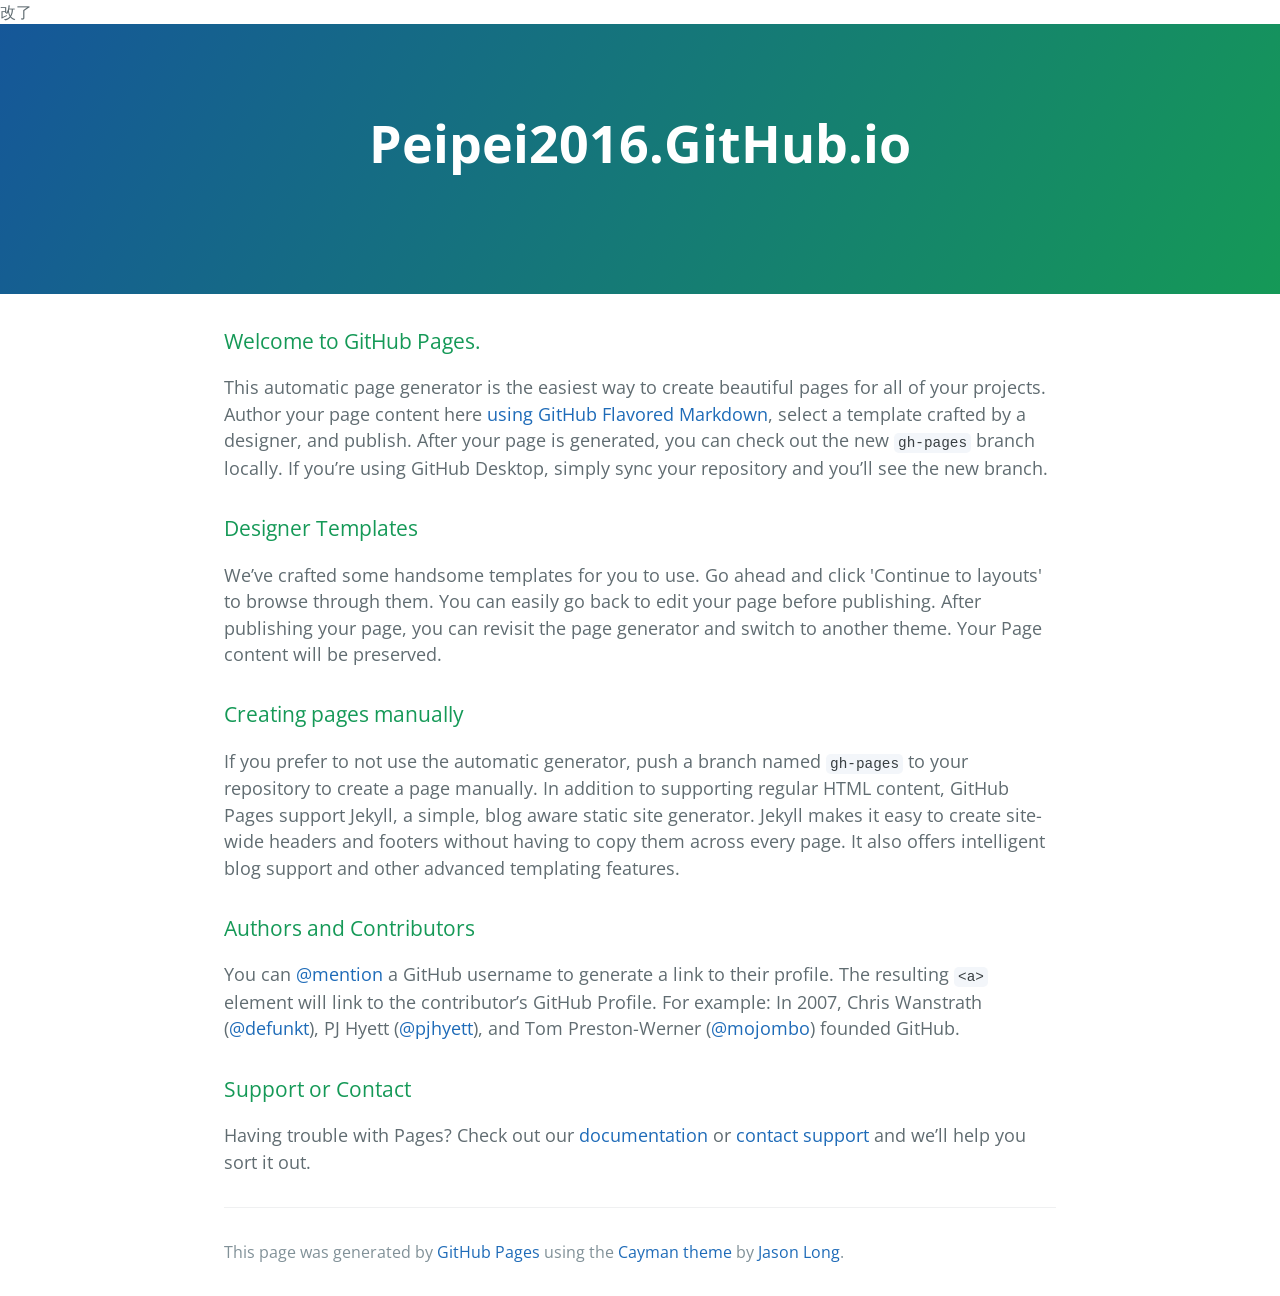
<file: index.html>
<!DOCTYPE html>
<html lang="en-us">
  <head>
    <meta charset="UTF-8">
    <title>Peipei2016.GitHub.io by peipei2016</title>
    <meta name="viewport" content="width=device-width, initial-scale=1">
    <link rel="stylesheet" type="text/css" href="stylesheets/normalize.css" media="screen">
    <link href='https://fonts.googleapis.com/css?family=Open+Sans:400,700' rel='stylesheet' type='text/css'>
    <link rel="stylesheet" type="text/css" href="stylesheets/stylesheet.css" media="screen">
    <link rel="stylesheet" type="text/css" href="stylesheets/github-light.css" media="screen">
  </head>
  <body>
  <div>改了</div>
    <section class="page-header">
      <h1 class="project-name">Peipei2016.GitHub.io</h1>
      <h2 class="project-tagline"></h2>
    </section>

    <section class="main-content">
      <h3>
<a id="welcome-to-github-pages" class="anchor" href="#welcome-to-github-pages" aria-hidden="true"><span aria-hidden="true" class="octicon octicon-link"></span></a>Welcome to GitHub Pages.</h3>

<p>This automatic page generator is the easiest way to create beautiful pages for all of your projects. Author your page content here <a href="https://guides.github.com/features/mastering-markdown/">using GitHub Flavored Markdown</a>, select a template crafted by a designer, and publish. After your page is generated, you can check out the new <code>gh-pages</code> branch locally. If you’re using GitHub Desktop, simply sync your repository and you’ll see the new branch.</p>

<h3>
<a id="designer-templates" class="anchor" href="#designer-templates" aria-hidden="true"><span aria-hidden="true" class="octicon octicon-link"></span></a>Designer Templates</h3>

<p>We’ve crafted some handsome templates for you to use. Go ahead and click 'Continue to layouts' to browse through them. You can easily go back to edit your page before publishing. After publishing your page, you can revisit the page generator and switch to another theme. Your Page content will be preserved.</p>

<h3>
<a id="creating-pages-manually" class="anchor" href="#creating-pages-manually" aria-hidden="true"><span aria-hidden="true" class="octicon octicon-link"></span></a>Creating pages manually</h3>

<p>If you prefer to not use the automatic generator, push a branch named <code>gh-pages</code> to your repository to create a page manually. In addition to supporting regular HTML content, GitHub Pages support Jekyll, a simple, blog aware static site generator. Jekyll makes it easy to create site-wide headers and footers without having to copy them across every page. It also offers intelligent blog support and other advanced templating features.</p>

<h3>
<a id="authors-and-contributors" class="anchor" href="#authors-and-contributors" aria-hidden="true"><span aria-hidden="true" class="octicon octicon-link"></span></a>Authors and Contributors</h3>

<p>You can <a href="https://help.github.com/articles/basic-writing-and-formatting-syntax/#mentioning-users-and-teams" class="user-mention">@mention</a> a GitHub username to generate a link to their profile. The resulting <code>&lt;a&gt;</code> element will link to the contributor’s GitHub Profile. For example: In 2007, Chris Wanstrath (<a href="https://github.com/defunkt" class="user-mention">@defunkt</a>), PJ Hyett (<a href="https://github.com/pjhyett" class="user-mention">@pjhyett</a>), and Tom Preston-Werner (<a href="https://github.com/mojombo" class="user-mention">@mojombo</a>) founded GitHub.</p>

<h3>
<a id="support-or-contact" class="anchor" href="#support-or-contact" aria-hidden="true"><span aria-hidden="true" class="octicon octicon-link"></span></a>Support or Contact</h3>

<p>Having trouble with Pages? Check out our <a href="https://help.github.com/pages">documentation</a> or <a href="https://github.com/contact">contact support</a> and we’ll help you sort it out.</p>

      <footer class="site-footer">

        <span class="site-footer-credits">This page was generated by <a href="https://pages.github.com">GitHub Pages</a> using the <a href="https://github.com/jasonlong/cayman-theme">Cayman theme</a> by <a href="https://twitter.com/jasonlong">Jason Long</a>.</span>
      </footer>

    </section>

  
  </body>
</html>
</file>
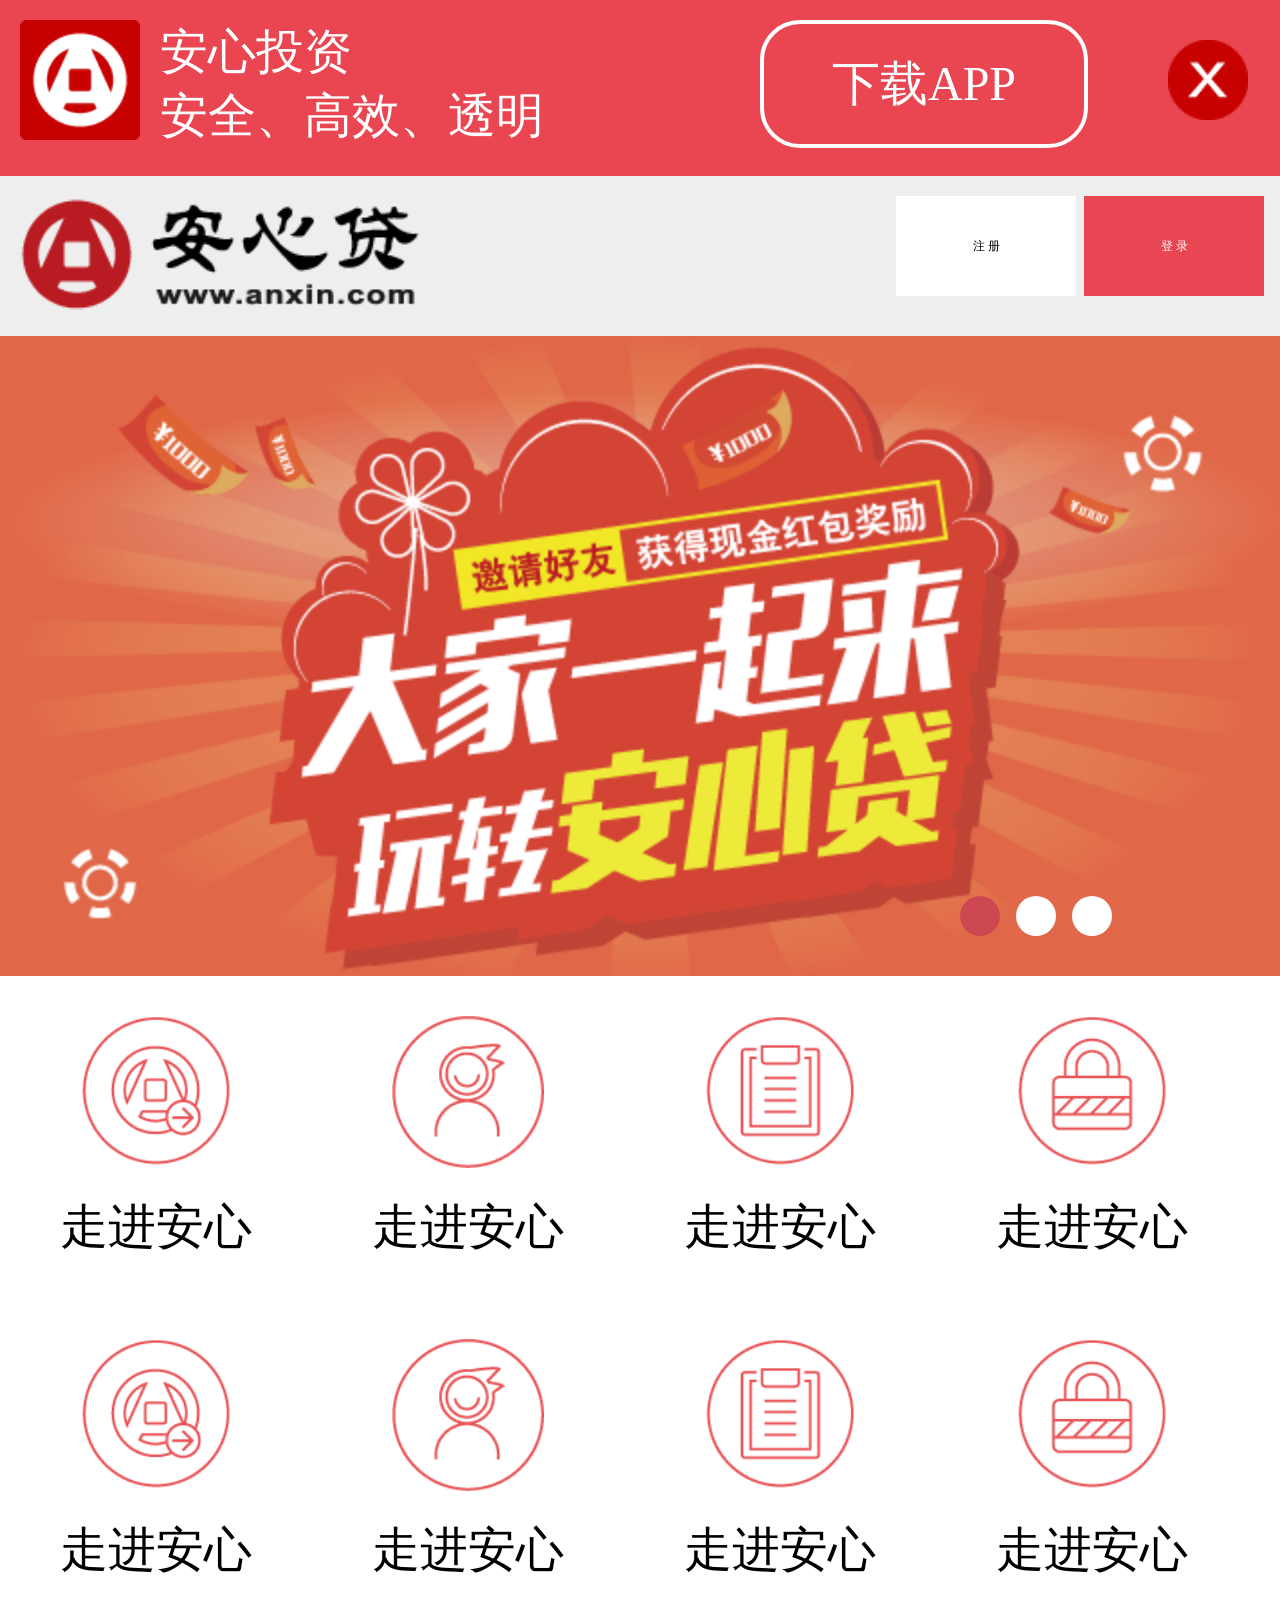
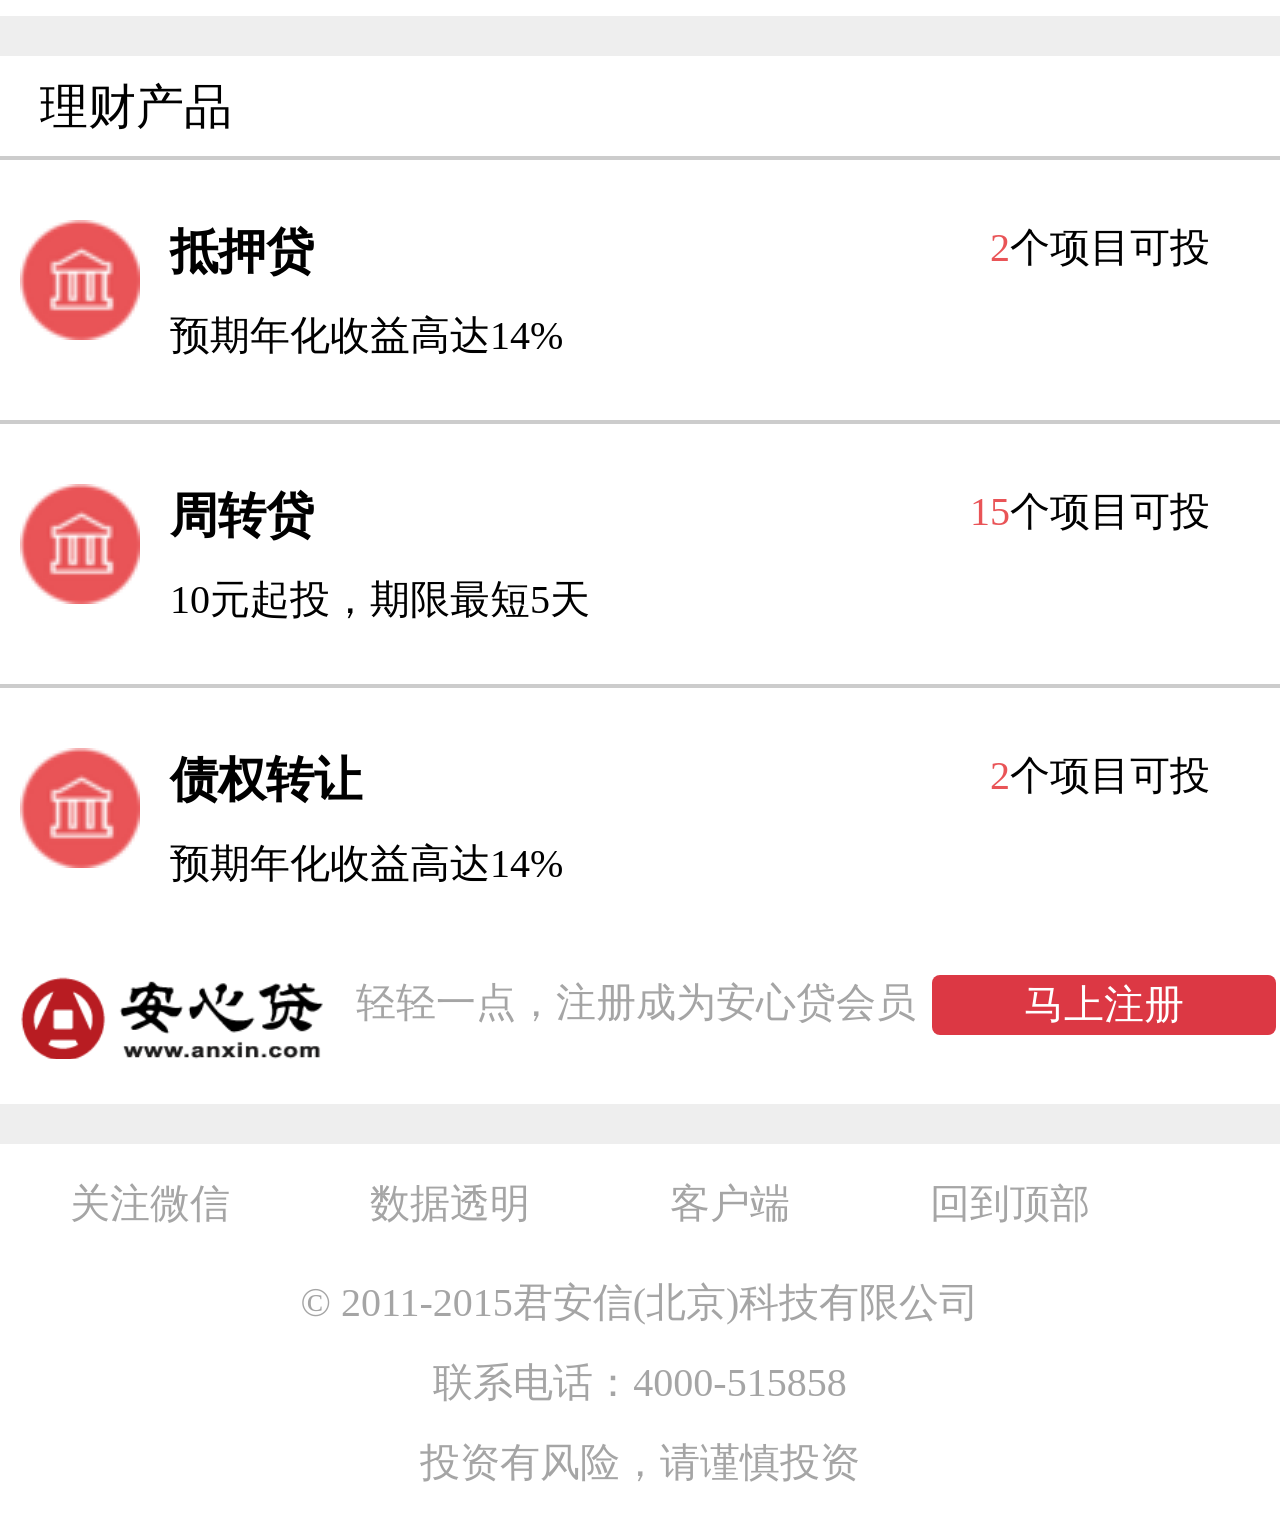
<file: anxin/index.html>
<!DOCTYPE html>
<html>
<head lang="en">
    <meta charset="UTF-8">
    <meta name="viewport" content="width=device-width, user-scalable=no, initial-scale=1.0,maximum-scale=1.0">
    <meta name="apple-mobile-web-app-capable" content="yes">
    <meta name="apple-mobile-web-app-status-bar-style" content="black">
    <link href="css/base.css" rel="stylesheet"/>
    <title>安心</title>
    <style>
        .left{
            float: left;
        }
        .right{
            float: right;
        }
        .wrap{
            width:16rem;
            margin: 0 auto;
        }
        html{
            font-size: 20px;
            font-family: "microsoft yahei";
            background: #eee;
        }
        .header_top{
            height:2.2rem;
            background: #e94652;
            font-size: 0.6rem;
            color:#fff;
        }
        .header_l{
            -width:9rem;
            height:100%;
        }
        .header_r{
            width:6.5rem;
            height:100%;
        }

        .logo{
            width:1.5rem;
            height:1.5rem;
            background: url(images/logo.png) no-repeat;
            background-size: contain;
            text-indent: -999rem;
            margin: 0.25rem 0.25rem 0 0.25rem;
        }
        .header_l_p{
            margin-top: 0.25rem;
        }
        .header_r span{
            width:4rem;
            height:1.5rem;
            border-radius: 0.5rem;
            border:0.05rem solid #fff;
            margin-top: 0.25rem;
            margin-right: 1rem;
            text-align: center;
            line-height: 1.5rem;
        }
        .header_r i{
            width:1rem;
            height:1rem;
            background: url("images/close-button.png") no-repeat;
            background-size: 100%;
            margin-top: 0.5rem;
            margin-right: 0.25rem;
        }
        .header_m{
            height:1.75rem;
            background: #eee;
            padding-top:0.25rem;
            padding-right: 0.2rem;
        }
        .header_m h2{
            width:5rem;
            height:1.5rem;
            background: url("images/logo(1).png") no-repeat;
            background-size: 100%;
            margin-left: 0.25rem;
        }
        .reg{
            width:2.25rem;
            height:1.25rem;
            display: inline-block;
            background: #fff;
            text-align: center;
            color: #000;
            line-height: 1.25rem;
            margin-right: 0.1rem;
        }
        .log{
            width:2.25rem;
            height:1.25rem;
            display: inline-block;
            background: #e94653;
            text-align: center;
            color: #fff;
            line-height: 1.25rem;
        }

        .cont_one{
            width:16rem;
            padding-top: 0.5rem;
            height:8rem;
            padding-left: 0.75rem;
            background: #fff;
            box-sizing: border-box;
        }
        .cont_one ul li{
            text-align: center;
            font-size: 0.6rem;
            float: left;
            margin-right: 1.5rem;
            margin-bottom: 1rem;
        }
        .cont_one ul li.last{
            margin-right: 0.75rem;
        }
        .cont_one ul li i{
            display: inline-block;
            margin-bottom: 0.2rem;
        }
        .defalute_new_05{
            width:1.9rem;
            height:1.9rem;
            background: url(images/defautl_new__05.png) no-repeat;
            background-size:100% ;
        }
        .defalute_new_10{
            width:1.9rem;
            height:1.9rem;
            background: url(images/default_new_10.png) no-repeat;
            background-size:100% ;
        }
        .defalute_new_07{
            width:1.9rem;
            height:1.9rem;
            background: url(images/defautl_new__07.png) no-repeat;
            background-size:100% ;
        }
        .defalute_new_09{
            width:1.9rem;
            height:1.9rem;
            background: url(images/defautl_new__09.png) no-repeat;
            background-size:100% ;
        }

        .banner{
            width:16rem;
            height:8rem;
            position: relative;
            overflow: hidden;
        }
        .banner_img{
            width:80rem;
            height:8rem;
            -webkit-transform:translate3d(-16rem,0,0);

        }


        .banner .banner_img li.first{

            background: url("images/banner_1.png") no-repeat;
            background-size: 100%;
        }
        .banner .banner_img li.second{

            background: url("images/banner_2.png") no-repeat;
            background-size: 100%;
        }
        .banner .banner_img li.third{

            background: url("images/banner_3.jpg") no-repeat;
            background-size: 100%;
        }

        .banner .banner_img li{
            width:16rem;
            height:8rem;
            float: left;

        }
        .banner_btn{
            width:4rem;
            height:0.5rem;
            position: absolute;
            right: 0;
            bottom: 0.5rem;
            z-index: 2;
        }

        .banner_btn li{
            float: left;
            margin-right: 0.2rem;
            width:0.5rem;
            height:0.5rem;
            background: #fff;
            border-radius: 50%;
        }
        .banner_btn li.active{
            background:#ce4851 ;
        }
        .cont_two{
            width:16rem;
            margin-top: 0.5rem;
            background: #fff;
            padding-bottom: 0.2rem;
        }

        .cont_two li{
            padding: 0.75rem 0 0 0.25rem;
            font-size: 0.5rem;
            height:2.5rem;
            border-bottom:0.05rem solid #ccc;
        }
        .cont_two li.last{
            height:4.25rem;
            border: none;
        }
        .cont_two h3{
            width:15.5rem;
            font-size: 0.6rem;
            height:1.25rem;
            line-height: 1.125rem;
            border-bottom:0.05rem solid #ccc;
            padding-left: 0.5rem;
        }
        .cont_img_1{
            float: left;
            width:1.5rem;
            height:1.5rem;
            background: url("images/cont_1.png") no-repeat;
            background-size:100% ;
            margin-right: 0.375rem;
        }
        .cont_two ul li h4{
            font-weight: bold;
            font-size: 0.6rem;
            margin-bottom: 0.3rem;
        }
        .cont_two ul li strong{
            color:#e95457;
        }
        .cont_two_t{
            width:13rem;
        }

        .cont_two_last{
            margin-top: 1.05rem;
        }
        .cont_two_last span{
            float: left;
            width:3.8rem;
            height:1.05rem;
            background: url("images/logo(1).png") no-repeat;
            background-size: 100%;
            margin-right: 0.4rem;
        }
        .cont_two_last em{
            float: left;
            color:#a5a5a5;
            font-size: 0.5rem;
            margin-right: 0.2rem;
        }
        .cont_two .cont_two_last strong{
            float: left;
            width:4.3rem;
            height:0.75rem;
            background: #dc3844;
            color:#fff;
            text-align: center;
            line-height: 0.75rem;
            border-radius: 0.1rem;
        }
        footer{
            padding:0.4rem 0;
            font-size: 0.5rem;
            width:16rem;
            background: #fff;
            margin-top: 0.5rem;
            text-align: center;
            color: #a5a5a5;
        }
        footer ul{
            width:16rem;
        }
        footer ul li {
            float: left;
            margin: 0 0.875rem;
        }
        .footer_m{
            margin-top: 0.4rem;
        }
        footer p{
            line-height: 1rem;
            font-size: 0.5rem;
        }
    </style>
    <script>
        window.onload=window.onresize=function(){
            document.documentElement.style.fontSize=20*document.documentElement.clientWidth/320+'px';
        };

        document.addEventListener('DOMContentLoaded',function(){
            var oUl=document.querySelectorAll('.banner ul')[0];
            var oUlBtn=document.querySelectorAll('.banner ul')[1];
            var aLi=oUl.children;
            var aBtn=oUlBtn.children;

            var iNow=1; //现在是第几张
            var x=-iNow*aLi[0].offsetWidth;

            var timer=null;
            var bReady=true;

            oUl.addEventListener('touchstart',function(ev){
                clearInterval(timer);
                if(bReady==false)return;
                bReady=false;

                oUl.style.WebkitTransition='none';
                var downX=ev.targetTouches[0].pageX;
                var disX=downX-x;

                function fnMove(ev){
                    x=ev.targetTouches[0].pageX-disX;

                    oUl.style.WebkitTransform='translate3d('+x+'px,0px,0px)';
                }
                function fnEnd(ev){
                    autoMove();
                    document.removeEventListener('touchmove',fnMove,false);
                    document.removeEventListener('touchend',fnEnd,false);


                    //代码
                    var upX=ev.changedTouches[0].pageX;

                    oUl.style.WebkitTransition='.5s all ease';

                    if(Math.abs(upX-downX)>50){
                        //切换
                        if(upX<downX){ //左 ++
                            iNow++;

                            if(iNow==aLi.length)iNow=aLi.length-1;
                        }else{ //右 --
                            iNow--;
                            if(iNow==-1)iNow=0;
                        }

                    }


                    x=-iNow*aLi[0].offsetWidth;
                    oUl.style.WebkitTransform='translate3d('+x+'px,0px,0px)';

                    //运动完了
                    function tEnd(){
                        bReady=true;
                        oUl.removeEventListener('webkitTransitionEnd',tEnd,false);

                        if(iNow==aLi.length-1){
                            iNow=1;
                            oUl.style.WebkitTransition='none';
                            x=-iNow*aLi[0].offsetWidth;
                            oUl.style.WebkitTransform='translate3d('+x+'px,0px,0px)';
                        }

                        if(iNow==0){
                            iNow=aLi.length-2;
                            oUl.style.WebkitTransition='none';
                            x=-iNow*aLi[0].offsetWidth;
                            oUl.style.WebkitTransform='translate3d('+x+'px,0px,0px)';
                        }


                        for(var i=0;i<aBtn.length;i++)
                        {
                            aBtn[i].className="";
                        }
                        aBtn[iNow-1].className="active";




                    }
                    oUl.addEventListener('webkitTransitionEnd',tEnd,false);
                }

                document.addEventListener('touchmove',fnMove,false);
                document.addEventListener('touchend',fnEnd,false);

                ev.preventDefault();
            },false);

            function autoMove(){
                timer=setInterval(function(){
                    iNow++;


                    if(iNow==aLi.length-1){

                        iNow=1;

                        x=-iNow*aLi[0].offsetWidth;
                        oUl.style.WebkitTransform='translate3d('+x+'px,0px,0px)';


                    }
                    else
                    {
                        oUl.style.WebkitTransition='.5s all ease';

                    }
                    x=-iNow*aLi[0].offsetWidth;
                    oUl.style.WebkitTransform='translate3d('+x+'px,0px,0px)';


                    for(var i=0;i<aBtn.length;i++)
                    {
                        aBtn[i].className="";
                    }
                    aBtn[iNow-1].className="active";
                },2000);
            }
            autoMove();

        },false);

</script>
</head>
<body>
<div class="wrap">
    <header>
        <div class="header_top clearfix">
            <div class="header_l left clearfix">
                <h1 class="logo left">安心贷</h1>
                <div class="header_l_p left">
                    <p>安心投资</p>
                    <p>安全、高效、透明</p>
                </div>
            </div>
            <div class="header_r right">
                <span class="left">下载APP</span>
                <i class="left"></i>
            </div>
        </div>
        <div class="header_m clearfix">
            <h2 class="left"></h2>
            <div class="right">
                <span class="left reg">注  册</span>
                <span class="right log">登  录</span>
            </div>
        </div>
        <div class="banner">
            <ul class="banner_img ">
                <li class="third "></li>

                <li class="first "></li>
                <li class="second "></li>
                <li class="third "></li>

                <li class="first "></li>
            </ul>
            <ul class="banner_btn">
                <li class="active"></li>
                <li></li>
                <li></li>
            </ul>
        </div>

    </header>
    <section class="cont_one">
        <ul>
            <li><i class="defalute_new_05"></i><p>走进安心</p></li>
            <li><i class="defalute_new_10"></i><p>走进安心</p></li>
            <li><i class="defalute_new_07"></i><p>走进安心</p></li>
            <li class="last"><i class="defalute_new_09"></i><p>走进安心</p></li>
            <li><i class="defalute_new_05"></i><p>走进安心</p></li>
            <li><i class="defalute_new_10"></i><p>走进安心</p></li>
            <li><i class="defalute_new_07"></i><p>走进安心</p></li>
            <li class="last"><i class="defalute_new_09"></i><p>走进安心</p></li>
        </ul>
    </section>
    <section class="cont_two">
        <h3>理财产品</h3>
        <ul>
            <li class="clearfix">
                <i class="cont_img_1"></i>
                <div class="left">
                    <div class="cont_two_t clearfix">
                        <h4 class="left">抵押贷</h4>
                        <em class="right"><strong>2</strong>个项目可投</em>
                    </div>

                    <p>预期年化收益高达14%</p>
                </div>
            </li>
            <li class="clearfix">
                <i class="cont_img_1"></i>
                <div class="left">
                    <div class="cont_two_t clearfix">
                        <h4 class="left">周转贷</h4>
                        <em class="right"><strong>15</strong>个项目可投</em>
                    </div>

                    <p>10元起投，期限最短5天</p>
                </div>
            </li>
            <li class=" last clearfix">
                <div class="clearfix">
                    <i class="cont_img_1"></i>
                    <div class="left">
                        <div class="cont_two_t clearfix">
                            <h4 class="left">债权转让</h4>
                            <em class="right"><strong>2</strong>个项目可投</em>
                        </div>

                        <p>预期年化收益高达14%</p>
                    </div>
                </div>
                <div class="cont_two_last">
                    <span></span>
                    <em>轻轻一点，注册成为安心贷会员</em>
                    <strong>马上注册</strong>
                </div>

            </li>
        </ul>
    </section>
    <footer>
        <ul class="clearfix">
            <li>关注微信</li>
            <li>数据透明</li>
            <li>客户端</li>
            <li>回到顶部</li>
        </ul>
        <div class="footer_m">
            <p>&copy; 2011-2015君安信(北京)科技有限公司</p>
            <p>联系电话：4000-515858</p>
            <p>投资有风险，请谨慎投资</p>
        </div>
        <div class="footer_b">
            <div></div>
        </div>
    </footer>
</div>

</body>
</html>
</file>
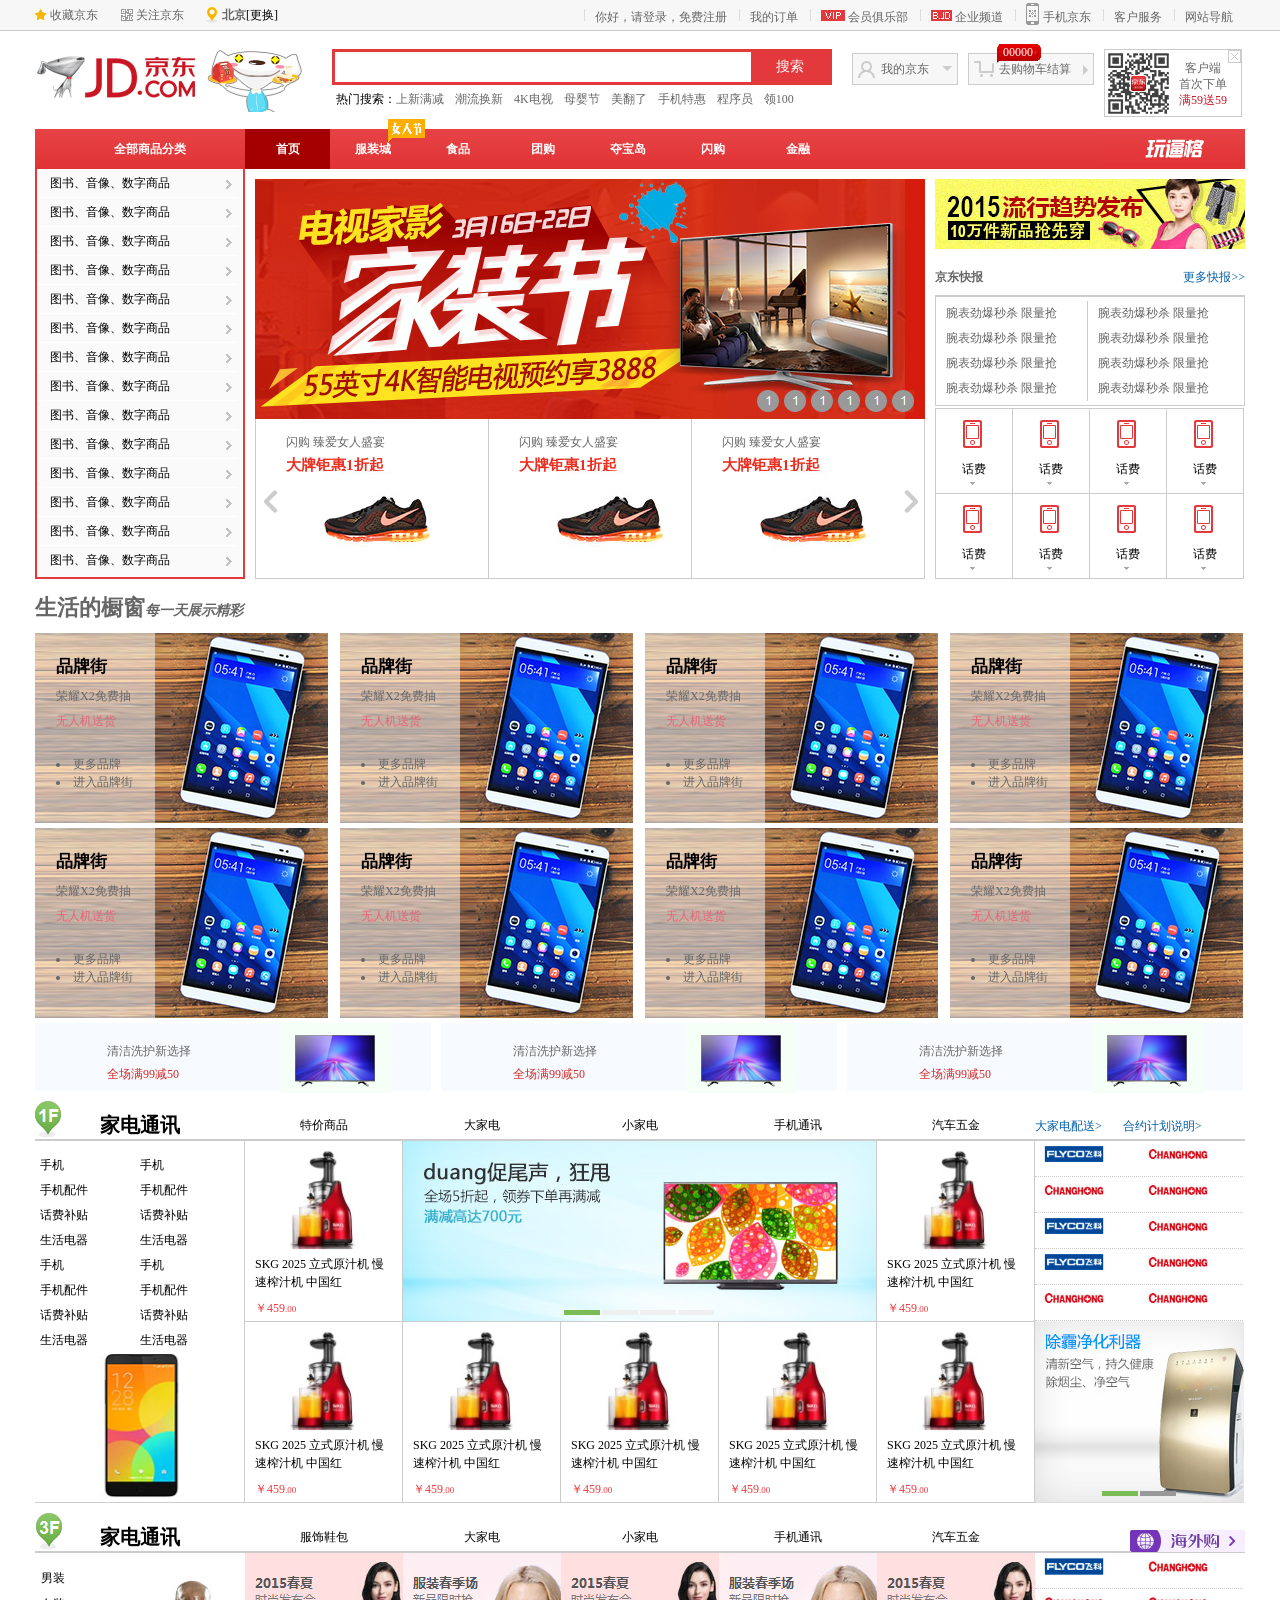
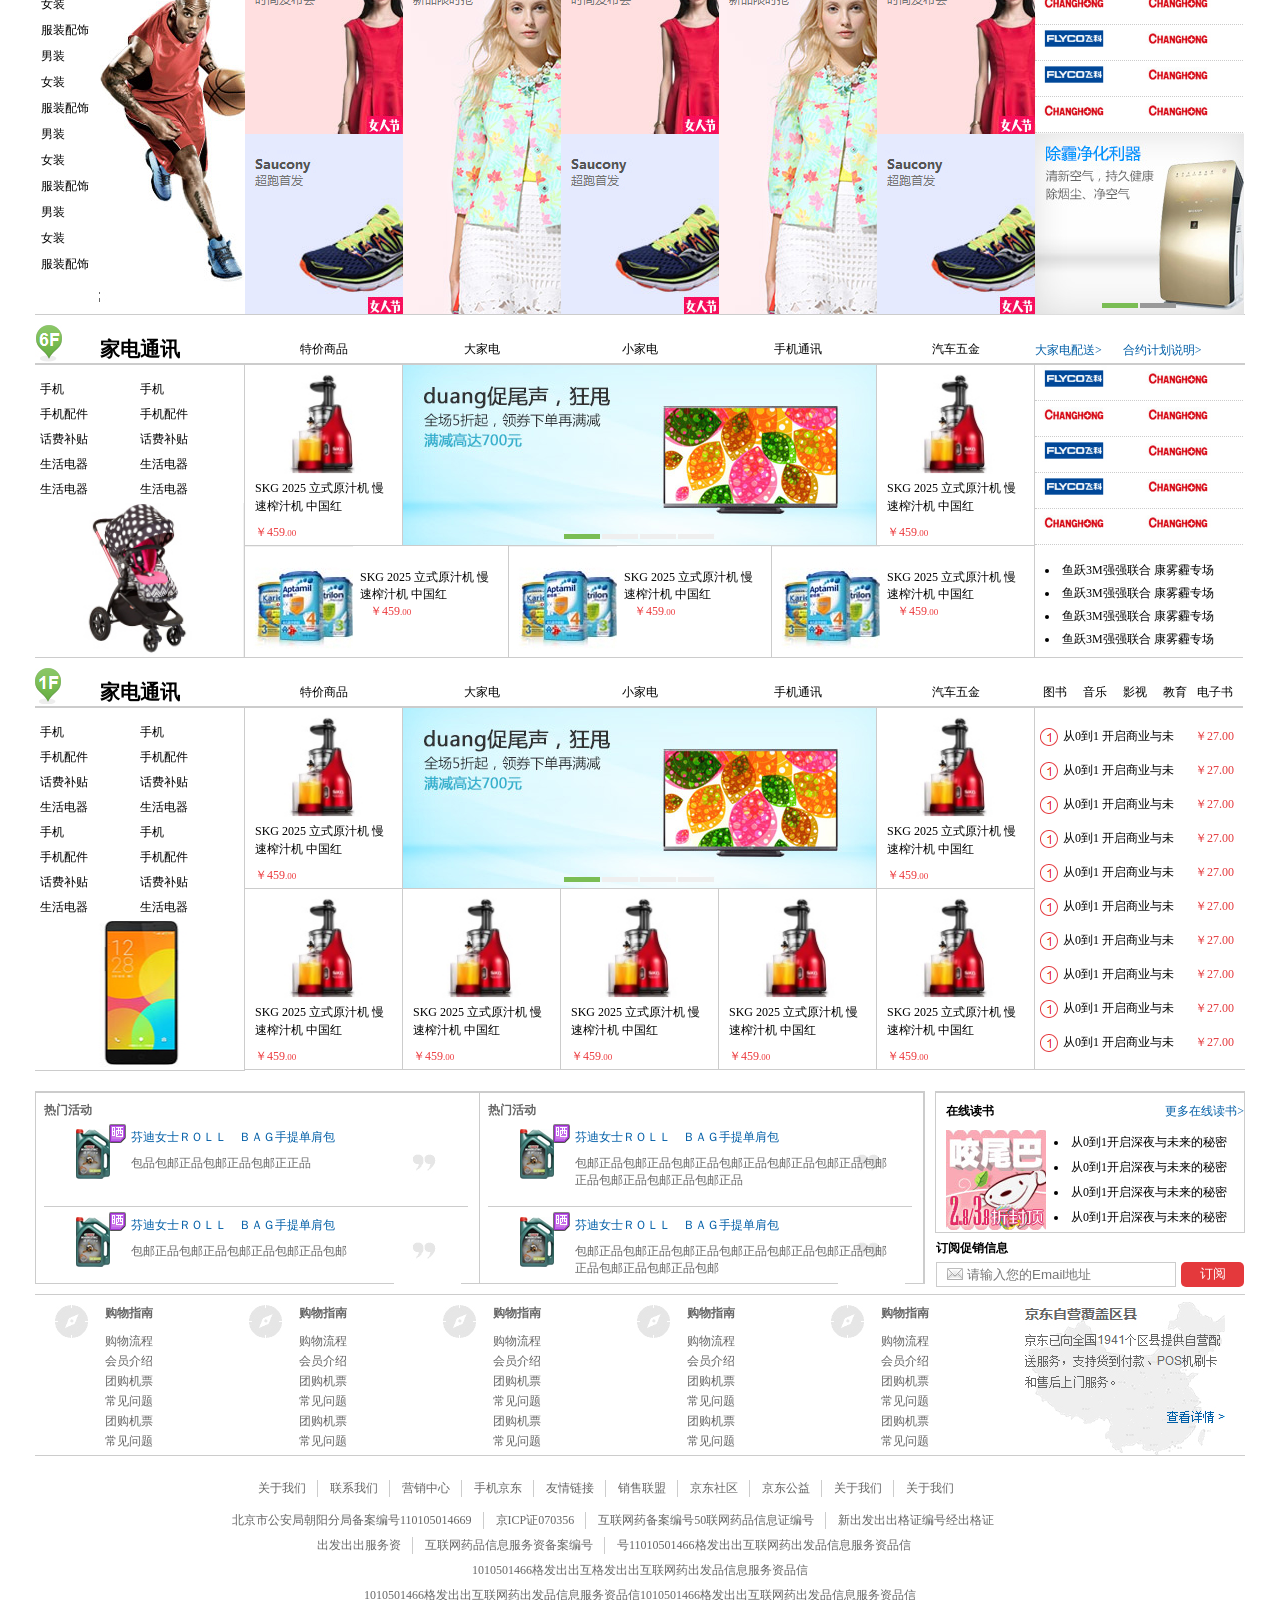
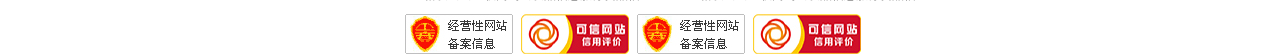
<file: jingdong/index.html>
<!DOCTYPE html PUBLIC "-//W3C//DTD XHTML 1.0 Transitional//EN" "http://www.w3.org/TR/xhtml1/DTD/xhtml1-transitional.dtd">
<html xmlns="http://www.w3.org/1999/xhtml">
<head>
<meta http-equiv="Content-Type" content="text/html; charset=utf-8" />
<link rel="stylesheet" href="css/base.css" />
<title>无标题文档</title>
<style>
body {
	font-size: 12px;
}
.header_top {
	height: 30px;
	background: #f7f7f7;
	border-bottom: 1px solid #ccc;
}
.header_top_main {
	width: 1210px;
	height: 30px;
	margin: 0 auto;
}
.header_top_main_l {
	margin-top: 7px;
	float: left;
}
.header_top_maim_l_1 {
	background: url(img/1.jpg) no-repeat 0 center;
	color: #666;
	padding-left: 15px;
	margin-right: 20px;
}
.header_top_maim_l_2 {
	background: url(img/2.jpg) no-repeat 0 center;
	color: #666;
	padding-left: 15px;
	margin-right: 20px;
}
.header_top_maim_l_3 {
	background: url(img/3.jpg) no-repeat 0 center;
	font-weight: bold;
	color: #666;
	padding-left: 15px;
	display: inline-block;
	height: 16px;
}
.header_top_maim_l_3>a {
	font-weight: normal;
}
.header_top_main_r {
	float: right;
}
.header_top_main_r_list {
	padding-top: 9px;
}
.header_top_main_r_list li {
	float: left;
	padding-left: 11px;
	padding-right: 12px;
	background: url(img/38.jpg) no-repeat;
	position: relative;
}
.header_top_main_r_list>li>a {
	color: #666;
}
.header_img_club {
	background: url(img/4.jpg) no-repeat;
	width: 24px;
	height: 11px;
	display: inline-block;
	margin-right: 3px;
}
.header_img_qiye {
	background: url(img/5.jpg) no-repeat;
	width: 21px;
	height: 11px;
	display: inline-block;
	margin-right: 3px;
}
.header_img_phone {
	background: url(img/6.jpg) no-repeat;
	width: 14px;
	height: 22px;
	display: inline-block;
	vertical-align: top;
	margin-right: 3px;
	margin-top: -6px;
}
.header_img_down {
	background: url(img/7.jpg) no-repeat 75px center;
	position: absolute;
}
.header_middle {
	width: 1210px;
	margin: 0 auto;
	margin-top: 18px;
}
h1 {
	background: url(img/8.jpg) no-repeat;
	text-indent: -999em;
	width: 267px;
	height: 64px;
	float: left;
}
.header_middle_m {
	height: 30px;
	width: 494px;
	border: 3px solid #e4393c;
	float: left;
	margin-left: 30px;
	margin-bottom: 6px;
}
.header_middle_m>input {
	width: 416px;
	height: 30px;
	outline: none;
	resize: none;
	border: none;
	float: left;
}
.header_middle_m>div {
	width: 78px;
	height: 30px;
	background: #e4393c;
	color: #fff;
	font-size: 14px;
	float: left;
	text-align: center;
	line-height: 30px;
}
.header_middle_m_b {
	margin-left: 34px;
}
.header_middle_m_b a {
	color: #666;
	margin-right: 11px;
}
.header_middle_main {
	float: left;
}
.header_our {
	float: left;
	width: 104px;
	height: 30px;
	border: 1px solid #ccc;
	background: url(img/9.jpg) no-repeat 5px center #f7f7f7;
	text-align: center;
	line-height: 30px;
	font-size: 12px;
	color: #666;
	margin-left: 20px;
	margin-top: 4px;
	position: relative;
}
.header_our>i {
	background: url(img/11.jpg) no-repeat;
	width: 10px;
	height: 5px;
	display: inline-block;
	position: absolute;
	top: 40%;
	right: 5px;
}
.header_shopping {
	background: url(img/10.jpg) no-repeat 5px center #f7f7f7;
	float: left;
	width: 94px;
	height: 30px;
	border: 1px solid #ccc;
	line-height: 30px;
	font-size: 12px;
	color: #666;
	margin-left: 10px;
	margin-top: 4px;
	position: relative;
	padding-left: 30px;
}
.header_shopping>i {
	background: url(img/12.jpg) no-repeat;
	width: 5px;
	height: 10px;
	display: inline-block;
	position: absolute;
	top: 35%;
	right: 5px;
}
.header_shopping_huadong {
	background: url(img/2.png) repeat-x;
	height: 17px;
	position: absolute;
	top: -10px;
	padding: 0 4px;
	text-align: center;
	line-height: 17px;
	color: #fff;
}
.icon_l {
	background: url(img/1.png) no-repeat;
	position: absolute;
	top: 0px;
	left: -2px;
	height: 19px;
	width: 4px;
}
.icon_r {
	background: url(img/3.png) no-repeat;
	position: absolute;
	top: 0px;
	right: -4px;
	height: 19px;
	width: 4px;
}
.header_erweima {
	width: 76px;
	height: 56px;
	border: 1px solid #ccc;
	background: url(img/13.jpg) no-repeat 3px 3px;
	float: left;
	padding-top: 10px;
	font-size: 12px;
	color: #666;
	margin-left: 10px;
	position: relative;
	padding-left: 60px;
	text-align: center;
}
.header_erweima>p {
	line-height: 16px;
}
.header_erweima>span {
	color: #c81524;
}
.header_erweima>i {
	background: url(img/14.jpg) no-repeat;
	width: 11px;
	height: 11px;
	position: absolute;
	top: 0px;
	right: 0px;
	border: 1px solid #ccc;
}
.header_bottom {
	width: 1210px;
	margin: 0 auto;
	height: 40px;
	background: url(img/15.jpg) no-repeat;
	margin-top: 12px;
}
.header_bottom_list li {
	float: left;
	width: 85px;
	height: 40px;
	line-height: 40px;
	text-align: center;
	position: relative;
}
.header_bottom_list a {
	color: #fff;
	font-weight: bold;
}
.header_bottom_list .header_bottom_list_first {
	width: 190px;
	padding-left: 20px;
}
.header_bottom_list .header_bottom_list_first:hover {
	background: #e4393c;
}
.header_bottom_list li:hover {
	background: #a40000;
}
.active {
	background: #a40000;
}
.header_bottom_list li i {
	background: url(img/16.jpg) no-repeat;
	position: absolute;
	width: 37px;
	height: 23px;
	top: -10px;
	right: -10px;
	z-index: 1;
}
.content {
	width: 1210px;
	margin: 0 auto;
	height: 412px;
}
.content_list {
	width: 206px;
	height: 408px;
	border: 2px solid #e4393c;
	border-top: none;
	background: #fafafa;
	float: left;
}
.content_list li {
	width: 187px;
	height: 28px;
	line-height: 28px;
	padding-left: 13px;
	border-bottom: 1px solid #fff;
	background: url(img/24.jpg) no-repeat 189px 11px;
}
.content_list .content_list_last {
	border-bottom: none;
}
.content_middle {
	width: 670px;
	height: 240px;
	margin: 10px 10px 0px;
	float: left;
}
.content_middle_img {
	position: relative;
}
.content_middle_img_i1 {
	position: absolute;
	bottom: 7px;
	right: 146px;
	width: 22px;
	height: 22px;
}
.content_middle_img_i2 {
	position: absolute;
	bottom: 7px;
	right: 119px;
	width: 22px;
	height: 22px;
}
.content_middle_img_i3 {
	position: absolute;
	bottom: 7px;
	right: 92px;
	width: 22px;
	height: 22px;
}
.content_middle_img_i4 {
	position: absolute;
	bottom: 7px;
	right: 65px;
	width: 22px;
	height: 22px;
}
.content_middle_img_i5 {
	position: absolute;
	bottom: 7px;
	right: 38px;
	width: 22px;
	height: 22px;
}
.content_middle_img_i6 {
	position: absolute;
	bottom: 7px;
	right: 11px;
	width: 22px;
	height: 22px;
}
.content_right {
	width: 308px;
	height: 400px;
	float: left;
	margin-top: 10px;
}
.content_right_middle {
	width: 310px;
	height: 130px;
	margin-top: 20px;
}
.content_right_middle h3 {
	float: left;
	color: #666;
	font-weight: bold;
}
.content_right_middle>div>a {
	float: right;
	color: #005ea7;
}
.content_right_middle_b {
	margin-top: 9px;
	height: 104px;
	border: 1px solid #ccc;
	border-top: 2px solid #ccc;
	padding-top: 4px;
}
.content_right_middle_b_list {
	height: 100px;
	width: 141px;
	padding-left: 10px;
	border-left: 1px solid #ccc;
	float: left;
}
.content_right_middle_b_list li {
	line-height: 25px;
	height: 25px;
}
.content_right_middle_b_list li a {
	color: #666;
}
.content_right_middle_b_list_first {
	border-left: none;
}
.content_right_bottom {
	width: 308px;
	height: 167px;
	margin-top: 9px;
}
.content_right_bottom_list {
	border-top: 1px solid #ccc;
	border-left: 1px solid #ccc;
	width: 308px;
	height: 170px;
}
.content_right_bottom_list li {
	width: 76px;
	height: 32px;
	float: left;
	border-right: 1px solid #ccc;
	border-bottom: 1px solid #ccc;
	background: url(img/25.jpg) no-repeat 27px 11px;
	position: relative;
	text-align: center;
	padding-top: 52px;
}
.content_right_bottom_list li i {
	background: url(img/26.jpg) no-repeat;
	position: absolute;
	bottom: 8px;
	left: 34px;
	width: 5px;
	height: 3px;
}
.content_middle_bottom {
	width: 668px;
	height: 159px;
	border: 1px solid #ccc;
	border-top: none;
}
.content_middle_bottom_list li {
	border-right: 1px solid #ccc;
	float: left;
	width: 202px;
	height: 159px;
	position: relative;
}
.content_middle_bottom_list li img {
	width: 106px;
	height: 103px;
	position: absolute;
	top: 52px;
	left: 68px;
}
.content_middle_bottom_list p {
	margin-top: 15px;
	margin-left: 30px;
	margin-bottom: 5px;
	color: #666;
}
.content_middle_bottom_list span {
	margin-left: 30px;
	font-size: 15px;
	color: #ea2f20;
	font-weight: bold;
}
.content_middle_bottom_list .content_middle_bottom_list_first {
	background: url(img/22.jpg) no-repeat;
	width: 232px;
	height: 159px;
}
.content_middle_bottom_list .content_middle_bottom_list_last {
	background: url(img/23.jpg) no-repeat 205px 0px;
	width: 232px;
	height: 159px;
	border-right: none;
}
.content_two {
	width: 1210px;
	margin: 0 auto;
	margin-top: 12px;
}
.content_two>h3 {
	font-size: 22px;
	color: #666;
	font-weight: bold;
}
.content_two>h3>span {
	font-size: 14px;
	font-style: italic;
}
.content_two_main_list>li {
	width: 295px;
	height: 195px;
	float: left;
	margin-right: 10px;
	position: relative;
}
.content_two_main {
	width: 1210px;
}
.content_two_main_list {
	margin-right: -10px;
	margin-top: 10px;
}
.content_two_main_list_opc {
	width: 120px;
	height: 190px;
	position: absolute;
	top: 0px;
	left: 0px;
	opacity: 0.5;
 filter:alpha(opacity:50);
	background: #fff;
}
.content_two_main_list_opc_font {
	width: 99px;
	height: 190px;
	position: absolute;
	top: 0px;
	left: 0px;
	opacity: 1;
 filter:alpha(opacity:100);
	padding-left: 21px;
}
.content_two_main_list_opc_font h4 {
	margin-top: 22px;
	margin-bottom: 10px;
	font-weight: 18px;
	font-weight: bold;
	color: #000;
	font-size: 17px;
}
.content_two_main_list_opc_font>p {
	color: #666;
	margin-bottom: 8px;
}
.content_two_main_list_opc_font>span {
	color: #e96377;
}
.content_two_main_list_opc_font_list {
	margin-top: 25px;
	list-style: inside;
	color: #666;
}
.content_two_main_list_opc_font_list>li>a {
	line-height: 18px;
	color: #666;
}
.content_two_main_b {
	width: 1210px;
	height: 68px;
}
.content_two_main_b_list {
	margin-right: -10px;
}
.content_two_main_b_list>li {
	width: 324px;
	height: 48px;
	background: #f7faff;
	position: relative;
	padding-top: 20px;
	padding-left: 72px;
	float: left;
	margin-right: 10px;
}
.content_two_main_b_list>li>img {
	position: absolute;
	top: 0px;
	right: 40px;
}
.content_two_main_b_list>li>p {
	color: #666;
	margin-bottom: 6px;
}
.content_two_main_b_list>li>span {
	color: #d22a27;
}
.content_three {
	width: 1210px;
	margin: 0 auto;
	margin-top: 10px;
}
.content_three_top {
}
.content_three_top_list {
	background: url(img/30.jpg) no-repeat;
	height: 28px;
	padding-top: 10px;
	line-height: 28px;
	float: left;
}
.content_three_top_list>li {
	width: 158px;
	height: 28px;
	border-bottom: 2px solid #ccc;
	text-align: center;
	float: left;
}
.content_three_top_list li:hover {
	border-bottom: 2px solid #e4393c;
	background: url(img/31.jpg) no-repeat center 23px;
}
.content_three_top_list li:hover a {
	color: #e4393c;
}
.content_three_top_list .content_three_top_list_first {
	width: 210px;
	border-bottom: 2px solid #ccc;
	font-size: 20px;
	font-weight: bold;
}
.content_three_top .content_three_top_list_second {
	width: 208px;
	float: left;
	height: 28px;
	line-height: 28px;
	border-bottom: 2px solid #ccc;
	margin-top: 10px;
}
.content_three_top_list_second li {
	float: left;
	width: 40px;
	text-align: center;
}
.content_three_top_list_second li:hover {
	border-bottom: 2px solid #e4393c;
	background: url(img/31.jpg) no-repeat center 23px;
}
.content_three_top_list_second li:hover a {
	color: #e4393c;
}
.content_three_top_r {
	float: right;
	width: 210px;
	border-bottom: 2px solid #ccc;
	padding-top: 17px;
	height: 21px;
}
.content_three_top_r>a {
	color: #005ea7;
	margin-right: 18px;
}
.content_three_bottom_left {
	width: 209px;
	border-right: 1px solid #ccc;
	float: left;
	border-bottom: 1px solid #ccc;
}
.content_three_bottom_left_list {
	width: 95px;
	float: left;
	padding-left: 5px;
	padding-top: 12px;
	margin-bottom: 1px;
}
.content_three_bottom_left_list>li {
	line-height: 25px;
}
.content_three_bottom_left>img {
	width: 209px;
}
.content_three_bottom_middle {
	width: 790px;
	float: left;
}
.content_three_bottom_middle_list>li {
	width: 157px;
	height: 180px;
	border-bottom: 1px solid #ccc;
	border-right: 1px solid #ccc;
	float: left;
}
.content_three_bottom_middle_list>li>img {
	width: 155px;
}
.content_three_bottom_middle_list>li>p {
	width: 133px;
	line-height: 18px;
	margin-left: 10px;
	margin-top: 5px;
	margin-bottom: 9px;
}
.content_three_bottom_middle_list span {
	color: #ec393c;
	margin-left: 10px;
}
.content_three_bottom_middle_list span i {
	font-size: 9px;
}
.content_three_bottom_middle_list .content_three_bottom_middle_list_sec img {
	width: 473px;
	display: none;
}
.content_three_bottom_middle_list .content_three_bottom_middle_list_sec {
	width: 473px;
	position: relative;
}
.content_three_bottom_middle_list_sec_div {
	position: absolute;
	bottom: 6px;
	left: 50%;
	margin-left: -76px;
}
.content_three_bottom_middle_list .content_three_bottom_middle_list_sec .show {
	display: block;
}
.content_three_bottom_middle_list_sec_div>input {
	width: 36px;
	height: 5px;
	margin-right: 2px;
	float: left;
	border: none;
}
.activete {
	background: #7abd54;
}
.content_three_bottom_right {
	float: left;
}
.content_three_bottom_right .content_three_bottom_right_list {
	width: 208px;
}
.content_three_bottom_right_list>li {
	float: left;
	width: 208px;
	height: 35px;
	border-bottom: 1px dotted #ccc;
}
.content_three_bottom_right_list>li>a>img {
	width: 78px;
	display: inline-block;
	margin-right: 26px;
}
.content_four {
	width: 1210px;
	margin: 0 auto;
	margin-top: 10px;
	border-bottom: 1px solid #ccc;
}
.content_four_list {
	background: url(img/40.jpg) no-repeat;
}
.content_four_top_r {
	margin-left: 95px;
}
.left {
	float: left;
}
.right {
	float: right;
}
.content_four_bottom_list {
}
.content_four_bottom_list>li {
	width: 158px;
	height: 361px;
	float: left;
}
.content_four_bottom_list_child {
	background: url(img/44.jpg) no-repeat 64px 0px;
	height: 364px;
	padding-left: 6px;
	padding-top: 12px;
}
.content_four_bottom_list .content_four_bottom_list_first {
	width: 210px;
}
.content_four_bottom_list_child li {
	line-height: 26px;
}
.content_five_top {
	background: url(img/47.jpg) no-repeat;
}
.content_three_bottom_middle_list .content_five_middle_img {
	width: 262px;
	height: 111px;
}
.content_five_middle_img .content_five_middle_img_chid, .content_five_middle_img .content_five_middle_img_div {
	float: left;
}
.content_five_middle_img .content_five_middle_img_chid {
	width: 108px;
	height: 111px;
}
.content_five_middle_img .content_five_middle_img_div {
	width: 130px;
	height: 111px;
	margin-top: 23px;
	margin-left: 7px;
}
.content_three_bottom_left .content_five_left_img {
	height: 154px;
}
.content_three_bottom_right_list_last {
	list-style: inside;
	margin-top: 14px;
	border-bottom: 1px solid #ccc;
	padding-bottom: 6px;
}
.content_three_bottom_right_list_last li {
	line-height: 23px;
	margin-left: 10px;
}
.content_three_bottom_middle_list .content_five_middle_img1 {
	width: 263px;
	height: 111px;
}
.content_five_middle_img1 .content_five_middle_img_chid {
	width: 108px;
	height: 111px;
}
.content_five_middle_img1 .content_five_middle_img_div {
	width: 130px;
	height: 111px;
	margin-top: 23px;
	margin-left: 7px;
}
.content_five_middle_img1 .content_five_middle_img_chid, .content_five_middle_img1 .content_five_middle_img_div {
	float: left;
}
.content_three_top_r1 {
	float: right;
	width: 210px;
	height: 21px;
}
.content_three_top_list2 li {
	width: 40px;
	border-bottom: 2px solid #ccc;
	text-align: center;
	float: left;
}
.content_three_top_list2 {
	height: 28px;
	padding-top: 10px;
	line-height: 28px;
	float: left;
}
.content_six_list {
	padding-top: 16px;
	padding-left: 5px;
	width: 205px;
	border-bottom: 1px solid #ccc;
	padding-bottom: 5px;
}
.content_six_list li {
	height: 30px;
	background: url(img/50.jpg) no-repeat;
	padding-left: 23px;
	margin-top: 4px;
	width: 170px;
}
.content_six_list b {
	width: 118px;
	float: left;
}
.content_six_list i {
	float: right;
	width: 38px;
	color: #e4393c;
}
.content_seven {
	width: 1210px;
	margin: 0 auto;
	margin-top: 20px;
	margin-bottom: 10px;
}
.content_seven_left {
	float: left;
	border: 1px solid #ccc;
	border-top: 2px solid #ccc;
	width: 888px;
	height: 190px;
}
.content_seven_right {
	float: right;
}
.content_seven_left_list li {
	background: url(img/52.jpg) no-repeat 350px 25px;
	height: 77px;
}
.content_seven_left_list {
	padding-left: 8px;
}
.content_seven_main {
	border-right: 1px solid #ccc;
	width: 443px;
	height: 191px;
	float: left;
	overflow: hidden;
}
.content_seven_left_list img {
	float: left;
	margin-right: 20px;
}
.content_seven_left_list li {
	padding-left: 32px;
	border-bottom: 1px solid #ccc;
	width: 392px;
	padding-top: 10px;
	position: relative;
}
.content_seven_left_list>li>i {
	background: url(img/51.jpg) no-repeat;
	width: 19px;
	height: 19px;
	position: absolute;
	top: 5px;
	left: 65px;
}
.content_seven_left_l_b {
	float: left;
	width: 314px;
}
.content_seven_left_l_b p {
	color: #005ea7;
	margin-bottom: 9px;
	width: 278px;
}
.content_seven_left h3 {
	margin-left: 8px;
	padding-top: 9px;
	font-weight: bold;
	color: #666;
}
.content_seven_left span {
	color: #666;
}
.content_seven_right {
	float: left;
	width: 308px;
	height: 129px;
	border: 1px solid #ccc;
	border-top: 2px solid #ccc;
	margin-left: 10px;
	padding-top: 10px;
}
.content_seven_right_t {
	margin-bottom: 10px;
	padding-left: 10px;
	width: 298px;
}
.content_seven_right_t h4 {
	float: left;
	font-weight: bold;
}
.content_seven_right_t a {
	float: right;
	color: #005ea7;
}
.content_seven_right_m {
	margin-bottom: 10px;
	padding-left: 10px;
	width: 298px;
}
.content_seven_right_m>img {
	float: left;
	width: 100px;
	height: 100px;
	margin-right: 8px;
}
.content_seven_right_m_list {
	float: left;
	list-style: inside;
	width: 177px;
}
.content_seven_right_m_list li {
	line-height: 25px;
}
.content_seven_right_b h4 {
	font-weight: bold;
}
.content_seven_right_b_t_input {
	outline: none;
	resize: none;
	border: 1px solid #ccc;
	width: 208px;
	height: 23px;
	background: url(img/56.jpg) no-repeat 10px center;
	padding-left: 30px;
	margin-top: 5px;
	float: left;
	margin-right: 5px;
}
.content_seven_right_b_t .content_seven_right_b_t_input2 {
	color: #fff;
	width: 63px;
	height: 25px;
	float: left;
	background: #e4393c;
	text-align: center;
	outline: none;
	resize: none;
	border: none;
	border-radius: 5px;
	margin-top: 5px;
}
.footer {
	width: 1170px;
	border-top: 1px solid #ccc;
	padding: 10px 20px 0px;
	margin: 0 auto;
}
.footer_t {
	background: url(img/54.jpg) no-repeat;
	padding-left: 50px;
	color: #666;
	margin-right: 96px;
	float: left;
}
.footer_t>dt {
	font-size: 12px;
	font-weight: bold;
	margin-bottom: 9px;
}
.footer_t>dd {
	line-height: 20px;
}
.footer .footer_t_last {
	background: url(img/57.jpg) no-repeat;
	width: 201px;
	height: 153px;
	float: left;
	margin-top: -3px;
	margin-right: -6px;
}
.footer_bottom {
	margin: 0 auto;
	width: 1210px;
	border-top: 1px solid #ccc;
	padding-top: 24px;
	text-align: center;
}
.footer_bottom_list {
	width: 788px;
	margin: 0 auto;
	color: #666;
}
.footer_bottom_list li {
	float: left;
	padding: 0 11px 0 12px;
	border-right: 1px solid #ccc;
}
.footer_bottom_list1 {
	width: 840px;
	margin: 15px auto 8px;
	color: #666;
}
.footer_bottom_list1 li {
	float: left;
	padding: 0 11px 0 12px;
	border-right: 1px solid #ccc;
}
.footer_bottom_list2 {
	width: 670px;
	margin: 0 auto;
	color: #666;
}
.footer_bottom_list2 li {
	float: left;
	padding: 0 11px 0 12px;
	border-right: 1px solid #ccc;
}
.footer_bottom p {
	color: #666;
	text-align: center;
	margin: 8px auto 8px;
}
.footer_bottom_b {
	width: 470px;
	margin: 0 auto;
	margin-top: 10px;
}
.footer_bottom_b img {
	float: left;
	margin-right: 8px;
}
.footer_bottom .footer_bottom_list_last {
	border-right: none;
}
</style>
<script>

window.onload=function(){
	var aTab=document.getElementsByClassName('tab');
	for(var i=0;i<aTab.length;i++)
	{
		abc(aTab[i]);	
	}
	
	
	
	}
	function abc(obj)
	{
		var aInput=obj.getElementsByClassName('j-btn');
	  	var aImg=obj.getElementsByClassName('j-cont');
	    for(var i=0;i<aInput.length;i++)
		{
			aInput[i].index=i;
			aInput[i].onmouseover=function(){
		    for(var i=0;i<aInput.length;i++)
			{
				aInput[i].className='j-btn';
			    aImg[i].className='j-cont';
			}
			this.className='activete j-btn';
			aImg[this.index].className='show j-cont';
		}
	}
}
</script>
</head>

<body>
<div class="header">
  <div class="header_top">
    <div class="header_top_main clearfix">
      <div class="header_top_main_l"> <a href="#" class="header_top_maim_l_1">收藏京东</a> <a href="#" class="header_top_maim_l_2">关注京东</a> <i class="header_top_maim_l_3">北京<a href="#">[更换]</a></i> </div>
      <div class="header_top_main_r">
        <ul class="header_top_main_r_list">
          <li><a href="#">你好，请登录，免费注册</a></li>
          <li><a href="#">我的订单</a></li>
          <li><i class="header_img_club"></i><a href="#">会员俱乐部</a></li>
          <li><i class="header_img_qiye"></i><a href="#">企业频道</a></li>
          <li ><a href="#"><i class="header_img_phone"></i>手机京东<b class="header_img_down"></b></a></li>
          <li class="header_img_down1"><a href="#">客户服务</a></li>
          <li class="header_img_down2"><a href="#">网站导航</a></li>
        </ul>
      </div>
    </div>
  </div>
  <div class="header_middle clearfix">
    <h1>京东</h1>
    <div class="header_middle_main">
      <div class="header_middle_m clearfix">
        <input type="text" />
        <div>搜索</div>
      </div>
      <div class="header_middle_m_b"> 热门搜索：<a href="#">上新满减</a><a href="#">潮流换新</a><a href="#">4K电视</a><a href="#">母婴节</a><a href="#">美翻了</a><a href="#">手机特惠</a><a href="#">程序员</a><a href="#">领100</a> </div>
    </div>
    <div class="header_our">我的京东<i></i></div>
    <div class="header_shopping">去购物车结算<i></i>
      <div class="header_shopping_huadong">00000 <i class="icon_l"></i> <i class="icon_r"></i> </div>
    </div>
    <div class="header_erweima">
      <p>客户端</p>
      <p>首次下单</p>
      <span>满59送59</span> <i></i> </div>
  </div>
  <div class="header_bottom">
    <ul class="header_bottom_list clearfix">
      <li class="header_bottom_list_first"><a href="#">全部商品分类</a></li>
      <li  class="active"><a href="#">首页</a></li>
      <li><a href="#">服装城<i></i></a></li>
      <li><a href="#">食品</a></li>
      <li><a href="#">团购</a></li>
      <li><a href="#">夺宝岛</a></li>
      <li><a href="#">闪购</a></li>
      <li><a href="#">金融</a></li>
    </ul>
  </div>
</div>
<div class="container">
  <div class="content clearfix">
    <ul class="content_list">
      <li><a href="#">图书、音像、数字商品</a></li>
      <li><a href="#">图书、音像、数字商品</a></li>
      <li><a href="#">图书、音像、数字商品</a></li>
      <li><a href="#">图书、音像、数字商品</a></li>
      <li><a href="#">图书、音像、数字商品</a></li>
      <li><a href="#">图书、音像、数字商品</a></li>
      <li><a href="#">图书、音像、数字商品</a></li>
      <li><a href="#">图书、音像、数字商品</a></li>
      <li><a href="#">图书、音像、数字商品</a></li>
      <li><a href="#">图书、音像、数字商品</a></li>
      <li><a href="#">图书、音像、数字商品</a></li>
      <li><a href="#">图书、音像、数字商品</a></li>
      <li><a href="#">图书、音像、数字商品</a></li>
      <li class="content_list_last"><a href="#">图书、音像、数字商品</a></li>
    </ul>
    <div class="content_middle">
      <div class="content_middle_img"> <i class="content_middle_img_i1"><img src="img/60.jpg" /></i> <i class="content_middle_img_i2"><img src="img/60.jpg" /></i> <i class="content_middle_img_i3"><img src="img/60.jpg" /></i> <i class="content_middle_img_i4"><img src="img/60.jpg" /></i> <i class="content_middle_img_i5"><img src="img/60.jpg" /></i> <i class="content_middle_img_i6"><img src="img/60.jpg" /></i> <img src="img/17.jpg" /> </div>
      <div class="content_middle_bottom">
        <ul class="content_middle_bottom_list">
          <li class="content_middle_bottom_list_first"><a href="#"> <img src="img/20.jpg" />
            <p>闪购 臻爱女人盛宴</p>
            <span>大牌钜惠1折起</span> </a></li>
          <li><a href="#"> <img src="img/20.jpg" />
            <p>闪购 臻爱女人盛宴</p>
            <span>大牌钜惠1折起</span> </a></li>
          <li class="content_middle_bottom_list_last"><a href="#"> <img src="img/20.jpg" />
            <p>闪购 臻爱女人盛宴</p>
            <span>大牌钜惠1折起</span> </a></li>
        </ul>
      </div>
    </div>
    <div class="content_right"> <img src="img/18.jpg" />
      <div class="content_right_middle">
        <div class="clearfix">
          <h3>京东快报</h3>
          <a href="#">更多快报>></a> </div>
        <div class="content_right_middle_b  clearfix">
          <ul class="content_right_middle_b_list content_right_middle_b_list_first">
            <li><a href="#">腕表劲爆秒杀 限量抢</a></li>
            <li><a href="#">腕表劲爆秒杀 限量抢</a></li>
            <li><a href="#">腕表劲爆秒杀 限量抢</a></li>
            <li><a href="#">腕表劲爆秒杀 限量抢</a></li>
          </ul>
          <ul class="content_right_middle_b_list">
            <li><a href="#">腕表劲爆秒杀 限量抢</a></li>
            <li><a href="#">腕表劲爆秒杀 限量抢</a></li>
            <li><a href="#">腕表劲爆秒杀 限量抢</a></li>
            <li><a href="#">腕表劲爆秒杀 限量抢</a></li>
          </ul>
        </div>
      </div>
      <div class="content_right_bottom">
        <ul class="content_right_bottom_list clearfix">
          <li>话费<i></i></li>
          <li>话费<i></i></li>
          <li>话费<i></i></li>
          <li>话费<i></i></li>
          <li>话费<i></i></li>
          <li>话费<i></i></li>
          <li>话费<i></i></li>
          <li>话费<i></i></li>
        </ul>
      </div>
    </div>
  </div>
  <div class="content_two">
    <h3>生活的橱窗<span>每一天展示精彩</span></h3>
    <div class="content_two_main">
      <ul class="content_two_main_list clearfix">
        <li> <img src="img/27.jpg" />
          <div class="content_two_main_list_opc"> </div>
          <div class="content_two_main_list_opc_font">
            <h4>品牌街</h4>
            <p>荣耀X2免费抽</p>
            <span>无人机送货</span>
            <ul class="content_two_main_list_opc_font_list">
              <li><a href="#">更多品牌</a></li>
              <li><a href="#">进入品牌街</a></li>
            </ul>
          </div>
        </li>
        <li> <img src="img/27.jpg" />
          <div class="content_two_main_list_opc"> </div>
          <div class="content_two_main_list_opc_font">
            <h4>品牌街</h4>
            <p>荣耀X2免费抽</p>
            <span>无人机送货</span>
            <ul class="content_two_main_list_opc_font_list">
              <li><a href="#">更多品牌</a></li>
              <li><a href="#">进入品牌街</a></li>
            </ul>
          </div>
        </li>
        <li> <img src="img/27.jpg" />
          <div class="content_two_main_list_opc"> </div>
          <div class="content_two_main_list_opc_font">
            <h4>品牌街</h4>
            <p>荣耀X2免费抽</p>
            <span>无人机送货</span>
            <ul class="content_two_main_list_opc_font_list">
              <li><a href="#">更多品牌</a></li>
              <li><a href="#">进入品牌街</a></li>
            </ul>
          </div>
        </li>
        <li> <img src="img/27.jpg" />
          <div class="content_two_main_list_opc"> </div>
          <div class="content_two_main_list_opc_font">
            <h4>品牌街</h4>
            <p>荣耀X2免费抽</p>
            <span>无人机送货</span>
            <ul class="content_two_main_list_opc_font_list">
              <li><a href="#">更多品牌</a></li>
              <li><a href="#">进入品牌街</a></li>
            </ul>
          </div>
        </li>
        <li> <img src="img/27.jpg" />
          <div class="content_two_main_list_opc"> </div>
          <div class="content_two_main_list_opc_font">
            <h4>品牌街</h4>
            <p>荣耀X2免费抽</p>
            <span>无人机送货</span>
            <ul class="content_two_main_list_opc_font_list">
              <li><a href="#">更多品牌</a></li>
              <li><a href="#">进入品牌街</a></li>
            </ul>
          </div>
        </li>
        <li> <img src="img/27.jpg" />
          <div class="content_two_main_list_opc"> </div>
          <div class="content_two_main_list_opc_font">
            <h4>品牌街</h4>
            <p>荣耀X2免费抽</p>
            <span>无人机送货</span>
            <ul class="content_two_main_list_opc_font_list">
              <li><a href="#">更多品牌</a></li>
              <li><a href="#">进入品牌街</a></li>
            </ul>
          </div>
        </li>
        <li> <img src="img/27.jpg" />
          <div class="content_two_main_list_opc"> </div>
          <div class="content_two_main_list_opc_font">
            <h4>品牌街</h4>
            <p>荣耀X2免费抽</p>
            <span>无人机送货</span>
            <ul class="content_two_main_list_opc_font_list">
              <li><a href="#">更多品牌</a></li>
              <li><a href="#">进入品牌街</a></li>
            </ul>
          </div>
        </li>
        <li> <img src="img/27.jpg" />
          <div class="content_two_main_list_opc"> </div>
          <div class="content_two_main_list_opc_font">
            <h4>品牌街</h4>
            <p>荣耀X2免费抽</p>
            <span>无人机送货</span>
            <ul class="content_two_main_list_opc_font_list">
              <li><a href="#">更多品牌</a></li>
              <li><a href="#">进入品牌街</a></li>
            </ul>
          </div>
        </li>
      </ul>
      <div class="content_two_main_b">
        <ul class="content_two_main_b_list clearfix">
          <li>
            <p>清洁洗护新选择</p>
            <span>全场满99减50</span> <img src="img/28.jpg" /></li>
          <li>
            <p>清洁洗护新选择</p>
            <span>全场满99减50</span> <img src="img/28.jpg" /></li>
          <li>
            <p>清洁洗护新选择</p>
            <span>全场满99减50</span> <img src="img/28.jpg" /></li>
        </ul>
      </div>
    </div>
  </div>
  <div class="content_three">
    <div class="content_three_top clearfix">
      <ul class="content_three_top_list clearfix">
        <li class="content_three_top_list_first"><a href="#">家电通讯</a></li>
        <li><a href="#">特价商品<i></i></a></li>
        <li><a href="#">大家电</a></li>
        <li><a href="#">小家电</a></li>
        <li><a href="#">手机通讯</a></li>
        <li><a href="#">汽车五金</a></li>
      </ul>
      <div class="content_three_top_r"> <a href="#">大家电配送></a> <a href="#">合约计划说明></a> </div>
    </div>
    <div class="content_three_bottom clearfix">
      <div class="content_three_bottom_left">
        <div class="clearfix">
          <ul class="content_three_bottom_left_list">
            <li> <a href="#">手机</a> </li>
            <li> <a href="#">手机配件</a> </li>
            <li> <a href="#">话费补贴</a> </li>
            <li> <a href="#">生活电器</a> </li>
            <li> <a href="#">手机</a> </li>
            <li> <a href="#">手机配件</a> </li>
            <li> <a href="#">话费补贴</a> </li>
            <li> <a href="#">生活电器</a> </li>
          </ul>
          <ul class="content_three_bottom_left_list">
            <li> <a href="#">手机</a> </li>
            <li> <a href="#">手机配件</a> </li>
            <li> <a href="#">话费补贴</a> </li>
            <li> <a href="#">生活电器</a> </li>
            <li> <a href="#">手机</a> </li>
            <li> <a href="#">手机配件</a> </li>
            <li> <a href="#">话费补贴</a> </li>
            <li> <a href="#">生活电器</a> </li>
          </ul>
        </div>
        <img src="img/34.jpg" /> </div>
      <div class="content_three_bottom_middle">
        <ul class="content_three_bottom_middle_list clearfix">
          <li><img src="img/32.jpg" />
            <p>SKG 2025 立式原汁机 慢速榨汁机 中国红</p>
            <span>￥459<i>.00</i></span> </li>
          <li class="content_three_bottom_middle_list_sec tab" >
            <div id="pic1">
              <div class="content_three_bottom_middle_list_sec_div clearfix " >
                <input type="button"  class="activete j-btn" />
                <input type="button"  class=" j-btn" />
                <input type="button"  class=" j-btn" />
                <input type="button"  class=" j-btn" />
              </div>
              <img src="img/33.jpg"  class="show j-cont"/> <img src="img/62.jpg" class="j-cont"/> <img src="img/63.jpg" class="j-cont" /> <img src="img/61.jpg" class="j-cont"/> </div>
          </li>
          <li><img src="img/32.jpg" />
            <p>SKG 2025 立式原汁机 慢速榨汁机 中国红</p>
            <span>￥459<i>.00</i></span> </li>
          <li><img src="img/32.jpg" />
            <p>SKG 2025 立式原汁机 慢速榨汁机 中国红</p>
            <span>￥459<i>.00</i></span> </li>
          <li><img src="img/32.jpg" />
            <p>SKG 2025 立式原汁机 慢速榨汁机 中国红</p>
            <span>￥459<i>.00</i></span> </li>
          <li><img src="img/32.jpg" />
            <p>SKG 2025 立式原汁机 慢速榨汁机 中国红</p>
            <span>￥459<i>.00</i></span> </li>
          <li><img src="img/32.jpg" />
            <p>SKG 2025 立式原汁机 慢速榨汁机 中国红</p>
            <span>￥459<i>.00</i></span> </li>
          <li><img src="img/32.jpg" />
            <p>SKG 2025 立式原汁机 慢速榨汁机 中国红</p>
            <span>￥459<i>.00</i></span> </li>
        </ul>
      </div>
      <div class="content_three_bottom_right">
        <ul class="content_three_bottom_right_list clearfix">
          <li><a href="#"><img src="img/37.jpg" /><img src="img/36.jpg"/></a></li>
          <li><a href="#"><img src="img/36.jpg"/><img src="img/36.jpg"/></a></li>
          <li><a href="#"><img src="img/37.jpg" /><img src="img/36.jpg"/></a></li>
          <li><a href="#"><img src="img/37.jpg" /><img src="img/36.jpg"/></a></li>
          <li><a href="#"><img src="img/36.jpg"/><img src="img/36.jpg"/></a></li>
        </ul>
        <img src="img/35.jpg" /> </div>
    </div>
  </div>
  <div class="content_four">
    <div class="content_three_top clearfix">
      <ul class="content_three_top_list content_four_list clearfix">
        <li class="content_three_top_list_first"><a href="#">家电通讯</a></li>
        <li><a href="#">服饰鞋包</a></li>
        <li><a href="#">大家电</a></li>
        <li><a href="#">小家电</a></li>
        <li><a href="#">手机通讯</a></li>
        <li><a href="#">汽车五金</a></li>
      </ul>
      <div class="content_three_top_r"> <a href="#"> <img src="img/45.jpg" class="content_four_top_r" /></a> </div>
    </div>
    <div class="content_four_bottom">
      <ul class="content_four_bottom_list clearfix">
        <li class="content_four_bottom_list_first">
          <ul class="content_four_bottom_list_child">
            <li>男装</li>
            <li>女装</li>
            <li>服装配饰</li>
            <li>男装</li>
            <li>女装</li>
            <li>服装配饰</li>
            <li>男装</li>
            <li>女装</li>
            <li>服装配饰</li>
            <li>男装</li>
            <li>女装</li>
            <li>服装配饰</li>
          </ul>
        </li>
        <li><img src="img/41.jpg" /><img src="img/42.jpg" /></li>
        <li><img src="img/43.jpg"/></li>
        <li><img src="img/41.jpg" /><img src="img/42.jpg" /></li>
        <li><img src="img/43.jpg"/></li>
        <li><img src="img/41.jpg" /><img src="img/42.jpg" /></li>
        <li class="content_three_bottom_right">
          <ul class="content_three_bottom_right_list clearfix">
            <li><a href="#"><img src="img/37.jpg" /><img src="img/36.jpg"/></a></li>
            <li><a href="#"><img src="img/36.jpg"/><img src="img/36.jpg"/></a></li>
            <li><a href="#"><img src="img/37.jpg" /><img src="img/36.jpg"/></a></li>
            <li><a href="#"><img src="img/37.jpg" /><img src="img/36.jpg"/></a></li>
            <li><a href="#"><img src="img/36.jpg"/><img src="img/36.jpg"/></a></li>
          </ul>
          <img src="img/35.jpg" /> </li>
      </ul>
    </div>
  </div>
  <div class="content_three">
    <div class="content_three_top clearfix">
      <ul class="content_three_top_list content_five_top clearfix">
        <li class="content_three_top_list_first"><a href="#">家电通讯</a></li>
        <li><a href="#">特价商品</a></li>
        <li><a href="#">大家电</a></li>
        <li><a href="#">小家电</a></li>
        <li><a href="#">手机通讯</a></li>
        <li><a href="#">汽车五金</a></li>
      </ul>
      <div class="content_three_top_r"> <a href="#">大家电配送></a> <a href="#">合约计划说明></a> </div>
    </div>
    <div class="content_three_bottom clearfix">
      <div class="content_three_bottom_left">
        <div class="clearfix">
          <ul class="content_three_bottom_left_list">
            <li> <a href="#">手机</a> </li>
            <li> <a href="#">手机配件</a> </li>
            <li> <a href="#">话费补贴</a> </li>
            <li> <a href="#">生活电器</a> </li>
            <li> <a href="#">生活电器</a> </li>
          </ul>
          <ul class="content_three_bottom_left_list">
            <li> <a href="#">手机</a> </li>
            <li> <a href="#">手机配件</a> </li>
            <li> <a href="#">话费补贴</a> </li>
            <li> <a href="#">生活电器</a> </li>
            <li> <a href="#">生活电器</a> </li>
          </ul>
        </div>
        <img src="img/49.jpg"  class="content_five_left_img"/> </div>
      <div class="content_three_bottom_middle">
        <ul class="content_three_bottom_middle_list clearfix">
          <li><img src="img/32.jpg" />
            <p>SKG 2025 立式原汁机 慢速榨汁机 中国红</p>
            <span>￥459<i>.00</i></span> </li>
          <li class="content_three_bottom_middle_list_sec tab">
            <div id="pic2">
              <div class="content_three_bottom_middle_list_sec_div clearfix ">
                <input type="button"  class="activete j-btn" />
                <input type="button"  class=" j-btn" />
                <input type="button"  class=" j-btn" />
                <input type="button"  class=" j-btn" />
              </div>
              <img src="img/33.jpg"  class="show j-cont"/> <img src="img/62.jpg" class="j-cont"/> <img src="img/63.jpg" class="j-cont" /> <img src="img/61.jpg" class="j-cont"/> </div>
          </li>
          <li><img src="img/32.jpg" />
            <p>SKG 2025 立式原汁机 慢速榨汁机 中国红</p>
            <span>￥459<i>.00</i></span> </li>
          <li class="content_five_middle_img1 clearfix"> <img src="img/48.jpg"  class="content_five_middle_img_chid"/>
            <div class="content_five_middle_img_div">
              <p>SKG 2025 立式原汁机 慢速榨汁机 中国红</p>
              <span>￥459<i>.00</i></span> </div>
          </li>
          <li class="content_five_middle_img clearfix"> <img src="img/48.jpg"  class="content_five_middle_img_chid"/>
            <div class="content_five_middle_img_div">
              <p>SKG 2025 立式原汁机 慢速榨汁机 中国红</p>
              <span>￥459<i>.00</i></span> </div>
          </li>
          <li class="content_five_middle_img clearfix"> <img src="img/48.jpg"  class="content_five_middle_img_chid"/>
            <div class="content_five_middle_img_div">
              <p>SKG 2025 立式原汁机 慢速榨汁机 中国红</p>
              <span>￥459<i>.00</i></span> </div>
          </li>
        </ul>
      </div>
      <div class="content_three_bottom_right">
        <ul class="content_three_bottom_right_list clearfix">
          <li><a href="#"><img src="img/37.jpg" /><img src="img/36.jpg"/></a></li>
          <li><a href="#"><img src="img/36.jpg"/><img src="img/36.jpg"/></a></li>
          <li><a href="#"><img src="img/37.jpg" /><img src="img/36.jpg"/></a></li>
          <li><a href="#"><img src="img/37.jpg" /><img src="img/36.jpg"/></a></li>
          <li><a href="#"><img src="img/36.jpg"/><img src="img/36.jpg"/></a></li>
        </ul>
        <ul class="content_three_bottom_right_list_last">
          <li>鱼跃3M强强联合 康雾霾专场</li>
          <li>鱼跃3M强强联合 康雾霾专场</li>
          <li>鱼跃3M强强联合 康雾霾专场</li>
          <li>鱼跃3M强强联合 康雾霾专场</li>
        </ul>
      </div>
    </div>
  </div>
  <div class="content_three">
    <div class="content_three_top clearfix">
      <ul class="content_three_top_list clearfix">
        <li class="content_three_top_list_first"><a href="#">家电通讯</a></li>
        <li><a href="#">特价商品</a></li>
        <li><a href="#">大家电</a></li>
        <li><a href="#">小家电</a></li>
        <li><a href="#">手机通讯</a></li>
        <li><a href="#">汽车五金</a></li>
      </ul>
      <ul class="content_three_top_list_second clearfix">
        <li>图书</li>
        <li>音乐</li>
        <li>影视</li>
        <li>教育</li>
        <li>电子书</li>
      </ul>
    </div>
    <div class="content_three_bottom clearfix">
      <div class="content_three_bottom_left">
        <div class="clearfix">
          <ul class="content_three_bottom_left_list">
            <li> <a href="#">手机</a> </li>
            <li> <a href="#">手机配件</a> </li>
            <li> <a href="#">话费补贴</a> </li>
            <li> <a href="#">生活电器</a> </li>
            <li> <a href="#">手机</a> </li>
            <li> <a href="#">手机配件</a> </li>
            <li> <a href="#">话费补贴</a> </li>
            <li> <a href="#">生活电器</a> </li>
          </ul>
          <ul class="content_three_bottom_left_list">
            <li> <a href="#">手机</a> </li>
            <li> <a href="#">手机配件</a> </li>
            <li> <a href="#">话费补贴</a> </li>
            <li> <a href="#">生活电器</a> </li>
            <li> <a href="#">手机</a> </li>
            <li> <a href="#">手机配件</a> </li>
            <li> <a href="#">话费补贴</a> </li>
            <li> <a href="#">生活电器</a> </li>
          </ul>
        </div>
        <img src="img/34.jpg" /> </div>
      <div class="content_three_bottom_middle">
        <ul class="content_three_bottom_middle_list clearfix">
          <li><img src="img/32.jpg" />
            <p>SKG 2025 立式原汁机 慢速榨汁机 中国红</p>
            <span>￥459<i>.00</i></span> </li>
          <li class="content_three_bottom_middle_list_sec tab ">
            <div id="pic3">
              <div class="content_three_bottom_middle_list_sec_div clearfix ">
              	<input type="button"  class="activete j-btn" />
                <input type="button"  class=" j-btn" />
                <input type="button"  class=" j-btn" />
                <input type="button"  class=" j-btn" />
              </div>
              <img src="img/33.jpg"  class="show j-cont"/> <img src="img/62.jpg" class="j-cont"/> <img src="img/63.jpg" class="j-cont"/> <img src="img/61.jpg" class="j-cont"/> </div>
          </li>
          <li><img src="img/32.jpg" />
            <p>SKG 2025 立式原汁机 慢速榨汁机 中国红</p>
            <span>￥459<i>.00</i></span> </li>
          <li><img src="img/32.jpg" />
            <p>SKG 2025 立式原汁机 慢速榨汁机 中国红</p>
            <span>￥459<i>.00</i></span> </li>
          <li><img src="img/32.jpg" />
            <p>SKG 2025 立式原汁机 慢速榨汁机 中国红</p>
            <span>￥459<i>.00</i></span> </li>
          <li><img src="img/32.jpg" />
            <p>SKG 2025 立式原汁机 慢速榨汁机 中国红</p>
            <span>￥459<i>.00</i></span> </li>
          <li><img src="img/32.jpg" />
            <p>SKG 2025 立式原汁机 慢速榨汁机 中国红</p>
            <span>￥459<i>.00</i></span> </li>
          <li><img src="img/32.jpg" />
            <p>SKG 2025 立式原汁机 慢速榨汁机 中国红</p>
            <span>￥459<i>.00</i></span> </li>
        </ul>
      </div>
      <div class="content_three_bottom_right">
        <ul class="content_six_list">
          <li><a href="#" class="clearfix"><b>从0到1 开启商业与未</b><i>￥27.00</i></a></li>
          <li><a href="#" class="clearfix"><b>从0到1 开启商业与未</b><i>￥27.00</i></a></li>
          <li><a href="#" class="clearfix"><b>从0到1 开启商业与未</b><i>￥27.00</i></a></li>
          <li><a href="#" class="clearfix"><b>从0到1 开启商业与未</b><i>￥27.00</i></a></li>
          <li><a href="#" class="clearfix"><b>从0到1 开启商业与未</b><i>￥27.00</i></a></li>
          <li><a href="#" class="clearfix"><b>从0到1 开启商业与未</b><i>￥27.00</i></a></li>
          <li><a href="#" class="clearfix"><b>从0到1 开启商业与未</b><i>￥27.00</i></a></li>
          <li><a href="#" class="clearfix"><b>从0到1 开启商业与未</b><i>￥27.00</i></a></li>
          <li><a href="#" class="clearfix"><b>从0到1 开启商业与未</b><i>￥27.00</i></a></li>
          <li><a href="#" class="clearfix"><b>从0到1 开启商业与未</b><i>￥27.00</i></a></li>
        </ul>
      </div>
    </div>
  </div>
  <div class="content_seven clearfix">
    <div class="content_seven_left">
      <div class="content_seven_main">
        <h3>热门活动</h3>
        <div class=" clearfix">
          <ul class="content_seven_left_list">
            <li><img src="img/53.png" /> <i></i>
              <div class="content_seven_left_l_b">
                <p>芬迪女士ＲＯＬＬ　ＢＡＧ手提单肩包</p>
                <span>包品包邮正品包邮正品包邮正正品</span> </div>
            </li>
            <li><img src="img/53.png" /> <i></i>
              <div class="content_seven_left_l_b">
                <p>芬迪女士ＲＯＬＬ　ＢＡＧ手提单肩包</p>
                <span>包邮正品包邮正品包邮正品包邮正品包邮</span> </div>
            </li>
          </ul>
        </div>
      </div>
      <div class="content_seven_main">
        <h3>热门活动</h3>
        <div class=" clearfix">
          <ul class="content_seven_left_list">
            <li><img src="img/53.png" /> <i></i>
              <div class="content_seven_left_l_b">
                <p>芬迪女士ＲＯＬＬ　ＢＡＧ手提单肩包</p>
                <span>包邮正品包邮正品包邮正品包邮正品包邮正品包邮正品包邮正品包邮正品包邮正品包邮正品</span> </div>
            </li>
            <li><img src="img/53.png" /> <i></i>
              <div class="content_seven_left_l_b">
                <p>芬迪女士ＲＯＬＬ　ＢＡＧ手提单肩包</p>
                <span>包邮正品包邮正品包邮正品包邮正品包邮正品包邮正品包邮正品包邮正品包邮正品包邮</span> </div>
            </li>
          </ul>
        </div>
      </div>
    </div>
    <div class="content_seven_right">
      <div>
        <div class="content_seven_right_t clearfix">
          <h4>在线读书</h4>
          <a href="#">更多在线读书></a> </div>
        <div class="content_seven_right_m clearfix"> <img src="img/55.jpg" />
          <ul class="content_seven_right_m_list">
            <li>从0到1开启深夜与未来的秘密</li>
            <li>从0到1开启深夜与未来的秘密</li>
            <li>从0到1开启深夜与未来的秘密</li>
            <li>从0到1开启深夜与未来的秘密</li>
          </ul>
        </div>
      </div>
      <div class="content_seven_right_b">
        <h4>订阅促销信息</h4>
        <div class="content_seven_right_b_t clearfix">
          <input type="text" placeholder="请输入您的Email地址" class="content_seven_right_b_t_input"/>
          <input type="button" value="订阅"  class="content_seven_right_b_t_input2"/>
        </div>
      </div>
    </div>
  </div>
</div>
<div class="footer clearfix">
  <dl class="footer_t ">
    <dt>购物指南</dt>
    <dd>购物流程</dd>
    <dd>会员介绍</dd>
    <dd>团购机票</dd>
    <dd>常见问题</dd>
    <dd>团购机票</dd>
    <dd>常见问题</dd>
  </dl>
  <dl class="footer_t ">
    <dt>购物指南</dt>
    <dd>购物流程</dd>
    <dd>会员介绍</dd>
    <dd>团购机票</dd>
    <dd>常见问题</dd>
    <dd>团购机票</dd>
    <dd>常见问题</dd>
  </dl>
  <dl class="footer_t ">
    <dt>购物指南</dt>
    <dd>购物流程</dd>
    <dd>会员介绍</dd>
    <dd>团购机票</dd>
    <dd>常见问题</dd>
    <dd>团购机票</dd>
    <dd>常见问题</dd>
  </dl>
  <dl class="footer_t ">
    <dt>购物指南</dt>
    <dd>购物流程</dd>
    <dd>会员介绍</dd>
    <dd>团购机票</dd>
    <dd>常见问题</dd>
    <dd>团购机票</dd>
    <dd>常见问题</dd>
  </dl>
  <dl class="footer_t ">
    <dt>购物指南</dt>
    <dd>购物流程</dd>
    <dd>会员介绍</dd>
    <dd>团购机票</dd>
    <dd>常见问题</dd>
    <dd>团购机票</dd>
    <dd>常见问题</dd>
  </dl>
  <dl class="footer_t_last ">
  </dl>
</div>
<div class="footer_bottom">
  <ul class="footer_bottom_list clearfix">
    <li>关于我们</li>
    <li>联系我们</li>
    <li>营销中心</li>
    <li>手机京东</li>
    <li>友情链接</li>
    <li>销售联盟</li>
    <li>京东社区</li>
    <li>京东公益</li>
    <li>关于我们</li>
    <li class="footer_bottom_list_last">关于我们</li>
  </ul>
  <ul class="footer_bottom_list1 clearfix">
    <li>北京市公安局朝阳分局备案编号110105014669</li>
    <li>京ICP证070356</li>
    <li>互联网药备案编号50联网药品信息证编号</li>
    <li class="footer_bottom_list_last">新出发出出格证编号经出格证</li>
  </ul>
  <ul class="footer_bottom_list2 clearfix">
    <li>出发出出服务资</li>
    <li>互联网药品信息服务资备案编号</li>
    <li class="footer_bottom_list_last">号11010501466格发出出互联网药出发品信息服务资品信</li>
  </ul>
  <p>1010501466格发出出互格发出出互联网药出发品信息服务资品信</p>
  <p>1010501466格发出出互联网药出发品信息服务资品信1010501466格发出出互联网药出发品信息服务资品信</p>
  <div  class="footer_bottom_b clearfix"> <img src="img/58.jpg" /> <img src="img/59.jpg" /> <img src="img/58.jpg" /> <img src="img/59.jpg" /> </div>
</div>
</body>
</html>
</file>
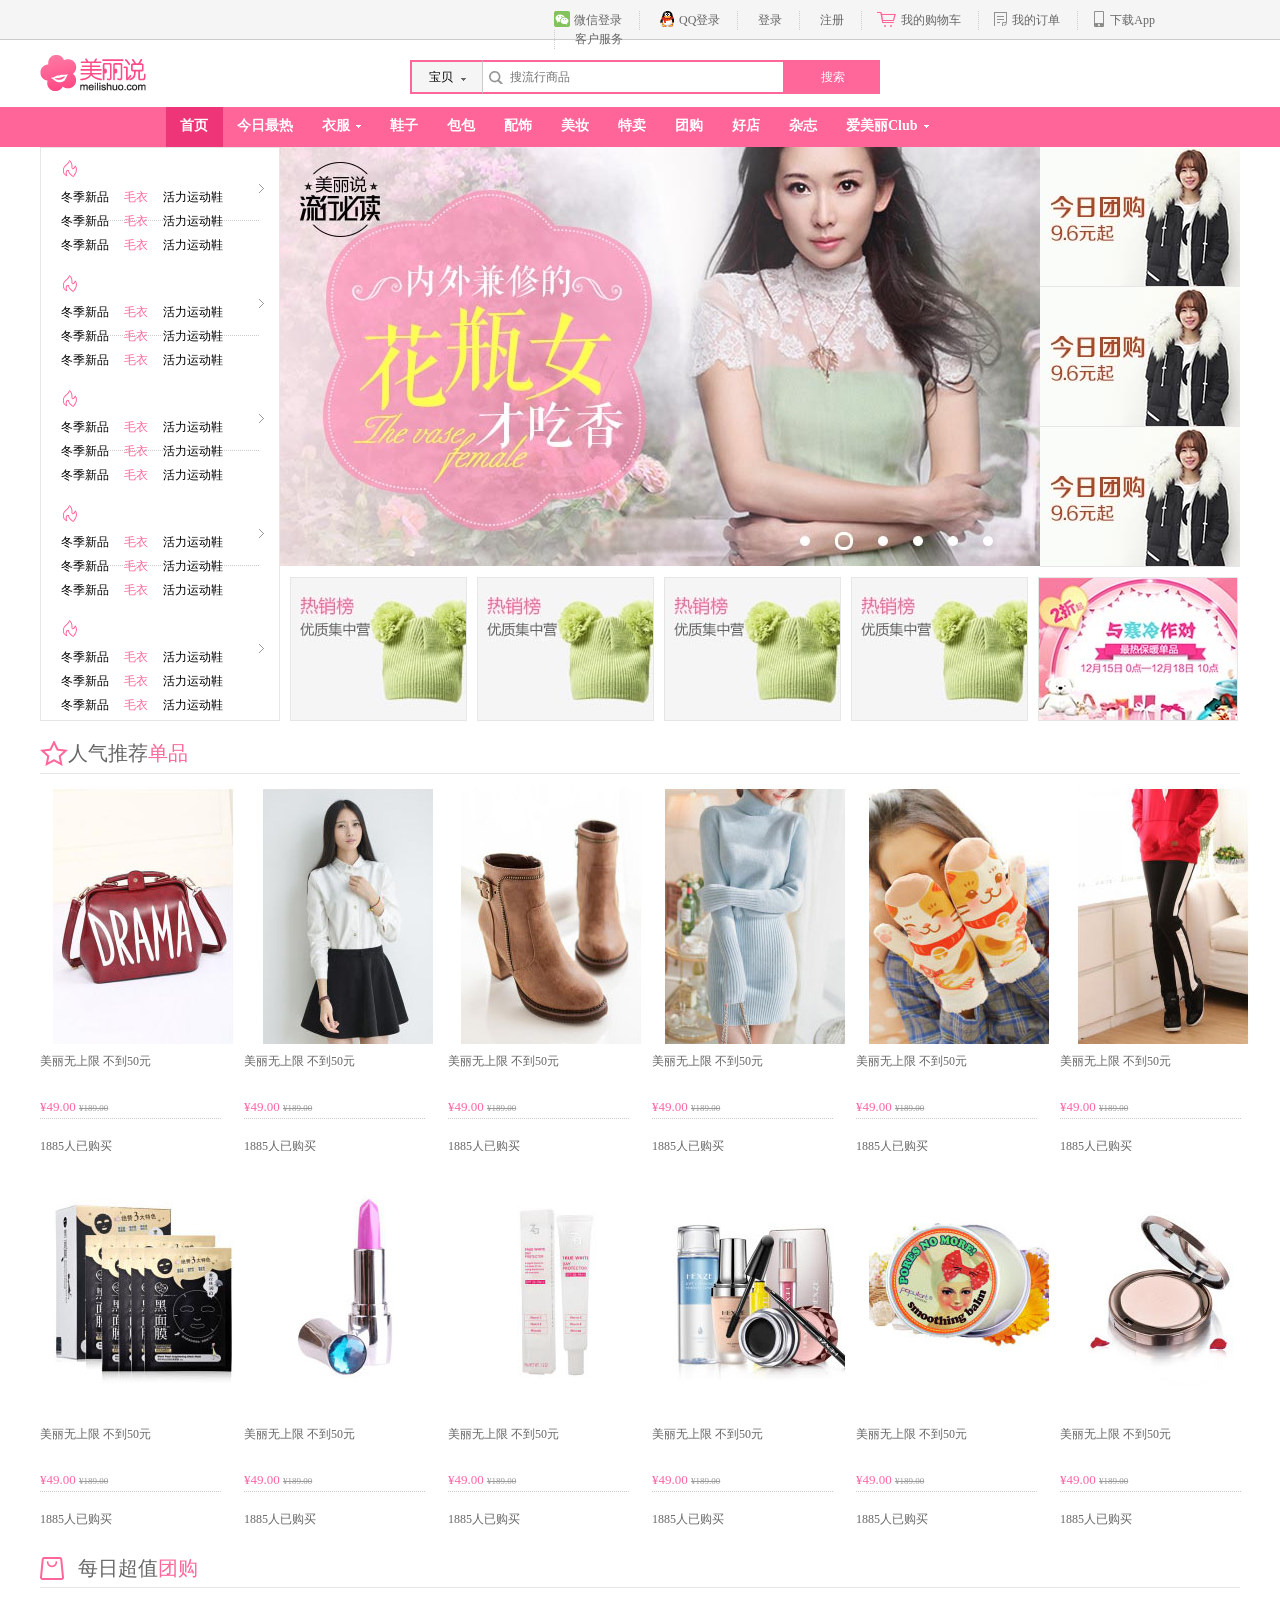
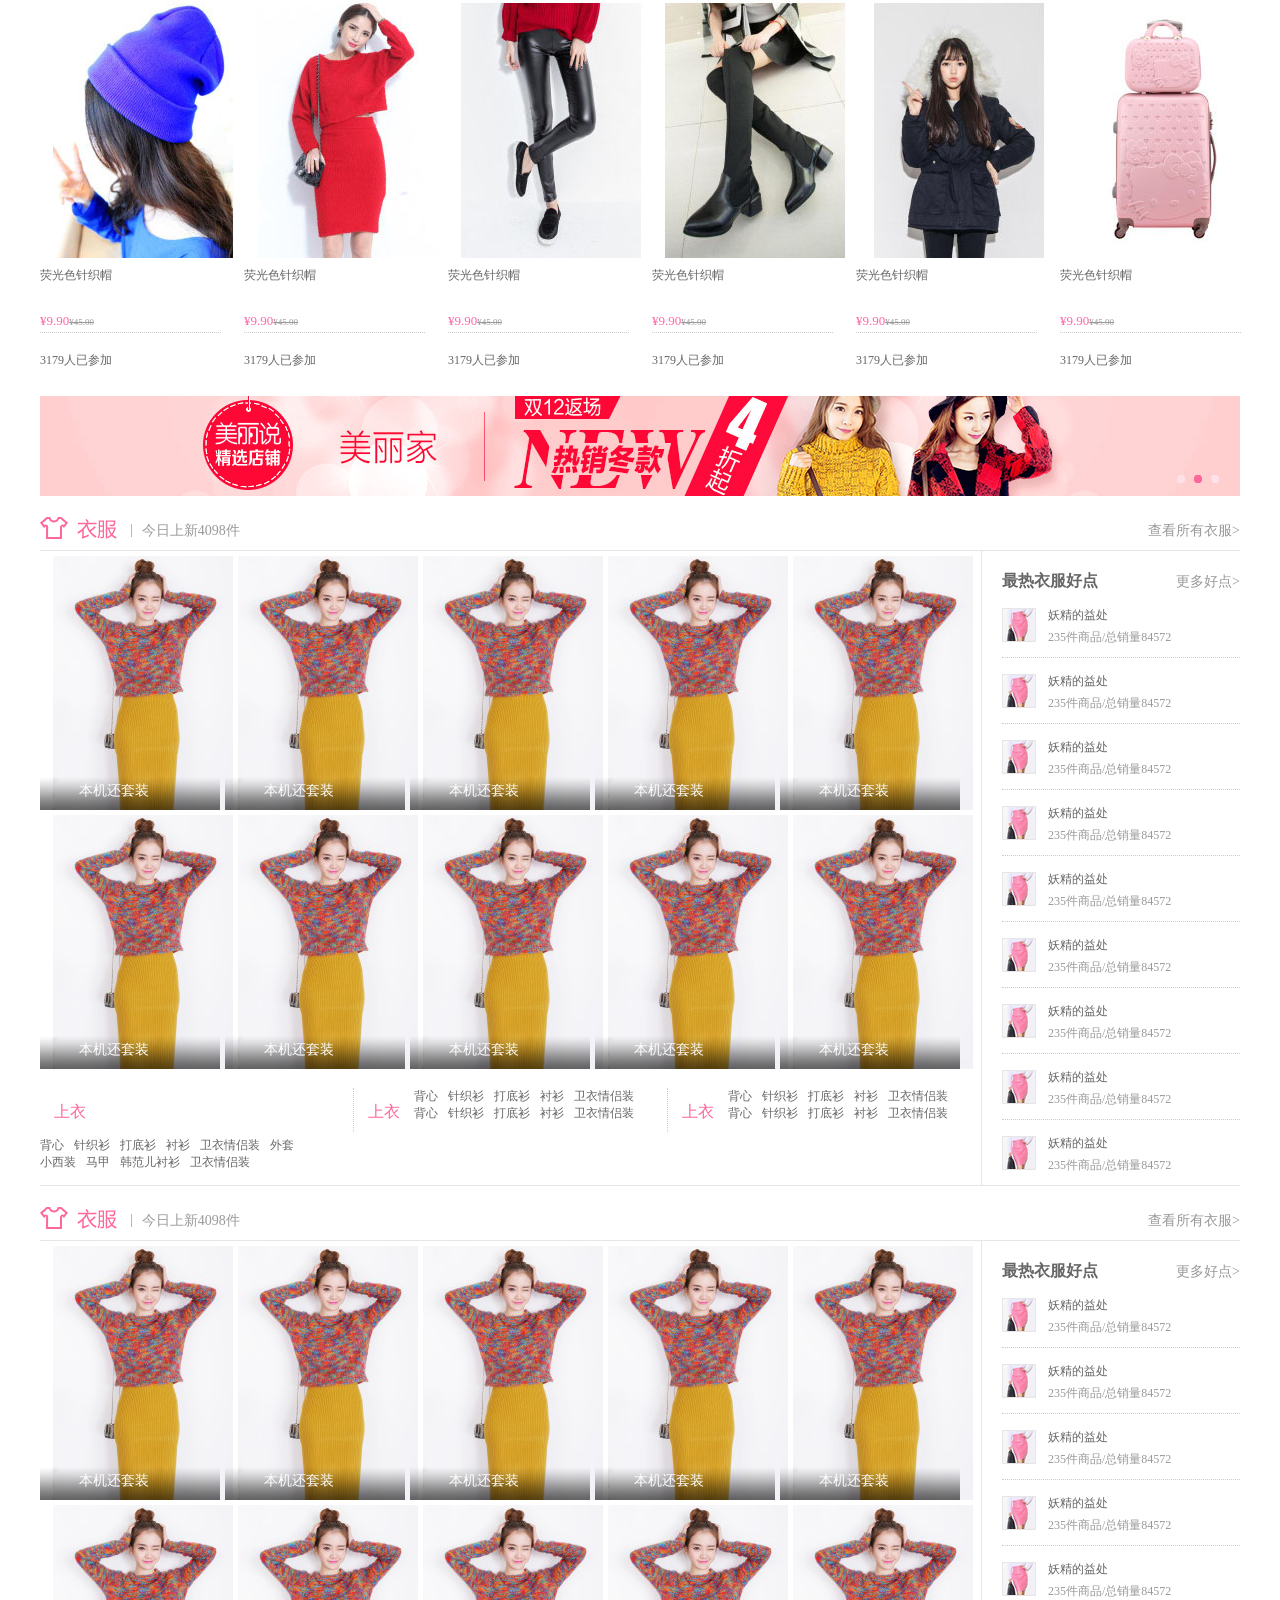
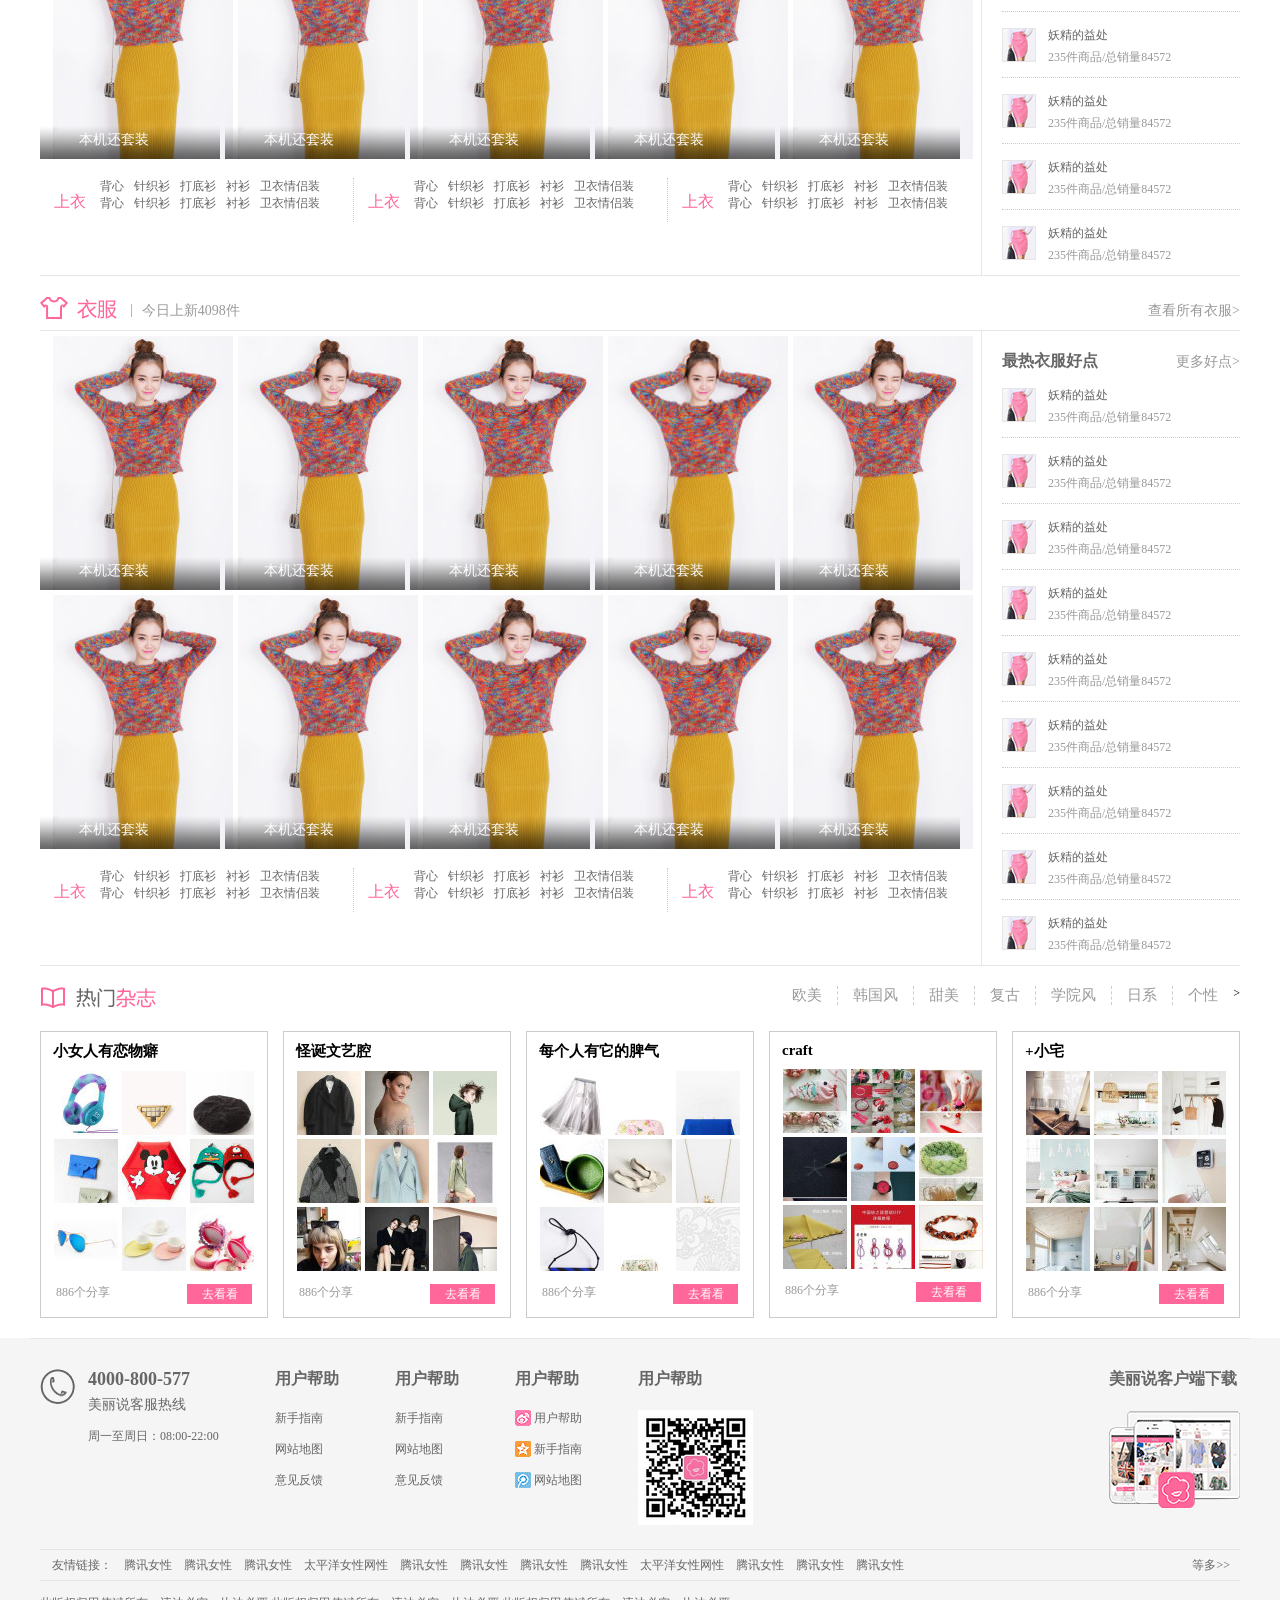
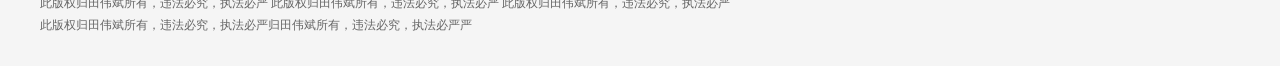
<file: meilishuo/index.html>
<!DOCTYPE html PUBLIC "-//W3C//DTD XHTML 1.0 Transitional//EN" "http://www.w3.org/TR/xhtml1/DTD/xhtml1-transitional.dtd">
<html xmlns="http://www.w3.org/1999/xhtml">
<head>
<meta http-equiv="Content-Type" content="text/html; charset=utf-8" />
<link rel="stylesheet" href="css/base.css" />
<title>无标题文档</title>
<style>

/************************************************裴元秋  header开始**********************************************/
.pyq_header_top {
	height: 39px;
	background: #f5f5f5;
	border-bottom: 1px solid #ccc;
	margin-bottom: 15px;
}
.pyq_header_top_w {
	width: 1200px;
	margin: 0 auto;
}
.pyq_list {
	float: right;
	width: 686px;
	padding-top: 11px;
	height: 28px;
}
.pyq_list li a {
	margin-left: 5px;
	line-height: 19px;
	color: #666;
}
.pyq_list li {
	float: left;
	height: 19px;
	line-height: 19px;
	padding: 0 17px 0 15px;
	border-left: 1px dotted #ccc;
	font-size: 12px;
}
.pyq_list .pyq_list_last {
	padding-right: 0px;
}
.pyq_bg {
	margin-left: 8px;
}
.pyq_list .pyq_list_fonts {
	background: url(img/i_wx_single.png) no-repeat;
	border-left: none;
}
.pyq_bg_QQ {
	background: url(img/mls_global140607.png) no-repeat -188px -21px;
	height: 16px;
	width: 15px;
	display: inline-block;
	margin-left: 4px;
	
	vertical-align:top;
}
.pyq_bg_QQ_fonts {
	margin-left: 4px;
}
.pyq_bg_shopping {
	background: url(img/mls_global140607.png) no-repeat 0 -163px;
	width: 19px;
	height: 16px;
	display: inline-block;
	
	vertical-align:top;
}
.pyq_bg_meum {
	background: url(img/mls_global140607.png) no-repeat -223px -44px;
	width: 13px;
	height: 15px;
	display: inline-block;
	
	vertical-align:top;
}
.pyq_bg_App {
	background: url(img/mls_global140607.png) no-repeat -170px -45px;
	width: 12px;
	height: 16px;
	display: inline-block;

	vertical-align:top;
}
.pyq_header_main {
	width: 1200px;
	margin: 0 auto;
	height: 37px;
	margin-bottom: 15px;
}
.pyq_header_main_baobei {
	width: 70px;
	height: 30px;
	border: 2px solid #ff6699;
	border-right: 1px solid #ccc;
	float: left;
	background: #f5f5f5;
	font-size: 12px;
	text-align: center;
	line-height: 30px;
	position: relative;
		margin-top:5px;
}
.pyq_header_main_baobei_bg {
	width: 5px;
	height: 3px;
	display: inline-block;
	background: url(img/mls_global140607.png) no-repeat -22px -70px;
	margin-left: 8px;
}
.pyq_header_main_baobei_img {
	background: url(img/mls_global140607.png) no-repeat 0 -68px;
	width: 14px;
	height: 14px;
	position: absolute;
	top: 8px;
	right: -21px;
}
h1 {
	background: url(img/logo_n4.png) no-repeat;
	text-indent: -999em;
	height: 37px;
	float: left;
	width: 370px;
}
.pyq_search {
	float: left;
	width: 273px;
	height: 30px;
	border: 2px solid #ff6699;
	border-left: none;
	font-size: 12px;
	color: #a9a9a9;
	padding-left: 27px;
	margin-top:5px;
}
.pyq_header_main_search_right {
	width: 91px;
	height: 30px;
	background: #ff6699;
	color: #fff;
	float: left;
	border: 2px solid #ff6699;
	text-align: center;
	line-height: 30px;
		margin-top:5px;
}
.pyq_header_bottom {
	height: 40px;
	background: #ff6599;
}
.pyq_nav {
	width: 1200px;
	margin: 0 auto;
}
.pyq_nav_list {
	margin-left: 126px;
}
.pyq_nav_list li {
	padding: 10px 15px 0 14px;
	float: left;
	color: #fff;
	font-size: 14px;
	height:30px;
	font-weight:bold;
}
.pyq_nav_list a {
	color: #fff;
	font-size: 14px;
}
.pyq_nav_list li:hover {
	background: #ed3577;
}
.pyq_nav_list_active {
	background: #ed3577;
}
.pyq_nav_list_bg1 {
	background :url(img/1.jpg) no-repeat;
	display:inline-block;
	height:3px;
	width:5px;
	margin-left:6px;
	margin-bottom:2px;
	
	
}


/************************************************裴元秋  header结束**********************************************/



                          /*-------------主题部分开始-------------*/
						  
/*-------------主题左边部分开始-------------*/						  
    .syj_content{ width:1200px; height:575px; 
	              margin:0 auto;}
	.syj_content_l{ width:238px; height:572px; 
	                border:1px solid #e6e6e6; float:left;}
	.syj_qinfd{ float:left;}
	.syj_lft{ width:238px; height:115px;}
	.syj_lft_h2{ width:195px; height:43px; 
	             font-size:16px; font-weight:bold; 
				 line-height:43px; color:#ff6f9f;
				 background:url(img/syj_1.png) no-repeat 22px 12px;
				 padding-left:43px;}
	.syj_chanping{ width:198px; height:72px;  margin-left:20px; 
	               border-bottom:1px dotted #cbcbcb;
				   position:relative;}
	.syj_chanping b{ padding-left:15px; 
	                    padding-right:15px; color:#ff6699;}
	.syj_chanping p{ padding-bottom:12px; line-height:100%;}
	.syj_chanping i{ position:absolute; top:50%; right:-5px;}
	#syj_dbk{ border-bottom:none;}
/*-------------主题左边部分结束-------------*/	

/*-------------主题右部分开始-------------*/	
    .syj_content_c{ width:960px; height:420px; float:left;}
	.syj_content_dfd{ margin-top:10px;}
	._suj_bgfdl{ float:left;}
	.syj_content_db{ width:175px; height:142px; margin-left:10px; 
	                 border:1px solid #e6e6e6; float:left;}
    .syj_nrlft{ width:200px; height:139px; 
	            border-bottom:1px solid #e6e6e6;}
	.syj_content_r{ float:left;}
	.syj_content_dbx{ width:198px; height:142px; margin-left:10px; 
	                 border:1px solid #e6e6e6; float:left;}
/*-------------主题右边部分结束-------------*/	


.zdq-content{width:1200px;margin:0 auto;}
.zdq-h3{height:25px;font-size:20px;color:#666;background:url(img/zdq-star.png)no-repeat;text-indent:28px;line-height:25px;margin-top:19px;border-bottom:1px solid #e6e6e6;padding-bottom:7px;margin-bottom:4px;}
.zdq-h3 span{color:#ff6699;}
.zdq-ptop{font-size:12px;color:#666;margin-bottom:29px;}
.zdq-pcenter{font-size:13px;color:#ff66a8;margin-bottom:23px;}
.zdq-pcenter span{font-size:9px;color:#999;text-decoration:line-through;}
.zdq-list li{width:181px;height:373px;background:url(img/zdq-dian.png) repeat-x 0 340px;float:left;margin-right:23px;}
.zdq-list img{margin-bottom:9px;}
.zdq-pbottom{font-size:12px;color:#666;}
.zdq-list{margin-right:-138px;margin-bottom:33px;}
/*第一部分样式结束 第二部分样式开始*/
.zdq-h3-2{font-size:20px;color:#666;background:url(img/zdq%EF%BC%8Dsuo.png)no-repeat;height:23px;line-height:23px;text-indent:38px;border-bottom:1px solid #e6e6e6;padding-bottom:7px;margin-bottom:4px;}
.zdq-h3-2 span{color:#ff6699;}
.zdq-list2 img{margin-bottom:9px;}
.zdq-b1{font-size:12px;color:#666;margin-bottom:29px;}
.zdq-b2{font-size:13px;color:#ff66a8;margin-bottom:23px;}
.zdq-b2 span{font-size:9px;color:#999;text-decoration:line-through;}
.zdq-b3{font-size:12px;color:#666;margin-bottom:10px;}
.zdq-list2 li{width:181px;height:373px;background:url(img/zdq-dian.png) repeat-x 0 340px;float:left;margin-right:23px;}
.zdq-list2{margin-right:-138px;margin-bottom:31px;}




.nzk_box{width:1200px;margin:0 auto;}
.nzk_title{margin-top:20px;margin-bottom:10px;}
.nzk_title div{background:url(img/wel_ico2.png) 0px -43px;width:78px;height:24px;float:left;}
.nzk_title span{margin-left:12px;margin-right:9px;}
.nzk_title p,.nzk_title span,.nzk_title a{float:left;font-size:14px;color:#999999;margin-top:6px;}
.nzk_title a{float:right;}


.nzk_main{width:1200px;heihgt:611px;border-top:1px solid #e6e6e6;border-bottom:1px solid #e6e6e6;}


.nzk_main{width:1200px;heihgt:611px;border-top:1px solid #e6e6e6;border-bottom:1px solid #e6e6e6;}

.nzk_main_b{position:relative;height:254px;width:180px;float:left;margin-right:5px;margin-top:5px;}
.nzk_main_b div{background:url(img/bar_bg.png) no-repeat;width:180px;height:34px;position:absolute;top:220px;left:0px;}
.nzk_main_b a{font-size:14px;color:#fff;position:absolute;bottom:10px;left:39px;}
.nzk_main_x{margin-top:4px;padding-top:15px;padding-bottom:15px;}
.nzk_main_x li{border-right:1px dotted #cccccc;width:313px;height:44px;float:left;}
.nzk_main_x .nzk_main_x_k{width:313px;height:44px;float:left;border-right:none;}
.nzk_main_x_l{float:left;font-size:16px;color:#ff6699;margin:14px;}
.nzk_main_t{margin-right:15px;}
.nzk_main_x_r,.nzk_main_l,.nzk_main_r{float:left;}
.nzk_main_x_r a{float:left;font-size:12px;color:#666666;margin-right:10px;}
.nzk_main_r{border-left:1px solid #e6e6e6;}
.nzk_main_r_t{width:238px;margin-left:20px;}

.nzk_main_r_t h3{float:left;font-size:16px;color:#666666;font-weight:bolder;margin-top:20px;}
.nzk_main_r_t a{float:right;font-size:14px;color:#999;margin-top:22px;}
.nzk_main_r_b{margin-left:20px;}
.nzk_main_r_b li{border-bottom:1px dotted #cccccc;}
.nzk_main_r_b img{margin:16px 12px 0px 0px;float:left;}
.nzk_main_r_b div{float:left;margin-top:17px;margin-bottom:14px;}
.nzk_main_r_b .nzk_t{font-size:12px;color:#666;margin:0px;line-height:12px;}
.nzk_main_r_b .nzk_b{font-size:12px;color:#999999;margin-top:10px;line-height:12px;display:inline-block;}
.nzk_main_r_b .nzk_b_b{border-bottom:none;}



.lcj_content{ width:1200px;margin:0 auto; margin-bottom:20px;}
.lcj_content h4{ width:120px; height:30px; background:url(img/wel_ico2.png) 0px -200px; float:left;}
.lcj_nav{ float:right; height:17px; }
.lcj_nav li{ font-size:15px;color:#999999; float:left;padding-left:15px;padding-right:15px;
                 border-right:1px dashed #CCC;}
.lcj_nav .lcj_l{ border-right:none;}
.lcj_box{padding-top:20px;}

.lcj_u{ float:left; margin-top:15px;}	
h5{ font-size:15px; padding:10px 0 10px 12px; font-weight:bold;}
.lcj_u .lcj_t{ width:65px; height:20px; background:#ff6699; margin-right:15px;
               float:right; color:#fff; text-align:center;line-height:20px;margin-top:13px;}	
.lcj_u  i{ float:left; color:#999; margin-left:15px; margin-top:13px;}	
.lcj_u li{width:226px; height:285px; border:1px solid #ccc; float:left;}
li img{margin-left:13px;}
.lcj_ll{ margin-left:15px;}



.tvb-foot-bottom{background:#f5f5f5;}
.tvb_foot{width:1200px;padding:30px 10px;color:#666;border-top:1px solid #e6e6e6;margin:0 auto;}
.tvb-phologo{background:url(img/mls_global140607.png) 0 -114px no-repeat;width:36px;height:36px;float:left;}
.tvb_foot a{color:#666;}
.tvb-phone{padding-left:12px;float:left;height:180px;margin-right:56px;}
.tvb-numb{font-size:18px;font-weight:bold;margin-bottom:6px;}
.tvb-kefu{font-size:14px;margin-bottom:14px;}
.tvb-time{font-size:12px;}
.tvb_foot dl{margin-right:56px;float:left;}
.tvb_foot dt{font-size:16px;font-weight:bold;margin-bottom:20px;}
.tvb_foot dd{font-size:12px;margin-bottom:14px;}
.tvb-pc-xinlang{background:url(img/mls_global140607.png) 0 -21px no-repeat;width:16px;height:16px;float:left;}
.tvb-pc-qzone{background:url(img/mls_global140607.png) -73px -21px no-repeat;width:16px;height:16px;float:left;}
.tvb-pc-qqweibo{background:url(img/mls_global140607.png) -49px -21px no-repeat;width:16px;height:16px;float:left;}
.tvb_foot dl span{float:left;margin-left:3px;}
.tvb-erweima{background:url(img/tbv-erweima.png) no-repeat ;width:115px;height:115px;}
.tvb-kehuduan{font-size:16px;font-weight:bold;margin-bottom:20px;}
.tvb-pc-kehu{width:131px;height:98px;background:url(img/mls_global140607.png) no-repeat 0 -400px;}
.tvb-khd{float:right;}
.tvb-lianjie{border-top:1px solid #e6e6e6;}
.tvb-yqlj{font-size:12px;float:left;}
.tvb-yqlj li{margin-left:12px;line-height:30px;float:left;}
.tvb-bottom{font-size:12px;line-height:22px;padding-top:11px;border-top:1px solid #e6e6e6;}
.tvb-more{line-height:30px;font-size:12px;float:right;margin-right:10px;}


</style>
</head>

<body>
<!-------------------------------------------------header开始----------------------------------------------------------------->
<div class="pyq_header">
  <div class="pyq_header_top ">
    <div class="pyq_header_top_w clearfix">
      <ul class="pyq_list clearfix">
        <li class="pyq_list_fonts"><a href="#" class="pyq_bg">微信登录</a></li>
        <li ><i class="pyq_bg_QQ"></i><a href="#" class="pyq_bg_QQ_fonts">QQ登录</a></li>
        <li><a href="#">登录</a></li>
        <li><a href="#">注册</a></li>
        <li><i class="pyq_bg_shopping"></i><a href="#">我的购物车</a></li>
        <li><i class="pyq_bg_meum"></i><a href="#">我的订单</a></li>
        <li><i class="pyq_bg_App"></i><a href="#">下载App</a></li>
        <li class="pyq_list_last"><a href="#">客户服务</a></li>
      </ul>
    </div>
  </div>
  <div class="pyq_header_main clearfix">
    <h1>美丽说</h1>
    <div class="pyq_header_main_baobei ">宝贝<i class="pyq_header_main_baobei_bg"></i> <i class="pyq_header_main_baobei_img"></i></div>
    <input type="text" name="search" class="pyq_search" placeholder="搜流行商品"/>
    <div class="pyq_header_main_search_right">搜索 </div>
  </div>
  <div class="pyq_header_bottom">
    <div class="pyq_nav">
      <ul class="pyq_nav_list clearfix">
        <li class="pyq_nav_list_active"><a href="#">首页</a></li>
        <li><a href="#">今日最热</a></li>
        <li ><a href="#" >衣服</a><i class="pyq_nav_list_bg1"></i></li>
        <li><a href="#">鞋子</a></li>
        <li><a href="#">包包</a></li>
        <li><a href="#">配饰</a></li>
        <li><a href="#">美妆</a></li>
        <li><a href="#">特卖</a></li>
        <li><a href="#">团购</a></li>
        <li><a href="#">好店</a></li>
        <li><a href="#">杂志</a></li>
        <li><a href="#">爱美丽Club</a><i class="pyq_nav_list_bg1"></i></li>
      </ul>
    </div>
  </div>
</div>
<!-------------------------------------------------header结束
----------------------------------------------------------------->
                         <!--------------主题部分开始--------------->
<div class="syj_content clearfix">
<!--------------主题左边部分开始--------------->
        <div class="syj_content_l">
            <div class="syj_qinfd">
                <div class="syj_lft">
                    <h1 class="syj_lft_h2">最热</h1>
                    <div class="syj_chanping">
                        <p>冬季新品<b>毛衣</b>活力运动鞋</p>
                        <p>冬季新品<b>毛衣</b>活力运动鞋</p>
                        <p>冬季新品<b>毛衣</b>活力运动鞋</p>
                        <i>
                            <img src="img/syj_2.png" />
                        </i>
                    </div>
                </div>
                <div class="syj_lft">
                    <h1 class="syj_lft_h2">最热</h1>
                    <div class="syj_chanping">
                        <p>冬季新品<b>毛衣</b>活力运动鞋</p>
                        <p>冬季新品<b>毛衣</b>活力运动鞋</p>
                        <p>冬季新品<b>毛衣</b>活力运动鞋</p>
                        <i>
                            <img src="img/syj_2.png" />
                        </i>
                    </div>
                </div>
                <div class="syj_lft">
                    <h1 class="syj_lft_h2">最热</h1>
                    <div class="syj_chanping">
                        <p>冬季新品<b>毛衣</b>活力运动鞋</p>
                        <p>冬季新品<b>毛衣</b>活力运动鞋</p>
                        <p>冬季新品<b>毛衣</b>活力运动鞋</p>
                        <i>
                            <img src="img/syj_2.png" />
                        </i>
                    </div>
                </div>
                <div class="syj_lft">
                    <h1 class="syj_lft_h2">最热</h1>
                    <div class="syj_chanping">
                       <p>冬季新品<b>毛衣</b>活力运动鞋</p>
                        <p>冬季新品<b>毛衣</b>活力运动鞋</p>
                        <p>冬季新品<b>毛衣</b>活力运动鞋</p>
                        <i>
                            <img src="img/syj_2.png" />
                        </i>
                    </div>
                </div>
                <div class="syj_lft">
                    <h1 class="syj_lft_h2">最热</h1>
                    <div class="syj_chanping" id="syj_dbk">
                        <p>冬季新品<b>毛衣</b>活力运动鞋</p>
                        <p>冬季新品<b>毛衣</b>活力运动鞋</p>
                        <p>冬季新品<b>毛衣</b>活力运动鞋</p>
                        <i>
                            <img src="img/syj_2.png" />
                        </i>
                    </div>
                </div>
             </div>
        </div>
<!--------------主题左边部分开始--------------->

<!--------------主题右边部分开始--------------->
        <div class="syj_content_c clearfix">
            <div class="_suj_bgfdl">
                <img src="img/syj_bg.jpg" />
            </div>
            <div class="syj_content_r">
                <div class="syj_nrlft">
                    <img src="img/syj_12.jpg" />
                </div>
                <div class="syj_nrlft">
                    <img src="img/syj_12.jpg" />
                </div>
                <div class="syj_nrlft">
                    <img src="img/syj_12.jpg" />
                </div>
            </div>
            
            <div class="syj_content_r">
                <div class="syj_content_dfd clearfix">
                    <div class="syj_content_db">
                        <img src="img/syj_11.jpg" />
                    </div>
                    <div class="syj_content_db">
                        <img src="img/syj_11.jpg" />
                    </div>
                    <div class="syj_content_db">
                        <img src="img/syj_11.jpg" />
                    </div>
                    <div class="syj_content_db">
                        <img src="img/syj_11.jpg" />
                    </div>
                    <div class="syj_content_dbx">
                        <img src="img/syj_13.jpg" />
                    </div>
                </div>
            </div>
        </div>
<!--------------主题右部分结束--------------->
    </div>    
                        <!--------------主题部分结束--------------->
                        
<div class="zdq-content">
	<h3 class="zdq-h3">人气推荐<span>单品</span></h3>
    
    <ul class="zdq-list clearfix">
    	<li>
        		<a href="#"><img src="img/zdq－bao.jpg"/></a>
            	<a href="#"><p class="zdq-ptop">美丽无上限 不到50元</p></a>
            	<p class="zdq-pcenter">¥49.00 <span>¥189.00</span></p>
                <p class="zdq-pbottom">1885人已购买</p>  
        </li>
        <li>
        		<a href="#"><img src="img/zdq-baiyi.jpg"/></a>
            	<a href="#"><p class="zdq-ptop">美丽无上限 不到50元</p></a>
            	<p class="zdq-pcenter">¥49.00 <span>¥189.00</span></p>
                <p class="zdq-pbottom">1885人已购买</p>  
        </li>
        <li>
        		<a href="#"><img src="img/zdq-huixie.jpg"/></a>
            	<a href="#"><p class="zdq-ptop">美丽无上限 不到50元</p></a>
            	<p class="zdq-pcenter">¥49.00 <span>¥189.00</span></p>
                <p class="zdq-pbottom">1885人已购买</p>  
        </li>
        <li>
        		<a href="#"><img src="img/zdq-lanyi.jpg"/></a>
            	<a href="#"><p class="zdq-ptop">美丽无上限 不到50元</p></a>
            	<p class="zdq-pcenter">¥49.00 <span>¥189.00</span></p>
                <p class="zdq-pbottom">1885人已购买</p>  
        </li>
        <li>
        		<a href="#"><img src="img/zdq-shoutao.jpg"/></a>
            	<a href="#"><p class="zdq-ptop">美丽无上限 不到50元</p></a>
            	<p class="zdq-pcenter">¥49.00 <span>¥189.00</span></p>
                <p class="zdq-pbottom">1885人已购买</p>  
        </li>
        <li class="zdq-6">
        		<a href="#"><img src="img/zdq-heiku.jpg"/></a>
            	<a href="#"><p class="zdq-ptop">美丽无上限 不到50元</p></a>
            	<p class="zdq-pcenter">¥49.00 <span>¥189.00</span></p>
                <p class="zdq-pbottom">1885人已购买</p>  
        </li>
        <li>
        		<a href="#"><img src="img/zdq-heimianmo.jpg"/></a>
            	<a href="#"><p class="zdq-ptop">美丽无上限 不到50元</p></a>
            	<p class="zdq-pcenter">¥49.00 <span>¥189.00</span></p>
                <p class="zdq-pbottom">1885人已购买</p>  
        </li>
        <li>
        		<a href="#"><img src="img/zdq-chungao.jpg"/></a>
            	<a href="#"><p class="zdq-ptop">美丽无上限 不到50元</p></a>
            	<p class="zdq-pcenter">¥49.00 <span>¥189.00</span></p>
                <p class="zdq-pbottom">1885人已购买</p>  
        </li>
        <li>
        		<a href="#"><img src="img/zdq-za.jpg"/></a>
            	<a href="#"><p class="zdq-ptop">美丽无上限 不到50元</p></a>
            	<p class="zdq-pcenter">¥49.00 <span>¥189.00</span></p>
                <p class="zdq-pbottom">1885人已购买</p>  
        </li>
        <li>
        		<a href="#"><img src="img/zdq-taozhuang.jpg"/></a>
            	<a href="#"><p class="zdq-ptop">美丽无上限 不到50元</p></a>
            	<p class="zdq-pcenter">¥49.00 <span>¥189.00</span></p>
                <p class="zdq-pbottom">1885人已购买</p>  
        </li>
        <li>
        		<a href="#"><img src="img/zdq-yanmo.jpg"/></a>
            	<a href="#"><p class="zdq-ptop">美丽无上限 不到50元</p></a>
            	<p class="zdq-pcenter">¥49.00 <span>¥189.00</span></p>
                <p class="zdq-pbottom">1885人已购买</p>  
        </li>
        <li>
        		<a href="#"><img src="img/zdq-fendi.jpg"/></a>
            	<a href="#"><p class="zdq-ptop">美丽无上限 不到50元</p></a>
            	<p class="zdq-pcenter">¥49.00 <span>¥189.00</span></p>
                <p class="zdq-pbottom">1885人已购买</p>  
        </li>
    </ul>

<!--第一部分结束-->
<!--第二部分开始-->
<h3 class="zdq-h3-2"> 每日超值<span>团购</span></h3>

<ul class="zdq-list2 clearfix">
	<li>
       <a href="#"><img src="img/zdq-maozi.jpg"/></a>
       <a href="#"><p class="zdq-b1">荧光色针织帽</p></a>
       <p class="zdq-b2">¥9.90<span>¥45.00</span></p>
       <p class="zdq-b3">3179人已参加</p>  
    </li>
    <li>
       <a href="#"><img src="img/zdq-hongyi.jpg"/></a>
       <a href="#"><p class="zdq-b1">荧光色针织帽</p></a>
       <p class="zdq-b2">¥9.90<span>¥45.00</span></p>
       <p class="zdq-b3">3179人已参加</p>  
    </li>
    <li>
       <a href="#"><img src="img/zdq-piku.jpg"/></a>
       <a href="#"><p class="zdq-b1">荧光色针织帽</p></a>
       <p class="zdq-b2">¥9.90<span>¥45.00</span></p>
       <p class="zdq-b3">3179人已参加</p>  
    </li>
    <li>
       <a href="#"><img src="img/zdq-heixue.jpg"/></a>
       <a href="#"><p class="zdq-b1">荧光色针织帽</p></a>
       <p class="zdq-b2">¥9.90<span>¥45.00</span></p>
       <p class="zdq-b3">3179人已参加</p>  
    </li>
    <li>
       <a href="#"><img src="img/zdq-mianfu.jpg"/></a>
       <a href="#"><p class="zdq-b1">荧光色针织帽</p></a>
       <p class="zdq-b2">¥9.90<span>¥45.00</span></p>
       <p class="zdq-b3">3179人已参加</p>  
    </li>
    <li>
       <a href="#"><img src="img/zdq-lagenxiang.jpg"/></a>
       <a href="#"><p class="zdq-b1">荧光色针织帽</p></a>
       <p class="zdq-b2">¥9.90<span>¥45.00</span></p>
       <p class="zdq-b3">3179人已参加</p>  
    </li>

</ul>

<!---->
</div>                       
                        
                        
<div class="nzk_box">
        <img src="img/mls1.png" />
        <div class="nzk_title clearfix">
            <div></div>
            <span>|</span>
            <p>今日上新4098件</p>
            <a href="#">查看所有衣服&gt;</a>
        </div>
        <div class="nzk_main clearfix">
        	<div class="nzk_main_l">
            	<ul class="nzk_main_t clearfix">
                	<li class="nzk_main_b">
                    	<img src="img/mls3.png">
                        <div></div>    
                    	<a href="">本机还套装</a>
                    </li>
                	<li class="nzk_main_b">
                    	<img src="img/mls3.png">
                        <div></div>    
                    	<a href="">本机还套装</a>
                    </li>
                    <li class="nzk_main_b">
                    	<img src="img/mls3.png">
                        <div></div>    
                    	<a href="">本机还套装</a>
                    </li>
                    <li class="nzk_main_b">
                    	<img src="img/mls3.png">
                        <div></div>    
                    	<a href="">本机还套装</a>
                    </li>
                    <li class="nzk_main_b">
                    	<img src="img/mls3.png">
                        <div></div>    
                    	<a href="">本机还套装</a>
                    </li>
                </ul>
            	<ul class="nzk_main_t clearfix">
                	<li class="nzk_main_b">
                    	<img src="img/mls3.png">
                        <div></div>    
                    	<a href="">本机还套装</a>
                    </li>
                	<li class="nzk_main_b">
                    	<img src="img/mls3.png">
                        <div></div>    
                    	<a href="">本机还套装</a>
                    </li>
                    <li class="nzk_main_b">
                    	<img src="img/mls3.png">
                        <div></div>    
                    	<a href="">本机还套装</a>
                    </li>
                    <li class="nzk_main_b">
                    	<img src="img/mls3.png">
                        <div></div>    
                    	<a href="">本机还套装</a>
                    </li>
                    <li class="nzk_main_b">
                    	<img src="img/mls3.png">
                        <div></div>    
                    	<a href="">本机还套装</a>
                    </li>
                </ul>
                <ul class="nzk_main_x clearfix">
                	<li class="clearfix">
                    	<h3 class="nzk_main_x_l">上衣</h3>
                        <div class="nzk_main_x_r">
                        	<p>
                            	<a href="#">背心</a>
                            	<a href="#">针织衫</a>
                            	<a href="#">打底衫</a>
                                <a href="#">衬衫</a>
                                <a href="#">卫衣情侣装</a>
                                <a href="#"></a>
                            </p>
                            <p>
                            	<a href="#">外套</a>
                            	<a href="#">小西装</a>
                            	<a href="#">马甲</a>
                                <a href="#">韩范儿衬衫</a>
                                <a href="#">卫衣情侣装</a>
                                <a href="#"></a>
                            </p>
                        </div>
                    </li>
                    <li class="clearfix">
                    	<h3 class="nzk_main_x_l">上衣</h3>
                        <div class="nzk_main_x_r">
                        	<p>
                            	<a href="#">背心</a>
                            	<a href="#">针织衫</a>
                            	<a href="#">打底衫</a>
                                <a href="#">衬衫</a>
                                <a href="#">卫衣情侣装</a>
                                <a href="#"></a>
                            </p>
                            <p>
                            	<a href="#">背心</a>
                            	<a href="#">针织衫</a>
                            	<a href="#">打底衫</a>
                                <a href="#">衬衫</a>
                                <a href="#">卫衣情侣装</a>
                                <a href="#"></a>
                            </p>
                        </div>
                    </li>
                    <li class="nzk_main_x_k clearfix">
                    	<h3 class="nzk_main_x_l">上衣</h3>
                        <div class="nzk_main_x_r">
                        	<p>
                            	<a href="#">背心</a>
                            	<a href="#">针织衫</a>
                            	<a href="#">打底衫</a>
                                <a href="#">衬衫</a>
                                <a href="#">卫衣情侣装</a>
                                <a href="#"></a>
                            </p>
                            <p>
                            	<a href="#">背心</a>
                            	<a href="#">针织衫</a>
                            	<a href="#">打底衫</a>
                                <a href="#">衬衫</a>
                                <a href="#">卫衣情侣装</a>
                                <a href="#"></a>
                            </p>
                        </div>
                    </li>
                </ul>
            </div>
        	<div class="nzk_main_r">
            	<div class="nzk_main_r_t clearfix">
                    <h3>最热衣服好点</h3>
                    <a href="#">更多好点&gt;</a>
            	</div>
                <ul class="nzk_main_r_b">
                	<li class="clearfix">
                    	<img src="img/mlss.png">
                        <div>
                        	<p><a href="#" class="nzk_t">妖精的益处</a></p>
                        	<a href="#" class="nzk_b">235件商品/总销量84572</a>
                        </div>
                    </li>
                	<li class="clearfix">
                    	<img src="img/mlss.png">
                        <div>
                        	<p><a href="#" class="nzk_t">妖精的益处</a></p>
                        	<a href="#" class="nzk_b">235件商品/总销量84572</a>
                        </div>
                    </li>
                    <li class="clearfix">
                    	<img src="img/mlss.png">
                        <div>
                        	<p><a href="#" class="nzk_t">妖精的益处</a></p>
                        	<a href="#" class="nzk_b">235件商品/总销量84572</a>
                        </div>
                    </li>
                    <li class="clearfix">
                    	<img src="img/mlss.png">
                        <div>
                        	<p><a href="#" class="nzk_t">妖精的益处</a></p>
                        	<a href="#" class="nzk_b">235件商品/总销量84572</a>
                        </div>
                    </li>
                    <li class="clearfix">
                    	<img src="img/mlss.png">
                        <div>
                        	<p><a href="#" class="nzk_t">妖精的益处</a></p>
                        	<a href="#" class="nzk_b">235件商品/总销量84572</a>
                        </div>
                    </li>
                    <li class="clearfix">
                    	<img src="img/mlss.png">
                        <div>
                        	<p><a href="#" class="nzk_t">妖精的益处</a></p>
                        	<a href="#" class="nzk_b">235件商品/总销量84572</a>
                        </div>
                    </li>
                    <li class="clearfix">
                    	<img src="img/mlss.png">
                        <div>
                        	<p><a href="#" class="nzk_t">妖精的益处</a></p>
                        	<a href="#" class="nzk_b">235件商品/总销量84572</a>
                        </div>
                    </li>
                    <li class="clearfix">
                    	<img src="img/mlss.png">
                        <div>
                        	<p><a href="#" class="nzk_t">妖精的益处</a></p>
                        	<a href="#" class="nzk_b">235件商品/总销量84572</a>
                        </div>
                    </li>
                    <li class="nzk_b_b clearfix">
                    	<img src="img/mlss.png">
                        <div>
                        	<p><a href="#" class="nzk_t">妖精的益处</a></p>
                        	<a href="#" class="nzk_b">235件商品/总销量84572</a>
                        </div>
                    </li>
                </ul>
            </div>
        </div>
        <div class="nzk_title clearfix">
            <div></div>
            <span>|</span>
            <p>今日上新4098件</p>
            <a href="#">查看所有衣服&gt;</a>
        </div>
        <div class="nzk_main clearfix">
        	<div class="nzk_main_l">
            	<ul class="nzk_main_t clearfix">
                	<li class="nzk_main_b">
                    	<img src="img/mls3.png">
                        <div></div>    
                    	<a href="">本机还套装</a>
                    </li>
                	<li class="nzk_main_b">
                    	<img src="img/mls3.png">
                        <div></div>    
                    	<a href="">本机还套装</a>
                    </li>
                    <li class="nzk_main_b">
                    	<img src="img/mls3.png">
                        <div></div>    
                    	<a href="">本机还套装</a>
                    </li>
                    <li class="nzk_main_b">
                    	<img src="img/mls3.png">
                        <div></div>    
                    	<a href="">本机还套装</a>
                    </li>
                    <li class="nzk_main_b">
                    	<img src="img/mls3.png">
                        <div></div>    
                    	<a href="">本机还套装</a>
                    </li>
                </ul>
            	<ul class="nzk_main_t clearfix">
                	<li class="nzk_main_b">
                    	<img src="img/mls3.png">
                        <div></div>    
                    	<a href="">本机还套装</a>
                    </li>
                	<li class="nzk_main_b">
                    	<img src="img/mls3.png">
                        <div></div>    
                    	<a href="">本机还套装</a>
                    </li>
                    <li class="nzk_main_b">
                    	<img src="img/mls3.png">
                        <div></div>    
                    	<a href="">本机还套装</a>
                    </li>
                    <li class="nzk_main_b">
                    	<img src="img/mls3.png">
                        <div></div>    
                    	<a href="">本机还套装</a>
                    </li>
                    <li class="nzk_main_b">
                    	<img src="img/mls3.png">
                        <div></div>    
                    	<a href="">本机还套装</a>
                    </li>
                </ul>
                <ul class="nzk_main_x clearfix">
                	<li class="clearfix">
                    	<h3 class="nzk_main_x_l">上衣</h3>
                        <div class="nzk_main_x_r">
                        	<p>
                            	<a href="#">背心</a>
                            	<a href="#">针织衫</a>
                            	<a href="#">打底衫</a>
                                <a href="#">衬衫</a>
                                <a href="#">卫衣情侣装</a>
                                <a href="#"></a>
                            </p>
                            <p>
                            	<a href="#">背心</a>
                            	<a href="#">针织衫</a>
                            	<a href="#">打底衫</a>
                                <a href="#">衬衫</a>
                                <a href="#">卫衣情侣装</a>
                                <a href="#"></a>
                            </p>
                        </div>
                    </li>
                    <li class="clearfix">
                    	<h3 class="nzk_main_x_l">上衣</h3>
                        <div class="nzk_main_x_r">
                        	<p>
                            	<a href="#">背心</a>
                            	<a href="#">针织衫</a>
                            	<a href="#">打底衫</a>
                                <a href="#">衬衫</a>
                                <a href="#">卫衣情侣装</a>
                                <a href="#"></a>
                            </p>
                            <p>
                            	<a href="#">背心</a>
                            	<a href="#">针织衫</a>
                            	<a href="#">打底衫</a>
                                <a href="#">衬衫</a>
                                <a href="#">卫衣情侣装</a>
                                <a href="#"></a>
                            </p>
                        </div>
                    </li>
                    <li class="nzk_main_x_k clearfix">
                    	<h3 class="nzk_main_x_l">上衣</h3>
                        <div class="nzk_main_x_r">
                        	<p>
                            	<a href="#">背心</a>
                            	<a href="#">针织衫</a>
                            	<a href="#">打底衫</a>
                                <a href="#">衬衫</a>
                                <a href="#">卫衣情侣装</a>
                                <a href="#"></a>
                            </p>
                            <p>
                            	<a href="#">背心</a>
                            	<a href="#">针织衫</a>
                            	<a href="#">打底衫</a>
                                <a href="#">衬衫</a>
                                <a href="#">卫衣情侣装</a>
                                <a href="#"></a>
                            </p>
                        </div>
                    </li>
                </ul>
            </div>
        	<div class="nzk_main_r">
            	<div class="nzk_main_r_t clearfix">
                    <h3>最热衣服好点</h3>
                    <a href="#">更多好点&gt;</a>
            	</div>
                <ul class="nzk_main_r_b">
                	<li class="clearfix">
                    	<img src="img/mlss.png">
                        <div>
                        	<p><a href="#" class="nzk_t">妖精的益处</a></p>
                        	<a href="#" class="nzk_b">235件商品/总销量84572</a>
                        </div>
                    </li>
                	<li class="clearfix">
                    	<img src="img/mlss.png">
                        <div>
                        	<p><a href="#" class="nzk_t">妖精的益处</a></p>
                        	<a href="#" class="nzk_b">235件商品/总销量84572</a>
                        </div>
                    </li>
                    <li class="clearfix">
                    	<img src="img/mlss.png">
                        <div>
                        	<p><a href="#" class="nzk_t">妖精的益处</a></p>
                        	<a href="#" class="nzk_b">235件商品/总销量84572</a>
                        </div>
                    </li>
                    <li class="clearfix">
                    	<img src="img/mlss.png">
                        <div>
                        	<p><a href="#" class="nzk_t">妖精的益处</a></p>
                        	<a href="#" class="nzk_b">235件商品/总销量84572</a>
                        </div>
                    </li>
                    <li class="clearfix">
                    	<img src="img/mlss.png">
                        <div>
                        	<p><a href="#" class="nzk_t">妖精的益处</a></p>
                        	<a href="#" class="nzk_b">235件商品/总销量84572</a>
                        </div>
                    </li>
                    <li class="clearfix">
                    	<img src="img/mlss.png">
                        <div>
                        	<p><a href="#" class="nzk_t">妖精的益处</a></p>
                        	<a href="#" class="nzk_b">235件商品/总销量84572</a>
                        </div>
                    </li>
                    <li class="clearfix">
                    	<img src="img/mlss.png">
                        <div>
                        	<p><a href="#" class="nzk_t">妖精的益处</a></p>
                        	<a href="#" class="nzk_b">235件商品/总销量84572</a>
                        </div>
                    </li>
                    <li class="clearfix">
                    	<img src="img/mlss.png">
                        <div>
                        	<p><a href="#" class="nzk_t">妖精的益处</a></p>
                        	<a href="#" class="nzk_b">235件商品/总销量84572</a>
                        </div>
                    </li>
                    <li class="nzk_b_b clearfix">
                    	<img src="img/mlss.png">
                        <div>
                        	<p><a href="#" class="nzk_t">妖精的益处</a></p>
                        	<a href="#" class="nzk_b">235件商品/总销量84572</a>
                        </div>
                    </li>
                </ul>
            </div>
        </div>
        <div class="nzk_title clearfix">
            <div></div>
            <span>|</span>
            <p>今日上新4098件</p>
            <a href="#">查看所有衣服&gt;</a>
        </div>
        <div class="nzk_main clearfix">
        	<div class="nzk_main_l">
            	<ul class="nzk_main_t clearfix">
                	<li class="nzk_main_b">
                    	<img src="img/mls3.png">
                        <div></div>    
                    	<a href="">本机还套装</a>
                    </li>
                	<li class="nzk_main_b">
                    	<img src="img/mls3.png">
                        <div></div>    
                    	<a href="">本机还套装</a>
                    </li>
                    <li class="nzk_main_b">
                    	<img src="img/mls3.png">
                        <div></div>    
                    	<a href="">本机还套装</a>
                    </li>
                    <li class="nzk_main_b">
                    	<img src="img/mls3.png">
                        <div></div>    
                    	<a href="">本机还套装</a>
                    </li>
                    <li class="nzk_main_b">
                    	<img src="img/mls3.png">
                        <div></div>    
                    	<a href="">本机还套装</a>
                    </li>
                </ul>
            	<ul class="nzk_main_t clearfix">
                	<li class="nzk_main_b">
                    	<img src="img/mls3.png">
                        <div></div>    
                    	<a href="">本机还套装</a>
                    </li>
                	<li class="nzk_main_b">
                    	<img src="img/mls3.png">
                        <div></div>    
                    	<a href="">本机还套装</a>
                    </li>
                    <li class="nzk_main_b">
                    	<img src="img/mls3.png">
                        <div></div>    
                    	<a href="">本机还套装</a>
                    </li>
                    <li class="nzk_main_b">
                    	<img src="img/mls3.png">
                        <div></div>    
                    	<a href="">本机还套装</a>
                    </li>
                    <li class="nzk_main_b">
                    	<img src="img/mls3.png">
                        <div></div>    
                    	<a href="">本机还套装</a>
                    </li>
                </ul>
                <ul class="nzk_main_x clearfix">
                	<li class="clearfix">
                    	<h3 class="nzk_main_x_l">上衣</h3>
                        <div class="nzk_main_x_r">
                        	<p>
                            	<a href="#">背心</a>
                            	<a href="#">针织衫</a>
                            	<a href="#">打底衫</a>
                                <a href="#">衬衫</a>
                                <a href="#">卫衣情侣装</a>
                                <a href="#"></a>
                            </p>
                            <p>
                            	<a href="#">背心</a>
                            	<a href="#">针织衫</a>
                            	<a href="#">打底衫</a>
                                <a href="#">衬衫</a>
                                <a href="#">卫衣情侣装</a>
                                <a href="#"></a>
                            </p>
                        </div>
                    </li>
                    <li class="clearfix">
                    	<h3 class="nzk_main_x_l">上衣</h3>
                        <div class="nzk_main_x_r">
                        	<p>
                            	<a href="#">背心</a>
                            	<a href="#">针织衫</a>
                            	<a href="#">打底衫</a>
                                <a href="#">衬衫</a>
                                <a href="#">卫衣情侣装</a>
                                <a href="#"></a>
                            </p>
                            <p>
                            	<a href="#">背心</a>
                            	<a href="#">针织衫</a>
                            	<a href="#">打底衫</a>
                                <a href="#">衬衫</a>
                                <a href="#">卫衣情侣装</a>
                                <a href="#"></a>
                            </p>
                        </div>
                    </li>
                    <li class="nzk_main_x_k clearfix">
                    	<h3 class="nzk_main_x_l">上衣</h3>
                        <div class="nzk_main_x_r">
                        	<p>
                            	<a href="#">背心</a>
                            	<a href="#">针织衫</a>
                            	<a href="#">打底衫</a>
                                <a href="#">衬衫</a>
                                <a href="#">卫衣情侣装</a>
                                <a href="#"></a>
                            </p>
                            <p>
                            	<a href="#">背心</a>
                            	<a href="#">针织衫</a>
                            	<a href="#">打底衫</a>
                                <a href="#">衬衫</a>
                                <a href="#">卫衣情侣装</a>
                                <a href="#"></a>
                            </p>
                        </div>
                    </li>
                </ul>
            </div>
        	<div class="nzk_main_r">
            	<div class="nzk_main_r_t clearfix">
                    <h3>最热衣服好点</h3>
                    <a href="#">更多好点&gt;</a>
            	</div>
                <ul class="nzk_main_r_b">
                	<li class="clearfix">
                    	<img src="img/mlss.png">
                        <div>
                        	<p><a href="#" class="nzk_t">妖精的益处</a></p>
                        	<a href="#" class="nzk_b">235件商品/总销量84572</a>
                        </div>
                    </li>
                	<li class="clearfix">
                    	<img src="img/mlss.png">
                        <div>
                        	<p><a href="#" class="nzk_t">妖精的益处</a></p>
                        	<a href="#" class="nzk_b">235件商品/总销量84572</a>
                        </div>
                    </li>
                    <li class="clearfix">
                    	<img src="img/mlss.png">
                        <div>
                        	<p><a href="#" class="nzk_t">妖精的益处</a></p>
                        	<a href="#" class="nzk_b">235件商品/总销量84572</a>
                        </div>
                    </li>
                    <li class="clearfix">
                    	<img src="img/mlss.png">
                        <div>
                        	<p><a href="#" class="nzk_t">妖精的益处</a></p>
                        	<a href="#" class="nzk_b">235件商品/总销量84572</a>
                        </div>
                    </li>
                    <li class="clearfix">
                    	<img src="img/mlss.png">
                        <div>
                        	<p><a href="#" class="nzk_t">妖精的益处</a></p>
                        	<a href="#" class="nzk_b">235件商品/总销量84572</a>
                        </div>
                    </li>
                    <li class="clearfix">
                    	<img src="img/mlss.png">
                        <div>
                        	<p><a href="#" class="nzk_t">妖精的益处</a></p>
                        	<a href="#" class="nzk_b">235件商品/总销量84572</a>
                        </div>
                    </li>
                    <li class="clearfix">
                    	<img src="img/mlss.png">
                        <div>
                        	<p><a href="#" class="nzk_t">妖精的益处</a></p>
                        	<a href="#" class="nzk_b">235件商品/总销量84572</a>
                        </div>
                    </li>
                    <li class="clearfix">
                    	<img src="img/mlss.png">
                        <div>
                        	<p><a href="#" class="nzk_t">妖精的益处</a></p>
                        	<a href="#" class="nzk_b">235件商品/总销量84572</a>
                        </div>
                    </li>
                    <li class="nzk_b_b clearfix">
                    	<img src="img/mlss.png">
                        <div>
                        	<p><a href="#" class="nzk_t">妖精的益处</a></p>
                        	<a href="#" class="nzk_b">235件商品/总销量84572</a>
                        </div>
                    </li>
                </ul>
            </div>
        </div>
    </div>
    
    
    
<!-----第四部分开始---->
  <div class="lcj_content clearfix">
     <div class="lcj_box clearfix">
       <h4></h4>
       <ul class="lcj_nav clearfix">
         <li>欧美</li>
         <li>韩国风</li>
         <li>甜美</li>
         <li>复古</li>
         <li>学院风</li>
         <li>日系</li>
         <li class="lcj_l">个性</li>&gt;
       </ul>
     </div>
   
    <ul class="lcj_u clearfix">
      <li>
       <h5>小女人有恋物癖</h5>
       <img src="美丽说，发现、收藏、分享我的美丽点滴,让改变发生_files/eee2323884768bd34eab636cfe24.c6.jpg" />
       <i>886个分享</i>
       <a href="#">
       <div class="lcj_t">去看看</div>
       </a>
      </li>
    
      <li class="lcj_ll">
       <h5>怪诞文艺腔</h5>
       <img src="美丽说，发现、收藏、分享我的美丽点滴,让改变发生_files/67484b551f362023f68030aa52f7.cf.jpg" />
       <i>886个分享</i>
       <a href="#">
       <div class="lcj_t">去看看</div>
       </a>
      </li>
      
      <li class="lcj_ll">
       <h5>每个人有它的脾气</h5>
       <img src="美丽说，发现、收藏、分享我的美丽点滴,让改变发生_files/1be246650a2fc47ad295dcb43477.cc.jpg"/>
       <i>886个分享</i>
       <a href="#">
       <div class="lcj_t">去看看</div>
       </a>
      </li>
      
      <li class="lcj_ll">
       <h5>craft</h5>
       <img src="美丽说，发现、收藏、分享我的美丽点滴,让改变发生_files/b2600b15bf399503fd22b04506b1.ch.jpg"/>
       <i>886个分享</i>
       <a href="#">
       <div class="lcj_t">去看看</div>
       </a>
      </li>
      
      <li class="lcj_ll">
       <h5>+小宅</h5>
       <img src="美丽说，发现、收藏、分享我的美丽点滴,让改变发生_files/45a17d8f352a772efe5a0708c94e.cg.jpg"/>
       <i>886个分享</i>
       <a href="#">
       <div class="lcj_t">去看看</div>
       </a>
      </li>
    </ul>
</div>
<!-----第四部分结束---->


<div class="tvb-foot-bottom">
<div class="tvb_foot">
	
	<div class="tvb-foot1 clearfix">
    	<div class="tvb-phologo"></div>
    	<div class="tvb-phone">
        	
        	<p class="tvb-numb">4000-800-577</p>
            <p class="tvb-kefu">美丽说客服热线</p>
        	<p class="tvb-time">周一至周日：08:00-22:00</p>
        </div>
    
    <dl>
    	<dt><a href="#">用户帮助</a></dt>
    	<dd><a href="#">新手指南</a></dd>
    	<dd><a href="#">网站地图</a></dd>
        <dd><a href="#">意见反馈</a></dd>

    </dl>
    <dl>
    	<dt><a href="#">用户帮助</a></dt>
    	<dd><a href="#">新手指南</a></dd>
    	<dd><a href="#">网站地图</a></dd>
        <dd><a href="#">意见反馈</a></dd>

    </dl>
    <dl>
    	<dt>用户帮助</dt>
    	<dd class="clearfix"> <div class="tvb-pc-xinlang"></div><span><a href="#">用户帮助</a></span></dd>
    	<dd class="clearfix"><div class="tvb-pc-qzone"></div><span><a href="#">新手指南</a></span></dd>
    	<dd class="clearfix"><div class="tvb-pc-qqweibo"></div><span><a href="#">网站地图</a></span></dd>

    </dl>
    <dl>
    	<dt>用户帮助</dt>
    	<dd class="tvb-erweima"></dd>
    	

    </dl>
    <div class="tvb-khd">
    	<h3 class="tvb-kehuduan">美丽说客户端下载</h3>
        <div class="tvb-pc-kehu"></div>
    </div>
    </div>


<div class="tvb-lianjie clearfix">
	<ul class="tvb-yqlj clearfix">
    	<li>友情链接：</li>
    	<li><a href="#">腾讯女性</a></li>
        <li><a href="#">腾讯女性</a></li>
        <li><a href="#">腾讯女性</a></li>
        <li><a href="#">太平洋女性网</a>性</li>
        <li><a href="#">腾讯女性</a></li>
        <li><a href="#">腾讯女性</a></li>
        <li><a href="#">腾讯女性</a></li>
        <li><a href="#">腾讯女性</a></li>
        <li><a href="#">太平洋女性网性</a></li>
        <li><a href="#">腾讯女性</a></li>
        <li><a href="#">腾讯女性</a></li>
        <li><a href="#">腾讯女性</a></li>
    </ul>
    <a href="#" class="tvb-more">等多&gt;&gt;</a>
</div>
<p class="tvb-bottom">此版权归田伟斌所有，违法必究，执法必严 此版权归田伟斌所有，违法必究，执法必严 此版权归田伟斌所有，违法必究，执法必严<br /> 此版权归田伟斌所有，违法必究，执法必严归田伟斌所有，违法必究，执法必严严</p>

</div>

</div>



</body>
</html>
</file>
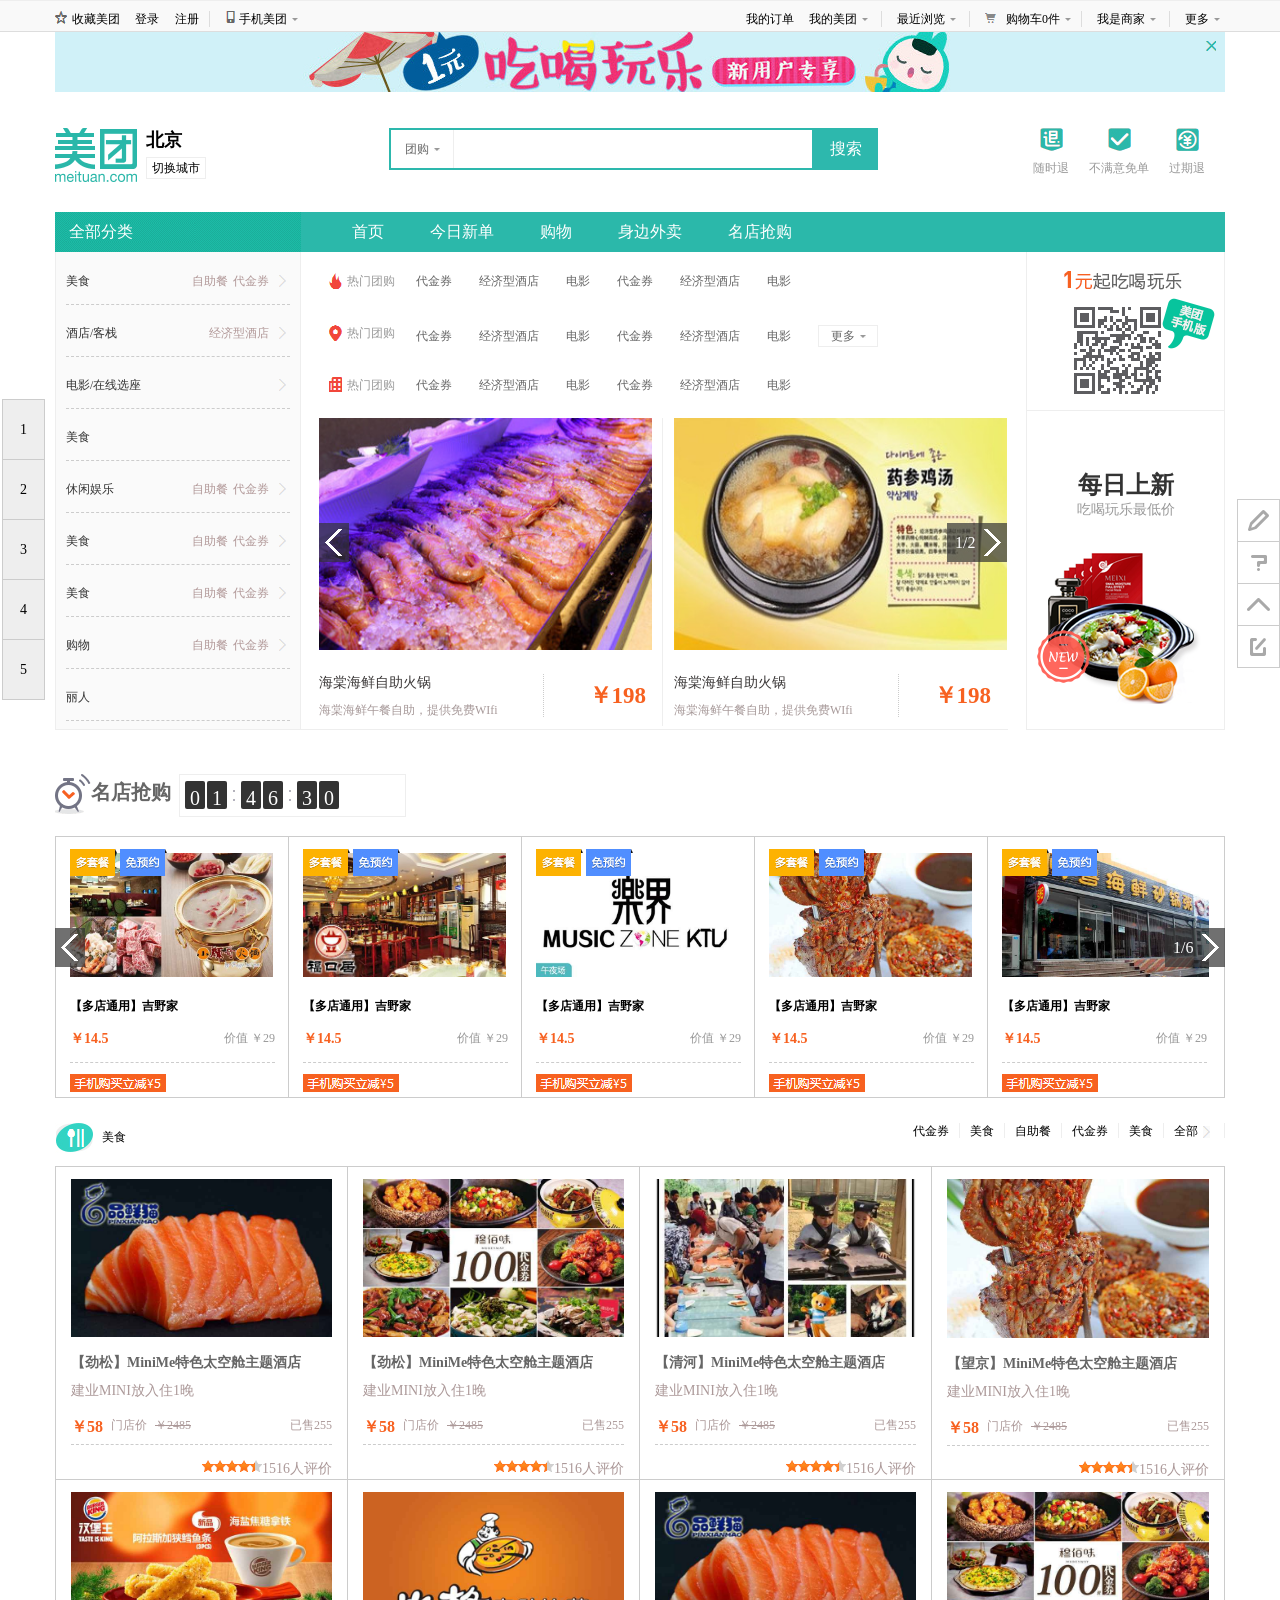
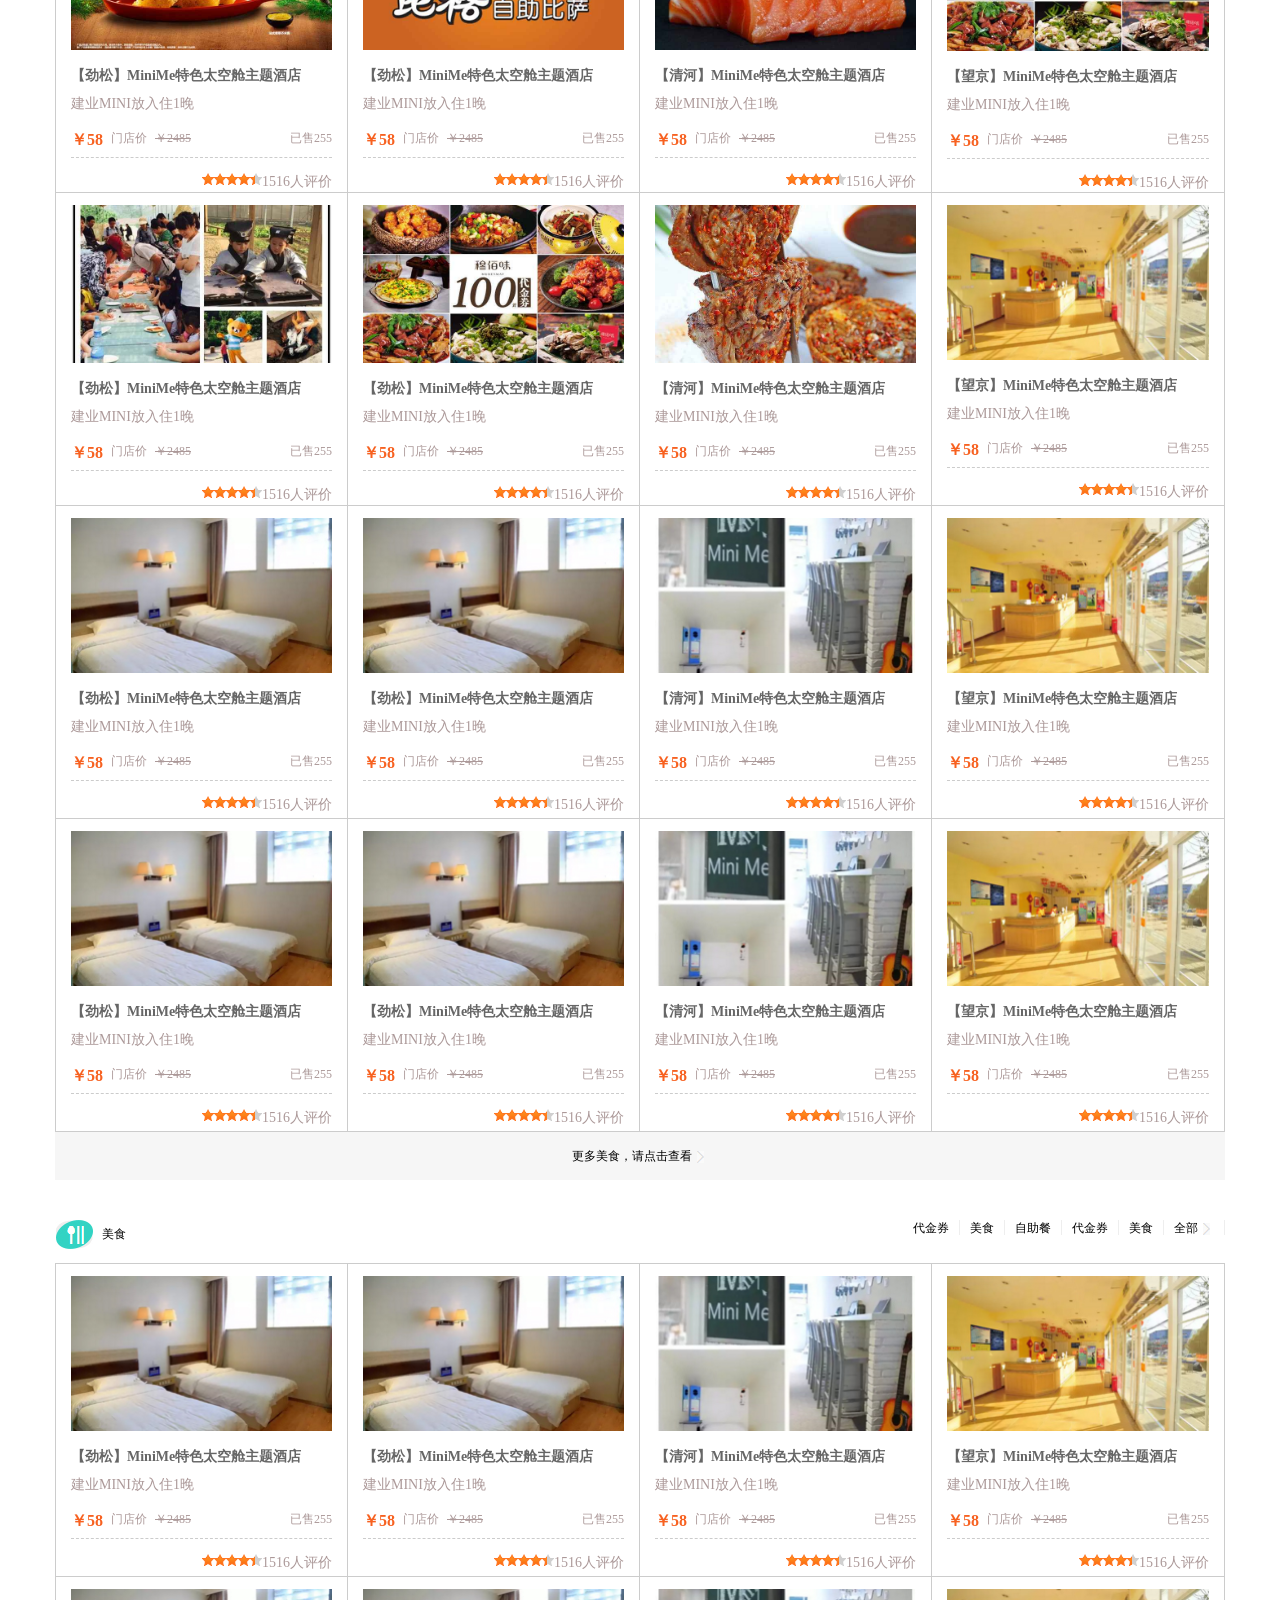
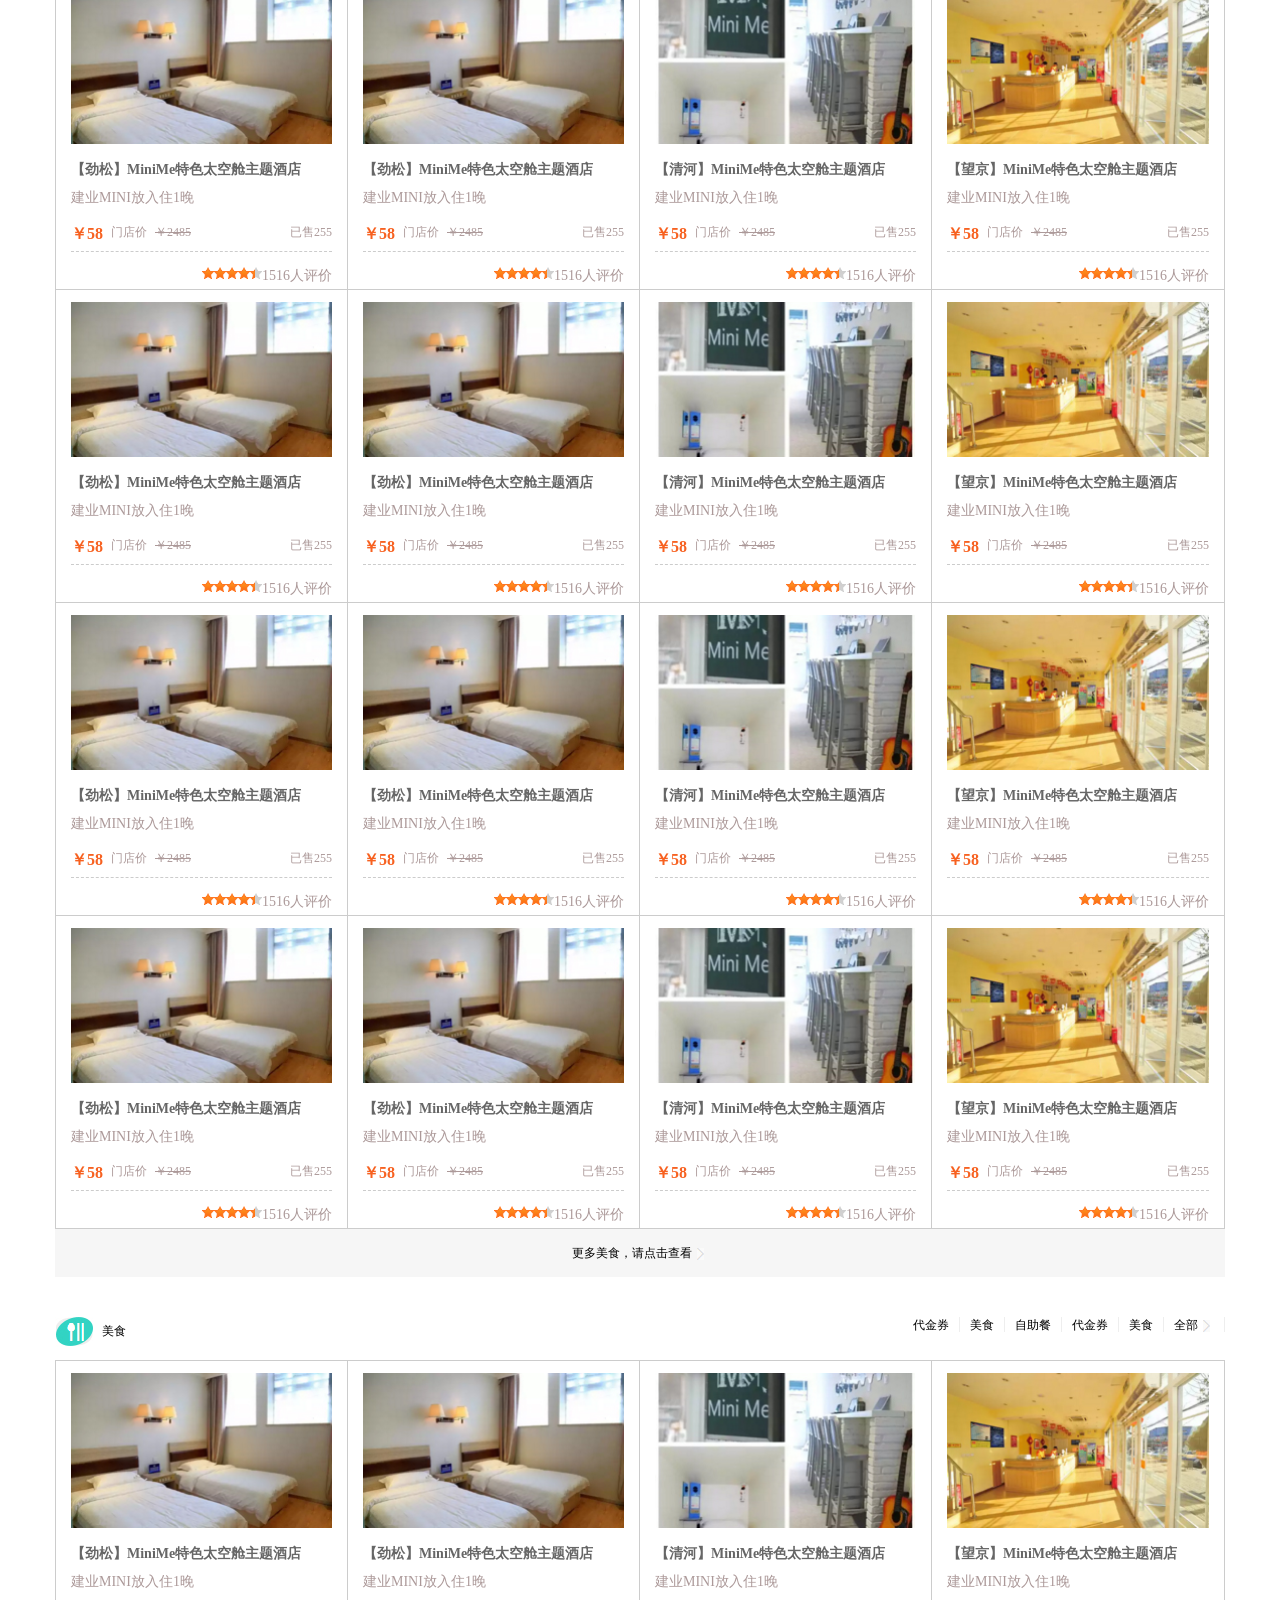
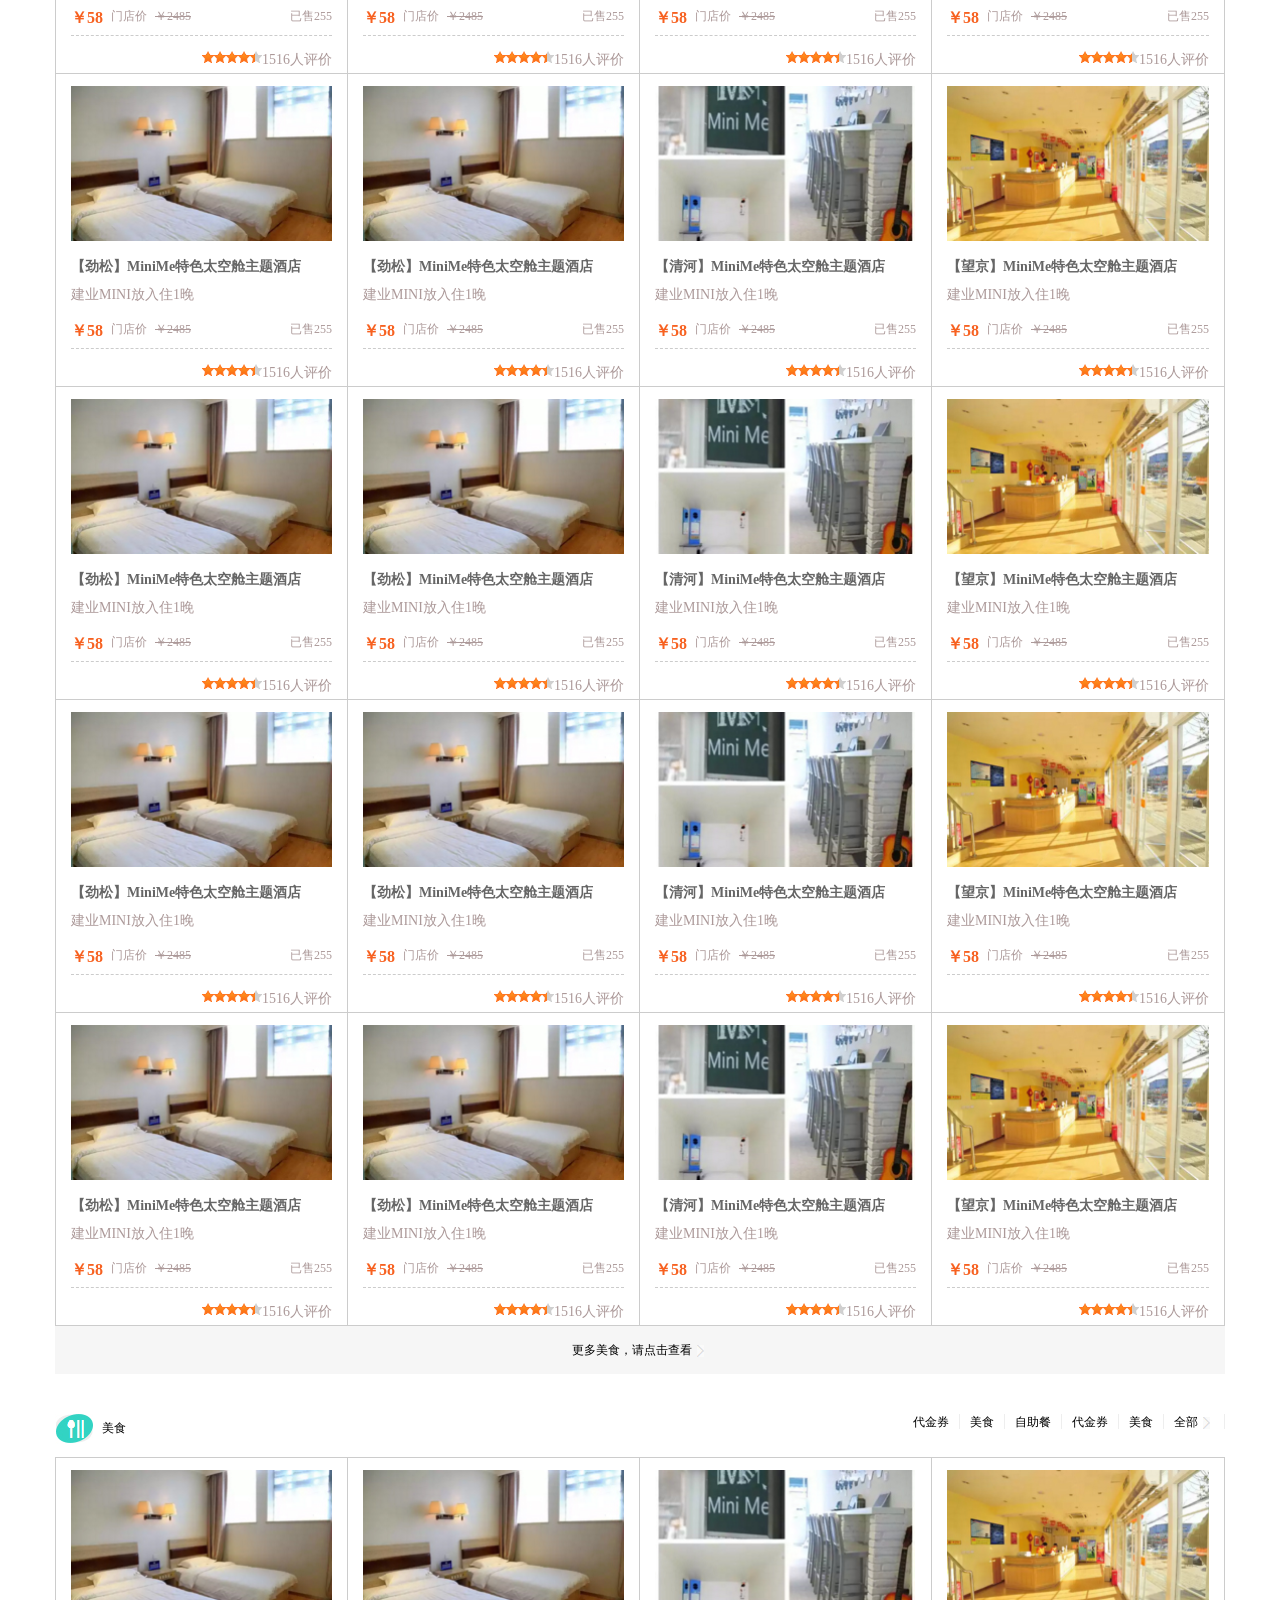
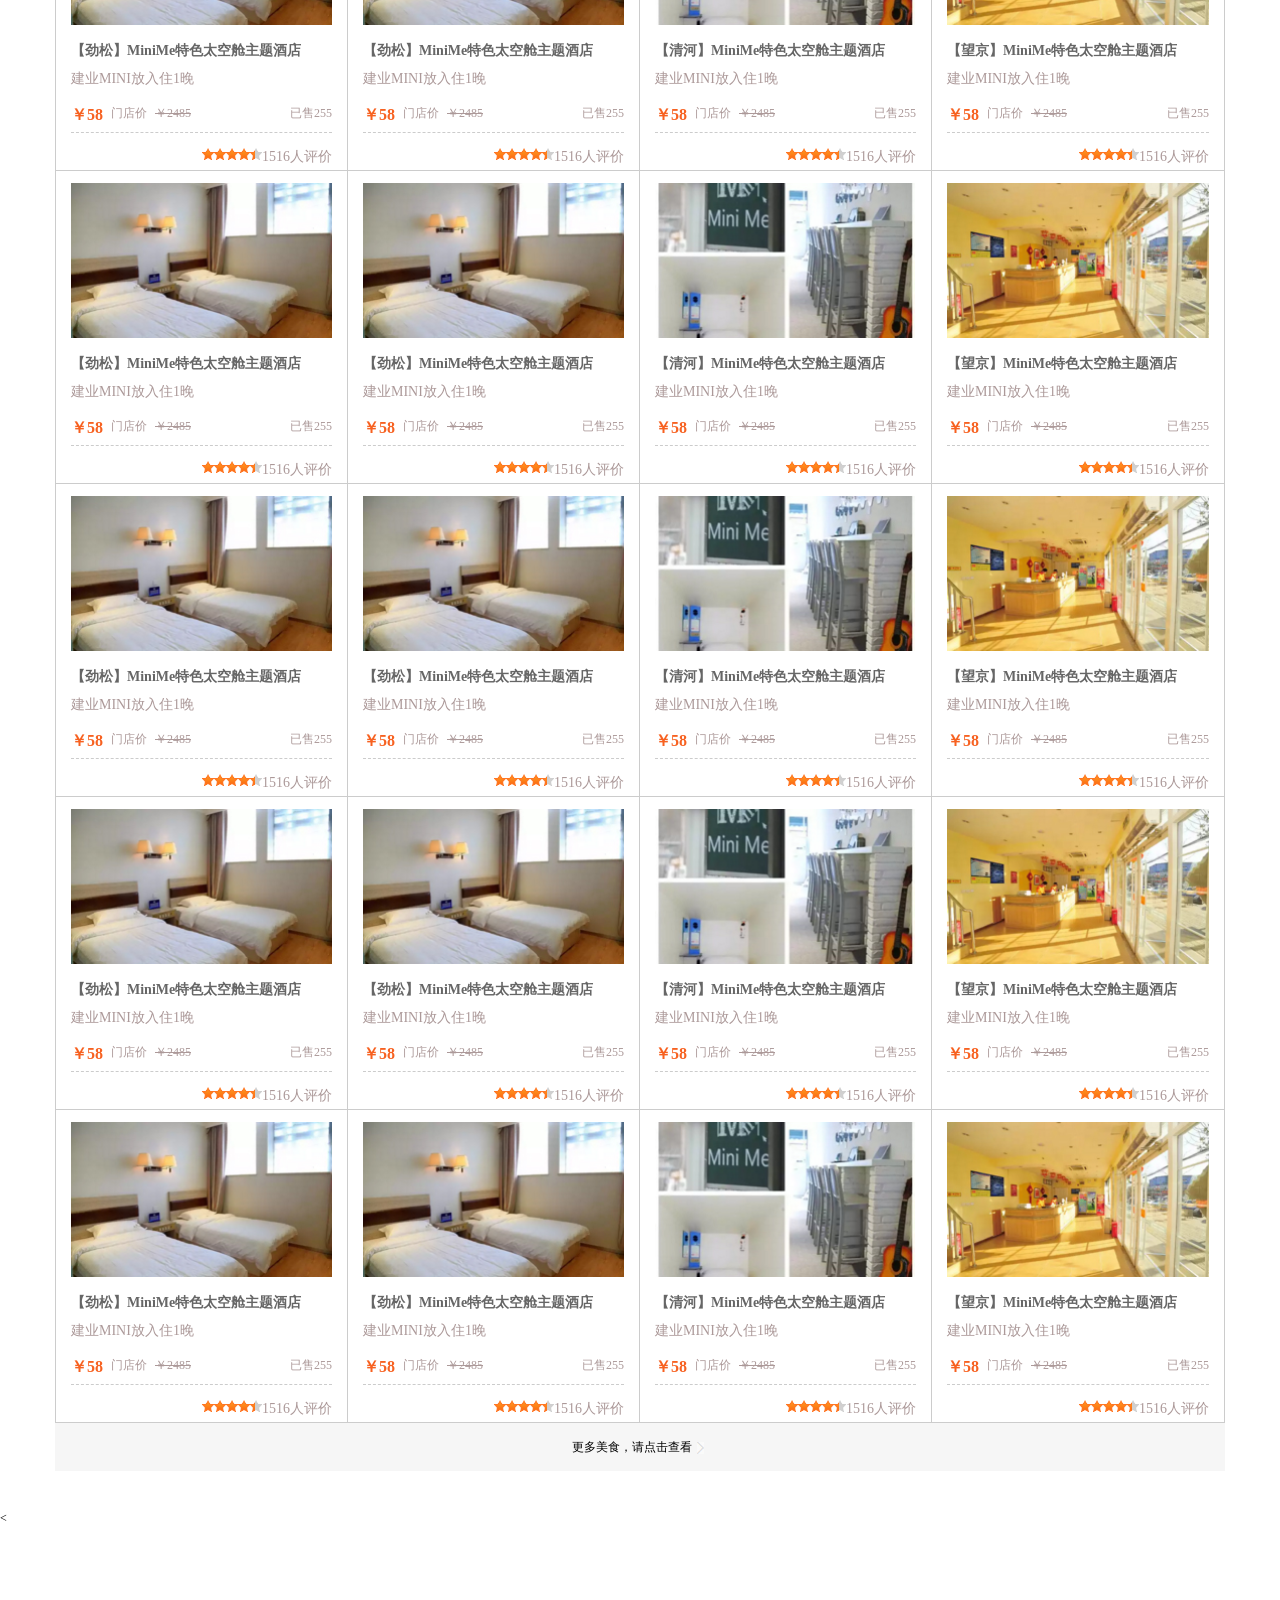
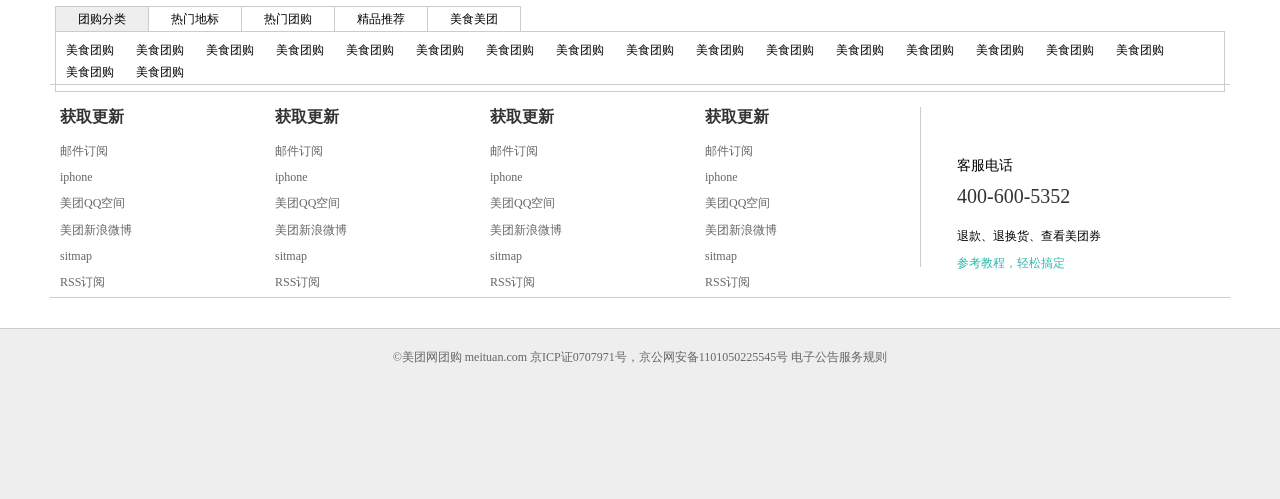
<file: meituan/index.html>
<!doctype html>
<html>
<head>
<meta charset="utf-8">
<title>无标题文档</title>
<link rel="stylesheet" href="css/base.css" />

<link rel="stylesheet" href="css/public.css "/>
<link rel="stylesheet" href="css/index.css "/>
<script src="js/base.js"></script>
<script src="js/move.js"></script>
<script src="js/public.js"></script>
<script src="js/index.js"></script>

<script>
window.onload=function(){
	meituan.public.header.headerT();
	meituan.public.header.headerM();
	meituan.public.content.one_move1();
	meituan.public.content.two_move2();
	meituan.public.content.delay();
	meituan.public.footer.tab();
	meituan.public.fixedAd();
	var oUp=document.getElementById('fixed_ul_Up');
	var top1=getPos(oUp).top;
	var oTop=document.getElementById('fixed_top');
	
	meituan.public.fixedTop(oTop,0);
	window.onscroll=window.onresize=function(){
		meituan.public.content.delay();
		meituan.public.fixedUp(oUp,top1);
	}
	meituan.public.content.time();
	meituan.public.sider();
	

}
</script>

</head>

<body>
	<div class="container">
	
		<!-- header-->
		
		<div class="header">
			<div class="header_t">
				<div class="header_t_cont clearfix" id="header_t_div">
					<ul class="header_t_list left" id="j-header-ul">
						<li class="header_t_list_li1"><a href="#"><b></b>收藏美团</a><div class="j_phone_Hide"></div></li>
						<li class="header_t_list_li2"><a href="#">登录</a><div class="j_phone_Hide"></div></li>
						<li class="header_t_list_li3"><a href="#">注册<i></i></a><div class="j_phone_Hide"></div></li>
						<li class="header_t_list_li4" id="j-phone">
							<a href="#"><b></b>手机美团<span class="triangle"></span></a>
							<div class="j_phone_Hide">
								<ul class="listChild_hide">
									<li><a href="#"></a></li>
									<li></li>
								</ul>
							</div>
						</li>
					</ul>
					
					<ul class="header_t_r right">
						<li class="first"><a href="#">我的订单</a><div class="j_phone_Hide"></div></li>
						<li class="header_t_list_li3">
							<a href="#">我的美团<span class="triangle"></span> <i></i></a>
							<div class="j_phone_Hide">
								<ul class="header_t_r_list1">
									<li><a href="#">我的订单</a></li>
									<li><a href="#">我的评价</a></li>
									<li><a href="#">我的收藏</a></li>
									<li><a href="#">我的积分</a></li>
									<li><a href="#">抵用券</a></li>
									<li><a href="#">美团余额</a></li>
								</ul>
							</div>
						</li>
						<li class="header_t_list_li3">
							<a href="#">最近浏览<span class="triangle"></span> <i></i></a>
							<div class="j_phone_Hide">
								<ul class="header_t_r_list2">
									
								</ul>
							</div>
						</li>
						<li class="header_t_list_li3">
							<a href="#"><b></b>购物车0件<span class="triangle"></span><i></i></a>
							
							<div class="j_phone_Hide">
								<ul class="header_t_r_list3">
								
								</ul>
							</div>
							
						</li>
	</a></li>
						<li class="header_t_list_li3">
							<a href="#">我是商家<span class="triangle"></span> <i></i></a>
							<div class="j_phone_Hide">
								<ul class="header_t_r_list4">
									<li><a href="#">登录商家中心</a></li>
									<li><a href="#">我想合作</a></li>
									<li><a href="#">手机免费开店</a></li>
								
								</ul>
							</div>
						</li>
						<li class="last"><a href="#">更多<span class="triangle"></span></a><div class="j_phone_Hide">adfdf徐晓飞股份公司打官司</div></li>
					</ul>
				</div>
			</div>
			<div class="header_m">
				<div class="header_m_img">
					<span class="header_m_close" id="header_m_close"></span>
				</div>
				<div class="header_m_cont clearfix">
					<h1 class="left">美团</h1>
						<div class="header_m_cont_l left">
							<span class="header_m_cont_l_span">北京</span><i class="header_m_cont_i">切换城市</i>
						</div>
					<div class="left clearfix" id="j-headerM-input">
							<div class="left header_m_cont_m " id="j-headerM-C">
								<span class="header_m_cont_m_spanl">团购<span class="triangle"></span></span>
								<span class="header_m_cont_m_spanr">请输入商品名、地址等</span>
							</div>
							<div class="left j_btn" id="j-headerM-B">搜索</div>
								<input type="text"  name="txt"/>
								<input type="button" name="search" value="搜索"/>
					</div>
					<div class="right">
							<ul class="header_m_cont_r_list">
								<li><i class="il"></i><b>随时退</b></li>
								<li><i class="im"></i><b>不满意免单</b></li>
								<li><i class="ir"></i><b>过期退</b></li>
							</ul>
						</div>
				</div>
			</div>
			<div class="header_b">
				<div class="nav clearfix">
					<div class="nav_l left">全部分类</div>
					<ul class="nav_r right" id="nav">
						<li><a href="#">首页</a></li>
						<li><a href="list.html">今日新单</a></li>
						<li><a href="#">购物</a></li>
						<li><a href="#">身边外卖</a></li>
						<li><a href="#">名店抢购</a></li>
					</ul>
					
				</div>
			</div>
		</div>
		
		<!-- header 结束-->
		
		<!-- 内容-->
		<div class="wrapper">
		<!-- 内容第一部分-->
		
			<div class="content_one clearfix">
				<div class="one_l left">
					<ul class="one_list" id="j_one_list">
						<li class="clearfix">
							<span class="one_list_span left">美食</span>
							<div class="right"><a href="#">自助餐</a><a href="#">代金券</a>
								<i class="icon_right" ></i>
							</div>
							<div class="bottom_b"></div>
							<div class="one_list_hide">
								<h3>美食</h3>
								<a href="#">甜点饮品</a>
								<a href="#">海鲜</a>
								<a href="#">甜点饮品</a>
								<a href="#">海鲜</a>
								<a href="#">甜点饮品</a>
								<a href="#">海鲜</a>
								<a href="#">甜点饮品</a>
								<a href="#">海鲜</a>
								<a href="#">甜点饮品</a>
								<a href="#">海鲜</a>
							</div>
							
						</li>
						<li class="clearfix"><span class="one_list_span left">酒店/客栈</span><div class="right"><a href="#">经济型酒店</a><i class="icon_right" ></i></div><div class="bottom_b"></div>
						<div class="one_list_hide">
							<h3>酒店</h3>
								<a href="#">经济型酒店</a>
								<a href="#">豪华型酒店</a>
								<a href="#">甜点饮品</a>
								<a href="#">海鲜</a>
								<a href="#">甜点饮品</a>
								<a href="#">海鲜</a>
								<a href="#">甜点饮品</a>
								<a href="#">海鲜</a>
								<a href="#">甜点饮品</a>
								<a href="#">海鲜</a>
						</div></li>
						<li class="clearfix"><span class="one_list_span left">电影/在线选座</span><div class="right"><i class="icon_right" ></i></div><div class="bottom_b"></div>
						<div class="one_list_hide">
								<h3>热映电影</h3>
								<a href="#">甜点饮品</a>
								<a href="#">海鲜</a>
								<a href="#">甜点饮品</a>
								<a href="#">海鲜</a>
								<a href="#">甜点饮品</a>
								<a href="#">海鲜</a>
								<a href="#">甜点饮品</a>
								<a href="#">海鲜</a>
								<a href="#">甜点饮品</a>
								<a href="#">海鲜</a>
						</div></li>
						<li class="clearfix"><span class="one_list_span left">美食</span><div class="right"></div><div class="bottom_b"></div></li>
						<li class="clearfix"><span class="one_list_span left">休闲娱乐</span><div class="right"><a href="#">自助餐</a><a href="#">代金券</a><i class="icon_right" ></i></div><div class="bottom_b"></div><div class="one_list_hide">3</div></li>
						<li class="clearfix"><span class="one_list_span left">美食</span><div class="right"><a href="#">自助餐</a><a href="#">代金券</a><i class="icon_right" ></i></div><div class="bottom_b"></div><div class="one_list_hide">4</div></li>
						<li class="clearfix"><span class="one_list_span left">美食</span><div class="right"><a href="#">自助餐</a><a href="#">代金券</a><i class="icon_right" ></i></div><div class="bottom_b"></div><div class="one_list_hide">55</div></li>
						<li class="clearfix"><span class="one_list_span left">购物</span><div class="right"><a href="#">自助餐</a><a href="#">代金券</a><i class="icon_right" ></i></div><div class="bottom_b"></div><div class="one_list_hide">6</div></li>
						<li class="clearfix last"><span class="one_list_span left">丽人</span><div class="right"></div><div class="bottom_b"></div></li>
						
					</ul>
				</div>
				<div class="one_m left">
					<ul class=" one_list one_m_list">
						<li>
							<i class="i1"></i>
							 <span class="one_m_list_span">热门团购</span>
							 <a href="#"> 代金券</a>
							 <a href="#"> 经济型酒店</a>
							 <a href="#"> 电影</a>
							 <a href="#"> 代金券</a>
							 <a href="#"> 经济型酒店</a>
							 <a href="#"> 电影</a>
						 </li>
						<li>
							<i class="i2"></i>
							 <span class="one_m_list_span">热门团购</span>
							 <a href="#"> 代金券</a>
							 <a href="#"> 经济型酒店</a>
							 <a href="#"> 电影</a>
							 <a href="#"> 代金券</a>
							 <a href="#"> 经济型酒店</a>
							 <a href="#"> 电影</a>
							 <a href="#" class="header_m_cont_i"> 更多<i class="triangle"></i></a>
						</li>
						<li>
							<i class="i3"></i>
							 <span class="one_m_list_span">热门团购</span>
							 <a href="#"> 代金券</a>
							 <a href="#"> 经济型酒店</a>
							 <a href="#"> 电影</a>
							 <a href="#"> 代金券</a>
							 <a href="#"> 经济型酒店</a>
							 <a href="#"> 电影</a>
						</li>
					</ul>
					<div class="one_m_b">
						<ul class="one_m_b_list clearfix" id="one_m_Move1">
						
							<li class="one_m_b_list_li left">
								<img _src="images/17.jpg" />
								<div class="one_m_b_list_li_b clearfix">
									<div class="one_m_b_list_li_b_l left">
										<h5 class="img_h5">海棠海鲜自助火锅</h5>
										<p class="img_p">海棠海鲜午餐自助，提供免费WIfi</p>
									</div>
									<div class="img_font_red right">￥198</div>
								</div>
							</li>
							<li class="one_m_b_list_li one_m_b_list_li_list left">
								<img _src="images/16.jpg" />
								<div class="one_m_b_list_li_b clearfix">
									<div class="one_m_b_list_li_b_l left">
										<h5 class="img_h5">海棠海鲜自助火锅</h5>
										<p class="img_p">海棠海鲜午餐自助，提供免费WIfi</p>
									</div>
									<div class="img_font_red right">￥198</div>
								</div>
							</li>
						
						</ul>
						<a href="javascript:;" id="one_prev1" class="one_prev1"></a>
						<a href="javascript:;" id="one_next1" class="one_next1">1/2</a>
					</div>
				</div>
				<div class="one_r left">
					<ul class="one_r_list">
						<li><a href="#"><img _src="images/2.png" alt=""></a></li>
						<li><a href="#"><h5 class="one_r_list_h5">每日上新</h5><p class="one_r_list_p">吃喝玩乐最低价</p><img _src="images/18.png" alt=""></a></li>
					</ul>
				</div>
			</div>
		<!-- 第一部分结束-->	
		
		<!-- 第二部分-->	
		
			<div  class="content_two">
				<div class="content_two_t clearfix">
     				<h3 class="content_two_t_h3 left"><b></b>名店抢购</h3>
					<div class="content_two_t_box left" id=two_time>
					  	<i class="startTime"></i>
						<span class="hours1"></span>
						<span class="hours2"></span>
						<span class="colon"></span>
						<span class="minutes1"></span>
						<span class="minutes2"></span>
						<span class="colon"></span>
						<span class="seconds1"></span>
						<span class="seconds2"></span>
					</div>
  				</div>
  				
				
				<div class="content_two_b">
					<a href="javascript:;" id="two_prev2" class="one_prev1"></a>
					<a href="javascript:;" id="two_next2" class="one_next1">1/6</a>
  					<ul class="content_two_b_list clearfix" id="two_move2">
   						<li>
							<div class="content_two_b_top">
								<img _src="images/22.jpg"  class="content_two_b_top_img1"/>
								<i class="content_two_b_top_i1">
									<img _src="images/pyq_2.jpg" />
									<em class="content_two_b_top_em">
										<img _src="images/pyq_3.png" />
									</em>
								</i>
								<i class="content_two_b_top_i2">
									<img _src="images/pyq_6.jpg" />
									<em class="content_two_b_top_em">
										<img _src="images/pyq_3.png" />
									</em>
								</i>
							  
            				</div>
							<div class="content_two_b_list_middle clearfix">
               					<div class="clearfix">
									<h3>【多店通用】吉野家</h3>
									<span>￥14.5</span><i>价值 ￥29</i>
								</div>
								<div class="content_two_b_list_middle_b">
									<img _src="images/23.jpg" />
								</div>
							</div>
						</li>
						<li>
							<div class="content_two_b_top">
								<img _src="images/58.jpg"  class="content_two_b_top_img1"/>
								<i class="content_two_b_top_i1">
									<img _src="images/pyq_2.jpg" />
									<em class="content_two_b_top_em">
										<img _src="images/pyq_3.png" />
									</em>
								</i>
								<i class="content_two_b_top_i2">
									<img _src="images/pyq_6.jpg" />
									<em class="content_two_b_top_em">
										<img _src="images/pyq_3.png" />
									</em>
								</i>
							  
            				</div>
							<div class="content_two_b_list_middle clearfix">
               					<div class="clearfix">
									<h3>【多店通用】吉野家</h3>
									<span>￥14.5</span><i>价值 ￥29</i>
								</div>
								<div class="content_two_b_list_middle_b">
									<img _src="images/23.jpg" />
								</div>
							</div>
						</li>
						<li>
							<div class="content_two_b_top">
								<img _src="images/59.jpg"  class="content_two_b_top_img1"/>
								<i class="content_two_b_top_i1">
									<img _src="images/pyq_2.jpg" />
									<em class="content_two_b_top_em">
										<img _src="images/pyq_3.png" />
									</em>
								</i>
								<i class="content_two_b_top_i2">
									<img _src="images/pyq_6.jpg" />
									<em class="content_two_b_top_em">
										<img _src="images/pyq_3.png" />
									</em>
								</i>
							  
            				</div>
							<div class="content_two_b_list_middle clearfix">
               					<div class="clearfix">
									<h3>【多店通用】吉野家</h3>
									<span>￥14.5</span><i>价值 ￥29</i>
								</div>
								<div class="content_two_b_list_middle_b">
									<img _src="images/23.jpg" />
								</div>
							</div>
						</li>
						<li>
							<div class="content_two_b_top">
								<img _src="images/60.jpg"  class="content_two_b_top_img1"/>
								<i class="content_two_b_top_i1">
									<img _src="images/pyq_2.jpg" />
									<em class="content_two_b_top_em">
										<img _src="images/pyq_3.png" />
									</em>
								</i>
								<i class="content_two_b_top_i2">
									<img _src="images/pyq_6.jpg" />
									<em class="content_two_b_top_em">
										<img _src="images/pyq_3.png" />
									</em>
								</i>
							  
            				</div>
							<div class="content_two_b_list_middle clearfix">
               					<div class="clearfix">
									<h3>【多店通用】吉野家</h3>
									<span>￥14.5</span><i>价值 ￥29</i>
								</div>
								<div class="content_two_b_list_middle_b">
									<img _src="images/23.jpg" />
								</div>
							</div>
						</li>
						<li class="lilast">
							<div class="content_two_b_top">
								<img _src="images/61.jpg"  class="content_two_b_top_img1"/>
								<i class="content_two_b_top_i1">
									<img _src="images/pyq_2.jpg" />
									<em class="content_two_b_top_em">
										<img _src="images/pyq_3.png" />
									</em>
								</i>
								<i class="content_two_b_top_i2">
									<img _src="images/pyq_6.jpg" />
									<em class="content_two_b_top_em">
										<img _src="images/pyq_3.png" />
									</em>
								</i>
							  
            				</div>
							<div class="content_two_b_list_middle clearfix">
               					<div class="clearfix">
									<h3>【多店通用】吉野家</h3>
									<span>￥14.5</span><i>价值 ￥29</i>
								</div>
								<div class="content_two_b_list_middle_b">
									<img _src="images/23.jpg" />
								</div>
							</div>
						</li>
	 					
   					</ul>
				</div>
			</div>
			
		<!-- 第二部分结束-->	
		
		<!-- 第三部分-->	
			<div class="content_three"> 
				<div class="content_three_t clearfix">
					<h4 class="left"><i></i>美食</h4>
					<ul class="content_three_t_list right">
						<li><a href="#">代金券</a></li>
						<li><a href="#">美食</a></li>
						<li><a href="#">自助餐</a></li>
						<li><a href="#">代金券</a></li>
						<li><a href="#">美食</a></li>
						<li><a href="#">全部<b class="icon_right"></b></a></li>
					</ul>
				</div>
				<div class="content_three_b">
					<ul class="list clearfix">
						<li>
							<img _src="images/62.jpg">
							<h2 class="list_h2">【劲松】MiniMe特色太空舱主题酒店</h2>
							<h4 class="list_h4">建业MINI放入住1晚</h4>
							<div class="main clearfix">
							<strong class="list_strong">￥58</strong>
							<span class="list_lspan">门店价</span>
							<i class="list_i">￥2485</i>
							<span class="list_rspan">已售255</span>
							</div><div class="mainlast clearfix">
								<img _src="images/27.png">
								<b class="list_b">1516人评价</b>
							</div>
						</li>
						<li>
							<img _src="images/63.jpg">
							<h2 class="list_h2">【劲松】MiniMe特色太空舱主题酒店</h2>
							<h4 class="list_h4">建业MINI放入住1晚</h4>
							<div class="main clearfix">
							<strong class="list_strong">￥58</strong>
							<span class="list_lspan">门店价</span>
							<i class="list_i">￥2485</i>
							<span class="list_rspan">已售255</span>
							</div><div class="mainlast clearfix">
								<img _src="images/27.png">
								<b class="list_b">1516人评价</b>
							</div>
						</li>
						<li>
							<img _src="images/64.jpg">
							<h2 class="list_h2">【清河】MiniMe特色太空舱主题酒店</h2>
							<h4 class="list_h4">建业MINI放入住1晚</h4>
							<div class="main clearfix">
								<strong class="list_strong">￥58</strong>
								<span class="list_lspan">门店价</span>
								<i class="list_i">￥2485</i>
								<span class="list_rspan">已售255</span>
							</div>
							<div class="mainlast clearfix">
								<img _src="images/27.png"><b class="list_b">1516人评价</b>
							</div>
						</li>
						<li class="lastli">
							<img _src="images/65.jpg">
							<h2 class="list_h2">【望京】MiniMe特色太空舱主题酒店</h2>
							<h4 class="list_h4">建业MINI放入住1晚</h4>
							<div class="main clearfix">
								<strong class="list_strong">￥58</strong>
								<span class="list_lspan">门店价</span>
								<i class="list_i">￥2485</i>
								<span class="list_rspan">已售255</span>
							</div>
							<div class="mainlast clearfix">
								<img _src="images/27.png">
								<b class="list_b">1516人评价</b>
							</div>
						</li>
						<li>
							<img _src="images/66.jpg">
							<h2 class="list_h2">【劲松】MiniMe特色太空舱主题酒店</h2>
							<h4 class="list_h4">建业MINI放入住1晚</h4>
							<div class="main clearfix">
							<strong class="list_strong">￥58</strong>
							<span class="list_lspan">门店价</span>
							<i class="list_i">￥2485</i>
							<span class="list_rspan">已售255</span>
							</div><div class="mainlast clearfix">
								<img _src="images/27.png">
								<b class="list_b">1516人评价</b>
							</div>
						</li>
						<li>
							<img _src="images/67.jpg">
							<h2 class="list_h2">【劲松】MiniMe特色太空舱主题酒店</h2>
							<h4 class="list_h4">建业MINI放入住1晚</h4>
							<div class="main clearfix">
							<strong class="list_strong">￥58</strong>
							<span class="list_lspan">门店价</span>
							<i class="list_i">￥2485</i>
							<span class="list_rspan">已售255</span>
							</div><div class="mainlast clearfix">
								<img _src="images/27.png">
								<b class="list_b">1516人评价</b>
							</div>
						</li>
						<li>
							<img _src="images/62.jpg">
							<h2 class="list_h2">【清河】MiniMe特色太空舱主题酒店</h2>
							<h4 class="list_h4">建业MINI放入住1晚</h4>
							<div class="main clearfix">
								<strong class="list_strong">￥58</strong>
								<span class="list_lspan">门店价</span>
								<i class="list_i">￥2485</i>
								<span class="list_rspan">已售255</span>
							</div>
							<div class="mainlast clearfix">
								<img _src="images/27.png"><b class="list_b">1516人评价</b>
							</div>
						</li>
						<li class="lastli">
							<img _src="images/63.jpg">
							<h2 class="list_h2">【望京】MiniMe特色太空舱主题酒店</h2>
							<h4 class="list_h4">建业MINI放入住1晚</h4>
							<div class="main clearfix">
								<strong class="list_strong">￥58</strong>
								<span class="list_lspan">门店价</span>
								<i class="list_i">￥2485</i>
								<span class="list_rspan">已售255</span>
							</div>
							<div class="mainlast clearfix">
								<img _src="images/27.png">
								<b class="list_b">1516人评价</b>
							</div>
						</li>
						<li>
							<img _src="images/64.jpg">
							<h2 class="list_h2">【劲松】MiniMe特色太空舱主题酒店</h2>
							<h4 class="list_h4">建业MINI放入住1晚</h4>
							<div class="main clearfix">
							<strong class="list_strong">￥58</strong>
							<span class="list_lspan">门店价</span>
							<i class="list_i">￥2485</i>
							<span class="list_rspan">已售255</span>
							</div><div class="mainlast clearfix">
								<img _src="images/27.png">
								<b class="list_b">1516人评价</b>
							</div>
						</li>
						<li>
							<img _src="images/63.jpg">
							<h2 class="list_h2">【劲松】MiniMe特色太空舱主题酒店</h2>
							<h4 class="list_h4">建业MINI放入住1晚</h4>
							<div class="main clearfix">
							<strong class="list_strong">￥58</strong>
							<span class="list_lspan">门店价</span>
							<i class="list_i">￥2485</i>
							<span class="list_rspan">已售255</span>
							</div><div class="mainlast clearfix">
								<img _src="images/27.png">
								<b class="list_b">1516人评价</b>
							</div>
						</li>
						<li>
							<img _src="images/65.jpg">
							<h2 class="list_h2">【清河】MiniMe特色太空舱主题酒店</h2>
							<h4 class="list_h4">建业MINI放入住1晚</h4>
							<div class="main clearfix">
								<strong class="list_strong">￥58</strong>
								<span class="list_lspan">门店价</span>
								<i class="list_i">￥2485</i>
								<span class="list_rspan">已售255</span>
							</div>
							<div class="mainlast clearfix">
								<img _src="images/27.png"><b class="list_b">1516人评价</b>
							</div>
						</li>
						<li class="lastli">
							<img _src="images/27.jpg">
							<h2 class="list_h2">【望京】MiniMe特色太空舱主题酒店</h2>
							<h4 class="list_h4">建业MINI放入住1晚</h4>
							<div class="main clearfix">
								<strong class="list_strong">￥58</strong>
								<span class="list_lspan">门店价</span>
								<i class="list_i">￥2485</i>
								<span class="list_rspan">已售255</span>
							</div>
							<div class="mainlast clearfix">
								<img _src="images/27.png">
								<b class="list_b">1516人评价</b>
							</div>
						</li>
						<li>
							<img _src="images/25.jpg">
							<h2 class="list_h2">【劲松】MiniMe特色太空舱主题酒店</h2>
							<h4 class="list_h4">建业MINI放入住1晚</h4>
							<div class="main clearfix">
							<strong class="list_strong">￥58</strong>
							<span class="list_lspan">门店价</span>
							<i class="list_i">￥2485</i>
							<span class="list_rspan">已售255</span>
							</div><div class="mainlast clearfix">
								<img _src="images/27.png">
								<b class="list_b">1516人评价</b>
							</div>
						</li>
						<li>
							<img _src="images/25.jpg">
							<h2 class="list_h2">【劲松】MiniMe特色太空舱主题酒店</h2>
							<h4 class="list_h4">建业MINI放入住1晚</h4>
							<div class="main clearfix">
							<strong class="list_strong">￥58</strong>
							<span class="list_lspan">门店价</span>
							<i class="list_i">￥2485</i>
							<span class="list_rspan">已售255</span>
							</div><div class="mainlast clearfix">
								<img _src="images/27.png">
								<b class="list_b">1516人评价</b>
							</div>
						</li>
						<li>
							<img _src="images/26.jpg">
							<h2 class="list_h2">【清河】MiniMe特色太空舱主题酒店</h2>
							<h4 class="list_h4">建业MINI放入住1晚</h4>
							<div class="main clearfix">
								<strong class="list_strong">￥58</strong>
								<span class="list_lspan">门店价</span>
								<i class="list_i">￥2485</i>
								<span class="list_rspan">已售255</span>
							</div>
							<div class="mainlast clearfix">
								<img _src="images/27.png"><b class="list_b">1516人评价</b>
							</div>
						</li>
						<li class="lastli">
							<img _src="images/27.jpg">
							<h2 class="list_h2">【望京】MiniMe特色太空舱主题酒店</h2>
							<h4 class="list_h4">建业MINI放入住1晚</h4>
							<div class="main clearfix">
								<strong class="list_strong">￥58</strong>
								<span class="list_lspan">门店价</span>
								<i class="list_i">￥2485</i>
								<span class="list_rspan">已售255</span>
							</div>
							<div class="mainlast clearfix">
								<img _src="images/27.png">
								<b class="list_b">1516人评价</b>
							</div>
						</li>
						<li>
							<img _src="images/25.jpg">
							<h2 class="list_h2">【劲松】MiniMe特色太空舱主题酒店</h2>
							<h4 class="list_h4">建业MINI放入住1晚</h4>
							<div class="main clearfix">
							<strong class="list_strong">￥58</strong>
							<span class="list_lspan">门店价</span>
							<i class="list_i">￥2485</i>
							<span class="list_rspan">已售255</span>
							</div><div class="mainlast clearfix">
								<img _src="images/27.png">
								<b class="list_b">1516人评价</b>
							</div>
						</li>
						<li>
							<img _src="images/25.jpg">
							<h2 class="list_h2">【劲松】MiniMe特色太空舱主题酒店</h2>
							<h4 class="list_h4">建业MINI放入住1晚</h4>
							<div class="main clearfix">
							<strong class="list_strong">￥58</strong>
							<span class="list_lspan">门店价</span>
							<i class="list_i">￥2485</i>
							<span class="list_rspan">已售255</span>
							</div><div class="mainlast clearfix">
								<img _src="images/27.png">
								<b class="list_b">1516人评价</b>
							</div>
						</li>
						<li>
							<img _src="images/26.jpg">
							<h2 class="list_h2">【清河】MiniMe特色太空舱主题酒店</h2>
							<h4 class="list_h4">建业MINI放入住1晚</h4>
							<div class="main clearfix">
								<strong class="list_strong">￥58</strong>
								<span class="list_lspan">门店价</span>
								<i class="list_i">￥2485</i>
								<span class="list_rspan">已售255</span>
							</div>
							<div class="mainlast clearfix">
								<img _src="images/27.png"><b class="list_b">1516人评价</b>
							</div>
						</li>
						<li class="lastli">
							<img _src="images/27.jpg">
							<h2 class="list_h2">【望京】MiniMe特色太空舱主题酒店</h2>
							<h4 class="list_h4">建业MINI放入住1晚</h4>
							<div class="main clearfix">
								<strong class="list_strong">￥58</strong>
								<span class="list_lspan">门店价</span>
								<i class="list_i">￥2485</i>
								<span class="list_rspan">已售255</span>
							</div>
							<div class="mainlast clearfix">
								<img _src="images/27.png">
								<b class="list_b">1516人评价</b>
							</div>
						</li>
						
					</ul>
				</div>
				<div class="content_three_last">更多美食，请点击查看<i class="icon_right"></i></div>
			</div>
			<div class="content_three"> 
				<div class="content_three_t clearfix">
					<h4 class="left"><i></i>美食</h4>
					<ul class="content_three_t_list right">
						<li><a href="#">代金券</a></li>
						<li><a href="#">美食</a></li>
						<li><a href="#">自助餐</a></li>
						<li><a href="#">代金券</a></li>
						<li><a href="#">美食</a></li>
						<li><a href="#">全部<b class="icon_right"></b></a></li>
					</ul>
				</div>
				<div class="content_three_b">
					<ul class="list clearfix">
						<li>
							<img _src="images/25.jpg">
							<h2 class="list_h2">【劲松】MiniMe特色太空舱主题酒店</h2>
							<h4 class="list_h4">建业MINI放入住1晚</h4>
							<div class="main clearfix">
							<strong class="list_strong">￥58</strong>
							<span class="list_lspan">门店价</span>
							<i class="list_i">￥2485</i>
							<span class="list_rspan">已售255</span>
							</div><div class="mainlast clearfix">
								<img _src="images/27.png">
								<b class="list_b">1516人评价</b>
							</div>
						</li>
						<li>
							<img _src="images/25.jpg">
							<h2 class="list_h2">【劲松】MiniMe特色太空舱主题酒店</h2>
							<h4 class="list_h4">建业MINI放入住1晚</h4>
							<div class="main clearfix">
							<strong class="list_strong">￥58</strong>
							<span class="list_lspan">门店价</span>
							<i class="list_i">￥2485</i>
							<span class="list_rspan">已售255</span>
							</div><div class="mainlast clearfix">
								<img _src="images/27.png">
								<b class="list_b">1516人评价</b>
							</div>
						</li>
						<li>
							<img _src="images/26.jpg">
							<h2 class="list_h2">【清河】MiniMe特色太空舱主题酒店</h2>
							<h4 class="list_h4">建业MINI放入住1晚</h4>
							<div class="main clearfix">
								<strong class="list_strong">￥58</strong>
								<span class="list_lspan">门店价</span>
								<i class="list_i">￥2485</i>
								<span class="list_rspan">已售255</span>
							</div>
							<div class="mainlast clearfix">
								<img _src="images/27.png"><b class="list_b">1516人评价</b>
							</div>
						</li>
						<li class="lastli">
							<img _src="images/27.jpg">
							<h2 class="list_h2">【望京】MiniMe特色太空舱主题酒店</h2>
							<h4 class="list_h4">建业MINI放入住1晚</h4>
							<div class="main clearfix">
								<strong class="list_strong">￥58</strong>
								<span class="list_lspan">门店价</span>
								<i class="list_i">￥2485</i>
								<span class="list_rspan">已售255</span>
							</div>
							<div class="mainlast clearfix">
								<img _src="images/27.png">
								<b class="list_b">1516人评价</b>
							</div>
						</li>
						<li>
							<img _src="images/25.jpg">
							<h2 class="list_h2">【劲松】MiniMe特色太空舱主题酒店</h2>
							<h4 class="list_h4">建业MINI放入住1晚</h4>
							<div class="main clearfix">
							<strong class="list_strong">￥58</strong>
							<span class="list_lspan">门店价</span>
							<i class="list_i">￥2485</i>
							<span class="list_rspan">已售255</span>
							</div><div class="mainlast clearfix">
								<img _src="images/27.png">
								<b class="list_b">1516人评价</b>
							</div>
						</li>
						<li>
							<img _src="images/25.jpg">
							<h2 class="list_h2">【劲松】MiniMe特色太空舱主题酒店</h2>
							<h4 class="list_h4">建业MINI放入住1晚</h4>
							<div class="main clearfix">
							<strong class="list_strong">￥58</strong>
							<span class="list_lspan">门店价</span>
							<i class="list_i">￥2485</i>
							<span class="list_rspan">已售255</span>
							</div><div class="mainlast clearfix">
								<img _src="images/27.png">
								<b class="list_b">1516人评价</b>
							</div>
						</li>
						<li>
							<img _src="images/26.jpg">
							<h2 class="list_h2">【清河】MiniMe特色太空舱主题酒店</h2>
							<h4 class="list_h4">建业MINI放入住1晚</h4>
							<div class="main clearfix">
								<strong class="list_strong">￥58</strong>
								<span class="list_lspan">门店价</span>
								<i class="list_i">￥2485</i>
								<span class="list_rspan">已售255</span>
							</div>
							<div class="mainlast clearfix">
								<img _src="images/27.png"><b class="list_b">1516人评价</b>
							</div>
						</li>
						<li class="lastli">
							<img _src="images/27.jpg">
							<h2 class="list_h2">【望京】MiniMe特色太空舱主题酒店</h2>
							<h4 class="list_h4">建业MINI放入住1晚</h4>
							<div class="main clearfix">
								<strong class="list_strong">￥58</strong>
								<span class="list_lspan">门店价</span>
								<i class="list_i">￥2485</i>
								<span class="list_rspan">已售255</span>
							</div>
							<div class="mainlast clearfix">
								<img _src="images/27.png">
								<b class="list_b">1516人评价</b>
							</div>
						</li>
						<li>
							<img _src="images/25.jpg">
							<h2 class="list_h2">【劲松】MiniMe特色太空舱主题酒店</h2>
							<h4 class="list_h4">建业MINI放入住1晚</h4>
							<div class="main clearfix">
							<strong class="list_strong">￥58</strong>
							<span class="list_lspan">门店价</span>
							<i class="list_i">￥2485</i>
							<span class="list_rspan">已售255</span>
							</div><div class="mainlast clearfix">
								<img _src="images/27.png">
								<b class="list_b">1516人评价</b>
							</div>
						</li>
						<li>
							<img _src="images/25.jpg">
							<h2 class="list_h2">【劲松】MiniMe特色太空舱主题酒店</h2>
							<h4 class="list_h4">建业MINI放入住1晚</h4>
							<div class="main clearfix">
							<strong class="list_strong">￥58</strong>
							<span class="list_lspan">门店价</span>
							<i class="list_i">￥2485</i>
							<span class="list_rspan">已售255</span>
							</div><div class="mainlast clearfix">
								<img _src="images/27.png">
								<b class="list_b">1516人评价</b>
							</div>
						</li>
						<li>
							<img _src="images/26.jpg">
							<h2 class="list_h2">【清河】MiniMe特色太空舱主题酒店</h2>
							<h4 class="list_h4">建业MINI放入住1晚</h4>
							<div class="main clearfix">
								<strong class="list_strong">￥58</strong>
								<span class="list_lspan">门店价</span>
								<i class="list_i">￥2485</i>
								<span class="list_rspan">已售255</span>
							</div>
							<div class="mainlast clearfix">
								<img _src="images/27.png"><b class="list_b">1516人评价</b>
							</div>
						</li>
						<li class="lastli">
							<img _src="images/27.jpg">
							<h2 class="list_h2">【望京】MiniMe特色太空舱主题酒店</h2>
							<h4 class="list_h4">建业MINI放入住1晚</h4>
							<div class="main clearfix">
								<strong class="list_strong">￥58</strong>
								<span class="list_lspan">门店价</span>
								<i class="list_i">￥2485</i>
								<span class="list_rspan">已售255</span>
							</div>
							<div class="mainlast clearfix">
								<img _src="images/27.png">
								<b class="list_b">1516人评价</b>
							</div>
						</li>
						<li>
							<img _src="images/25.jpg">
							<h2 class="list_h2">【劲松】MiniMe特色太空舱主题酒店</h2>
							<h4 class="list_h4">建业MINI放入住1晚</h4>
							<div class="main clearfix">
							<strong class="list_strong">￥58</strong>
							<span class="list_lspan">门店价</span>
							<i class="list_i">￥2485</i>
							<span class="list_rspan">已售255</span>
							</div><div class="mainlast clearfix">
								<img _src="images/27.png">
								<b class="list_b">1516人评价</b>
							</div>
						</li>
						<li>
							<img _src="images/25.jpg">
							<h2 class="list_h2">【劲松】MiniMe特色太空舱主题酒店</h2>
							<h4 class="list_h4">建业MINI放入住1晚</h4>
							<div class="main clearfix">
							<strong class="list_strong">￥58</strong>
							<span class="list_lspan">门店价</span>
							<i class="list_i">￥2485</i>
							<span class="list_rspan">已售255</span>
							</div><div class="mainlast clearfix">
								<img _src="images/27.png">
								<b class="list_b">1516人评价</b>
							</div>
						</li>
						<li>
							<img _src="images/26.jpg">
							<h2 class="list_h2">【清河】MiniMe特色太空舱主题酒店</h2>
							<h4 class="list_h4">建业MINI放入住1晚</h4>
							<div class="main clearfix">
								<strong class="list_strong">￥58</strong>
								<span class="list_lspan">门店价</span>
								<i class="list_i">￥2485</i>
								<span class="list_rspan">已售255</span>
							</div>
							<div class="mainlast clearfix">
								<img _src="images/27.png"><b class="list_b">1516人评价</b>
							</div>
						</li>
						<li class="lastli">
							<img _src="images/27.jpg">
							<h2 class="list_h2">【望京】MiniMe特色太空舱主题酒店</h2>
							<h4 class="list_h4">建业MINI放入住1晚</h4>
							<div class="main clearfix">
								<strong class="list_strong">￥58</strong>
								<span class="list_lspan">门店价</span>
								<i class="list_i">￥2485</i>
								<span class="list_rspan">已售255</span>
							</div>
							<div class="mainlast clearfix">
								<img _src="images/27.png">
								<b class="list_b">1516人评价</b>
							</div>
						</li>
						<li>
							<img _src="images/25.jpg">
							<h2 class="list_h2">【劲松】MiniMe特色太空舱主题酒店</h2>
							<h4 class="list_h4">建业MINI放入住1晚</h4>
							<div class="main clearfix">
							<strong class="list_strong">￥58</strong>
							<span class="list_lspan">门店价</span>
							<i class="list_i">￥2485</i>
							<span class="list_rspan">已售255</span>
							</div><div class="mainlast clearfix">
								<img _src="images/27.png">
								<b class="list_b">1516人评价</b>
							</div>
						</li>
						<li>
							<img _src="images/25.jpg">
							<h2 class="list_h2">【劲松】MiniMe特色太空舱主题酒店</h2>
							<h4 class="list_h4">建业MINI放入住1晚</h4>
							<div class="main clearfix">
							<strong class="list_strong">￥58</strong>
							<span class="list_lspan">门店价</span>
							<i class="list_i">￥2485</i>
							<span class="list_rspan">已售255</span>
							</div><div class="mainlast clearfix">
								<img _src="images/27.png">
								<b class="list_b">1516人评价</b>
							</div>
						</li>
						<li>
							<img _src="images/26.jpg">
							<h2 class="list_h2">【清河】MiniMe特色太空舱主题酒店</h2>
							<h4 class="list_h4">建业MINI放入住1晚</h4>
							<div class="main clearfix">
								<strong class="list_strong">￥58</strong>
								<span class="list_lspan">门店价</span>
								<i class="list_i">￥2485</i>
								<span class="list_rspan">已售255</span>
							</div>
							<div class="mainlast clearfix">
								<img _src="images/27.png"><b class="list_b">1516人评价</b>
							</div>
						</li>
						<li class="lastli">
							<img _src="images/27.jpg">
							<h2 class="list_h2">【望京】MiniMe特色太空舱主题酒店</h2>
							<h4 class="list_h4">建业MINI放入住1晚</h4>
							<div class="main clearfix">
								<strong class="list_strong">￥58</strong>
								<span class="list_lspan">门店价</span>
								<i class="list_i">￥2485</i>
								<span class="list_rspan">已售255</span>
							</div>
							<div class="mainlast clearfix">
								<img _src="images/27.png">
								<b class="list_b">1516人评价</b>
							</div>
						</li>
						
					</ul>
				</div>
				<div class="content_three_last">更多美食，请点击查看<i class="icon_right"></i></div>
			</div>
			<div class="content_three"> 
				<div class="content_three_t clearfix">
					<h4 class="left"><i></i>美食</h4>
					<ul class="content_three_t_list right">
						<li><a href="#">代金券</a></li>
						<li><a href="#">美食</a></li>
						<li><a href="#">自助餐</a></li>
						<li><a href="#">代金券</a></li>
						<li><a href="#">美食</a></li>
						<li><a href="#">全部<b class="icon_right"></b></a></li>
					</ul>
				</div>
				<div class="content_three_b">
					<ul class="list clearfix">
						<li>
							<img _src="images/25.jpg">
							<h2 class="list_h2">【劲松】MiniMe特色太空舱主题酒店</h2>
							<h4 class="list_h4">建业MINI放入住1晚</h4>
							<div class="main clearfix">
							<strong class="list_strong">￥58</strong>
							<span class="list_lspan">门店价</span>
							<i class="list_i">￥2485</i>
							<span class="list_rspan">已售255</span>
							</div><div class="mainlast clearfix">
								<img _src="images/27.png">
								<b class="list_b">1516人评价</b>
							</div>
						</li>
						<li>
							<img _src="images/25.jpg">
							<h2 class="list_h2">【劲松】MiniMe特色太空舱主题酒店</h2>
							<h4 class="list_h4">建业MINI放入住1晚</h4>
							<div class="main clearfix">
							<strong class="list_strong">￥58</strong>
							<span class="list_lspan">门店价</span>
							<i class="list_i">￥2485</i>
							<span class="list_rspan">已售255</span>
							</div><div class="mainlast clearfix">
								<img _src="images/27.png">
								<b class="list_b">1516人评价</b>
							</div>
						</li>
						<li>
							<img _src="images/26.jpg">
							<h2 class="list_h2">【清河】MiniMe特色太空舱主题酒店</h2>
							<h4 class="list_h4">建业MINI放入住1晚</h4>
							<div class="main clearfix">
								<strong class="list_strong">￥58</strong>
								<span class="list_lspan">门店价</span>
								<i class="list_i">￥2485</i>
								<span class="list_rspan">已售255</span>
							</div>
							<div class="mainlast clearfix">
								<img _src="images/27.png"><b class="list_b">1516人评价</b>
							</div>
						</li>
						<li class="lastli">
							<img _src="images/27.jpg">
							<h2 class="list_h2">【望京】MiniMe特色太空舱主题酒店</h2>
							<h4 class="list_h4">建业MINI放入住1晚</h4>
							<div class="main clearfix">
								<strong class="list_strong">￥58</strong>
								<span class="list_lspan">门店价</span>
								<i class="list_i">￥2485</i>
								<span class="list_rspan">已售255</span>
							</div>
							<div class="mainlast clearfix">
								<img _src="images/27.png">
								<b class="list_b">1516人评价</b>
							</div>
						</li>
						<li>
							<img _src="images/25.jpg">
							<h2 class="list_h2">【劲松】MiniMe特色太空舱主题酒店</h2>
							<h4 class="list_h4">建业MINI放入住1晚</h4>
							<div class="main clearfix">
							<strong class="list_strong">￥58</strong>
							<span class="list_lspan">门店价</span>
							<i class="list_i">￥2485</i>
							<span class="list_rspan">已售255</span>
							</div><div class="mainlast clearfix">
								<img _src="images/27.png">
								<b class="list_b">1516人评价</b>
							</div>
						</li>
						<li>
							<img _src="images/25.jpg">
							<h2 class="list_h2">【劲松】MiniMe特色太空舱主题酒店</h2>
							<h4 class="list_h4">建业MINI放入住1晚</h4>
							<div class="main clearfix">
							<strong class="list_strong">￥58</strong>
							<span class="list_lspan">门店价</span>
							<i class="list_i">￥2485</i>
							<span class="list_rspan">已售255</span>
							</div><div class="mainlast clearfix">
								<img _src="images/27.png">
								<b class="list_b">1516人评价</b>
							</div>
						</li>
						<li>
							<img _src="images/26.jpg">
							<h2 class="list_h2">【清河】MiniMe特色太空舱主题酒店</h2>
							<h4 class="list_h4">建业MINI放入住1晚</h4>
							<div class="main clearfix">
								<strong class="list_strong">￥58</strong>
								<span class="list_lspan">门店价</span>
								<i class="list_i">￥2485</i>
								<span class="list_rspan">已售255</span>
							</div>
							<div class="mainlast clearfix">
								<img _src="images/27.png"><b class="list_b">1516人评价</b>
							</div>
						</li>
						<li class="lastli">
							<img _src="images/27.jpg">
							<h2 class="list_h2">【望京】MiniMe特色太空舱主题酒店</h2>
							<h4 class="list_h4">建业MINI放入住1晚</h4>
							<div class="main clearfix">
								<strong class="list_strong">￥58</strong>
								<span class="list_lspan">门店价</span>
								<i class="list_i">￥2485</i>
								<span class="list_rspan">已售255</span>
							</div>
							<div class="mainlast clearfix">
								<img _src="images/27.png">
								<b class="list_b">1516人评价</b>
							</div>
						</li>
						<li>
							<img _src="images/25.jpg">
							<h2 class="list_h2">【劲松】MiniMe特色太空舱主题酒店</h2>
							<h4 class="list_h4">建业MINI放入住1晚</h4>
							<div class="main clearfix">
							<strong class="list_strong">￥58</strong>
							<span class="list_lspan">门店价</span>
							<i class="list_i">￥2485</i>
							<span class="list_rspan">已售255</span>
							</div><div class="mainlast clearfix">
								<img _src="images/27.png">
								<b class="list_b">1516人评价</b>
							</div>
						</li>
						<li>
							<img _src="images/25.jpg">
							<h2 class="list_h2">【劲松】MiniMe特色太空舱主题酒店</h2>
							<h4 class="list_h4">建业MINI放入住1晚</h4>
							<div class="main clearfix">
							<strong class="list_strong">￥58</strong>
							<span class="list_lspan">门店价</span>
							<i class="list_i">￥2485</i>
							<span class="list_rspan">已售255</span>
							</div><div class="mainlast clearfix">
								<img _src="images/27.png">
								<b class="list_b">1516人评价</b>
							</div>
						</li>
						<li>
							<img _src="images/26.jpg">
							<h2 class="list_h2">【清河】MiniMe特色太空舱主题酒店</h2>
							<h4 class="list_h4">建业MINI放入住1晚</h4>
							<div class="main clearfix">
								<strong class="list_strong">￥58</strong>
								<span class="list_lspan">门店价</span>
								<i class="list_i">￥2485</i>
								<span class="list_rspan">已售255</span>
							</div>
							<div class="mainlast clearfix">
								<img _src="images/27.png"><b class="list_b">1516人评价</b>
							</div>
						</li>
						<li class="lastli">
							<img _src="images/27.jpg">
							<h2 class="list_h2">【望京】MiniMe特色太空舱主题酒店</h2>
							<h4 class="list_h4">建业MINI放入住1晚</h4>
							<div class="main clearfix">
								<strong class="list_strong">￥58</strong>
								<span class="list_lspan">门店价</span>
								<i class="list_i">￥2485</i>
								<span class="list_rspan">已售255</span>
							</div>
							<div class="mainlast clearfix">
								<img _src="images/27.png">
								<b class="list_b">1516人评价</b>
							</div>
						</li>
						<li>
							<img _src="images/25.jpg">
							<h2 class="list_h2">【劲松】MiniMe特色太空舱主题酒店</h2>
							<h4 class="list_h4">建业MINI放入住1晚</h4>
							<div class="main clearfix">
							<strong class="list_strong">￥58</strong>
							<span class="list_lspan">门店价</span>
							<i class="list_i">￥2485</i>
							<span class="list_rspan">已售255</span>
							</div><div class="mainlast clearfix">
								<img _src="images/27.png">
								<b class="list_b">1516人评价</b>
							</div>
						</li>
						<li>
							<img _src="images/25.jpg">
							<h2 class="list_h2">【劲松】MiniMe特色太空舱主题酒店</h2>
							<h4 class="list_h4">建业MINI放入住1晚</h4>
							<div class="main clearfix">
							<strong class="list_strong">￥58</strong>
							<span class="list_lspan">门店价</span>
							<i class="list_i">￥2485</i>
							<span class="list_rspan">已售255</span>
							</div><div class="mainlast clearfix">
								<img _src="images/27.png">
								<b class="list_b">1516人评价</b>
							</div>
						</li>
						<li>
							<img _src="images/26.jpg">
							<h2 class="list_h2">【清河】MiniMe特色太空舱主题酒店</h2>
							<h4 class="list_h4">建业MINI放入住1晚</h4>
							<div class="main clearfix">
								<strong class="list_strong">￥58</strong>
								<span class="list_lspan">门店价</span>
								<i class="list_i">￥2485</i>
								<span class="list_rspan">已售255</span>
							</div>
							<div class="mainlast clearfix">
								<img _src="images/27.png"><b class="list_b">1516人评价</b>
							</div>
						</li>
						<li class="lastli">
							<img _src="images/27.jpg">
							<h2 class="list_h2">【望京】MiniMe特色太空舱主题酒店</h2>
							<h4 class="list_h4">建业MINI放入住1晚</h4>
							<div class="main clearfix">
								<strong class="list_strong">￥58</strong>
								<span class="list_lspan">门店价</span>
								<i class="list_i">￥2485</i>
								<span class="list_rspan">已售255</span>
							</div>
							<div class="mainlast clearfix">
								<img _src="images/27.png">
								<b class="list_b">1516人评价</b>
							</div>
						</li>
						<li>
							<img _src="images/25.jpg">
							<h2 class="list_h2">【劲松】MiniMe特色太空舱主题酒店</h2>
							<h4 class="list_h4">建业MINI放入住1晚</h4>
							<div class="main clearfix">
							<strong class="list_strong">￥58</strong>
							<span class="list_lspan">门店价</span>
							<i class="list_i">￥2485</i>
							<span class="list_rspan">已售255</span>
							</div><div class="mainlast clearfix">
								<img _src="images/27.png">
								<b class="list_b">1516人评价</b>
							</div>
						</li>
						<li>
							<img _src="images/25.jpg">
							<h2 class="list_h2">【劲松】MiniMe特色太空舱主题酒店</h2>
							<h4 class="list_h4">建业MINI放入住1晚</h4>
							<div class="main clearfix">
							<strong class="list_strong">￥58</strong>
							<span class="list_lspan">门店价</span>
							<i class="list_i">￥2485</i>
							<span class="list_rspan">已售255</span>
							</div><div class="mainlast clearfix">
								<img _src="images/27.png">
								<b class="list_b">1516人评价</b>
							</div>
						</li>
						<li>
							<img _src="images/26.jpg">
							<h2 class="list_h2">【清河】MiniMe特色太空舱主题酒店</h2>
							<h4 class="list_h4">建业MINI放入住1晚</h4>
							<div class="main clearfix">
								<strong class="list_strong">￥58</strong>
								<span class="list_lspan">门店价</span>
								<i class="list_i">￥2485</i>
								<span class="list_rspan">已售255</span>
							</div>
							<div class="mainlast clearfix">
								<img _src="images/27.png"><b class="list_b">1516人评价</b>
							</div>
						</li>
						<li class="lastli">
							<img _src="images/27.jpg">
							<h2 class="list_h2">【望京】MiniMe特色太空舱主题酒店</h2>
							<h4 class="list_h4">建业MINI放入住1晚</h4>
							<div class="main clearfix">
								<strong class="list_strong">￥58</strong>
								<span class="list_lspan">门店价</span>
								<i class="list_i">￥2485</i>
								<span class="list_rspan">已售255</span>
							</div>
							<div class="mainlast clearfix">
								<img _src="images/27.png">
								<b class="list_b">1516人评价</b>
							</div>
						</li>
						
					</ul>
				</div>
				<div class="content_three_last">更多美食，请点击查看<i class="icon_right"></i></div>
			</div>
			<div class="content_three"> 
				<div class="content_three_t clearfix">
					<h4 class="left"><i></i>美食</h4>
					<ul class="content_three_t_list right">
						<li><a href="#">代金券</a></li>
						<li><a href="#">美食</a></li>
						<li><a href="#">自助餐</a></li>
						<li><a href="#">代金券</a></li>
						<li><a href="#">美食</a></li>
						<li><a href="#">全部<b class="icon_right"></b></a></li>
					</ul>
				</div>
				<div class="content_three_b">
					<ul class="list clearfix">
						<li>
							<img _src="images/25.jpg">
							<h2 class="list_h2">【劲松】MiniMe特色太空舱主题酒店</h2>
							<h4 class="list_h4">建业MINI放入住1晚</h4>
							<div class="main clearfix">
							<strong class="list_strong">￥58</strong>
							<span class="list_lspan">门店价</span>
							<i class="list_i">￥2485</i>
							<span class="list_rspan">已售255</span>
							</div><div class="mainlast clearfix">
								<img _src="images/27.png">
								<b class="list_b">1516人评价</b>
							</div>
						</li>
						<li>
							<img _src="images/25.jpg">
							<h2 class="list_h2">【劲松】MiniMe特色太空舱主题酒店</h2>
							<h4 class="list_h4">建业MINI放入住1晚</h4>
							<div class="main clearfix">
							<strong class="list_strong">￥58</strong>
							<span class="list_lspan">门店价</span>
							<i class="list_i">￥2485</i>
							<span class="list_rspan">已售255</span>
							</div><div class="mainlast clearfix">
								<img _src="images/27.png">
								<b class="list_b">1516人评价</b>
							</div>
						</li>
						<li>
							<img _src="images/26.jpg">
							<h2 class="list_h2">【清河】MiniMe特色太空舱主题酒店</h2>
							<h4 class="list_h4">建业MINI放入住1晚</h4>
							<div class="main clearfix">
								<strong class="list_strong">￥58</strong>
								<span class="list_lspan">门店价</span>
								<i class="list_i">￥2485</i>
								<span class="list_rspan">已售255</span>
							</div>
							<div class="mainlast clearfix">
								<img _src="images/27.png"><b class="list_b">1516人评价</b>
							</div>
						</li>
						<li class="lastli">
							<img _src="images/27.jpg">
							<h2 class="list_h2">【望京】MiniMe特色太空舱主题酒店</h2>
							<h4 class="list_h4">建业MINI放入住1晚</h4>
							<div class="main clearfix">
								<strong class="list_strong">￥58</strong>
								<span class="list_lspan">门店价</span>
								<i class="list_i">￥2485</i>
								<span class="list_rspan">已售255</span>
							</div>
							<div class="mainlast clearfix">
								<img _src="images/27.png">
								<b class="list_b">1516人评价</b>
							</div>
						</li>
						<li>
							<img _src="images/25.jpg">
							<h2 class="list_h2">【劲松】MiniMe特色太空舱主题酒店</h2>
							<h4 class="list_h4">建业MINI放入住1晚</h4>
							<div class="main clearfix">
							<strong class="list_strong">￥58</strong>
							<span class="list_lspan">门店价</span>
							<i class="list_i">￥2485</i>
							<span class="list_rspan">已售255</span>
							</div><div class="mainlast clearfix">
								<img _src="images/27.png">
								<b class="list_b">1516人评价</b>
							</div>
						</li>
						<li>
							<img _src="images/25.jpg">
							<h2 class="list_h2">【劲松】MiniMe特色太空舱主题酒店</h2>
							<h4 class="list_h4">建业MINI放入住1晚</h4>
							<div class="main clearfix">
							<strong class="list_strong">￥58</strong>
							<span class="list_lspan">门店价</span>
							<i class="list_i">￥2485</i>
							<span class="list_rspan">已售255</span>
							</div><div class="mainlast clearfix">
								<img _src="images/27.png">
								<b class="list_b">1516人评价</b>
							</div>
						</li>
						<li>
							<img _src="images/26.jpg">
							<h2 class="list_h2">【清河】MiniMe特色太空舱主题酒店</h2>
							<h4 class="list_h4">建业MINI放入住1晚</h4>
							<div class="main clearfix">
								<strong class="list_strong">￥58</strong>
								<span class="list_lspan">门店价</span>
								<i class="list_i">￥2485</i>
								<span class="list_rspan">已售255</span>
							</div>
							<div class="mainlast clearfix">
								<img _src="images/27.png"><b class="list_b">1516人评价</b>
							</div>
						</li>
						<li class="lastli">
							<img _src="images/27.jpg">
							<h2 class="list_h2">【望京】MiniMe特色太空舱主题酒店</h2>
							<h4 class="list_h4">建业MINI放入住1晚</h4>
							<div class="main clearfix">
								<strong class="list_strong">￥58</strong>
								<span class="list_lspan">门店价</span>
								<i class="list_i">￥2485</i>
								<span class="list_rspan">已售255</span>
							</div>
							<div class="mainlast clearfix">
								<img _src="images/27.png">
								<b class="list_b">1516人评价</b>
							</div>
						</li>
						<li>
							<img _src="images/25.jpg">
							<h2 class="list_h2">【劲松】MiniMe特色太空舱主题酒店</h2>
							<h4 class="list_h4">建业MINI放入住1晚</h4>
							<div class="main clearfix">
							<strong class="list_strong">￥58</strong>
							<span class="list_lspan">门店价</span>
							<i class="list_i">￥2485</i>
							<span class="list_rspan">已售255</span>
							</div><div class="mainlast clearfix">
								<img _src="images/27.png">
								<b class="list_b">1516人评价</b>
							</div>
						</li>
						<li>
							<img _src="images/25.jpg">
							<h2 class="list_h2">【劲松】MiniMe特色太空舱主题酒店</h2>
							<h4 class="list_h4">建业MINI放入住1晚</h4>
							<div class="main clearfix">
							<strong class="list_strong">￥58</strong>
							<span class="list_lspan">门店价</span>
							<i class="list_i">￥2485</i>
							<span class="list_rspan">已售255</span>
							</div><div class="mainlast clearfix">
								<img _src="images/27.png">
								<b class="list_b">1516人评价</b>
							</div>
						</li>
						<li>
							<img _src="images/26.jpg">
							<h2 class="list_h2">【清河】MiniMe特色太空舱主题酒店</h2>
							<h4 class="list_h4">建业MINI放入住1晚</h4>
							<div class="main clearfix">
								<strong class="list_strong">￥58</strong>
								<span class="list_lspan">门店价</span>
								<i class="list_i">￥2485</i>
								<span class="list_rspan">已售255</span>
							</div>
							<div class="mainlast clearfix">
								<img _src="images/27.png"><b class="list_b">1516人评价</b>
							</div>
						</li>
						<li class="lastli">
							<img _src="images/27.jpg">
							<h2 class="list_h2">【望京】MiniMe特色太空舱主题酒店</h2>
							<h4 class="list_h4">建业MINI放入住1晚</h4>
							<div class="main clearfix">
								<strong class="list_strong">￥58</strong>
								<span class="list_lspan">门店价</span>
								<i class="list_i">￥2485</i>
								<span class="list_rspan">已售255</span>
							</div>
							<div class="mainlast clearfix">
								<img _src="images/27.png">
								<b class="list_b">1516人评价</b>
							</div>
						</li>
						<li>
							<img _src="images/25.jpg">
							<h2 class="list_h2">【劲松】MiniMe特色太空舱主题酒店</h2>
							<h4 class="list_h4">建业MINI放入住1晚</h4>
							<div class="main clearfix">
							<strong class="list_strong">￥58</strong>
							<span class="list_lspan">门店价</span>
							<i class="list_i">￥2485</i>
							<span class="list_rspan">已售255</span>
							</div><div class="mainlast clearfix">
								<img _src="images/27.png">
								<b class="list_b">1516人评价</b>
							</div>
						</li>
						<li>
							<img _src="images/25.jpg">
							<h2 class="list_h2">【劲松】MiniMe特色太空舱主题酒店</h2>
							<h4 class="list_h4">建业MINI放入住1晚</h4>
							<div class="main clearfix">
							<strong class="list_strong">￥58</strong>
							<span class="list_lspan">门店价</span>
							<i class="list_i">￥2485</i>
							<span class="list_rspan">已售255</span>
							</div><div class="mainlast clearfix">
								<img _src="images/27.png">
								<b class="list_b">1516人评价</b>
							</div>
						</li>
						<li>
							<img _src="images/26.jpg">
							<h2 class="list_h2">【清河】MiniMe特色太空舱主题酒店</h2>
							<h4 class="list_h4">建业MINI放入住1晚</h4>
							<div class="main clearfix">
								<strong class="list_strong">￥58</strong>
								<span class="list_lspan">门店价</span>
								<i class="list_i">￥2485</i>
								<span class="list_rspan">已售255</span>
							</div>
							<div class="mainlast clearfix">
								<img _src="images/27.png"><b class="list_b">1516人评价</b>
							</div>
						</li>
						<li class="lastli">
							<img _src="images/27.jpg">
							<h2 class="list_h2">【望京】MiniMe特色太空舱主题酒店</h2>
							<h4 class="list_h4">建业MINI放入住1晚</h4>
							<div class="main clearfix">
								<strong class="list_strong">￥58</strong>
								<span class="list_lspan">门店价</span>
								<i class="list_i">￥2485</i>
								<span class="list_rspan">已售255</span>
							</div>
							<div class="mainlast clearfix">
								<img _src="images/27.png">
								<b class="list_b">1516人评价</b>
							</div>
						</li>
						<li>
							<img _src="images/25.jpg">
							<h2 class="list_h2">【劲松】MiniMe特色太空舱主题酒店</h2>
							<h4 class="list_h4">建业MINI放入住1晚</h4>
							<div class="main clearfix">
							<strong class="list_strong">￥58</strong>
							<span class="list_lspan">门店价</span>
							<i class="list_i">￥2485</i>
							<span class="list_rspan">已售255</span>
							</div><div class="mainlast clearfix">
								<img _src="images/27.png">
								<b class="list_b">1516人评价</b>
							</div>
						</li>
						<li>
							<img _src="images/25.jpg">
							<h2 class="list_h2">【劲松】MiniMe特色太空舱主题酒店</h2>
							<h4 class="list_h4">建业MINI放入住1晚</h4>
							<div class="main clearfix">
							<strong class="list_strong">￥58</strong>
							<span class="list_lspan">门店价</span>
							<i class="list_i">￥2485</i>
							<span class="list_rspan">已售255</span>
							</div><div class="mainlast clearfix">
								<img _src="images/27.png">
								<b class="list_b">1516人评价</b>
							</div>
						</li>
						<li>
							<img _src="images/26.jpg">
							<h2 class="list_h2">【清河】MiniMe特色太空舱主题酒店</h2>
							<h4 class="list_h4">建业MINI放入住1晚</h4>
							<div class="main clearfix">
								<strong class="list_strong">￥58</strong>
								<span class="list_lspan">门店价</span>
								<i class="list_i">￥2485</i>
								<span class="list_rspan">已售255</span>
							</div>
							<div class="mainlast clearfix">
								<img _src="images/27.png"><b class="list_b">1516人评价</b>
							</div>
						</li>
						<li class="lastli">
							<img _src="images/27.jpg">
							<h2 class="list_h2">【望京】MiniMe特色太空舱主题酒店</h2>
							<h4 class="list_h4">建业MINI放入住1晚</h4>
							<div class="main clearfix">
								<strong class="list_strong">￥58</strong>
								<span class="list_lspan">门店价</span>
								<i class="list_i">￥2485</i>
								<span class="list_rspan">已售255</span>
							</div>
							<div class="mainlast clearfix">
								<img _src="images/27.png">
								<b class="list_b">1516人评价</b>
							</div>
						</li>
						
					</ul>
				</div>
				<div class="content_three_last">更多美食，请点击查看<i class="icon_right"></i></div>
			</div>
			
		<!-- 第三部分结束-->	
		</div>
		<!-- 内容 结束-->
	    <<div>
			<ul class="fixed_ul" id="fixed_ul_Up">
				<li>1</li>
				<li>2</li>
				<li>3</li>
				<li>4</li>
				<li>5</li>
			</ul>
		</div>
		<div id="fixed_move" class="fixed_move">
			<div id="fixed_move_show" class="fixed_move_show"><!--<img _src="images/36.png" />--></div>
            <div id="fixed_move_hide" class="fixed_move_hide">
                <div></div>
                <span><img _src="images/37.png" /></span><i id="fixed_close" class="fixed_close"></i>
            </div>
		
		
		</div>
		<div class="footer">
			<div class="footer_main">
				<ul class="footer_t clearfix" id="footer_btn">
					<li class="active">团购分类</li>
					<li>热门地标</li>
					<li>热门团购</li>
					<li>精品推荐</li>
					<li>美食美团</li>
					
				</ul>
				<ul class="footer_c clearfix" id="footer_cont">
					<li class="active"><a href="#">美食团购</a><a href="#">美食团购</a><a href="#">美食团购</a><a href="#">美食团购</a><a href="#">美食团购</a><a href="#">美食团购</a><a href="#">美食团购</a><a href="#">美食团购</a><a href="#">美食团购</a><a href="#">美食团购</a><a href="#">美食团购</a><a href="#">美食团购</a><a href="#">美食团购</a><a href="#">美食团购</a><a href="#">美食团购</a><a href="#">美食团购</a><a href="#">美食团购</a><a href="#">美食团购</a></li>
					<li><a href="#">电影团购</a><a href="#">电影团购</a><a href="#">电影团购</a><a href="#">电影团购</a><a href="#">电影团购</a><a href="#">电影团购</a><a href="#">电影团购</a><a href="#">电影团购</a><a href="#">电影团购</a></li>
					<li><a href="#">休闲娱乐团购</a><a href="#">休闲娱乐团购</a><a href="#">休闲娱乐团购</a><a href="#">休闲娱乐团购</a><a href="#">休闲娱乐团购</a><a href="#">休闲娱乐团购</a><a href="#">休闲娱乐团购</a><a href="#">休闲娱乐团购</a><a href="#">休闲娱乐团购</a></li>
					<li><a href="#">购物团购</a><a href="#">购物团购</a><a href="#">购物团购</a><a href="#">休闲娱乐团购</a><a href="#">购物团购</a><a href="#">休闲娱乐团购</a><a href="#">购物团购</a><a href="#">购物团购</a><a href="#">购物团购</a></li>
					<li><a href="#">丽人团购</a><a href="#">休闲娱乐团购</a><a href="#">丽人团购</a><a href="#">休闲娱乐团购</a><a href="#">丽人团购</a><a href="#">休闲娱乐团购</a><a href="#">丽人团购</a><a href="#">休闲娱乐团购</a><a href="#">丽人团购</a></li>
					
				</ul>
			</div>
			<div class="footer_middle clearfix">
				<dl>
					<dt>获取更新</dt>
					<dd><a href="#">邮件订阅</a></dd>
					<dd><a href="#">iphone</a></dd>
					<dd><a href="#">美团QQ空间</a></dd>
					<dd><a href="#">美团新浪微博</a></dd>
					<dd><a href="#">sitmap</a></dd>
					<dd><a href="#">RSS订阅</a></dd>
				</dl>
				<dl>
					<dt>获取更新</dt>
					<dd><a href="#">邮件订阅</a></dd>
					<dd><a href="#">iphone</a></dd>
					<dd><a href="#">美团QQ空间</a></dd>
					<dd><a href="#">美团新浪微博</a></dd>
					<dd><a href="#">sitmap</a></dd>
					<dd><a href="#">RSS订阅</a></dd>
				</dl>
				<dl>
					<dt>获取更新</dt>
					<dd><a href="#">邮件订阅</a></dd>
					<dd><a href="#">iphone</a></dd>
					<dd><a href="#">美团QQ空间</a></dd>
					<dd><a href="#">美团新浪微博</a></dd>
					<dd><a href="#">sitmap</a></dd>
					<dd><a href="#">RSS订阅</a></dd>
				</dl>
				<dl>
					<dt>获取更新</dt>
					<dd><a href="#">邮件订阅</a></dd>
					<dd><a href="#">iphone</a></dd>
					<dd><a href="#">美团QQ空间</a></dd>
					<dd><a href="#">美团新浪微博</a></dd>
					<dd><a href="#">sitmap</a></dd>
					<dd><a href="#">RSS订阅</a></dd>
				</dl>
				
				<div class="left footer_middle_r">
					<div>
						<p  class="footer_m_p1">客服电话</p>
						<p  class="footer_m_p2">400-600-5352</p>
					</div>
					<div class="footer_m_r2">
						<p>退款、退换货、查看美团券</p>
						<a href="#">参考教程，轻松搞定</a>
						
					</div>
				</div>
				
			</div>
			
			<div class="footer_bottom">
				<span>&copy;美团网团购 meituan.com 京ICP证0707971号，京公网安备1101050225545号 电子公告服务规则</span>
			</div>
			
		</div>
	</div>
	
	<ul class="fixed" >
		<li class="fixed_right1">
			<i></i>
			<p>回到顶部</p>
		</li>
		<li class="fixed_right2"><i></i>
			<p>回到顶部</p>
		</li>
		<li class="fixed_right3" id="fixed_top"><i></i><p>回到顶部</p></li>
		<li class="fixed_right4"><i></i><p>回到顶部</p></li>
	</ul>
</body>
</html>
</file>
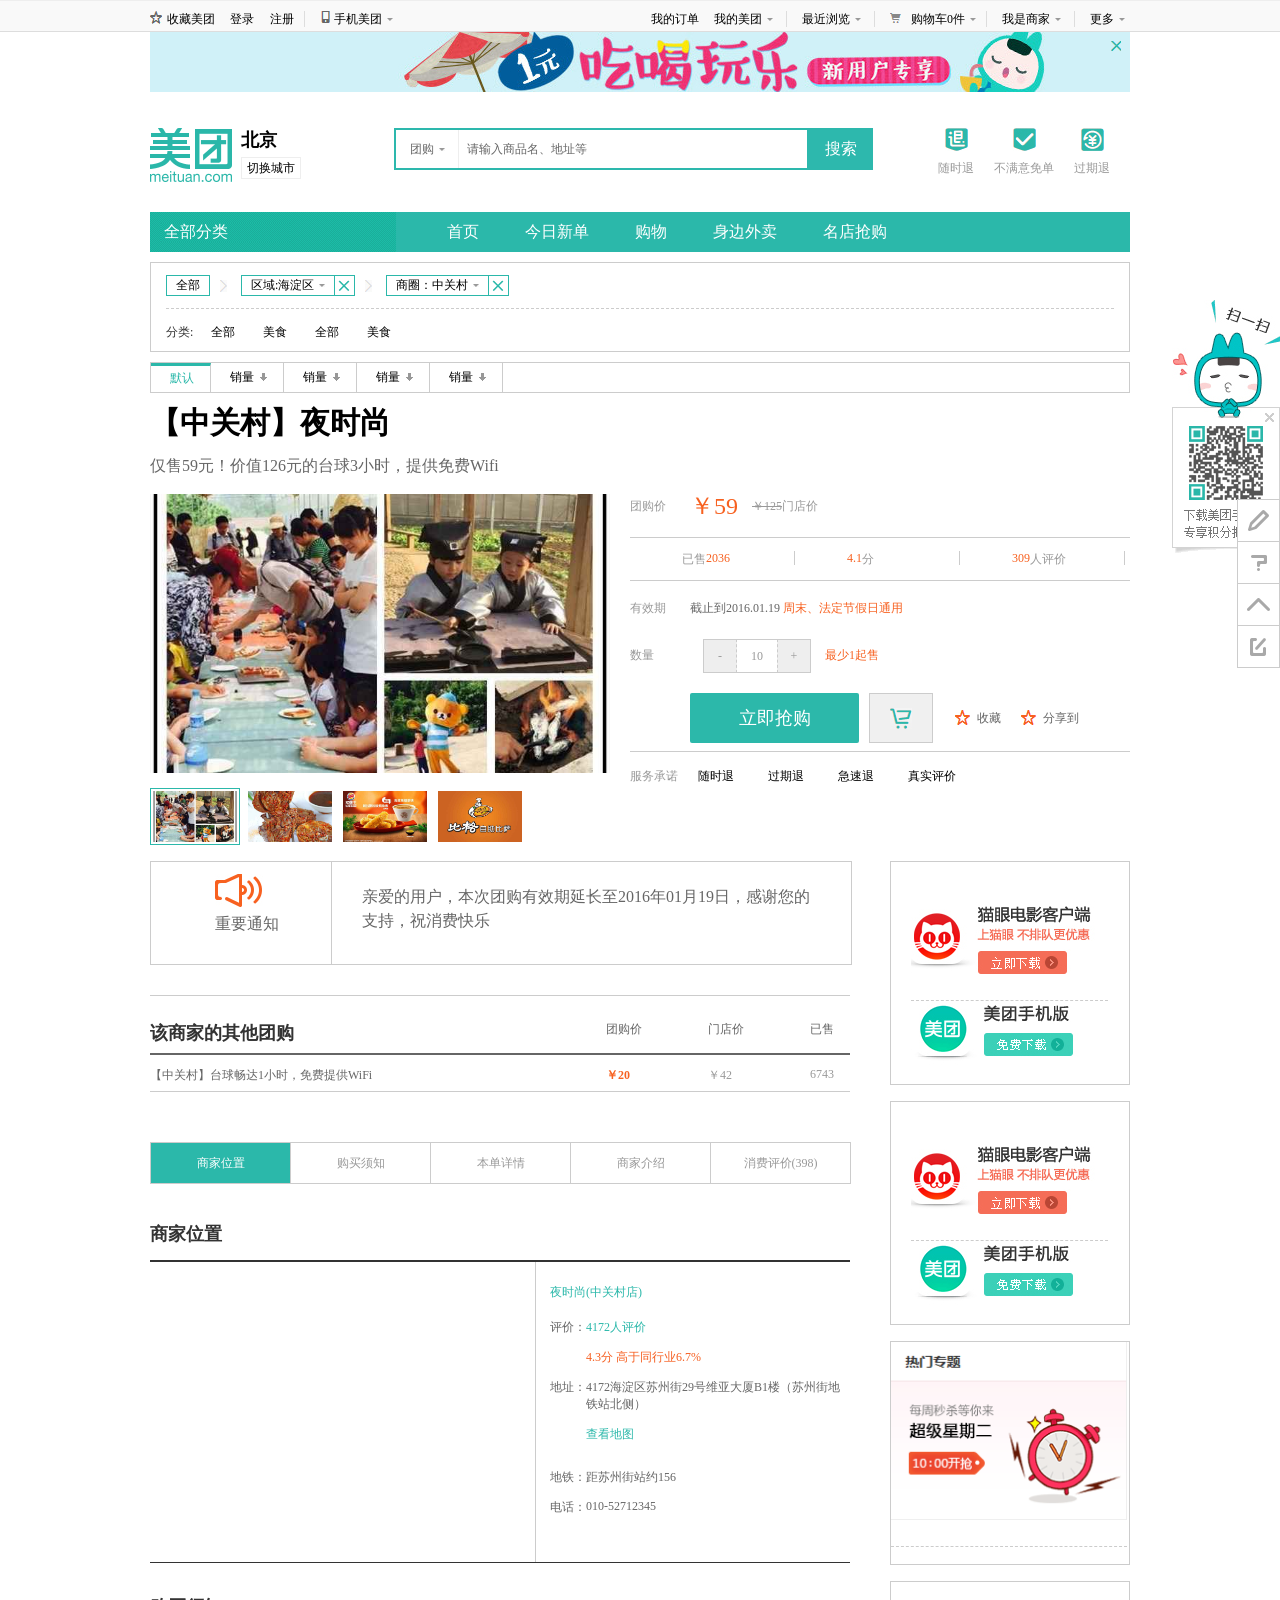
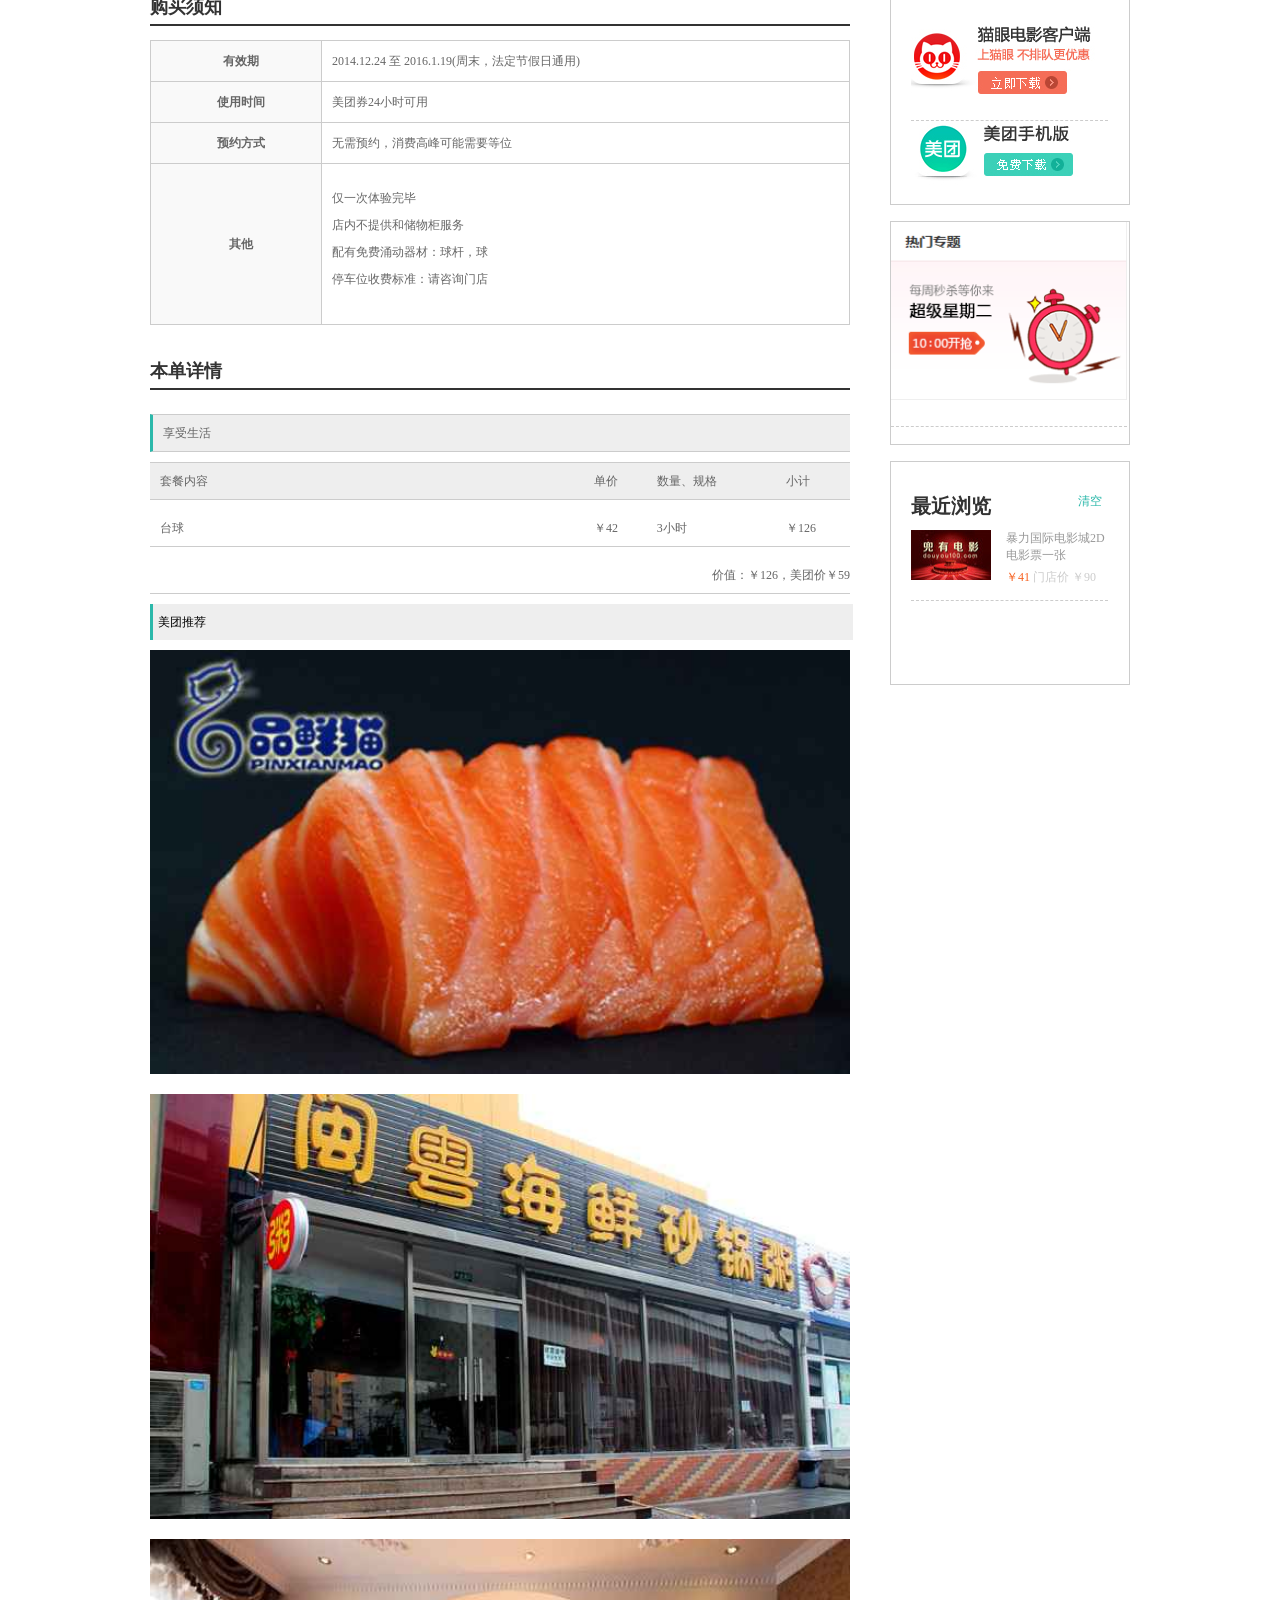
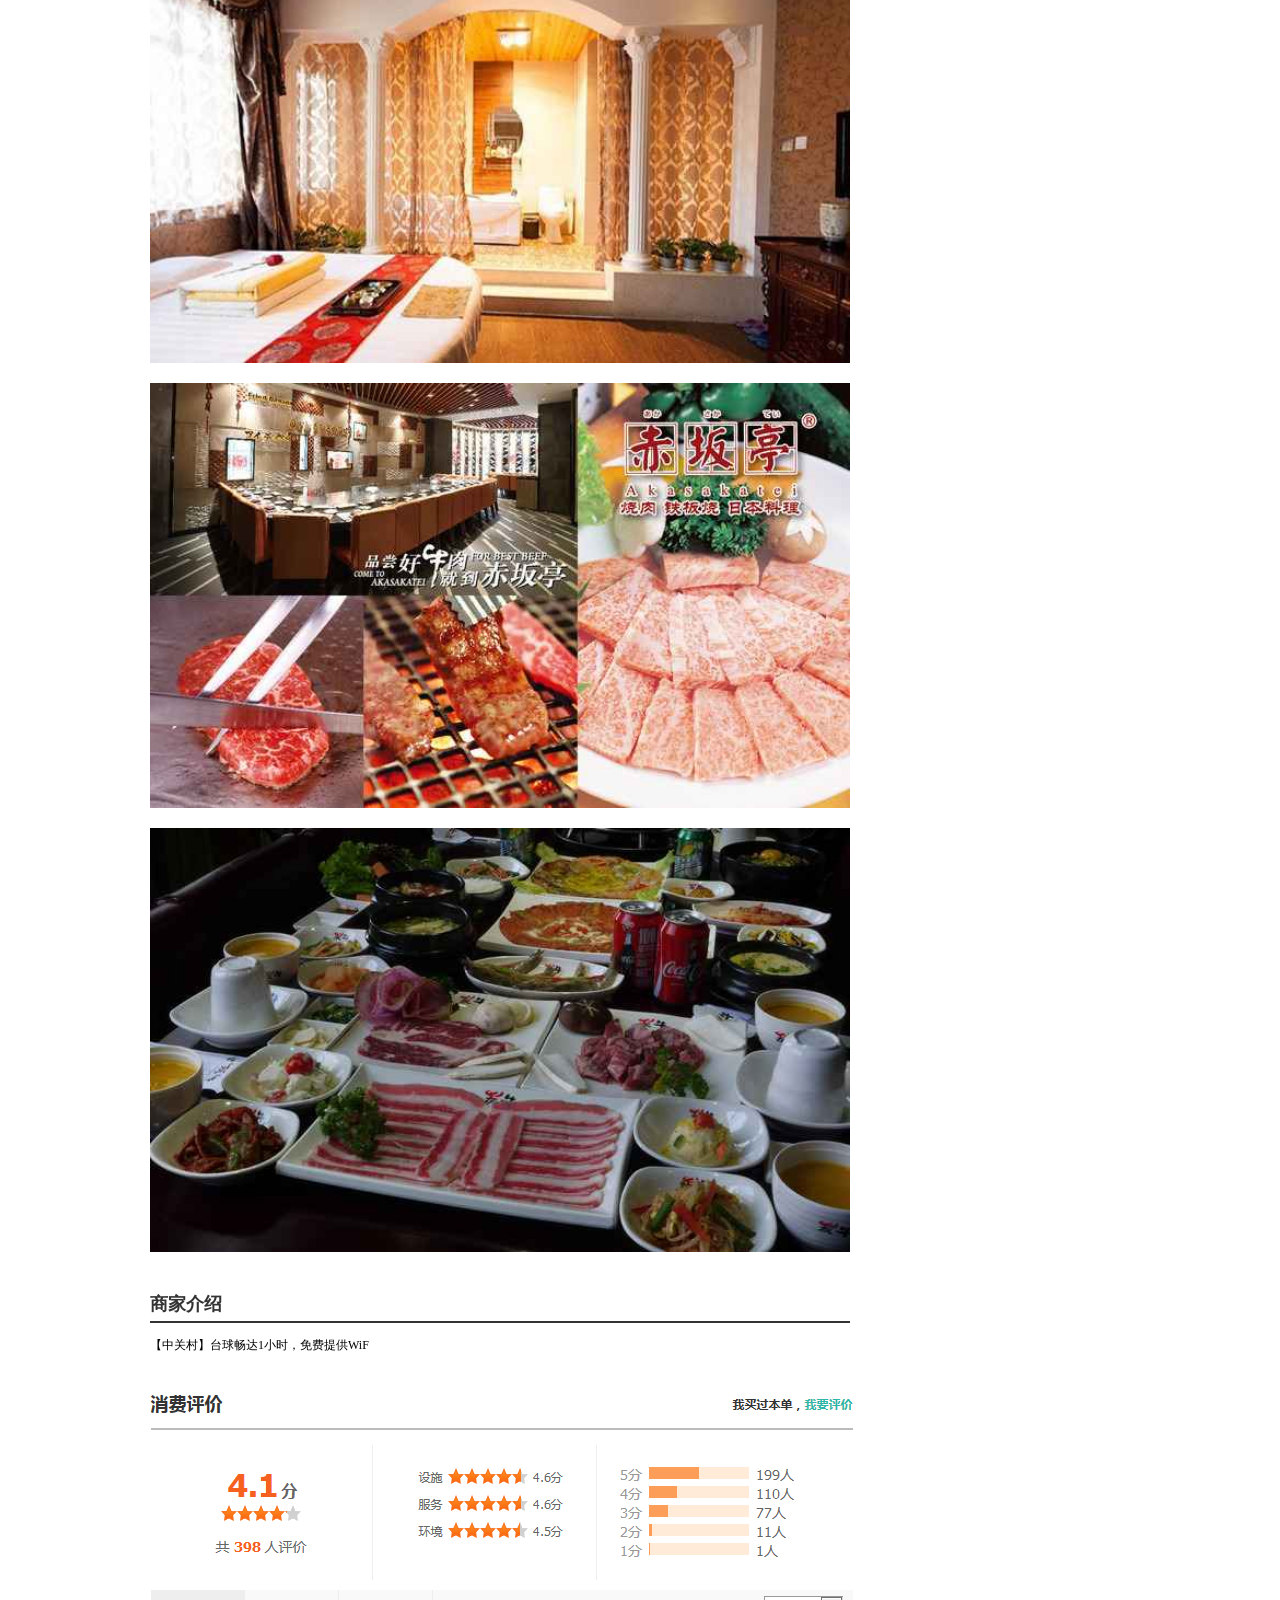
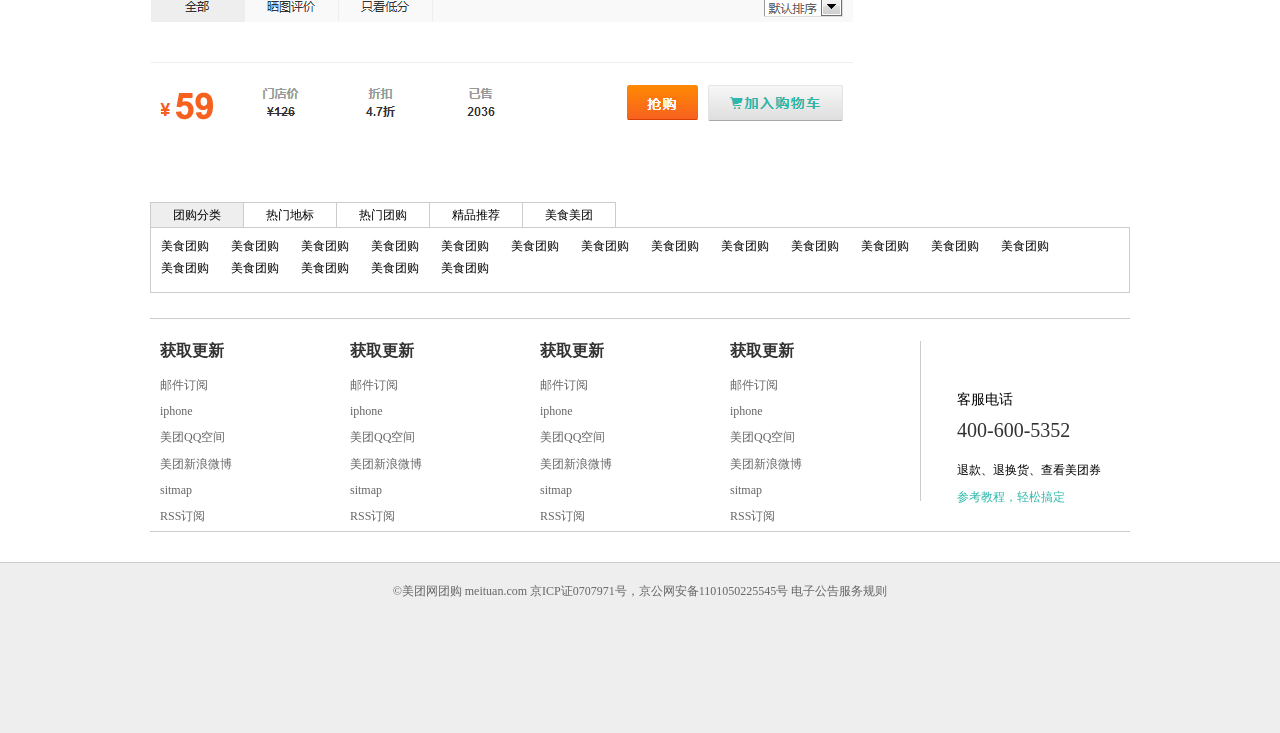
<file: meituan/detailed.html>
<!doctype html>
<html>
<head>
<meta charset="utf-8">
<title>无标题文档</title>
<link rel="stylesheet" href="css/base.css" />
<link rel="stylesheet" href="css/public.css "/>
<link rel="stylesheet" href="css/detailed.css "/>
<script src="js/base.js"></script>
<script src="js/public.js"></script>
<script src="js/detailed.js"></script>

<script>
window.onload=function(){
	meituan.public.header.headerT();
	meituan.public.header.headerM();
	meituan.detailed.tab();
	meituan.detailed.num();
	var oTop=document.getElementById('fixed_top');
	meituan.public.fixedTop(oTop,0);
	meituan.public.footer.tab();
	meituan.public.navLi();
	meituan.public.sider();
	meituan.detailed.lookTop();
	var oUp=document.getElementById('fixed_ul_Up');
	var top1=getPos(oUp).top;
	var oBarTop=document.getElementById('li3Ul');
	var top2=getPos(oBarTop).top;
	var oJlookUp=document.getElementById('j-lookUp');
	var top3=getPos(oJlookUp).top;
	
	//meituan.public.fixedTop();
	window.onscroll=window.onresize=function(){
		
		meituan.public.fixedUp(oUp,top1);
		meituan.public.fixedUp(oBarTop,top2);
		meituan.public.fixedUp(oJlookUp,top3);
		//meituan.public.fixedTop();
	}
}
</script>

</head>
 
<body>
<div class="header">
			<div class="header_t">
				<div class="header_t_cont clearfix" id="header_t_div">
					<ul class="header_t_list left" id="j-header-ul">
						<li class="header_t_list_li1"><a href="#"><b></b>收藏美团</a><div class="j_phone_Hide"></div></li>
						<li class="header_t_list_li2"><a href="#">登录</a><div class="j_phone_Hide"></div></li>
						<li class="header_t_list_li3"><a href="#">注册<i></i></a><div class="j_phone_Hide"></div></li>
						<li class="header_t_list_li4" id="j-phone">
							<a href="#"><b></b>手机美团<span class="triangle"></span></a>
							<div class="j_phone_Hide">
								<ul class="listChild_hide">
									<li><a href="#"></a></li>
									<li></li>
								</ul>
							</div>
						</li>
					</ul>
					
					<ul class="header_t_r right">
						<li class="first"><a href="#">我的订单</a><div class="j_phone_Hide"></div></li>
						<li class="header_t_list_li3">
							<a href="#">我的美团<span class="triangle"></span> <i></i></a>
							<div class="j_phone_Hide">
								<ul class="header_t_r_list1">
									<li><a href="#">我的订单</a></li>
									<li><a href="#">我的评价</a></li>
									<li><a href="#">我的收藏</a></li>
									<li><a href="#">我的积分</a></li>
									<li><a href="#">抵用券</a></li>
									<li><a href="#">美团余额</a></li>
								</ul>
							</div>
						</li>
						<li class="header_t_list_li3">
							<a href="#">最近浏览<span class="triangle"></span> <i></i></a>
							<div class="j_phone_Hide">
								<ul class="header_t_r_list2">
									
								</ul>
							</div>
						</li>
						<li class="header_t_list_li3">
							<a href="#"><b></b>购物车0件<span class="triangle"></span><i></i></a>
							
							<div class="j_phone_Hide">
								<ul class="header_t_r_list3">
								
								</ul>
							</div>
							
						</li>
	</a></li>
						<li class="header_t_list_li3">
							<a href="#">我是商家<span class="triangle"></span> <i></i></a>
							<div class="j_phone_Hide">
								<ul class="header_t_r_list4">
									<li><a href="#">登录商家中心</a></li>
									<li><a href="#">我想合作</a></li>
									<li><a href="#">手机免费开店</a></li>
								
								</ul>
							</div>
						</li>
						<li class="last"><a href="#">更多<span class="triangle"></span></a><div class="j_phone_Hide">adfdf徐晓飞股份公司打官司</div></li>
					</ul>
				</div>
			</div>
			<div class="header_m">
				<div class="header_m_img">
					<span class="header_m_close" id="header_m_close"></span>
				</div>
				<div class="header_m_cont clearfix">
					<h1 class="left">美团</h1>
						<div class="header_m_cont_l left">
							<span class="header_m_cont_l_span">北京</span><i class="header_m_cont_i">切换城市</i>
						</div>
					<div class="left clearfix" id="j-headerM-input">
							<div class="left header_m_cont_m " id="j-headerM-C">
								<span class="header_m_cont_m_spanl">团购<span class="triangle"></span></span>
								<span class="header_m_cont_m_spanr">请输入商品名、地址等</span>
							</div>
							<div class="left j_btn" id="j-headerM-B">搜索</div>
								<input type="text"  name="txt"/>
								<input type="button" name="search" value="搜索"/>
					</div>
					<div class="right">
							<ul class="header_m_cont_r_list">
								<li><i class="il"></i><b>随时退</b></li>
								<li><i class="im"></i><b>不满意免单</b></li>
								<li><i class="ir"></i><b>过期退</b></li>
							</ul>
						</div>
				</div>
			</div>
			<div class="header_b">
				<div class="nav clearfix">
					<div class="nav_l left" id="navLi">全部分类
						<div class="one_l left" id="one_l">
							<ul class="one_list" id="j_one_list">
								<li class="clearfix">
									<span class="one_list_span left">美食</span>
									<div class="right"><a href="#">自助餐</a><a href="#">代金券</a>
										<i class="icon_right" ></i>
									</div>
									<div class="bottom_b"></div>
									<div class="one_list_hide">
										<h3>美食</h3>
										<a href="#">甜点饮品</a>
										<a href="#">海鲜</a>
										<a href="#">甜点饮品</a>
										<a href="#">海鲜</a>
										<a href="#">甜点饮品</a>
										<a href="#">海鲜</a>
										<a href="#">甜点饮品</a>
										<a href="#">海鲜</a>
										<a href="#">甜点饮品</a>
										<a href="#">海鲜</a>
									</div>
									
								</li>
								<li class="clearfix"><span class="one_list_span left">酒店/客栈</span><div class="right"><a href="#">经济型酒店</a><i class="icon_right" ></i></div><div class="bottom_b"></div>
								<div class="one_list_hide">
									<h3>酒店</h3>
										<a href="#">经济型酒店</a>
										<a href="#">豪华型酒店</a>
										<a href="#">甜点饮品</a>
										<a href="#">海鲜</a>
										<a href="#">甜点饮品</a>
										<a href="#">海鲜</a>
										<a href="#">甜点饮品</a>
										<a href="#">海鲜</a>
										<a href="#">甜点饮品</a>
										<a href="#">海鲜</a>
								</div></li>
								<li class="clearfix"><span class="one_list_span left">电影/在线选座</span><div class="right"><i class="icon_right" ></i></div><div class="bottom_b"></div>
								<div class="one_list_hide">
										<h3>热映电影</h3>
										<a href="#">甜点饮品</a>
										<a href="#">海鲜</a>
										<a href="#">甜点饮品</a>
										<a href="#">海鲜</a>
										<a href="#">甜点饮品</a>
										<a href="#">海鲜</a>
										<a href="#">甜点饮品</a>
										<a href="#">海鲜</a>
										<a href="#">甜点饮品</a>
										<a href="#">海鲜</a>
								</div></li>
								<li class="clearfix"><span class="one_list_span left">美食</span><div class="right"></div><div class="bottom_b"></div></li>
								<li class="clearfix"><span class="one_list_span left">休闲娱乐</span><div class="right"><a href="#">自助餐</a><a href="#">代金券</a><i class="icon_right" ></i></div><div class="bottom_b"></div><div class="one_list_hide">3</div></li>
								<li class="clearfix"><span class="one_list_span left">美食</span><div class="right"><a href="#">自助餐</a><a href="#">代金券</a><i class="icon_right" ></i></div><div class="bottom_b"></div><div class="one_list_hide">4</div></li>
								<li class="clearfix"><span class="one_list_span left">美食</span><div class="right"><a href="#">自助餐</a><a href="#">代金券</a><i class="icon_right" ></i></div><div class="bottom_b"></div><div class="one_list_hide">55</div></li>
								<li class="clearfix"><span class="one_list_span left">购物</span><div class="right"><a href="#">自助餐</a><a href="#">代金券</a><i class="icon_right" ></i></div><div class="bottom_b"></div><div class="one_list_hide">6</div></li>
								<li class="clearfix last"><span class="one_list_span left">丽人</span><div class="right"></div><div class="bottom_b"></div></li>
								
							</ul>
						</div>
					</div>
					<ul class="nav_r right" id="nav">
						<li><a href="index.html">首页</a></li>
						<li><a href="list.html">今日新单</a></li>
						<li><a href="#">购物</a></li>
						<li><a href="#">身边外卖</a></li>
						<li><a href="#">名店抢购</a></li>
					</ul>
					
				</div>
			</div>
		</div>
		
	<div class="wrapper">
		<div class="content">
			<div class="content_list clearfix">
				<div>全部<i></i></div>
				<span class="icon_right content_list_span"></span>
				<div>区域:<span>海淀区</span><i class="triangle"></i></div><b class="liClose"></b>
				<span class="icon_right content_list_span"></span>
				<div>商圈：中关村<i class="triangle"></i><i></i></div><b class="liClose"></b>
			</div>
			<div class="content_b">
				<p>分类:</p><a href="#">全部</a><a href="#">美食</a><a href="#">全部</a><a href="#">美食</a>
			</div>
		</div>
		
		<div class="content_two">
			<ul class="two_list clearfix">
				<li class="two_list_first active">默认</li>
				<li>销量<i class="down"></i></li>
				<li>销量<i class="down"></i></li>
				<li>销量<i class="down"></i></li>
				<li>销量<i class="down"></i></li>
			</ul>
		</div>
		
		<div class="content_four clearfix">
			<h3>【中关村】夜时尚</h3>
				<p>仅售59元！价值126元的台球3小时，提供免费Wifi</p>
			<div class="left four_left">
			
				<ul class="four_big" id="four_big">
					<li class="active"><img src="images/64.jpg" /></li>
					<li><img src="images/65.jpg" /></li>
					<li><img src="images/66.jpg" /></li>
					<li><img src="images/67.jpg" /></li>
				</ul>
				<ul class="four_small clearfix" id="four_small">
					<li class="active"><img src="images/64.jpg" /></li>
					<li><img src="images/65.jpg" /></li>
					<li><img src="images/66.jpg" /></li>
					<li><img src="images/67.jpg" /></li>
				</ul>
			</div>
			<div class="right four_right">
				<div class="four_r1 clearfix">
					<span >团购价</span>
					<i class="iBig">￥59 </i>
					<span>门店价<b>￥125</b></span>
				</div>
				<ul class="four_r2 clearfix">
					<li> <span>已售</span><i>2036</i></li>
					<li> <i>4.1</i><span>分</span></li>
					<li> <i>309</i><span>人评价</span></li>
				</ul>
				<div class="four_r3 clearfix">
					<span>有效期</span>
					<strong>截止到2016.01.19 </strong>
					<i>周末、法定节假日通用</i>
				</div>
				<div class="four_r4 clearfix">
					<span>数量</span>
					<div class="right">
						<span class="spanMin" id="min">-</span>
						<span class="num" id="val">10</span>
						<span class="spanMax" id="max">+</span>
						<i>最少1起售</i>
					</div>
					
				</div>
				<div class="four_r5 clearfix">
					<div>
						<span class="buying">立即抢购</span>
						<span class="shopping"></span>
						<strong class="four_r5_strong1"><i></i>收藏</strong>
						<strong class="four_r5_strong2"><i ></i>分享到</strong>
					</div>
				</div>
				<div class="four_r6 clearfix">
					<span>服务承诺</span>
					<ul>
						<li>随时退</li>
						<li>过期退</li>
						<li>急速退</li>
						<li>真实评价</li>
					</ul>
				</div>
			</div>
		</div>
		
		
		
		
		<div class="content_three clearfix">
			<ul class="three_list left clearfix">
				<li>
					<div class="li1 clearfix">
						<div class="li1Div"><i></i><p>重要通知</p></div>
						<div class="li1Div2"><p>亲爱的用户，本次团购有效期延长至2016年01月19日，感谢您的支持，祝消费快乐</p></div>
					</div>
				</li>
				<li>
					<div class="li2">
						<div class="li2T clearfix">
							<h4>该商家的其他团购</h4>
							<span>团购价</span>
							<span>门店价</span>
							<span class="li2TLast">已售</span>
						</div>
						
						<div class="li2B clearfix">
							<p>【中关村】台球畅达1小时，免费提供WiFi</p>
							<i>￥20</i>
							<b class="li2Bb">￥42</b>
							<b>6743</b>
						</div>
					</div>
				</li>
				<li>
					<ul class="li3Ul" id="li3Ul">
						<li class="active">商家位置</li>
						<li>购买须知</li>
						<li>本单详情</li>
						<li>商家介绍</li>
						<li>消费评价(398)</li>
					</ul>
				</li>
				<li class="j_place">
					<h3 class="li4H3">商家位置</h3>
					<div class="li4Div clearfix">
						<div class="left li4L"></div>
						<div class="right li4R">
							<p>夜时尚(中关村店)</p>
							<div class="li4RDiv1 clearfix">
								<span>评价：</span>
								<b>4172人评价</b>
								<em>4.3分 高于同行业6.7%</em>
							</div>
							<div class="li4RDiv2 clearfix">
								<span>地址：</span>
								<b>4172海淀区苏州街29号维亚大厦B1楼（苏州街地铁站北侧）</b>
								<em><a href="#">查看地图 </a></em>
							</div>
							<div class="li4RDiv3 clearfix">
								<span>地铁：</span>
								<b>距苏州街站约156</b>
							</div>
							<div class="li4RDiv4 clearfix">
								<span>电话：</span>
								<b>010-52712345</b>
							</div>
						</div>
					</div>
				</li>
				<li class="j_place">
					<div class="li5">
						<h3>购买须知</h3>
						<table>
							<tr>
								<td class="tdL">有效期</td>
								<td>2014.12.24 至 2016.1.19(周末，法定节假日通用)</td>
							</tr>
							<tr>
								<td class="tdL">使用时间</td>
								<td>美团券24小时可用</td>
							</tr>
							<tr>
								<td class="tdL">预约方式</td>
								<td>无需预约，消费高峰可能需要等位</td>
							</tr>
							<tr>
								<td class="tdL">其他</td>
								<td class="tdLast">
									<p>仅一次体验完毕</p> 
									<p>店内不提供和储物柜服务</p>
									<p>配有免费涌动器材：球杆，球</p>
									<p>停车位收费标准：请咨询门店</p>
								</td>
							</tr>
						</table>
					</div>
					
				</li>
				<li class="j_place">
					<div class="li6">
						<h3>本单详情</h3>
						<table >
							<tr cellspacing="10"  cellpadding="10">
								<td colspan="4" class="tbBg tbBorder">享受生活</td>
							</tr>
							<tr>
								<td class="tbBg tdW">套餐内容</td>
								<td class="tbBg ">单价</td>
								<td class="tbBg ">数量、规格</td>
								<td class="tbBg ">小计</td>
							</tr>
							<tr class="trBorder">
								<td>台球</td>
								<td>￥42</td>
								<td>3小时</td>
								<td>￥126</td>
								
							</tr>
							<tr class="trBorder">
								<td colspan="4" class="li6tdLast">价值：￥126，美团价￥59</td>
							</tr>
						</table>
					</div>
				</li>
				<li >
					<div class="li7">
						<h3>美团推荐</h3>
						<ul>
							<li><img src="images/62.jpg" /></li>
							<li><img src="images/61.jpg" /></li>
							<li><img src="images/45.jpg" /></li>
							<li><img src="images/46.jpg" /></li>
							<li><img src="images/47.jpg" /></li>
						</ul>
					</div>
				</li>
				<li class="j_place">
					<div class="li6 li8">
						<h3>商家介绍</h3>
						<div>【中关村】台球畅达1小时，免费提供WiF</div>
					</div>
				</li>
				<li class="j_place">
					<div class="li9">
						<img src="images/4.png" />
					</div>
				</li>
				
						
			</ul>
			<div class="content_three right">
				<ul class="content_three_list">
					<li><img src="images/31.jpg"></li>
					<li class="content_three_list_last"><img src="images/33.jpg"></li>
				</ul>
				<ul class="content_three_list">
					<li><img src="images/31.jpg"></li>
					<li class="content_three_list_last"><img src="images/33.jpg"></li>
				</ul>
				<ul class="content_three_list content_three_list2">
					<li class="three_list2">
						<img src="images/5.png" />
					</li>
				</ul>
				<ul class="content_three_list">
					<li><img src="images/31.jpg"></li>
					<li class="content_three_list_last"><img src="images/33.jpg"></li>
				</ul>
				<ul class="content_three_list content_three_list2">
					<li class="three_list2"><img src="images/5.png"></li>
					
				</ul>
				<ul class="content_three_list" id="j-lookUp">
					<li class="three_lilast three_lilast1">
						<div class="clearfix">
							<strong class="left three_spanL">最近浏览</strong>
							<span class="right three_spanR">清空</span>
						</div>
						
						<div class="three_div clearfix">
							<div class="three_div1 left"><img src="images/51.jpg" /></div>
							<div class="three_div2 right">
								<p>暴力国际电影城2D电影票一张</p>
								<i>￥41</i>
								<em>门店价 ￥90</em>
							</div>
						</div>
					</li>
				</ul>
			</div>
		</div>
	</div>
	
	
	
		<div class="footer"> 
			<div class="footer_main">
				<ul class="footer_t clearfix" id="footer_btn">
					<li class="active">团购分类</li>
					<li>热门地标</li>
					<li>热门团购</li>
					<li>精品推荐</li>
					<li>美食美团</li>
					
				</ul>
				<ul class="footer_c clearfix" id="footer_cont">
					<li class="active"><a href="#">美食团购</a><a href="#">美食团购</a><a href="#">美食团购</a><a href="#">美食团购</a><a href="#">美食团购</a><a href="#">美食团购</a><a href="#">美食团购</a><a href="#">美食团购</a><a href="#">美食团购</a><a href="#">美食团购</a><a href="#">美食团购</a><a href="#">美食团购</a><a href="#">美食团购</a><a href="#">美食团购</a><a href="#">美食团购</a><a href="#">美食团购</a><a href="#">美食团购</a><a href="#">美食团购</a></li>
					<li><a href="#">电影团购</a><a href="#">电影团购</a><a href="#">电影团购</a><a href="#">电影团购</a><a href="#">电影团购</a><a href="#">电影团购</a><a href="#">电影团购</a><a href="#">电影团购</a><a href="#">电影团购</a></li>
					<li><a href="#">休闲娱乐团购</a><a href="#">休闲娱乐团购</a><a href="#">休闲娱乐团购</a><a href="#">休闲娱乐团购</a><a href="#">休闲娱乐团购</a><a href="#">休闲娱乐团购</a><a href="#">休闲娱乐团购</a><a href="#">休闲娱乐团购</a><a href="#">休闲娱乐团购</a></li>
					<li><a href="#">购物团购</a><a href="#">购物团购</a><a href="#">购物团购</a><a href="#">休闲娱乐团购</a><a href="#">购物团购</a><a href="#">休闲娱乐团购</a><a href="#">购物团购</a><a href="#">购物团购</a><a href="#">购物团购</a></li>
					<li><a href="#">丽人团购</a><a href="#">休闲娱乐团购</a><a href="#">丽人团购</a><a href="#">休闲娱乐团购</a><a href="#">丽人团购</a><a href="#">休闲娱乐团购</a><a href="#">丽人团购</a><a href="#">休闲娱乐团购</a><a href="#">丽人团购</a></li>
					
				</ul>
			</div>
			<div class="footer_middle clearfix">
				<dl>
					<dt>获取更新</dt>
					<dd><a href="#">邮件订阅</a></dd>
					<dd><a href="#">iphone</a></dd>
					<dd><a href="#">美团QQ空间</a></dd>
					<dd><a href="#">美团新浪微博</a></dd>
					<dd><a href="#">sitmap</a></dd>
					<dd><a href="#">RSS订阅</a></dd>
				</dl>
				<dl>
					<dt>获取更新</dt>
					<dd><a href="#">邮件订阅</a></dd>
					<dd><a href="#">iphone</a></dd>
					<dd><a href="#">美团QQ空间</a></dd>
					<dd><a href="#">美团新浪微博</a></dd>
					<dd><a href="#">sitmap</a></dd>
					<dd><a href="#">RSS订阅</a></dd>
				</dl>
				<dl>
					<dt>获取更新</dt>
					<dd><a href="#">邮件订阅</a></dd>
					<dd><a href="#">iphone</a></dd>
					<dd><a href="#">美团QQ空间</a></dd>
					<dd><a href="#">美团新浪微博</a></dd>
					<dd><a href="#">sitmap</a></dd>
					<dd><a href="#">RSS订阅</a></dd>
				</dl>
				<dl>
					<dt>获取更新</dt>
					<dd><a href="#">邮件订阅</a></dd>
					<dd><a href="#">iphone</a></dd>
					<dd><a href="#">美团QQ空间</a></dd>
					<dd><a href="#">美团新浪微博</a></dd>
					<dd><a href="#">sitmap</a></dd>
					<dd><a href="#">RSS订阅</a></dd>
				</dl>
				
				<div class="left footer_middle_r">
					<div>
						<p  class="footer_m_p1">客服电话</p>
						<p  class="footer_m_p2">400-600-5352</p>
					</div>
					<div class="footer_m_r2">
						<p>退款、退换货、查看美团券</p>
						<a href="#">参考教程，轻松搞定</a>
						
					</div>
				</div>
				
			</div>
			
			<div class="footer_bottom">
				<span>&copy;美团网团购 meituan.com 京ICP证0707971号，京公网安备1101050225545号 电子公告服务规则</span>
			</div>
			
		</div>
	
	<div class="position_right" id="fixed_ul_Up"><i class="close" id="close"></i></div>
	
	<ul class="fixed" >
		<li class="fixed_right1">
			<i></i>
			<p>回到顶部</p>
		</li>
		<li class="fixed_right2"><i></i>
			<p>回到顶部</p>
		</li>
		<li class="fixed_right3" id="fixed_top"><i></i><p>回到顶部</p></li>
		<li class="fixed_right4"><i></i><p>回到顶部</p></li>
	</ul>
</body>
</html>
</file>
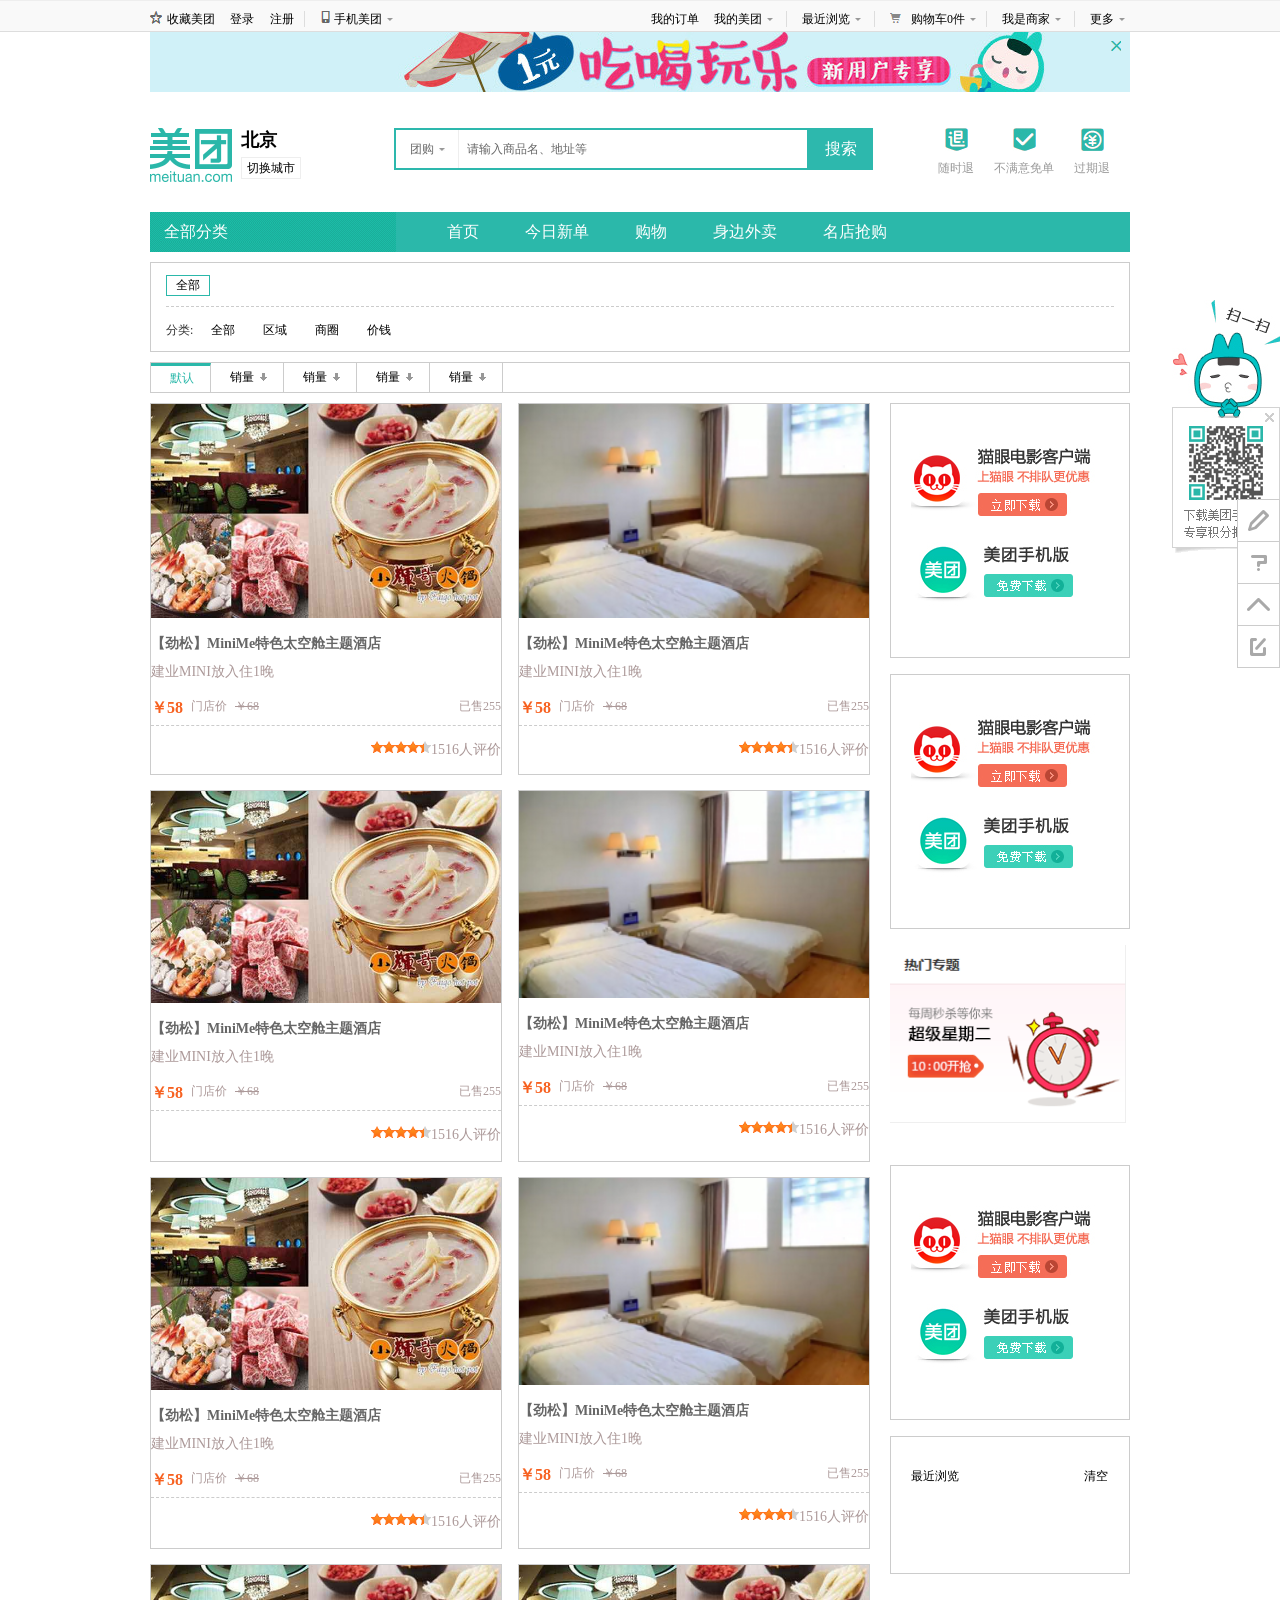
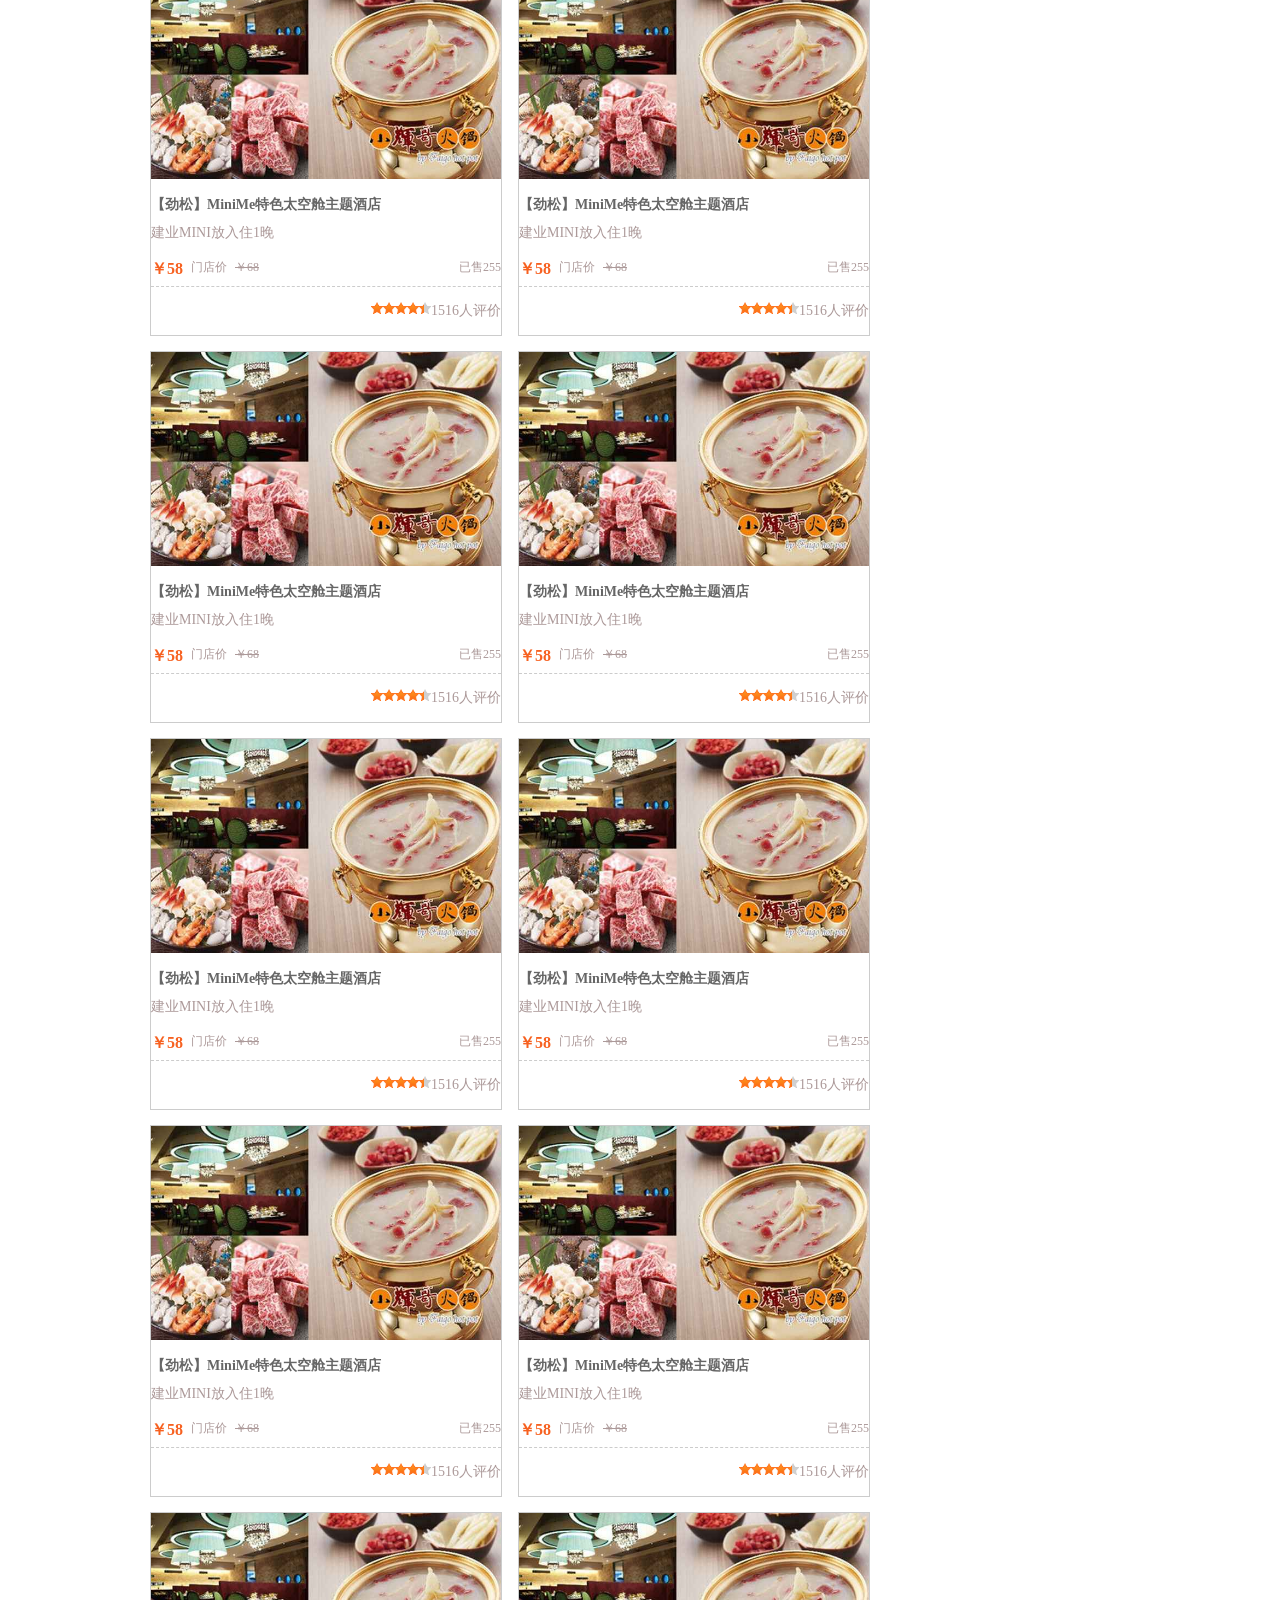
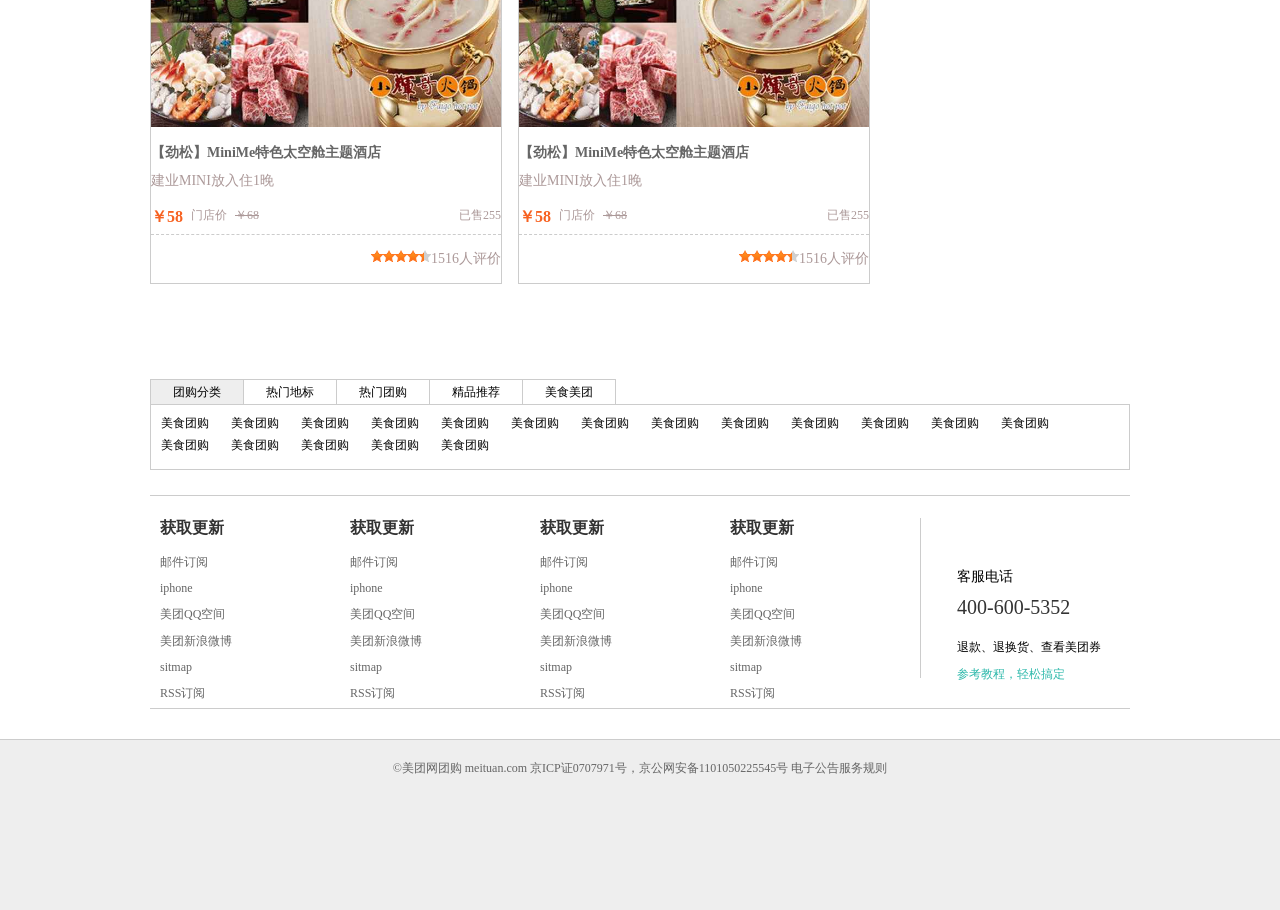
<file: meituan/list.html>
<!doctype html>
<html>
<head>
<meta charset="utf-8">
<title>无标题文档</title>
<link rel="stylesheet" href="css/base.css" />
<link rel="stylesheet" href="css/public.css "/>
<link rel="stylesheet" href="css/list.css "/>
<script src="js/base.js"></script>
<script src="js/move.js"></script>
<script src="js/public.js"></script>
<script src="js/list.js"></script>

<script>
window.onload=function(){

	meituan.public.header.headerT();
	meituan.public.header.headerM();
	meituan.list.add();
	meituan.public.footer.tab();
	meituan.public.navLi();
	meituan.public.sider();
	var oUp=document.getElementById('fixed_ul_Up');
	var top1=getPos(oUp).top;
	var oUp2=document.getElementById('fixed_top');
	
	meituan.public.fixedTop(oUp2,0);
	var oJlookUp=document.getElementById('j-lookUp');
	var top3=getPos(oJlookUp).top;
	window.onscroll=window.onresize=function(){
		
		meituan.public.fixedUp(oUp,top1);
		meituan.public.fixedUp(oJlookUp,top3);
	};
	meituan.list.onload();
	meituan.list.hostory();
}
</script>
</head>

<body>
<div class="header">
			<div class="header_t">
				<div class="header_t_cont clearfix" id="header_t_div">
					<ul class="header_t_list left" id="j-header-ul">
						<li class="header_t_list_li1"><a href="#"><b></b>收藏美团</a><div class="j_phone_Hide"></div></li>
						<li class="header_t_list_li2"><a href="#">登录</a><div class="j_phone_Hide"></div></li>
						<li class="header_t_list_li3"><a href="#">注册<i></i></a><div class="j_phone_Hide"></div></li>
						<li class="header_t_list_li4" id="j-phone">
							<a href="#"><b></b>手机美团<span class="triangle"></span></a>
							<div class="j_phone_Hide">
								<ul class="listChild_hide">
									<li><a href="#"></a></li>
									<li></li>
								</ul>
							</div>
						</li>
					</ul>
					
					<ul class="header_t_r right">
						<li class="first"><a href="#">我的订单</a><div class="j_phone_Hide"></div></li>
						<li class="header_t_list_li3">
							<a href="#">我的美团<span class="triangle"></span> <i></i></a>
							<div class="j_phone_Hide">
								<ul class="header_t_r_list1">
									<li><a href="#">我的订单</a></li>
									<li><a href="#">我的评价</a></li>
									<li><a href="#">我的收藏</a></li>
									<li><a href="#">我的积分</a></li>
									<li><a href="#">抵用券</a></li>
									<li><a href="#">美团余额</a></li>
								</ul>
							</div>
						</li>
						<li class="header_t_list_li3">
							<a href="#">最近浏览<span class="triangle"></span> <i></i></a>
							<div class="j_phone_Hide">
								<ul class="header_t_r_list2">
									
								</ul>
							</div>
						</li>
						<li class="header_t_list_li3">
							<a href="#"><b></b>购物车0件<span class="triangle"></span><i></i></a>
							
							<div class="j_phone_Hide">
								<ul class="header_t_r_list3">
								
								</ul>
							</div>
							
						</li>
	</a></li>
						<li class="header_t_list_li3">
							<a href="#">我是商家<span class="triangle"></span> <i></i></a>
							<div class="j_phone_Hide">
								<ul class="header_t_r_list4">
									<li><a href="#">登录商家中心</a></li>
									<li><a href="#">我想合作</a></li>
									<li><a href="#">手机免费开店</a></li>
								
								</ul>
							</div>
						</li>
						<li class="last"><a href="#">更多<span class="triangle"></span></a><div class="j_phone_Hide">adfdf徐晓飞股份公司打官司</div></li>
					</ul>
				</div>
			</div>
			<div class="header_m">
				<div class="header_m_img">
					<span class="header_m_close" id="header_m_close"></span>
				</div>
				<div class="header_m_cont clearfix">
					<h1 class="left">美团</h1>
						<div class="header_m_cont_l left">
							<span class="header_m_cont_l_span">北京</span><i class="header_m_cont_i">切换城市</i>
						</div>
					<div class="left clearfix" id="j-headerM-input">
							<div class="left header_m_cont_m " id="j-headerM-C">
								<span class="header_m_cont_m_spanl">团购<span class="triangle"></span></span>
								<span class="header_m_cont_m_spanr">请输入商品名、地址等</span>
							</div>
							<div class="left j_btn" id="j-headerM-B">搜索</div>
								<input type="text"  name="txt"/>
								<input type="button" name="search" value="搜索"/>
					</div>
					<div class="right">
							<ul class="header_m_cont_r_list">
								<li><i class="il"></i><b>随时退</b></li>
								<li><i class="im"></i><b>不满意免单</b></li>
								<li><i class="ir"></i><b>过期退</b></li>
							</ul>
						</div>
				</div>
			</div>
			<div class="header_b">
				<div class="nav clearfix">
					<div class="nav_l left" id="navLi">全部分类
						<div class="one_l left" id="one_l">
							<ul class="one_list" id="j_one_list">
								<li class="clearfix">
									<span class="one_list_span left">美食</span>
									<div class="right"><a href="#">自助餐</a><a href="#">代金券</a>
										<i class="icon_right" ></i>
									</div>
									<div class="bottom_b"></div>
									<div class="one_list_hide">
										<h3>美食</h3>
										<a href="#">甜点饮品</a>
										<a href="#">海鲜</a>
										<a href="#">甜点饮品</a>
										<a href="#">海鲜</a>
										<a href="#">甜点饮品</a>
										<a href="#">海鲜</a>
										<a href="#">甜点饮品</a>
										<a href="#">海鲜</a>
										<a href="#">甜点饮品</a>
										<a href="#">海鲜</a>
									</div>
									
								</li>
								<li class="clearfix"><span class="one_list_span left">酒店/客栈</span><div class="right"><a href="#">经济型酒店</a><i class="icon_right" ></i></div><div class="bottom_b"></div>
								<div class="one_list_hide">
									<h3>酒店</h3>
										<a href="#">经济型酒店</a>
										<a href="#">豪华型酒店</a>
										<a href="#">甜点饮品</a>
										<a href="#">海鲜</a>
										<a href="#">甜点饮品</a>
										<a href="#">海鲜</a>
										<a href="#">甜点饮品</a>
										<a href="#">海鲜</a>
										<a href="#">甜点饮品</a>
										<a href="#">海鲜</a>
								</div></li>
								<li class="clearfix"><span class="one_list_span left">电影/在线选座</span><div class="right"><i class="icon_right" ></i></div><div class="bottom_b"></div>
								<div class="one_list_hide">
										<h3>热映电影</h3>
										<a href="#">甜点饮品</a>
										<a href="#">海鲜</a>
										<a href="#">甜点饮品</a>
										<a href="#">海鲜</a>
										<a href="#">甜点饮品</a>
										<a href="#">海鲜</a>
										<a href="#">甜点饮品</a>
										<a href="#">海鲜</a>
										<a href="#">甜点饮品</a>
										<a href="#">海鲜</a>
								</div></li>
								<li class="clearfix"><span class="one_list_span left">美食</span><div class="right"></div><div class="bottom_b"></div></li>
								<li class="clearfix"><span class="one_list_span left">休闲娱乐</span><div class="right"><a href="#">自助餐</a><a href="#">代金券</a><i class="icon_right" ></i></div><div class="bottom_b"></div><div class="one_list_hide">3</div></li>
								<li class="clearfix"><span class="one_list_span left">美食</span><div class="right"><a href="#">自助餐</a><a href="#">代金券</a><i class="icon_right" ></i></div><div class="bottom_b"></div><div class="one_list_hide">4</div></li>
								<li class="clearfix"><span class="one_list_span left">美食</span><div class="right"><a href="#">自助餐</a><a href="#">代金券</a><i class="icon_right" ></i></div><div class="bottom_b"></div><div class="one_list_hide">55</div></li>
								<li class="clearfix"><span class="one_list_span left">购物</span><div class="right"><a href="#">自助餐</a><a href="#">代金券</a><i class="icon_right" ></i></div><div class="bottom_b"></div><div class="one_list_hide">6</div></li>
								<li class="clearfix last"><span class="one_list_span left">丽人</span><div class="right"></div><div class="bottom_b"></div></li>
								
							</ul>
						</div>
					</div>
					<ul class="nav_r right" id="nav">
						<li><a href="index.html">首页</a></li>
						<li><a href="list.html">今日新单</a></li>
						<li><a href="#">购物</a></li>
						<li><a href="#">身边外卖</a></li>
						<li><a href="#">名店抢购</a></li>
					</ul>
					
				</div>
			</div>
		</div>
		
	<div class="wrapper">
		<div class="content">
			<div class="content_list clearfix" id="content_list_cont">
				<div class="bor_green">全部<i></i></div>
				
				<!--<div class="content_addChild">
					<span class="icon_right content_list_span"></span>
					<div class="bor_green">区域:<span>海淀区</span><i class="triangle"></i>
						<div class="address">
							<a href="#">东城区</a>
							<a href="#">西城区</a>
							<a href="#">石景山区</a>
							<a href="#">昌平区</a>
							<a href="#">朝阳区</a>
						</div>
					</div><b class="liClose"></b>
				</div>
				<div class="content_addChild">
					<span class="icon_right content_list_span"></span>
					<div class="bor_green">商圈：中关村<i class="triangle"></i><i></i></div><b class="liClose"></b>
				</div>-->
				
			</div>
			<div class="content_b">
				<p>分类:</p><a href="#" id="content_btn1">全部</a><a href="#" id="content_btn2">区域</a><a href="#" id="content_btn3">商圈</a><a href="#" id="content_btn4">价钱</a>
			</div>
		</div>
		
		<div class="content_two">
			<ul class="two_list clearfix">
				<li class="two_list_first active">默认</li>
				<li>销量<i class="down"></i></li>
				<li>销量<i class="down"></i></li>
				<li>销量<i class="down"></i></li>
				<li>销量<i class="down"></i></li>
			</ul>
		</div>
		
		<div class="content_three clearfix">
			<ul class="list left clearfix" id="three_UL">
				<li>
					<a href="detailed.html">
						<img src="images/22.jpg">
					<h2 class="list_h2">【劲松】MiniMe特色太空舱主题酒店</h2>
					<h4 class="list_h4">建业MINI放入住1晚</h4>
					<div class="main clearfix">
					<strong class="list_strong">￥58</strong>
					<span class="list_lspan">门店价</span>
					<i class="list_i">￥68</i>
					<span class="list_rspan">已售255</span>
					</div><div class="mainlast clearfix">
						<img src="images/27.png">
						<b class="list_b">1516人评价</b>
					</div>
					</a>
				</li>
				<li>
					<a href="#">
						<img src="images/25.jpg">
					<h2 class="list_h2">【劲松】MiniMe特色太空舱主题酒店</h2>
					<h4 class="list_h4">建业MINI放入住1晚</h4>
					<div class="main clearfix">
					<strong class="list_strong">￥58</strong>
					<span class="list_lspan">门店价</span>
					<i class="list_i">￥68</i>
					<span class="list_rspan">已售255</span>
					</div><div class="mainlast clearfix">
						<img src="images/27.png">
						<b class="list_b">1516人评价</b>
					</div>
					</a>
				</li>
				<li>
					<img src="images/22.jpg">
					<h2 class="list_h2">【劲松】MiniMe特色太空舱主题酒店</h2>
					<h4 class="list_h4">建业MINI放入住1晚</h4>
					<div class="main clearfix">
					<strong class="list_strong">￥58</strong>
					<span class="list_lspan">门店价</span>
					<i class="list_i">￥68</i>
					<span class="list_rspan">已售255</span>
					</div><div class="mainlast clearfix">
						<img src="images/27.png">
						<b class="list_b">1516人评价</b>
					</div>
				</li>
				<li>
					<img src="images/25.jpg">
					<h2 class="list_h2">【劲松】MiniMe特色太空舱主题酒店</h2>
					<h4 class="list_h4">建业MINI放入住1晚</h4>
					<div class="main clearfix">
					<strong class="list_strong">￥58</strong>
					<span class="list_lspan">门店价</span>
					<i class="list_i">￥68</i>
					<span class="list_rspan">已售255</span>
					</div><div class="mainlast clearfix">
						<img src="images/27.png">
						<b class="list_b">1516人评价</b>
					</div>
				</li>
				<li>
					<img src="images/22.jpg">
					<h2 class="list_h2">【劲松】MiniMe特色太空舱主题酒店</h2>
					<h4 class="list_h4">建业MINI放入住1晚</h4>
					<div class="main clearfix">
					<strong class="list_strong">￥58</strong>
					<span class="list_lspan">门店价</span>
					<i class="list_i">￥68</i>
					<span class="list_rspan">已售255</span>
					</div><div class="mainlast clearfix">
						<img src="images/27.png">
						<b class="list_b">1516人评价</b>
					</div>
				</li>
				<li>
					<img src="images/25.jpg">
					<h2 class="list_h2">【劲松】MiniMe特色太空舱主题酒店</h2>
					<h4 class="list_h4">建业MINI放入住1晚</h4>
					<div class="main clearfix">
					<strong class="list_strong">￥58</strong>
					<span class="list_lspan">门店价</span>
					<i class="list_i">￥68</i>
					<span class="list_rspan">已售255</span>
					</div><div class="mainlast clearfix">
						<img src="images/27.png">
						<b class="list_b">1516人评价</b>
					</div>
				</li>
						
			</ul>
			<div class="content_three right">
				<ul class="content_three_list">
					<li><img src="images/31.jpg"></li>
					<li class="content_three_list_last"><img src="images/33.jpg"></li>
				</ul>
				<ul class="content_three_list">
					<li><img src="images/31.jpg"></li>
					<li class="content_three_list_last"><img src="images/33.jpg"></li>
				</ul>
				<ul class="content_three_list content_three_list2">
					<li class="three_list2">
						<img src="images/5.png" />
					</li>
				</ul>
				<ul class="content_three_list">
					<li><img src="images/31.jpg"></li>
					<li class="content_three_list_last"><img src="images/33.jpg"></li>
				</ul>
				
				<ul class="content_three_list" id="j-lookUp">
					<li class="three_lilast three_lilast1">
						<div class="clearfix">
							<strong class="left three_spanL">最近浏览</strong>
							<span class="right three_spanR">清空</span>
						</div>
						
						<div class="three_div clearfix">
							
							<ul id="history_ul">
								
							</ul>
							
						</div>
					</li>
				</ul>
				
			</div>
		</div>
	</div>
	
		<div class="footer"> 
			<div class="footer_main clearfix">
				<ul class="footer_t clearfix" id="footer_btn">
					<li class="active">团购分类</li>
					<li>热门地标</li>
					<li>热门团购</li>
					<li>精品推荐</li>
					<li>美食美团</li>
					
				</ul>
				<ul class="footer_c clearfix" id="footer_cont">
					<li class="active"><a href="#">美食团购</a><a href="#">美食团购</a><a href="#">美食团购</a><a href="#">美食团购</a><a href="#">美食团购</a><a href="#">美食团购</a><a href="#">美食团购</a><a href="#">美食团购</a><a href="#">美食团购</a><a href="#">美食团购</a><a href="#">美食团购</a><a href="#">美食团购</a><a href="#">美食团购</a><a href="#">美食团购</a><a href="#">美食团购</a><a href="#">美食团购</a><a href="#">美食团购</a><a href="#">美食团购</a></li>
					<li><a href="#">电影团购</a><a href="#">电影团购</a><a href="#">电影团购</a><a href="#">电影团购</a><a href="#">电影团购</a><a href="#">电影团购</a><a href="#">电影团购</a><a href="#">电影团购</a><a href="#">电影团购</a></li>
					<li><a href="#">休闲娱乐团购</a><a href="#">休闲娱乐团购</a><a href="#">休闲娱乐团购</a><a href="#">休闲娱乐团购</a><a href="#">休闲娱乐团购</a><a href="#">休闲娱乐团购</a><a href="#">休闲娱乐团购</a><a href="#">休闲娱乐团购</a><a href="#">休闲娱乐团购</a></li>
					<li><a href="#">购物团购</a><a href="#">购物团购</a><a href="#">购物团购</a><a href="#">休闲娱乐团购</a><a href="#">购物团购</a><a href="#">休闲娱乐团购</a><a href="#">购物团购</a><a href="#">购物团购</a><a href="#">购物团购</a></li>
					<li><a href="#">丽人团购</a><a href="#">休闲娱乐团购</a><a href="#">丽人团购</a><a href="#">休闲娱乐团购</a><a href="#">丽人团购</a><a href="#">休闲娱乐团购</a><a href="#">丽人团购</a><a href="#">休闲娱乐团购</a><a href="#">丽人团购</a></li>
					
				</ul>
			</div>
			<div class="footer_middle clearfix">
				<dl>
					<dt>获取更新</dt>
					<dd><a href="#">邮件订阅</a></dd>
					<dd><a href="#">iphone</a></dd>
					<dd><a href="#">美团QQ空间</a></dd>
					<dd><a href="#">美团新浪微博</a></dd>
					<dd><a href="#">sitmap</a></dd>
					<dd><a href="#">RSS订阅</a></dd>
				</dl>
				<dl>
					<dt>获取更新</dt>
					<dd><a href="#">邮件订阅</a></dd>
					<dd><a href="#">iphone</a></dd>
					<dd><a href="#">美团QQ空间</a></dd>
					<dd><a href="#">美团新浪微博</a></dd>
					<dd><a href="#">sitmap</a></dd>
					<dd><a href="#">RSS订阅</a></dd>
				</dl>
				<dl>
					<dt>获取更新</dt>
					<dd><a href="#">邮件订阅</a></dd>
					<dd><a href="#">iphone</a></dd>
					<dd><a href="#">美团QQ空间</a></dd>
					<dd><a href="#">美团新浪微博</a></dd>
					<dd><a href="#">sitmap</a></dd>
					<dd><a href="#">RSS订阅</a></dd>
				</dl>
				<dl>
					<dt>获取更新</dt>
					<dd><a href="#">邮件订阅</a></dd>
					<dd><a href="#">iphone</a></dd>
					<dd><a href="#">美团QQ空间</a></dd>
					<dd><a href="#">美团新浪微博</a></dd>
					<dd><a href="#">sitmap</a></dd>
					<dd><a href="#">RSS订阅</a></dd>
				</dl>
				
				<div class="left footer_middle_r">
					<div>
						<p  class="footer_m_p1">客服电话</p>
						<p  class="footer_m_p2">400-600-5352</p>
					</div>
					<div class="footer_m_r2">
						<p>退款、退换货、查看美团券</p>
						<a href="#">参考教程，轻松搞定</a>
						
					</div>
				</div>
				
			</div>
			
			<div class="footer_bottom">
				<span>&copy;美团网团购 meituan.com 京ICP证0707971号，京公网安备1101050225545号 电子公告服务规则</span>
			</div>
			
		</div>
		
	<div class="position_right" id="fixed_ul_Up"><i class="close" id="close"></i></div>
	
	<ul class="fixed" >
		<li class="fixed_right1">
			<i></i>
			<p>回到顶部</p>
		</li>
		<li class="fixed_right2"><i></i>
			<p>回到顶部</p>
		</li>
		<li class="fixed_right3" id="fixed_top"><i></i><p>回到顶部</p></li>
		<li class="fixed_right4"><i></i><p>回到顶部</p></li>
	</ul>
</body>
</html>
</file>
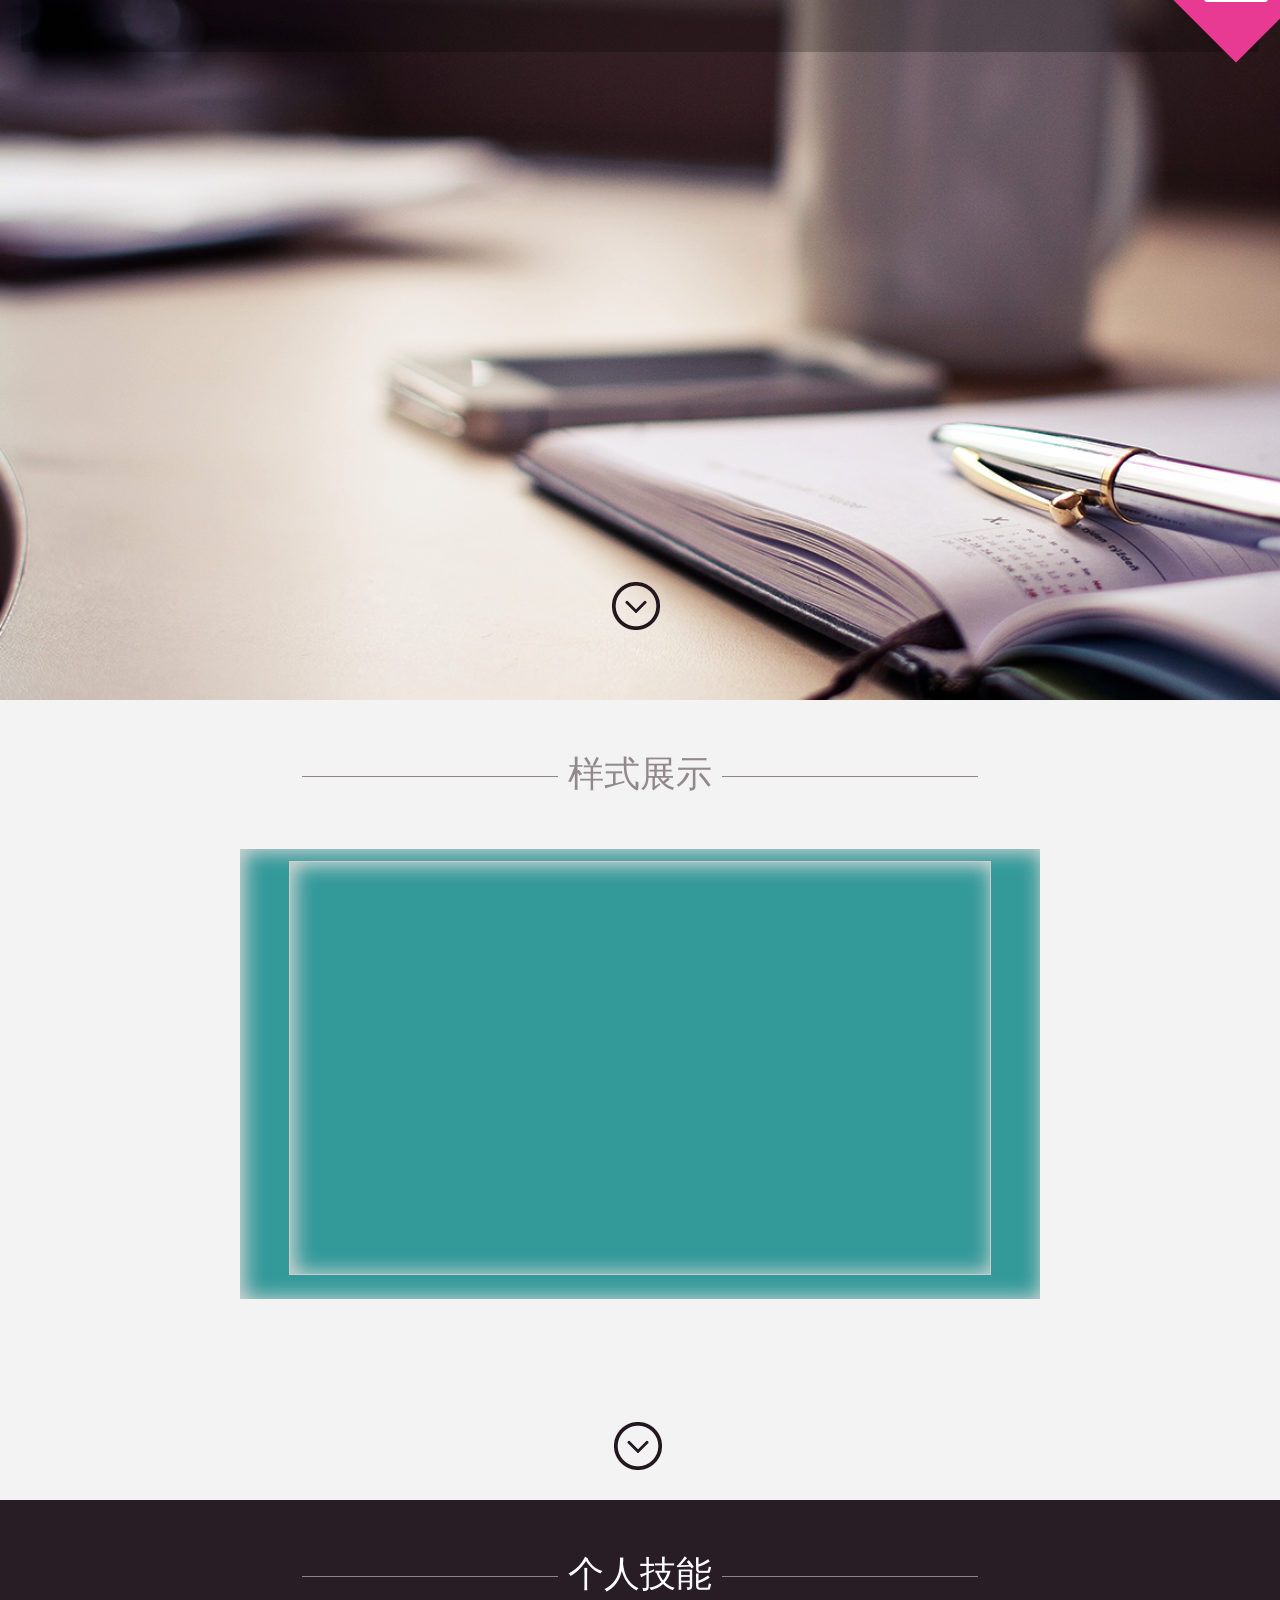
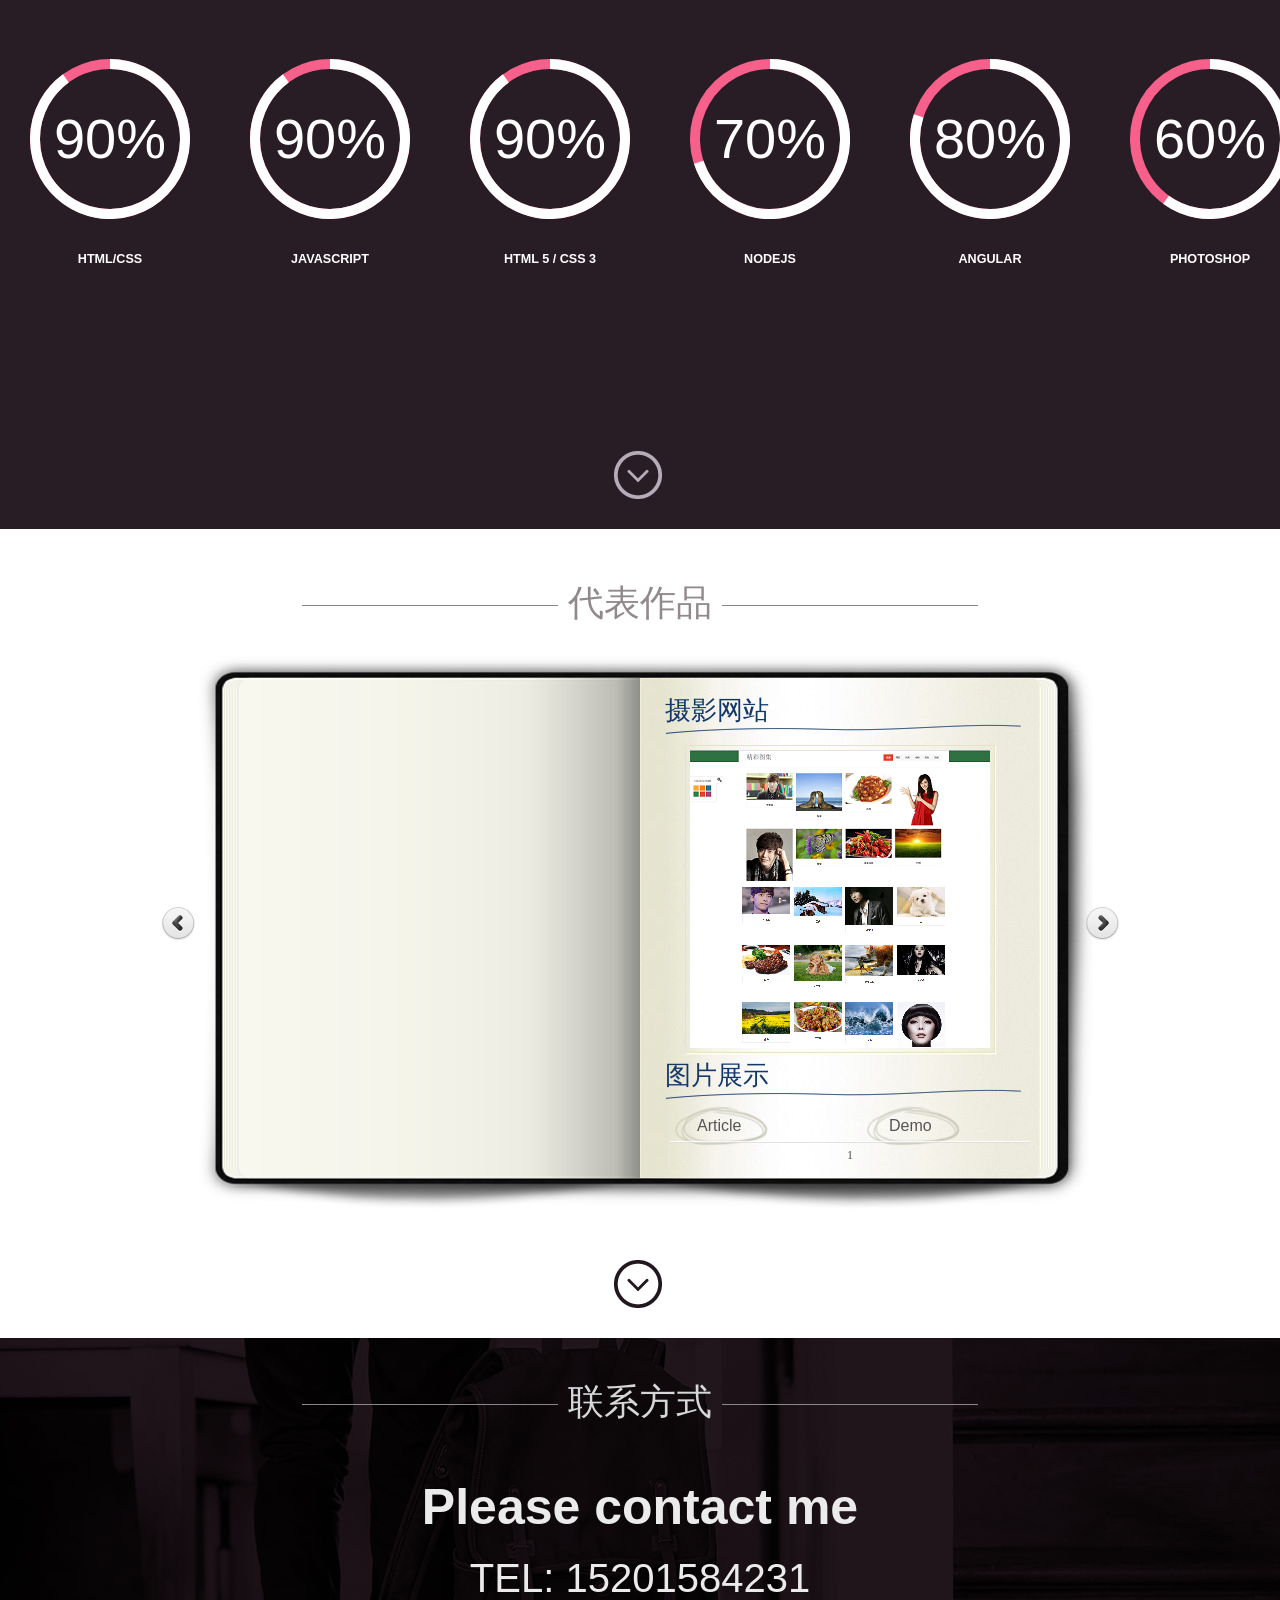
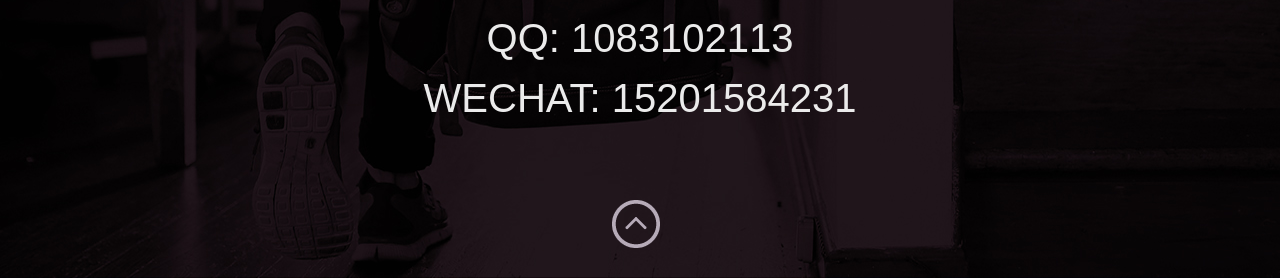
<file: personal/list.html>
<!DOCTYPE html>
<html>
<head lang="en">
    <meta charset="UTF-8">
    <title></title>
    <link href="css/base.css" rel="stylesheet"/>
    <script type="text/javascript" src="js/jquery-1.4.4.min.js"></script>


     <script src="js/swiper.min.js"></script>
     <script src="booklet/jquery.easing.1.3.js" type="text/javascript"></script>
     <script src="booklet/jquery.booklet.1.1.0.min.js" type="text/javascript"></script>



    <link rel="stylesheet" href="css/swiper.min.css">
     <link href="booklet/jquery.booklet.1.1.0.css" type="text/css" rel="stylesheet" media="screen" />
     <link rel="stylesheet" href="css/style.css" type="text/css" media="screen"/>

    <style>
        body,html{
            font-size: 14px;
            color: #fff;
            position: relative;
        }
        .wrapper{
            width:100%;
            position: absolute;
            left:0;
            top:1000px;
            transition:.4s all cubic-bezier(0.46,-0.44, 0.68, 1.49);
        }
        span,i,b{
            display:inline-block;
        }

        a{
            font-size: 14px;
            color:#f1e9f2;
        }
        .header{
            width:100%;
            height:700px;
            background: url("images/bannerbg.png");
            background-size: cover;
        }
        .nav{
            background: rgba(0, 0, 0, 0.24);
            width:1208px;
            margin: 0 auto;
            height:52px;
            padding-right: 15px;
            padding-left: 15px;
            line-height: 52px;
           
           
        }
        .header_top{
            float: right;
        }
        .header_top li{
            float: left;
            margin:0px 10px;
        }
        .banner{
            width:700px;
            height:465px;
            margin: 156px auto;
            position: relative;
        }
        .introduction{
            width:345px;
            margin: 0 auto;
            position: absolute;
            top:-1700px;
            left: 190px;
            transition:1.2s all cubic-bezier(0.46,-0.44, 0.68, 1.49);
        }
        .diamond{
            display: inline-block;
            background: url("images/diamond.png");
            width:48px;
            height:47px;
            margin-right: 20px;
        }

        .name{
            font-size: 38px;
            font-weight: bold;
            text-shadow: 4px 2px 5px #000;

        }
        .motto{
            font-size: 50px;
            font-weight: bold;
            margin-bottom: 40px;
            text-shadow: 0 0 25px #fff;
            position: absolute;
            top:1000px;
            left: auto;
            transition:1.2s all cubic-bezier(0.46,-0.44, 0.68, 1.49);
        }
        small{
           font-size: 16px;
           margin-left:15px;
        }
        a.downarrow {
            display: block;
            position: absolute;
            bottom: 40px;
            left: 46%;
        }

        a.downarrow span {
            height: 48px;
            width: 48px;
            background: url(images/down.png);
            display: inline-block;
        }

        .content{
            width:100%;
            background: #fff;
        }
        .content_portfolio{
            background: #281D24;
            position: relative;

        }
        .content_ability{
            position: relative;
            color:#91898D;
            padding-bottom: 120px;
        ;
        }
        .classify{
            margin-top: 30px;
            height:500px;
            width:100%;
        }
        .between{
            text-align: center;
            font-size: 36px;
            padding-top: 50px;
        }
        .my-skills{
            width:1320px;
            margin: 0 auto;
        }
        .skill-grids>div{
            float: left;
            margin: 30px;
        }
        .skills-grid p {
            margin: 30px 0 0 0;
            color: #ffffff;
            font-size: 0.9em;
            font-weight: 600;
            text-transform: uppercase;
            text-align: center;
        }
        .footer{
            width:100%;
            height:500px;
            background: url("images/footerbg.jpg") no-repeat;
            background-size:cover;
            padding-top:40px;
        }
        .footer_t{
            text-align: center;
            font-size: 36px;
            color: #d5d7d8;
            height:100px;
        }
        .line span{
            background: #8C868A;
            height: 1px;
            width: 20%;
            display: inline-block;
            vertical-align: middle;

        }
        a.uparrow{
            background: url("images/up.png") no-repeat;
            position: absolute;
            bottom:30px;
            left:46%;
            width:48px;
            height:48px;
        }
        a.bwn{
            background: url("images/bwn.png") no-repeat;
            position: absolute;
            bottom:30px;
            left:48%;
            width:48px;
            height:48px;

        }
        a.ability{
            background: url("images/down.png") no-repeat;
            position: absolute;
            bottom:30px;
            left:48%;
            width:48px;
            height:48px;
        }

        .footer_b{
            position: relative;
            width:700px;
            height:100px;
            margin: 0 auto;
        }
        .play{
            width:100%;
            height:800px;
            background: #f3f3f3;
            position: relative;
        }
        .play .between{
            color:#91898D;
        }
        .swiper-container{
            width:800px;
            height:450px !important;
            padding-top: 50px;
            overflow: hidden;
        }
        .swiper-slide{
            width:800px;
            height:450px;
            line-height: 450px;
            text-align: center;
            font-size: 40px;
            background: #399;
            color: #fff;
            box-shadow: inset 3px 1px 20px 2px #d7d7d7;
        }
        .swiper-pagination span{
            background: #fff;
            width:10px;
            height:10px;
        }
        .footer_m{
            height:300px;
            text-align: center;
        }
        .footer_m a{
            text-align: center;
        }
        .footer_m a h2{
            font-size: 50px;
            font-weight: bold;
            color: #ebebeb;
            margin-bottom: 20px;
        }
        .footer_m a h3{
            font-size: 40px;
            color: #ebebeb;
            margin-bottom: 15px;
        }
        .cont_fixed{
            position: fixed;
            z-index: 999;
            top:-450px;
            left: 0;
            width:100%;
            transition:1s all cubic-bezier(0.52, 0.16, 0.54, 2.35);
        }
        .workFlow{
            height:360px;
        }
        #web{
            height:350px;
        }

        .icon_bar{
            position: absolute;
            bottom: -165px;
            left:90%;
        }
        .in_box{
            width:700px;
            height:400px;
            margin: 0 auto;
            border:1px solid #ccc;
            box-shadow: inset 3px 1px 20px 2px #d7d7d7;
            margin-top: 12px;
            padding-top: 12px;
        }
        video{
            width:680px;
            margin: 0 auto;
            height:380px;
        }

    </style>

</head>
<body>
<div class="wrapper">
    <div class="header pageScrollT" id="header">

        <div class="nav clearfix">

        </div>
        <div class="banner ">
            <p class="motto">从未尝试抱怨，一直努力改变</p>
            <div class="introduction clearfix">
                <i class="diamond left"></i>
                <div class="left">
                    <span class="name">裴元秋<small>(前端开发工程师)</small></span>
                </div>
            </div>
            <a class="downarrow scroll" href="javascript:;">
                <span> </span>
            </a>
        </div>
    </div>
    <div class="content" >
        <div class="play pageScrollT" >
         <div class="between line">
                <span></span>
                样式展示
                <span></span>
            </div>
              <div class="swiper-container">
                   <div class="swiper-wrapper">
                     <div class="swiper-slide one_hover_cons" style="background: #399; z-index: 3">
                          <div class="in_box"></div>
                     </div>
                     <div class="swiper-slide" style="background: #ff42d0; z-index: 3">Slide 2</div>
                     <div class="swiper-slide" style="background: #ffb213 ;z-index: 3">Slide 3</div>
                     <div class="swiper-slide" style="background: #ff4075; z-index: 3">Slide 4</div>
                     <div class="swiper-slide" style="background: #5c9950;z-index: 3">Slide 5</div>
                 </div>


          </div>
          <a class="ability  scroll" href="javascript:;">
              <span> </span>
          </a>
     </div>
     <script>
         $('.swiper-wrapper').find('.swiper-slide').eq(0).mouseenter(function(){

             $('video').attr('controls','controls');
         }).mouseleave(function(){

             $('video').removeAttr('controls');
         });
         new Swiper('.swiper-container',{
             pagination: '.swiper-pagination',
             spaceBetween:10,
             effect: 'cube',
             grabCursor: true,
             cube: {
                 shadow: true,
                 slideShadows: true,
                 shadowOffset: 20,
                 shadowScale: 0.94
             },
             loop:true
         });

     </script>
   <div class="content_portfolio pageScrollT" id="portfolio">
        <div class="between line">
             <span></span>
             个人技能
             <span></span>
         </div>
         <div class="classify">
             <div class="my-skills text-center" id="skill">
                 <div class="container">

                     <div class="skill-grids">
                         <div class="col-md-2 skills-grid text-center">
                             <div class="circle" id="circles-1"><div class="circles-wrp" style="position:relative; display:inline-block;"><svg width="160" height="160"><path fill="transparent" stroke="#f6608a" stroke-width="10" d="M 79.98472450972287 5.000001555604044 A 75 75 0 1 1 79.89582650464463 5.000072347482458 Z"></path><path fill="transparent" stroke="#ffffff" stroke-width="10" d="M 79.98472450972287 5.000001555604044 A 75 75 0 1 1 35.85118044960576 19.370949765753977 "></path></svg><div class="circles-text-wrp" style="position:absolute; top:0; left:0; text-align:center; width:100%; font-size:56px; height:160px; line-height:160px;"><span class="circles-number"><span class="circles-number">90</span></span><span class="circles-text">%</span></div></div></div>
                             <p>html/css</p>
                         </div>
                         <div class="col-md-2 skills-grid text-center">
                             <div class="circle" id="circles-2"><div class="circles-wrp" style="position:relative; display:inline-block;"><svg width="160" height="160"><path fill="transparent" stroke="#f6608a" stroke-width="10" d="M 79.98472450972287 5.000001555604044 A 75 75 0 1 1 79.89582650464463 5.000072347482458 Z"></path><path fill="transparent" stroke="#ffffff" stroke-width="10" d="M 79.98472450972287 5.000001555604044 A 75 75 0 1 1 35.85118044960576 19.370949765753977 "></path></svg><div class="circles-text-wrp" style="position:absolute; top:0; left:0; text-align:center; width:100%; font-size:56px; height:160px; line-height:160px;"><span class="circles-number"><span class="circles-number">90</span></span><span class="circles-text">%</span></div></div></div>
                             <p>javascript</p>
                         </div>
                         <div class="col-md-2 skills-grid text-center">
                             <div class="circle" id="circles-3"><div class="circles-wrp" style="position:relative; display:inline-block;"><svg width="160" height="160"><path fill="transparent" stroke="#f6608a" stroke-width="10" d="M 79.98472450972287 5.000001555604044 A 75 75 0 1 1 79.89582650464463 5.000072347482458 Z"></path><path fill="transparent" stroke="#ffffff" stroke-width="10" d="M 79.98472450972287 5.000001555604044 A 75 75 0 1 1 35.85118044960576 19.370949765753977 "></path></svg><div class="circles-text-wrp" style="position:absolute; top:0; left:0; text-align:center; width:100%; font-size:56px; height:160px; line-height:160px;"><span class="circles-number"><span class="circles-number">90</span></span><span class="circles-text">%</span></div></div></div>
                             <p>Html 5 / CSS 3</p>
                         </div>
                         <div class="col-md-2 skills-grid text-center">
                             <div class="circle" id="circles-4"><div class="circles-wrp" style="position:relative; display:inline-block;"><svg width="160" height="160"><path fill="transparent" stroke="#f6608a" stroke-width="10" d="M 79.98472450972287 5.000001555604044 A 75 75 0 1 1 79.89582650464463 5.000072347482458 Z"></path><path fill="transparent" stroke="#ffffff" stroke-width="10" d="M 79.98472450972287 5.000001555604044 A 75 75 0 1 1 8.704055142281334 103.27849322540312 "></path></svg><div class="circles-text-wrp" style="position:absolute; top:0; left:0; text-align:center; width:100%; font-size:56px; height:160px; line-height:160px;"><span class="circles-number"><span class="circles-number">70</span></span><span class="circles-text">%</span></div></div></div>
                             <p>nodeJs</p>
                         </div>
                         <div class="col-md-2 skills-grid text-center">
                             <div class="circle" id="circles-5"><div class="circles-wrp" style="position:relative; display:inline-block;"><svg width="160" height="160"><path fill="transparent" stroke="#f6608a" stroke-width="10" d="M 79.98472450972287 5.000001555604044 A 75 75 0 1 1 79.89582650464463 5.000072347482458 Z"></path><path fill="transparent" stroke="#ffffff" stroke-width="10" d="M 79.98472450972287 5.000001555604044 A 75 75 0 1 1 8.65335476362499 56.87736577474685 "></path></svg><div class="circles-text-wrp" style="position:absolute; top:0; left:0; text-align:center; width:100%; font-size:56px; height:160px; line-height:160px;"><span class="circles-number"><span class="circles-number">80</span></span><span class="circles-text">%</span></div></div></div>
                             <p>angular</p>
                         </div>
                         <div class="col-md-2 skills-grid text-center">
                             <div class="circle" id="circles-6"><div class="circles-wrp" style="position:relative; display:inline-block;"><svg width="160" height="160"><path fill="transparent" stroke="#f6608a" stroke-width="10" d="M 79.98472450972287 5.000001555604044 A 75 75 0 1 1 79.89582650464463 5.000072347482458 Z"></path><path fill="transparent" stroke="#ffffff" stroke-width="10" d="M 79.98472450972287 5.000001555604044 A 75 75 0 1 1 35.98377886071055 140.7253841207873 "></path></svg><div class="circles-text-wrp" style="position:absolute; top:0; left:0; text-align:center; width:100%; font-size:56px; height:160px; line-height:160px;"><span class="circles-number"><span class="circles-number">60</span></span><span class="circles-text">%</span></div></div></div>
                             <p>photoshop</p>
                         </div>
                         <div class="clearfix"> </div>


                     </div>
                 </div>
             </div>
         </div>
         <a class="bwn scroll" href="javascript:;">
             <span> </span>
         </a>

     </div>
     <div class="content_ability pageScrollT" id="ability">
         <div class="between line">
             <span></span>
             代表作品
             <span></span>
         </div>
         <div>

         <div class="book_wrapper">
             <a id="next_page_button"></a>
             <a id="prev_page_button"></a>

             <div id="mybook" style="display:none;">
                 <div class="b-load">
                     <div>
                         <h1>摄影网站</h1>
                         <img src="images/1.png" alt=""/>
                         <h1>图片展示</h1>

                         <a href="javascript:;" target="_blank" class="article">Article</a>
                         <a href="javascript:;" target="_blank" class="demo">Demo</a>
                     </div>
                     <div>
                         <h1>摄影网站</h1>
                         <img src="images/2 .png" alt="" />


                         <a href="http://tympanus.net/codrops/2010/11/14/animated-portfolio-gallery/" target="_blank" class="article">Article</a>
                         <a href="http://tympanus.net/Tutorials/AnimatedPortfolioGallery/" target="_blank" class="demo">Demo</a>
                     </div>
                     <div>
                         <img src="images/3.png" alt="" />

                           </div>
                     <div>
                         <img src="images/4.png" alt="" />
                         <h1>进度条</h1>
                         <p>
                             js模拟进度条，通过改变颜色块的宽，从而达到视觉上进度条加载状态的效果
                         </p>
                         <a href="http://tympanus.net/codrops/2010/12/10/bubbleriffic-image-gallery/" target="_blank" class="article">Article</a>
                         <a href="http://tympanus.net/Tutorials/BubblerifficImageGallery/" target="_blank" class="demo">Demo</a>
                     </div>
                     <div>
                         <img src="images/5.png" alt="" />
                         <h1>时间轴</h1>
                         <p>通过css定位，js获取时间，制成简易时间轴</p>
                         <a href="http://tympanus.net/codrops/2010/09/06/collapsing-site-navigation/" target="_blank" class="article">Article</a>
                         <a href="http://tympanus.net/Tutorials/CollapsingSiteNavigation/" target="_blank" class="demo">Demo</a>
                     </div>
                     <div>
                         <img src="images/6.png" alt="" />
                         <h1>Custom Animation Banner</h1>
                         <p>In today’s tutorial we will be creating a custom animation banner with jQuery.
                             The idea is to have different elements in a banner that will
                             animate step-wise in a custom way.</p>
                         <p>We will be using the jQuery Easing Plugin and the jQuery 2D
                             Transform Plugin to create some nifty animations.</p>
                         <a href="http://tympanus.net/codrops/2010/10/18/custom-animation-banner/" target="_blank" class="article">Article</a>
                         <a href="http://tympanus.net/Tutorials/CustomAnimationBanner/" target="_blank" class="demo">Demo</a>
                     </div>
                     <div>
                         <img src="images/7.png" alt="" />
                         </div>
                     <div>
                         <img src="images/9.png" alt="" />
                        <a href="http://tympanus.net/codrops/2010/11/16/hover-slide-effect/" target="_blank" class="article">Article</a>
                         <a href="http://tympanus.net/Tutorials/HoverSlideEffect/" target="_blank" class="demo">Demo</a>
                     </div>



                 </div>
             </div>
         </div>




         <script type="text/javascript">
             $(function() {
                 var $mybook 		= $('#mybook');
                 var $bttn_next		= $('#next_page_button');
                 var $bttn_prev		= $('#prev_page_button');
                 var $loading		= $('#loading');
                 var $mybook_images	= $mybook.find('img');
                 var cnt_images		= $mybook_images.length;
                 var loaded			= 0;
                 //preload all the images in the book,
                 //and then call the booklet plugin

                 $mybook_images.each(function(){
                     var $img 	= $(this);
                     var source	= $img.attr('src');
                     $('<img/>').load(function(){
                         ++loaded;
                         if(loaded == cnt_images){
                             $loading.hide();
                             $bttn_next.show();
                             $bttn_prev.show();
                             $mybook.show().booklet({
                                 name:               null,
                                 width:              800,
                                 height:             500,
                                 speed:              600,
                                 direction:          'LTR',
                                 startingPage:       0,
                                 easing:             'easeInOutQuad',
                                 easeIn:             'easeInQuad',
                                 easeOut:            'easeOutQuad',

                                 closed:             true,
                                 closedFrontTitle:   null,
                                 closedFrontChapter: null,
                                 closedBackTitle:    null,
                                 closedBackChapter:  null,
                                 covers:             false,

                                 pagePadding:        10,
                                 pageNumbers:        true,

                                 hovers:             false,
                                 overlays:           false,
                                 tabs:               false,
                                 tabWidth:           60,
                                 tabHeight:          20,
                                 arrows:             false,
                                 cursor:             'pointer',

                                 hash:               false,
                                 keyboard:           true,
                                 next:               $bttn_next,
                                 prev:               $bttn_prev,

                                 menu:               null,
                                 pageSelector:       false,
                                 chapterSelector:    false,

                                 shadows:            true,
                                 shadowTopFwdWidth:  166,
                                 shadowTopBackWidth: 166,
                                 shadowBtmWidth:     50,

                                 before:             function(){},
                                 after:              function(){}
                             });

                         }
                     }).attr('src',source);
                 });

             });
         </script>
         </div>
         <a class="ability scroll" href="javascript:;">
             <span> </span>
         </a>
     </div>
 </div>
 <div class="footer pageScrollT">
     <div class="footer_t line">
         <span></span>
         联系方式
         <span></span>
     </div>
     <div class="footer_m">
         <a href="javascript:;">
             <h2 class="footer_m_font1">Please contact me</h2>
             <h3 class="footer_m_font2">TEL: 15201584231</h3>
             <h3 class="footer_m_font3">QQ: 1083102113</h3>
             <h3 class="footer_m_font4">WECHAT: 15201584231</h3>
         </a>


     </div>

     <div class="footer_b scroll">
         <a href="javascript:;" class="uparrow"></a>
     </div>

 </div>

</div>
<div class="cont_fixed " id="j_fixed">
 <div id="web">

     <div id="f5" class="workFlow">

         <div class="wfBox wp" id="wfBox">
             <div class="line"></div>
             <div class="dot dot1 odd" style="opacity: 1;">
                 <div class="icon"></div>
                 <h6>需求收集</h6>
                 <div class="wfBoxBg">
                     <div class="topCir"></div>
                     <div class="bg">
                         <ul>
                             <li><a href="javascript:;">竞争能力分析</a></li>
                             <li><a href="javascript:;">SWOT分析</a></li>
                             <li><a href="javascript:;">可行性分析</a></li>
                         </ul>
                     </div>
                     <div class="bottomCir"></div>
                 </div>
             </div>
             <div class="dot dot2 even" style="opacity: 1; bottom: 0px;">
                 <div class="icon"></div>
                 <h6>方案规划</h6>
                 <div class="wfBoxBg">
                     <div class="topCir" style="display: none;"></div>
                     <div class="bg" style="height: 0px;">
                         <ul>
                             <li><a href="javascript:;">成立方案工作小组</a></li>
                             <li><a href="javascript:;">需求分析</a></li>
                             <li><a href="javascript:;">功能分析</a></li>
                             <li><a href="javascript:;">内容规划</a></li>
                             <li><a href="javascript:;">方案策划</a></li>
                         </ul>
                     </div>
                     <div class="bottomCir" style="display: none;"></div>
                 </div>
             </div>
             <div class="dot dot3 odd" style="opacity: 1; top: 0px;">
                 <div class="icon"></div>
                 <h6>项目立项</h6>
                 <div class="wfBoxBg">
                     <div class="topCir" style="display: none;"></div>
                     <div class="bg" style="height: 0px;">
                         <ul>
                             <li><a href="javascript:;">成立项目组</a></li>
                             <li><a href="javascript:;">项目启动</a></li>
                             <li><a href="javascript:;">项目调研</a></li>
                             <li><a href="javascript:;">项目WBS分解</a></li>
                             <li><a href="javascript:;">流程分析</a></li>
                             <li><a href="javascript:;">需求定义</a></li>
                             <li><a href="javascript:;">验收标准</a></li>
                             <li><a href="javascript:;">项目备案</a></li>
                             <li><a href="javascript:;">项目管理</a></li>
                         </ul>
                     </div>
                     <div class="bottomCir" style="display: none;"></div>
                 </div>
             </div>
             <div class="dot dot4 even" style="opacity: 1; bottom: 0px;">
                 <div class="icon"></div>
                 <h6>创意设计</h6>
                 <div class="wfBoxBg">
                     <div class="topCir" style="display: none;"></div>
                     <div class="bg" style="height: 0px;">
                         <ul>
                             <li><a href="javascript:;">创意规划</a></li>
                             <li><a href="javascript:;">页面设计</a></li>
                             <li><a href="javascript:;">创意设计</a></li>
                             <li><a href="javascript:;">设计确认</a></li>
                         </ul>
                     </div>
                     <div class="bottomCir" style="display: none;"></div>
                 </div>
             </div>
             <div class="dot dot5 odd" style="opacity: 1; top: 0px;">
                 <div class="icon"></div>
                 <h6>程序开发</h6>
                 <div class="wfBoxBg">
                     <div class="topCir" style="display: none;"></div>
                     <div class="bg" style="height: 0px;">
                         <ul>
                             <li><a href="javascript:;">前端切图</a></li>
                             <li><a href="javascript:;">用户体验</a></li>
                             <li><a href="javascript:;">系统结构设计</a></li>
                             <li><a href="javascript:;">功能开发</a></li>
                             <li><a href="javascript:;">功能确认</a></li>
                         </ul>
                     </div>
                     <div class="bottomCir" style="display: none;"></div>
                 </div>
             </div>
             <div class="dot dot6 even" style="opacity: 1; bottom: 0px;">
                 <div class="icon"></div>
                 <h6>客户审核</h6>
                 <div class="wfBoxBg">
                     <div class="topCir" style="display: none;"></div>
                     <div class="bg" style="height: 0px;">
                         <ul>
                             <li><a href="javascript:;">客户意见</a></li>
                             <li><a href="javascript:;">拓展性规划</a></li>
                             <li><a href="javascript:;">应变管理</a></li>
                             <li><a href="javascript:;">系统测试</a></li>
                         </ul>
                     </div>
                     <div class="bottomCir" style="display: none;"></div>
                 </div>
             </div>
             <div class="dot dot7 odd" style="opacity: 1; top: 0px;">
                 <div class="icon"></div>
                 <h6>客户验收</h6>
                 <div class="wfBoxBg">
                     <div class="topCir" style="display: none;"></div>
                     <div class="bg" style="height: 0px;">
                         <ul>
                             <li><a href="javascript:;">验收合格</a></li>
                             <li><a href="javascript:;">网站上线</a></li>
                             <li><a href="javascript:;">用户支持</a></li>
                         </ul>
                     </div>
                     <div class="bottomCir" style="display: none;"></div>
                 </div>
             </div>
             <div class="dot dot8 even" style="opacity: 1;">
                 <div class="icon"></div>
                 <h6>后期维护</h6>
                 <div class="wfBoxBg">
                     <div class="topCir"></div>
                     <div class="bg">
                         <ul>
                             <li><a href="javascript:;">后期维护</a></li>
                             <li><a href="javascript:;">操作手册</a></li>
                             <li><a href="javascript:;">运营维护</a></li>
                             <li><a href="javascript:;">升级规划</a></li>
                             <li><a href="javascript:;">未来发展研究</a></li>
                         </ul>
                     </div>
                     <div class="bottomCir"></div>
                 </div>
             </div>
         </div>
     </div>
    <!-- <script>
         $('.wfBox .odd').hover(function() {
             var self = $(this),
                     bg = self.find('.bg');

             self.stop(true, true).animate({ top: '-40px' });
             self.find('.topCir,.bottomCir').css('display', 'block');
             bg.stop(true, true).animate({ height: bg.get(0).scrollHeight });
         }, function() {
             var self = $(this),
                     bg = self.find('.bg');

             self.stop(true, true).animate({ top: 0 });
             bg.stop(true, true).animate({ height: 0 }).queue(function() {
                 self.find('.topCir,.bottomCir').css('display', 'none');
             });
         });

         $('.wfBox .even').hover(function() {
             var self = $(this),
                     bg = self.find('.bg');

             self.stop(true, true).animate({ bottom: '140px' });
             self.find('.topCir,.bottomCir').css('display', 'block');
             bg.stop(true, true).animate({ height: bg.get(0).scrollHeight });
         }, function() {
             var self = $(this),
                     bg = self.find('.bg');

             self.stop(true, true).animate({ bottom: 0 });
             bg.stop(true, true).animate({ height: 0 }).queue(function() {
                 self.find('.topCir,.bottomCir').css('display', 'none');
             });
         });
     </script>-->


    </div>

    <div class="icon_bar">
        <img src="images/menu.png">
    </div>
</div>
<audio autoplay src="1.mp3" loop="loop"></audio>


<script>
    window.onload=function(){
        var oWrap=$('.wrapper');
        var oName=$('.introduction');
        var oMotto=$('.motto');
        var oFixedCont=$('#j_fixed');
        var oIconBar=$('.icon_bar');
        var pageScrollT=$('.pageScrollT');
        var aPageBtn=$('.scroll');
        var arr=[];


        oWrap.css('top',0);
        oWrap.bind('transitionend',function(){
            oName.css('top',0);
        });
        oName.bind('transitionend',function(){
            oMotto.css('top','100px');
        });
        oIconBar.toggle(function(){
            oFixedCont.css('top','0px');
        },function(){
            oFixedCont.css('top','-430px');
        });

        $('body,html').animate({'scrollTop':0},1000);

        pageScrollT.each(function(index){
            arr.push(pageScrollT.eq(index).position().top);

        });
        aPageBtn.each(function(index){
            aPageBtn.eq(index).click(function(){
                if(index == 4)
                {
                    index=-1;
                }
                $('body,html').animate({'scrollTop':arr[index+1]},1000);
            })
        });


    };
</script>
</body>
</html>
</file>
<file: stylesheets/stylesheet.css>
* {
  box-sizing: border-box; }

body {
  padding: 0;
  margin: 0;
  font-family: "Open Sans", "Helvetica Neue", Helvetica, Arial, sans-serif;
  font-size: 16px;
  line-height: 1.5;
  color: #606c71; }

a {
  color: #1e6bb8;
  text-decoration: none; }
  a:hover {
    text-decoration: underline; }

.btn {
  display: inline-block;
  margin-bottom: 1rem;
  color: rgba(255, 255, 255, 0.7);
  background-color: rgba(255, 255, 255, 0.08);
  border-color: rgba(255, 255, 255, 0.2);
  border-style: solid;
  border-width: 1px;
  border-radius: 0.3rem;
  transition: color 0.2s, background-color 0.2s, border-color 0.2s; }
  .btn + .btn {
    margin-left: 1rem; }

.btn:hover {
  color: rgba(255, 255, 255, 0.8);
  text-decoration: none;
  background-color: rgba(255, 255, 255, 0.2);
  border-color: rgba(255, 255, 255, 0.3); }

@media screen and (min-width: 64em) {
  .btn {
    padding: 0.75rem 1rem; } }

@media screen and (min-width: 42em) and (max-width: 64em) {
  .btn {
    padding: 0.6rem 0.9rem;
    font-size: 0.9rem; } }

@media screen and (max-width: 42em) {
  .btn {
    display: block;
    width: 100%;
    padding: 0.75rem;
    font-size: 0.9rem; }
    .btn + .btn {
      margin-top: 1rem;
      margin-left: 0; } }

.page-header {
  color: #fff;
  text-align: center;
  background-color: #159957;
  background-image: linear-gradient(120deg, #155799, #159957); }

@media screen and (min-width: 64em) {
  .page-header {
    padding: 5rem 6rem; } }

@media screen and (min-width: 42em) and (max-width: 64em) {
  .page-header {
    padding: 3rem 4rem; } }

@media screen and (max-width: 42em) {
  .page-header {
    padding: 2rem 1rem; } }

.project-name {
  margin-top: 0;
  margin-bottom: 0.1rem; }

@media screen and (min-width: 64em) {
  .project-name {
    font-size: 3.25rem; } }

@media screen and (min-width: 42em) and (max-width: 64em) {
  .project-name {
    font-size: 2.25rem; } }

@media screen and (max-width: 42em) {
  .project-name {
    font-size: 1.75rem; } }

.project-tagline {
  margin-bottom: 2rem;
  font-weight: normal;
  opacity: 0.7; }

@media screen and (min-width: 64em) {
  .project-tagline {
    font-size: 1.25rem; } }

@media screen and (min-width: 42em) and (max-width: 64em) {
  .project-tagline {
    font-size: 1.15rem; } }

@media screen and (max-width: 42em) {
  .project-tagline {
    font-size: 1rem; } }

.main-content :first-child {
  margin-top: 0; }
.main-content img {
  max-width: 100%; }
.main-content h1, .main-content h2, .main-content h3, .main-content h4, .main-content h5, .main-content h6 {
  margin-top: 2rem;
  margin-bottom: 1rem;
  font-weight: normal;
  color: #159957; }
.main-content p {
  margin-bottom: 1em; }
.main-content code {
  padding: 2px 4px;
  font-family: Consolas, "Liberation Mono", Menlo, Courier, monospace;
  font-size: 0.9rem;
  color: #383e41;
  background-color: #f3f6fa;
  border-radius: 0.3rem; }
.main-content pre {
  padding: 0.8rem;
  margin-top: 0;
  margin-bottom: 1rem;
  font: 1rem Consolas, "Liberation Mono", Menlo, Courier, monospace;
  color: #567482;
  word-wrap: normal;
  background-color: #f3f6fa;
  border: solid 1px #dce6f0;
  border-radius: 0.3rem; }
  .main-content pre > code {
    padding: 0;
    margin: 0;
    font-size: 0.9rem;
    color: #567482;
    word-break: normal;
    white-space: pre;
    background: transparent;
    border: 0; }
.main-content .highlight {
  margin-bottom: 1rem; }
  .main-content .highlight pre {
    margin-bottom: 0;
    word-break: normal; }
.main-content .highlight pre, .main-content pre {
  padding: 0.8rem;
  overflow: auto;
  font-size: 0.9rem;
  line-height: 1.45;
  border-radius: 0.3rem; }
.main-content pre code, .main-content pre tt {
  display: inline;
  max-width: initial;
  padding: 0;
  margin: 0;
  overflow: initial;
  line-height: inherit;
  word-wrap: normal;
  background-color: transparent;
  border: 0; }
  .main-content pre code:before, .main-content pre code:after, .main-content pre tt:before, .main-content pre tt:after {
    content: normal; }
.main-content ul, .main-content ol {
  margin-top: 0; }
.main-content blockquote {
  padding: 0 1rem;
  margin-left: 0;
  color: #819198;
  border-left: 0.3rem solid #dce6f0; }
  .main-content blockquote > :first-child {
    margin-top: 0; }
  .main-content blockquote > :last-child {
    margin-bottom: 0; }
.main-content table {
  display: block;
  width: 100%;
  overflow: auto;
  word-break: normal;
  word-break: keep-all; }
  .main-content table th {
    font-weight: bold; }
  .main-content table th, .main-content table td {
    padding: 0.5rem 1rem;
    border: 1px solid #e9ebec; }
.main-content dl {
  padding: 0; }
  .main-content dl dt {
    padding: 0;
    margin-top: 1rem;
    font-size: 1rem;
    font-weight: bold; }
  .main-content dl dd {
    padding: 0;
    margin-bottom: 1rem; }
.main-content hr {
  height: 2px;
  padding: 0;
  margin: 1rem 0;
  background-color: #eff0f1;
  border: 0; }

@media screen and (min-width: 64em) {
  .main-content {
    max-width: 64rem;
    padding: 2rem 6rem;
    margin: 0 auto;
    font-size: 1.1rem; } }

@media screen and (min-width: 42em) and (max-width: 64em) {
  .main-content {
    padding: 2rem 4rem;
    font-size: 1.1rem; } }

@media screen and (max-width: 42em) {
  .main-content {
    padding: 2rem 1rem;
    font-size: 1rem; } }

.site-footer {
  padding-top: 2rem;
  margin-top: 2rem;
  border-top: solid 1px #eff0f1; }

.site-footer-owner {
  display: block;
  font-weight: bold; }

.site-footer-credits {
  color: #819198; }

@media screen and (min-width: 64em) {
  .site-footer {
    font-size: 1rem; } }

@media screen and (min-width: 42em) and (max-width: 64em) {
  .site-footer {
    font-size: 1rem; } }

@media screen and (max-width: 42em) {
  .site-footer {
    font-size: 0.9rem; } }
</file>
<file: stylesheets/github-light.css>
/*
   Copyright 2014 GitHub Inc.

   Licensed under the Apache License, Version 2.0 (the "License");
   you may not use this file except in compliance with the License.
   You may obtain a copy of the License at

       http://www.apache.org/licenses/LICENSE-2.0

   Unless required by applicable law or agreed to in writing, software
   distributed under the License is distributed on an "AS IS" BASIS,
   WITHOUT WARRANTIES OR CONDITIONS OF ANY KIND, either express or implied.
   See the License for the specific language governing permissions and
   limitations under the License.

*/

.pl-c /* comment */ {
  color: #969896;
}

.pl-c1      /* constant, markup.raw, meta.diff.header, meta.module-reference, meta.property-name, support, support.constant, support.variable, variable.other.constant */,
.pl-s .pl-v /* string variable */ {
  color: #0086b3;
}

.pl-e  /* entity */,
.pl-en /* entity.name */ {
  color: #795da3;
}

.pl-s .pl-s1 /* string source */,
.pl-smi      /* storage.modifier.import, storage.modifier.package, storage.type.java, variable.other, variable.parameter.function */ {
  color: #333;
}

.pl-ent /* entity.name.tag */ {
  color: #63a35c;
}

.pl-k /* keyword, storage, storage.type */ {
  color: #a71d5d;
}

.pl-pds              /* punctuation.definition.string, string.regexp.character-class */,
.pl-s                /* string */,
.pl-s .pl-pse .pl-s1 /* string punctuation.section.embedded source */,
.pl-sr               /* string.regexp */,
.pl-sr .pl-cce       /* string.regexp constant.character.escape */,
.pl-sr .pl-sra       /* string.regexp string.regexp.arbitrary-repitition */,
.pl-sr .pl-sre       /* string.regexp source.ruby.embedded */ {
  color: #183691;
}

.pl-v /* variable */ {
  color: #ed6a43;
}

.pl-id /* invalid.deprecated */ {
  color: #b52a1d;
}

.pl-ii /* invalid.illegal */ {
  background-color: #b52a1d;
  color: #f8f8f8;
}

.pl-sr .pl-cce /* string.regexp constant.character.escape */ {
  color: #63a35c;
  font-weight: bold;
}

.pl-ml /* markup.list */ {
  color: #693a17;
}

.pl-mh        /* markup.heading */,
.pl-mh .pl-en /* markup.heading entity.name */,
.pl-ms        /* meta.separator */ {
  color: #1d3e81;
  font-weight: bold;
}

.pl-mq /* markup.quote */ {
  color: #008080;
}

.pl-mi /* markup.italic */ {
  color: #333;
  font-style: italic;
}

.pl-mb /* markup.bold */ {
  color: #333;
  font-weight: bold;
}

.pl-md /* markup.deleted, meta.diff.header.from-file */ {
  background-color: #ffecec;
  color: #bd2c00;
}

.pl-mi1 /* markup.inserted, meta.diff.header.to-file */ {
  background-color: #eaffea;
  color: #55a532;
}

.pl-mdr /* meta.diff.range */ {
  color: #795da3;
  font-weight: bold;
}

.pl-mo /* meta.output */ {
  color: #1d3e81;
}
</file>
<file: anxin/css/base.css>
@charset "utf-8";
/* 清除默认样式的文件 - 基础 */
body{ font-size:12px;}
*{ padding:0; margin:0;}
h1,h2,h3,h4,h5,h6{ font-weight:normal; font-size:12px;}
a{ color:#000; text-decoration:none;}
ul,ol{ list-style:none;}
i,em{ font-style:normal;}
b,strong{ font-weight:normal;}
a img{ border:none;}
img{ display:block;}
.clearfix:after{ display:block; content:''; clear:both;} 
.left{float:left;}
.right{float:right;}
</file>
<file: jingdong/css/base.css>
@charset "utf-8";
/* 清除默认样式的文件 - 基础 */
body{ font-size:12px;}
*{ padding:0; margin:0;}
h1,h2,h3,h4,h5,h6{ font-weight:normal; font-size:12px;}
a{ color:#000; text-decoration:none;}
ul,ol{ list-style:none;}
i,em{ font-style:normal;}
b,strong{ font-weight:normal;}
a img{ border:none;}
img{ display:block;}
.clearfix:after{ display:block; content:''; clear:both;}
</file>
<file: meilishuo/css/base.css>
@charset "utf-8";
/* 清除默认样式的文件 - 基础 */
body{ font-size:12px;}
*{ padding:0; margin:0;}
h1,h2,h3,h4,h5,h6{ font-weight:normal; font-size:12px;}
a{ color:#000; text-decoration:none;}
ul,ol{ list-style:none;}
i,em{ font-style:normal;}
b,strong{ font-weight:normal;}
a img{ border:none;}
img{ display:block;}
.clearfix:after{ display:block; content:''; clear:both;}
</file>
<file: meituan/css/base.css>
@charset "utf-8";
/* 清除默认样式的文件 - 基础 */
body{ font-size:12px;}
*{ padding:0; margin:0;}
h1,h2,h3,h4,h5,h6{ font-weight:normal; font-size:12px;}
a{ color:#000; text-decoration:none;}
ul,ol{ list-style:none;}
i,em{ font-style:normal;}
b,strong{ font-weight:normal;}
a img{ border:none;}
img{ display:block;}
.clearfix:after{ display:block; content:''; clear:both; }
</file>
<file: meituan/css/public.css>
@charset "utf-8";
/* CSS Document */

body{ font-size:12px;}

.header_t{ height:30px; border-top:1px solid #eee; border-bottom:1px solid #ddd; background:#f9f9f9; width:100%;}

.header_t_cont{width:1170px; margin:0 auto; height:30px;}

.header_t_list>li{ position:relative;float:left;  height:30px; }
.header_t_list>li>a{ display:block; color:7c6666; font-size:12px; padding-left:10px; padding-right:1px; padding-top:10px;height:20px;}
.header_t_list .header_t_list_li1{ margin-right:4px;}
.header_t_list .header_t_list_li1 a{ padding-left:0;}
.header_t_list_li2{ margin-right:5px;}
.header_t_list_li3{ margin-right:5px;}

.triangle{width:6px;height:5px;display:inline-block;  background:url(../images/4.jpg) no-repeat; margin-left:5px;}
.header_t_list_li1 b{display:inline-block; width:12px; height:13px;  background:url(../images/1.jpg) no-repeat; margin-right:5px; vertical-align:top;}
.header_t_list_li3 i{display:inline-block; width:1px; height:16px; background:url(../images/3.jpg) no-repeat; margin-left:10px; vertical-align:top;}


.header_t_r>li{ position:relative; float:left; height:12px; margin-right:4px; }
.header_t_r>li>a{ display:block; color:7c6666; font-size:12px; padding-left:10px; padding-right:1px; padding-top:10px;height:20px;}


.header_t_list_li4 b{ width:9px; height:12px; display:inline-block; background:url(../images/2.jpg) no-repeat; margin-right:4px; vertical-align:top;}
.header_t_r >li b{ display:inline-block; height:10px;width:11px;background:url(../images/5.jpg) no-repeat; margin-right:10px;}



.j_phone_Hide{display:none; background:#fff; border:1px solid #ccc; position:absolute;top:29px; left:0; z-index:1;}

.header_t_cont a.active { border:1px solid #ccc;border-bottom:none; background:#fff; height:20px; position:relative;z-index:2; padding:9px 0px 0 9px;}
.header_t_cont .active{ display:block;}
.active i{opacity:0;}

.listChild_hide li{ width:144px; height:112px; border-bottom:1px solid #ccc;}
.header_t_r_list1{ padding:8px 0 ; }
.header_t_r_list1 li{ height:25px; line-height:25px;padding:0 25px 0 12px; }
.header_t_r_list1 li:hover{ background:#eee; }

.header_t_r_list2{ width:200px;height:50px;}

.header_t_r_list3{width:200px;height:30px;}

.header_t_r_list4{ padding:8px 0; width:110px;}
.header_t_r_list4 li{ height:25px; line-height:25px; padding:0 25px 0 12px;}
.header_t_r_list4 li:hover{ background:#eee; }




.container .first{ border:none;}
.container .last{border:none;}
.header_m{ margin:0 auto 30px; width:1170px; }
.header_m_img{ position:relative;width:100%; height:60px; background:url(../images/6.jpg) no-repeat; margin-bottom:21px;}
.header_m_close{ position:absolute; top:9px; right:9px; display:inline-block; width:10px;height:10px; background:url(../images/7.jpg) no-repeat; }

.header_m_cont{padding-top:15px;}
.left{ float:left;}
.right{ float:right;}
h1{ background:url(../images/1.png) no-repeat; width:82px; height:54px; text-indent:-999em; margin-right:9px;}
.header_m_cont_l_span{font-size:18px; color:#000; font-weight:bold; display:block; margin-bottom:5px;}
.header_m_cont_i{ display:inline-block;width:58px;height:20px; border:1px solid #eee; text-align:center; line-height:20px; }
.header_m_cont_l{ margin-right:183px;}
.header_m_cont_m{width:421px; height:38px; border:2px solid #2db8ad;}
input[type=text]{display:none;}
input[type=button]{display:none;}
.j_btn{width:64px;height:42px; background:#2db8ad; color:#fff; text-align:center; line-height:42px; font-size:16px;}
.header_m_cont_m_spanl{ display:inline-block; width:62px;height:38px; border-right:1px solid #eee; text-align:center; line-height:38px; color:#666;}
.header_m_cont_m_spanr{color:#666; line-height:38px;padding-left:5px;}
.header_m_cont_r_list>li{  float:left; margin-right:20px; text-align:center;  height:42px; color:#999; }
.header_m_cont_r_list i{ width:23px;height:23px; display:inline-block;margin-bottom:5px;}
.header_m_cont_r_list .il{background:url(../images/8.jpg) no-repeat;}
.header_m_cont_r_list .im{background:url(../images/9.jpg) no-repeat;}
.header_m_cont_r_list .ir{background:url(../images/10.jpg) no-repeat;}
.header_m_cont_r_list b{ display:block;}

.header_b{width:1170px; margin:0 auto;}
.nav{ line-height:40px;}
.nav_l{width:232px; height:40px; background:url(../images/11.jpg) no-repeat; color:#fff; font-size:16px; padding-left:14px;}
.nav_r{width:896px; height:40px; background:#2bb8aa; padding-left:28px;}
.nav_r>li{ float:left; padding:0 23px; height:40px;}
.nav_r>li>a{ color:#fff; font-size:16px;}
.nav_r li:hover{ background:#87dec4;}
.nav_r li:hover a{ color:#fff;}


.icon_right{ display:inline-block; width:11px; height:12px; background:url(../images/12.jpg) no-repeat; margin-left:5px; vertical-align:middle;}



.list{border:1px solid #ccc; border-right:none; border-bottom:none;}
.list>li{width:261px;height:300px;padding:12px 15px 0px;float:left;border-right:1px solid #ccc;border-bottom:1px solid #ccc;}
.list .lastli{width:262px;}
.list>li>img{margin-bottom:17px;width:100%;}
.list_h2{font-size:14px;font-weight:bold;color:#666;margin-bottom:10px;}
.list_h4{font-size:14px;color:#ac9999;margin-bottom:17px;}
.main{height:27px;border-bottom:1px dashed #ccc;margin-bottom:15px;}
.list_strong{font-size:16px;color:#f76120;font-weight:bold;float:left;	margin-right:8px;}
.list_lspan{float:left;color:#ac9999;margin-right:8px;}
.list_i{text-decoration:line-through;float:left;color:#ac9999;}
.list_rspan{float:right;color:#ac9999;}
.mainlast{float:right;}
.mainlast>img{float:left;argin-right:10px;}
.list_b{float:left;font-size:14px;color:#ac9999;}




.one_l{width:244px; height:100%; background:#fafafa; border:1px solid #eee; border-top:none;}
.one_list{ position:relative;}
.one_list>li{ padding:0 10px; height:31px;  padding-top:21px;}
.bottom_b{border-bottom:1px dashed #ccc; margin-top:31px;}
.one_list_span{color:#333; font-size:12px;}
.one_list_hide{display:none; position:absolute; top:0; right:-245px; width:233px; height:455px; background:#fff; border:1px solid #ccc; border-left:none; border-top:none; z-index:2; padding-left:10px; padding-top:20px;}
.one_list>li.active{ width:224px; background:#fff; padding-right:11px;}
.active .one_list_hide{ display:block;}
.one_list_hide h3{ font-size:24px; color:#333; margin-bottom:20px;}
.one_list_hide a{ float:left;width:100px; margin-bottom:18px;}


.one_list a{font-size:12px; color:#b29999; margin-right:5px; float:left;}



.fixed{ position:fixed; right:0px; top:500px;}
.fixed li{ border:1px solid #ccc; margin-top:-1px; position:relative;}
.fixed_right1 i{display:block; background:url(../images/up.png) no-repeat 0 0; width:41px; height:41px;}
.fixed_right2 i{display:block; background:url(../images/up.png) no-repeat 0 -44px; width:41px; height:41px;}
.fixed_right3 i{display:block; background:url(../images/up.png) no-repeat 0 -88px; width:41px; height:41px;}
.fixed_right4 i{display:block; background:url(../images/up.png) no-repeat 0 -132px; width:41px; height:41px;}
.fixed p{ display:none;width:41px; height:38px; position:absolute; top:0px; left:0px; font-size:14px; padding-top:2px;}
.fixed li:hover p{display:block; background:#666; width:41px; height:41px; color:#fff; text-align:center;}



.footer{ margin-top:80px;}
.footer_main{ width:1170px; margin:10px auto;  margin-bottom:52px; }
.footer_t{border-left:1px solid #ccc;}
.footer_t li{ float:left;width:92px; height:24px; border:1px solid #ccc; margin-left:-1px;text-align:center; line-height:24px;}
.footer_c{ width:1168px;  margin-top:-1px; position:relative;  }
.footer_c li{padding:0 10px; width:1148px; display:none; position:absolute; top:0px; left:0;padding-top:10px; margin-bottom:10px; padding-bottom:5px;  border:1px solid #ccc;}
.footer_c li.active{ display:block;}
.footer_t li.active{ background:#eee;}
.footer_c li a{float:left; margin-right:22px; margin-bottom:5px;}

.footer_middle{ width:1170px; margin:0 auto 30px; border-top:1px solid #ccc; border-bottom:1px solid #ccc; height:2px;}
.footer_middle{ padding-top:22px; height:190px; padding-left:10px;}
.footer_middle dl{ width:95px; margin-right:120px; height:160px; float:left;}
.footer_middle dt{ color:#333; font-size:16px; margin-bottom:15px; font-weight:bold;}
.footer_middle dd{ margin-bottom:10px;}
.footer_middle dd a{height:12px; color:#666;}

.footer_middle_r{ border-left:1px solid #ccc; height:110px; padding:50px 0 0 36px;}
.footer_m_p1{ margin-bottom:10px; font-size:14px;}
.footer_m_p2{ color:#333; font-size:20px;}
.footer_m_r2{ margin-top:20px;}
.footer_m_r2 p{ margin-bottom:10px;}
.footer_m_r2 a{ color:#2bb8aa;}


.footer_bottom{ width:100%; background:#eee; text-align:center; color:#666; height:150px; padding-top:20px; border-top:1px solid #ccc;}
</file>
<file: meituan/css/index.css>
@charset "utf-8";
/* CSS Document */

body a:hover{color:#2bb8aa;}
.wrapper{width:1170px; margin:0 auto; border-top:none;}
.content_one{ height:477px; margin-bottom:30px;}



.one_m{ width:689px; height:477px; border-bottom:1px solid #eee; padding-left:18px; margin-right:18px;}
.one_m_list{width:689px; padding-left:0;}
.one_m_list .i1{ display:inline-block; width:13px; height:16px; background:url(../images/14.jpg) no-repeat; vertical-align:middle; float:left;     margin-right: 5px;}
.one_m_list .i2{ display:inline-block; width:13px; height:16px; background:url(../images/13.jpg) no-repeat; vertical-align:middle;  float:left;     margin-right: 5px;}
.one_m_list .i3{ display:inline-block; width:13px; height:16px; background:url(../images/15.jpg) no-repeat; vertical-align:middle;  float:left;    margin-right: 5px;}
.one_m_list_span{ color:#999; margin-right:21px;  float:left;}
.one_m_list a{ float:none; color:#666; margin-right:24px;}
.one_m_b{width:688px;height:318px; padding-top:10px;  overflow:hidden;}
.one_m_b_list{width:688px; position:absolute; top:10px;left:0;}
.one_m_b_list_li{width:343px; height:308px; border-right:1px solid #eee; }
.one_m_b_list_li>img{width:333px; height:232px; margin-bottom:24px;}
.img_h5{ font-size:14px; color:#3b3838; margin-bottom:10px;}
.img_p{font-size:12px; color:#a79999;}
.one_m_b_list_li_b_l{width:224px; height:43px; border-right:1px dotted #ccc;}
.img_font_red{ font-size:23px; color:#f76120; font-weight:bold; margin-right:16px; line-height:43px}
.one_m_b_list_li_list{padding-left:11px; width:333px; border:none;}
.one_r{width: 197px; height:100%; border:1px solid #eee; border-top:none;}
.one_r_list{width:197px; height:158px; border-bottom:1px solid #eee;}
.one_r_list_h5{ margin-top:59px; text-align:center; font-size:24px; color:#333; font-weight:bold;}
.one_r_list_p{ color:#999; font-size:14px; text-align:center; margin-bottom:12px;}


.content_two{width:1170px; margin-bottom:25px;}

.content_two_t{width:100%;padding-top:15px;padding-bottom:9px;margin-bottom:10px;}

.content_two_t_h3{color:#666;font-size:20px;font-weight:bold; margin-right:8px;}
.content_two_t_h3>b{ display:inline-block;background:url(../images/3.png) no-repeat -1px -321px; width:36px; height:40px; vertical-align:middle;}
.content_two_t_box{width:220px; height:35px; border:1px solid #eee; padding-top:6px; padding-left:5px; }
.content_two_t_box span{ float:left; text-align:center; line-height:35px; color:#fff; background:#333; width:20px; height:28px; margin-right:2px; font-size:20px; border-radius:2px;}
.startTime{ background:url(../images/3.png) no-repeat 0 -376px; width:49px; height:28px; margin-right:11px;}
/*.hours1{ background:url(images/19.jpg) no-repeat; width:20px; height:28px; margin-right:2px;}
.hours2{ background:url(images/19.jpg) no-repeat; width:20px; height:28px;}
.minutes1{ background:url(images/19.jpg) no-repeat; width:20px; height:28px; margin-right:2px;}
.minutes2{ background:url(images/19.jpg) no-repeat; width:20px; height:28px;}
.seconds1{ background:url(images/19.jpg) no-repeat; width:20px; height:28px; margin-right:2px;}
.seconds2{ background:url(images/19.jpg) no-repeat; width:20px; height:28px;}*/
/* 冒号*/
.content_two_t_box .colon{ background:url(../images/20.jpg) no-repeat; width:10px; height:28px;}


.content_two_b_list{ position:absolute; top:0px; left:0px; border-left:1px solid #ccc;}
.content_two_b_list>li{width:203px;height:244px;border:1px solid #ccc;border-left:none;margin-left:-1px;float:left;padding:16px 15px 0;}
.content_two_b_list .lilast{width:207px;}
.content_two_b_top{ position:relative;}
.content_two_b_top_img1{ width:100%;height:124px; margin-bottom:21px;}

.content_two_b_top_i1{  position:absolute; left:0; top:-4px;}
.content_two_b_top_i2{  position:absolute; left:50px; top:-4px;}
.content_two_b_top_em{ position:absolute; top:0px; left:45px;}
.content_two_b_list_middle{width:205px;height:85px;background:#fff;}
.content_two_b_list_middle h3{font-size:12px;font-weight:bold;margin-bottom:15px;}
.content_two_b_list_middle span{font-size:14px;color:#f76120;font-weight:bold;float:left;}

.content_two_b_list_middle i{font-size:12px;color:#999;float:right;}
.content_two_b_list_middle_b{width:100%; border-top:1px dashed #ccc; margin-top:14px; padding-top:11px; }		

.content_three{ margin-bottom:40px;}
.content_three_t{ margin-bottom:13px;}
.content_three_t i{display:inline-block; background:url(../images/24.jpg) no-repeat; width:38px;height:30px; vertical-align:middle; margin-right:9px;}

.content_three_t_list li{float:left; height:15px; padding-top:3px; border-right:1px solid #eee; color:#666; padding:0 10px;}
.content_three_b_list li{width:261px;height:311px;border:1px solid #ccc;margin-left:-1px;float:left;padding-top:16px;}
.content_three_b_t{ width:260px;height:154px;}



.content_three_last{width:100%;height:48px; background:#f6f6f6; text-align:center; line-height:48px; }

.fixed_ul{ position:absolute; top:400px; left:2px;}
.fixed_ul li{ width:41px; height:59px; border:1px solid #ccc; margin-top:-1px; text-align:center; line-height:59px; font-size:14px; background:#eee;}
.fixed_ul li:hover{ background:#2bb8aa; color:#fff;}



#j-headerM-input{ position:relative;}
{ position:absolute; top:0px; left:0;}
 input[type=text]{display:block; position:absolute; left:66px; top:2px; width:357px; height:38px; outline:none; border:none;}




.one_m_b{ position:relative;}
.one_prev1{ background:url(../images/3.png) no-repeat 0px 0px; position:absolute; left:0px; top:35%; width:30px; height:39px;z-index:1; }
.one_next1{ background:url(../images/3.png) no-repeat 0 -41px; position:absolute; right:0; top:35%; width:52px; height:39px;z-index:1; color:#fff;padding-left:8px; line-height:39px;font-size:16px;}




.content_two_b{ position:relative; height:262px; overflow:hidden;}



.fixed_move{ position:fixed; bottom:20px; left:0px; width:100%; height:115px;}
.fixed_move_show{ position:absolute; top:0px; left:0;}
.fixed_move_hide{ position:absolute; left:-4000px; text-align:center; height:180px; width:100%;}
.fixed_move_hide div{ background:#000; opacity:0.5; width:100%; height:180px;}
.fixed_move_hide span{ position:absolute; top:0; width:1000px; left:25%;}
.fixed_close{ position:absolute; right:10px; top:10px; background:url(../images/38.png) no-repeat 0 -202px; width:25px; height:25px; z-index:1;}




.fixed{ position:fixed; right:0px; top:500px;}
.fixed li{ border:1px solid #ccc; margin-top:-1px;}
.fixed_right1{ background:url(../images/up.png) no-repeat 0 0; width:41px; height:41px;}
.fixed_right2{ background:url(../images/up.png) no-repeat 0 -44px; width:41px; height:41px;}
.fixed_right3{ background:url(../images/up.png) no-repeat 0 -88px; width:41px; height:41px;}
.fixed_right4{ background:url(../images/up.png) no-repeat 0 -132px; width:41px; height:41px;}
</file>
<file: meituan/css/detailed.css>
@charset "utf-8";
/* CSS Document */

.header_t_cont{width:980px; margin:0 auto; height:30px;}
.header_m{ margin:0 auto 30px; width:980px; }
.header_m_cont_l{ margin-right:93px;}
.header_m_cont_m{width:411px; height:38px; border:2px solid #2db8ad;}
.header_b{ width:980px;margin:0 auto;}
.nav_r{width:706px; height:40px; background:#2bb8aa; padding-left:28px;}
.wrapper{ width:980px; margin:0 auto;}
.content{width: 963px; height:76px; border:1px solid #ccc; margin:10px 0;padding:12px 0 0 15px;}
.content_list{ width:948px;border-bottom:1px dashed #ccc; padding-bottom:12px; line-height:19px;}
.content_list div{ float:left; height:19px; padding:0 9px; border:1px solid #2bb8aa;}

.liClose{ float:left; width:19px; height:19px; background:url(../images/29.jpg) no-repeat; vertical-align:middle; border:1px solid #2bb8aa; margin-left:-1px;}
.content_list_span{ margin:0 10px ; float:left; margin-top:5px;}
.content_b{padding-top:14px; height:28px;}
.content_b p{ color:#333; float:left; margin-right:14px; line-height:19px; }
.content_b a{ padding:0 4px; height:19px; float:left; margin-right:20px;line-height:19px;}


.content_two{width:978px; height:29px; border:1px solid #ccc; margin-bottom:10px; }
.two_list{width:978px;}
.two_list li{ float:left; width:53px; border-right:1px solid #ccc; height:29px; line-height:29px; padding-left:19px;}
.content_two .two_list_first{ width:40px;}

.down{display:inline-block; background:url(../images/30.jpg) no-repeat; width:7px; height:8px; margin-left:6px;}
.two_list li.active{ border-top:3px solid #2bb8aa; height:27px; line-height:24px; color:#2bb8aa;}

.list{ border:none; width:740px;}
.list>li{width:350px;height:370px; margin-right:16px; margin-bottom:15px; padding:0;float:left;border:1px solid #ccc;border-bottom:1px solid #ccc;}
.list>li>img{margin-bottom:17px;width:350px; height:214px;}


.content_three_list{ width:197px; height:191px; border:1px solid #ccc; padding:31px 21px 0 20px; margin-bottom:16px;}
   
.content_three_list li{  border-bottom:1px dashed #ccc; padding-bottom:26px;}
.three_spanL{ font-size:20px; font-weight:bold; color:#333;width:85px;}
.three_spanR{ font-size:12px; color:#2bb8aa; width:30px;}
.content_three_list .content_three_list_last{border:none;}
.three_div{ width:198px; height:70px; margin-top:10px;}
.three_div1{width:80px; height:50px;}
.three_div2{ width:103px; height:50px;}
.three_div2 p{ color:#999; margin-bottom:5px;}
.three_div2 i{color:#f76120;}
.three_div2 em{ color:#ccc; font-size:12px;}
.three_list2{width:236px;}
.three_list2 img{ width:100%;}
.content_three_list{ background:#fff; z-index:1;}
.content_three_list .three_lilast1{padding-bottom: 0px; }
.content_three_list .content_three_list_last{border:none;}

.content_three_list2{ padding:0px; width:238px; height:222px;}

.position_right{ width:108px; height:253px;background:url(../images/34.jpg) no-repeat; position:absolute; right:0px; top:300px;}
.position_right i{ position:absolute; top:113px; right:6px;background:url(../images/35.jpg) no-repeat; width:9px; height:9px;}



.content_four{ margin-bottom:40px; height:418px;}
.four_left { width:460px; margin-right:20px;}
.four_big{ margin-bottom:14px; position:relative; height:280px;}
.four_big li{ width:460px; height:280px; position:absolute; top:0; left:0; display:none;}
.four_small li{ width:84px; height:51px; border:1px solid #fff; padding:2px; float:left; margin-right:5px;}
.four_big li.active{ display:block;}
.four_small li.active{ border:1px solid #2bb8aa;}
.content_four img{ width:100%;}
.content_four h3{ font-size:30px; font-weight:bold; margin-bottom:12px; }
.content_four p{ font-size:16px; color:#666; margin-bottom:17px;}

.four_right{ width:500px;}
.four_right span{ font-size:12px; color:#999;}
.four_right i{ color:#f76120;}
.iBig{ font-size:24px;}
.four_right b{ text-decoration:line-through;}
.four_right strong{ color:#666;}
.four_right span,.four_right i,.four_right b,.four_right strong{ float:left;}

.four_r1{ height:25px; line-height:25px; margin-bottom:18px;}
.four_r1 span{ margin-right:24px;}
.four_r1 i{ margin-right:14px;}


.four_r2{ border-top:1px solid #ccc; border-bottom:1px solid #ccc; height:42px; margin-bottom:19px;}
.four_r2 li{ float:left; height:14px; border-right:1px solid #ccc; width:112px; margin-top:13px; padding-left:52px;}

.four_r3{ margin-bottom:22px;}
.four_r3 span{ margin-right:24px;}
.four_r3 strong{ margin-right:3px;}

.four_r4{ margin-bottom:20px; line-height:32px;}
.four_r4 div{ width:427px;}
.spanMin{ width:32px; height:32px; background:#eee; border:1px solid #ccc; border-right:1px dashed #ccc; text-align:center; line-height:32px; cursor:pointer;}
.spanMax{ width:32px; height:32px; background:#eee; border:1px solid #ccc; border-left:1px dashed #ccc;text-align:center; line-height:32px; margin-right:14px;cursor:pointer;}
.num{ width:40px; height:32px; border-top:1px solid #ccc;border-bottom:1px solid #ccc; text-align:center;}

.four_r5{ padding-bottom:8px; border-bottom:1px solid #ccc; margin-bottom:16px;}
.four_r5 div{ margin-left:60px;}
.four_r5 .buying{ width:169px; height:50px; background:#2cb8aa; border-radius:2px; text-align:center; line-height:50px; color:#fff; margin-right:10px; font-size:18px;}
.shopping{ width:62px; height:48px; background:url(../images/52.jpg) no-repeat center #f0f0f0; border:1px solid #ccc; margin-right:14px;}
.four_r5_strong1{ margin-right:12px; line-height:50px;}
.four_r5_strong2{ margin-right:12px; line-height:50px;}
.four_r5_strong1 i{display:block; width:30px; height:48px; background:url(../images/54.jpg) no-repeat center;}
.four_r5_strong2 i{ display:block; width:30px; height:48px; background:url(../images/54.jpg) no-repeat center;}


.four_r6 span{ margin-right:20px;}
.four_r6 ul{ float:left; width:422px;}
.four_r6 ul li{ float:left; margin-right:34px;}


.three_list li{ width:700px;}
.li1{ width:100%; height:102px; border:1px solid #ccc; color:#666; font-size:16px; margin-bottom:30px;}
.li1Div{ width:116px; height:90px; border-right:1px solid #ccc; padding-left:64px; float:left; padding-top:12px;}
.li1Div i{display:block; width:60px; height:40px; background:url(../images/55.jpg) no-repeat;}
.li1Div2{width:460px;line-height:24px; padding-left:30px; padding-top:23px; float:left;}


.li2{ border-top:1px solid #ccc; border-bottom:1px solid #ccc; padding-top:25px; height:70px; margin-bottom:50px;}
.li2T{ border-bottom:2px solid #666; padding-bottom:14px; height:18px; margin-bottom:12px;}
.li2T h4{ width:388px; font-size:18px; color:#333; float:left; margin-right:68px; font-weight:bold;}
.li2T span{ width:40px; float:left; color:#666; margin-right:62px;}
.li2T .li2TLast{ margin-right:0;}
.li2B p{ width:388px;  color:#666;margin-right:68px; float:left;}
.li2B i{ width:40px; float:left;margin-right:62px; color:#f76120; font-weight:bold;}
.li2B b{ width:40px; float:left; color:#999;}
.li2B .li2Bb{ margin-right:62px; }


.li3Ul{ width:700px; height:40px; border:1px solid #ccc; border-right:0; background:#fff; z-index:1; position:relative;}
.li3Ul li{ width:139px; height:40px; line-height:40px; text-align:center; float:left; border-right:1px solid #ccc; color:#999;}
.li3Ul li.active{ background:#2bb8aa; color:#fff;}


.li4H3{font-size:18px; font-weight:bold; color:#333; margin-bottom:14px;  margin-top:130px;}
.li4Div{ width:700px; height:300px; border-top:2px solid #333;  border-bottom:1px solid #333; margin-bottom:32px;}
.li4L{ width:385px; border-right:1px solid #ccc; height:300px;}
.li4R{ width:300px; padding-left:14px; padding-top:22px;}
.li4R p{ color:#2bb8aa; margin-bottom:18px;}
.li4R span{ float:left; width:36px; color:#666; margin-bottom:13px;}
.li4R .li4RDiv1 b{ width:264px; float:right;color:#2bb8aa; margin-bottom:13px;}

.li4R b{width:264px; float:right;color:#666; margin-bottom:13px;}
.li4R em{width:264px; color:#f66022; margin-bottom:13px; float:right;}
.li4R em a{width:264px; color:#2bb8aa; margin-bottom:13px; float:right;}

.li5{ margin-bottom:34px;}
.li5 h3{ font-size:18px; color:#333; margin-bottom:14px;font-weight:bold; border-bottom:2px solid #333; padding-bottom:5px;}
.li5  table{ border:1px solid #ccc; width:700px; border-collapse:collapse;border-spacing:0;}
.li5  td{border:1px solid #ccc; padding-left:10px; color:#666;}
.li5 .tdL{ width:160px;height:40px; text-align:center; background:#f9f9f9; font-weight:bold;}
.li5 .tdLast{ height:160px;}
.tdLast p{ margin-bottom:10px;}


.li6 h3{ font-size:18px; color:#333; margin-bottom:14px;font-weight:bold; border-bottom:2px solid #333; padding-bottom:5px;}
.li6 table{   width:700px; border-spacing:0 10px; }
.li6 td{height:36px;border:1px solid #ccc; border-right:0;border-left:0; padding-left:10px; color:#666; margin-bottom:10px;}
.li6 .tbBg{ background:#eee;}
.li6 .tbBorder{ border-left:3px solid #2bb8aa;}
.li6 .tdW{ width:424px;}
.trBorder td{ border-top:0;}
.li6tdLast{ text-align:right;}


.li7 h3{width:695px; height:36px; background:#eee; border-left:3px solid #2bb8aa; margin-bottom:10px; line-height:36px; padding-left:5px;}

.li7 ul li{width:700px; margin-bottom:20px;}
.li7 ul li img{ width:100%;}

.li8{ margin:40px 0;}

.nav_l{ position:relative;}
.nav_l .one_l{display:none; position:absolute; top:40px; left:0px; z-index:1; height:468px;}




.footer_main{ width:980px; margin:0px auto;  margin-bottom:52px; }

.footer_t li{ float:left;width:92px; height:24px; border:1px solid #ccc; margin-left:-1px;text-align:center; line-height:24px;}
.footer_c{ width:978px;   position:relative;  }
.footer_c li{width:958px; padding:10px; border:1px solid #ccc;}
.footer_middle{ width:970px; margin:90px auto 30px; border-top:1px solid #ccc; border-bottom:1px solid #ccc; padding-top:22px; height:190px; padding-left:10px; background:#fff;}

.footer_middle dl{ width:95px; margin-right:95px; height:160px; float:left;}
</file>
<file: meituan/css/list.css>
@charset "utf-8";
/* CSS Document */

.header_t_cont{width:980px; margin:0 auto; height:30px;}
.header_m{ margin:0 auto 30px; width:980px; }
.header_m_cont_l{ margin-right:93px;}
.header_m_cont_m{width:411px; height:38px; border:2px solid #2db8ad;}
.header_b{ width:980px;margin:0 auto;}
.nav_r{width:706px; height:40px; background:#2bb8aa; padding-left:28px;}

.nav_l{ position:relative;}
.nav_l .one_l{display:none; position:absolute; top:40px; left:0px; z-index:1; height:468px;}


.wrapper{ width:980px; margin:0 auto;}
.content{width: 963px; height:76px; border:1px solid #ccc; margin:10px 0;padding:12px 0 0 15px;}
.content_list{ width:948px;border-bottom:1px dashed #ccc; padding-bottom:12px; height:19px; line-height:19px;}
.content_list .bor_green{ float:left; height:19px; padding:0 9px; border:1px solid #2bb8aa; position:relative;}
.content_addChild{ display:inline-block; }
.address{ display:none; width:220px; height:70px; border:1px solid #ccc; background:#fff; position:absolute; top:20px; left:0; padding:5px;}
.address a{ float:left; margin-right:10px; margin-bottom:8px; color:#333; width:55px;}


.liClose{ float:left; width:19px; height:19px; background:url(../images/29.jpg) no-repeat; vertical-align:middle; border:1px solid #2bb8aa; margin-left:-1px;}
.content_list_span{ margin:0 10px ; float:left; margin-top:5px;}
.content_b{padding-top:14px; height:28px;}
.content_b p{ color:#333; float:left; margin-right:14px; line-height:19px; }
.content_b a{ padding:0 4px; height:19px; float:left; margin-right:20px;line-height:19px;}


.content_two{width:978px; height:29px; border:1px solid #ccc; margin-bottom:10px; }
.two_list{width:978px;}
.two_list li{ float:left; width:53px; border-right:1px solid #ccc; height:29px; line-height:29px; padding-left:19px;}
.content_two .two_list_first{ width:40px;}

.down{display:inline-block; background:url(../images/30.jpg) no-repeat; width:7px; height:8px; margin-left:6px;}
.two_list li.active{ border-top:3px solid #2bb8aa; height:27px; line-height:24px; color:#2bb8aa;}

.list{ border:none; width:740px;}
.list>li{width:350px;height:370px; margin-right:16px; margin-bottom:15px; padding:0;float:left;border:1px solid #ccc;border-bottom:1px solid #ccc;}
.list>li>a>img{margin-bottom:17px;width:350px; height:214px;}


.content_three_list{ width:197px;  border:1px solid #ccc; padding:31px 21px 8px 20px; margin-bottom:16px;}
.content_three_list li{ padding-bottom:26px;}
.content_three_list .content_three_list_last{border:none;}

.content_three_list2{ padding:0px; border:0;}
.three_list2{width:236px;}
.three_list2 img{ width:100%;}
.content_three_list{ background:#fff; z-index:1;}
.content_three_list .three_lilast1{padding-bottom: 0px; }
.content_three_list .content_three_list_last{border:none;}
.three_div{ width:198px; height:70px; margin-top:10px;}
.three_div1{width:80px; height:50px; margin-bottom:5px;}
.three_div1 img{ width:100%;}
.three_div2{ width:103px; height:50px;}
.three_div2 p{ color:#999; margin-bottom:5px;}
.three_div2 i{color:#f76120;}
.three_div2 em{ color:#ccc; font-size:12px;}



.position_right{ width:108px; height:253px;background:url(../images/34.jpg) no-repeat; position:absolute; right:0px; top:300px;}
.position_right i{ position:absolute; top:113px; right:6px;background:url(../images/35.jpg) no-repeat; width:9px; height:9px;}


.fixed{ position:fixed; right:0px; top:500px;}
.fixed li{ border:1px solid #ccc; margin-top:-1px;}
.fixed_right1{ background:url(../images/up.png) no-repeat 0 0; width:41px; height:41px;}
.fixed_right2{ background:url(../images/up.png) no-repeat 0 -44px; width:41px; height:41px;}
.fixed_right3{ background:url(../images/up.png) no-repeat 0 -88px; width:41px; height:41px;}
.fixed_right4{ background:url(../images/up.png) no-repeat 0 -132px; width:41px; height:41px;}


a:hover{color:#87dec4;}

.footer_main{ width:980px; margin:0px auto;  margin-bottom:52px; }

.footer_t li{ float:left;width:92px; height:24px; border:1px solid #ccc; margin-left:-1px;text-align:center; line-height:24px;}
.footer_c{ width:978px;   position:relative;  }
.footer_c li{width:958px; padding:10px; border:1px solid #ccc;}
.footer_middle{ width:970px; margin:90px auto 30px; border-top:1px solid #ccc; border-bottom:1px solid #ccc; padding-top:22px; height:190px; padding-left:10px; background:#fff;}

.footer_middle dl{ width:95px; margin-right:95px; height:160px; float:left;}
</file>
<file: personal/css/base.css>
@charset "utf-8";
/* 清除默认样式的文件 - 基础 */
body{ font-size:12px;}
*{ padding:0; margin:0;}
h1,h2,h3,h4,h5,h6{ font-weight:normal; font-size:12px;}
a{ color:#000; text-decoration:none;}
ul,ol{ list-style:none;}
i,em{ font-style:normal;}
b,strong{ font-weight:normal;}
a img{ border:none;}
img{ display:block;}
.clearfix:after{ display:block; content:''; clear:both;} 
.left{float:left;}
.right{float:right;}
</file>
<file: personal/css/style.css>
*{
	margin:0;
	padding:0;
}
body{

	font-family: Arial, Helvetica, sans-serif;
	color:#444;
	font-size:12px;
	color: #000;

}
h1{
	color:#2F1B0C;
	font-size:40px;
	margin:20px 0px 0px 20px;
}
span.reference{
	font-family:Arial;
	display:block;
	font-size:12px;
	text-align:center;
	margin-bottom:10px;
}
span.reference a{
	color:#000;
	text-transform:uppercase;
	text-decoration:none;
	margin:0px 20px;
}
span.reference a:hover{
	color:#ddd;
}
/* Booklet jQuery Plugin Style*/
.booklet{
	-moz-box-shadow:0px 0px 1px #fff;
	-webkit-box-shadow:0px 0px 1px #fff;
	box-shadow:0px 0px 1px #fff;
	-moz-border-radius:10px;
	-webkit-border-radius:10px;
	border-radius:10px;
}
.booklet .b-wrap-left  {
	background:#fff url(../images/left_bg.jpg) no-repeat top left;
	-webkit-border-top-left-radius: 10px;
	-webkit-border-bottom-left-radius: 10px;
	-moz-border-radius-topleft:10px;
	-moz-border-radius-bottomleft: 10px;
	border-top-left-radius: 10px;
	border-bottom-left-radius: 10px;
}
.booklet .b-wrap-right {
	background:#efefef url(../images/right_bg.jpg) no-repeat top left;
	-webkit-border-top-right-radius: 10px;
	-webkit-border-bottom-right-radius: 10px;
	-moz-border-radius-topright: 10px;
	-moz-border-radius-bottomright: 10px;
	border-top-right-radius: 10px;
	border-bottom-right-radius: 10px;
}
.booklet .b-counter {
	bottom:10px;
	position:absolute;
	display:block;
	width:90%;
	height:20px;
	border-top:1px solid #ddd;
	color:#222;
	text-align:center;
	font-size:12px;
	padding:5px 0 0;
	background:transparent;
	-moz-box-shadow:0px -1px 1px #fff;
	-webkit-box-shadow:0px -1px 1px #fff;
	box-shadow:0px -1px 1px #fff;
	opacity:0.8;
}
.book_wrapper{
	margin:0 auto;
	padding-top:50px;
	width:905px;
	height:540px;
	position:relative;
	background:transparent url(../images/bg.png) no-repeat 9px 27px;
}
.book_wrapper h1{
	color:#13386a;
	margin:5px 5px 5px 15px;
	font-size:26px;
	background:transparent url(../images/h1.png) no-repeat bottom left;
	padding-bottom:7px;
}
.book_wrapper p{
	font-size:16px;
	margin:5px 5px 5px 15px;
}
.book_wrapper a.article,
.book_wrapper a.demo{
	background:transparent url(../images/circle.png) no-repeat 50% 0px;
	display:block;
	width:95px;
	height:41px;
	text-decoration:none;
	outline:none;
	font-size:16px;
	color:#555;
	float:left;
	line-height:41px;
	padding-left:47px;
}
.book_wrapper a.demo{
	margin-left:50px;
}
.book_wrapper a.article:hover,
.book_wrapper a.demo:hover{
	background-position:50% -41px;
	color:#13386a;
}
.book_wrapper img{
	margin:10px 0px 5px 35px;
	width:300px;
	padding:4px;
	border:1px solid #ddd;
	-moz-box-shadow:1px 1px 1px #fff;
	-webkit-box-shadow:1px 1px 1px #fff;
	box-shadow:1px 1px 1px #fff;
}
.booklet .b-wrap-right img{
	border:1px solid #E6E3C2;
}
a#next_page_button,
a#prev_page_button{
	display:none;
	position:absolute;
	width:41px;
	height:40px;
	cursor:pointer;
	margin-top:-20px;
	top:50%;
	background:transparent url(../images/buttons.png) no-repeat 0px -40px;
}
a#prev_page_button{
	left:-30px;
}
a#next_page_button{
	right:-30px;
	background-position:-41px -40px;
}
a#next_page_button:hover{
	background-position:-41px 0px;
}
a#prev_page_button:hover{
	background-position:0px 0px;
}
.loading{
	width:160px;
	height:56px;
	position: absolute;
	top:50%;
	margin-top:-28px;
	right:135px;
	line-height:56px;
	color:#fff;
	padding-left:60px;
	font-size:15px;
	background: #000 url(../images/ajax-loader.gif) no-repeat 10px 50%;
	opacity: 0.7;
	z-index:9999;
	-moz-border-radius:20px;
	-webkit-border-radius:20px;
	border-radius:20px;
	filter:progid:DXImageTransform.Microsoft.Alpha(opacity=70);
}






.workFlow { padding-top: 70px; height: 500px; background-color: #f8f8f8; }

.wfBox { position: relative; margin-top: 85px; height: 230px;width:1203px;
margin: 0 auto;}
.wfBox .line { position: absolute; top: 63px; left: 59px; width: 1087px; height: 112px; background: url(../images/line1.png) no-repeat; z-index: 1; }
.wfBox .dot { position: absolute; width: 128px; height: 128px; background-image: url(../images/about.png); background-repeat: no-repeat; cursor: pointer; -webkit-opacity: 0; opacity: 0; filter: alpha(opacity=0); z-index: 2; }
.wfBox .icon { position: relative; margin-left: auto; margin-right: auto; background-image: url(../images/about.png); background-repeat: no-repeat; z-index: 4; }
.wfBox .wfBoxBg { position: absolute; top: 0; left: 0; width: 100%; z-index: 3; overflow: hidden; }
.wfBox .wfBoxBg .bg { height: 0; overflow: hidden; }
.wfBox h6 { position: relative; padding-top: 10px; text-align: center; font-size: 18px; color: #fff; z-index: 4; }
.wfBox .topCir { display: none; width: 128px; height: 64px; background: url(../images/about.png) 0 -182px no-repeat; z-index: 3; }
.wfBox .bottomCir { position: relative; display: none; width: 128px; height: 64px; background: url(../images/about.png) 0 -118px no-repeat; z-index: 3; }
.wfBox ul { position: relative; padding-top: 45px; margin-bottom: -6px; background-color: #d51737; overflow: hidden; z-index: 4; }
.wfBox ul li { font-size: 12px; text-align: center; line-height: 24px; }
.wfBox ul li a { color: #fff; }
.wfBox .odd { top: 0; }
.wfBox .even { bottom: 0; }
.wfBox .dot1 { left: 0; background-position: 0 -886px; }
.wfBox .dot1 .icon { margin-top: 32px; margin-bottom: -1px; width: 27px; height: 33px; background-position: 0 -1270px; }
.wfBox .dot2 { left: 154px; background-position: 0 -758px; }
.wfBox .dot2 .icon { margin-top: 33px; margin-bottom: -1px; width: 36px; height: 33px; background-position: 0 -1303px; }
.wfBox .dot3 { left: 307px; background-position: 0 -1142px; }
.wfBox .dot3 .icon { margin-top: 25px; margin-bottom: -1px; width: 41px; height: 34px; background-position: 0 -1336px; }
.wfBox .dot4 { left: 461px; background-position: 0 -1014px; }
.wfBox .dot4 .icon { margin-top: 27px; margin-bottom: -1px; width: 40px; height: 41px; background-position: 0 -1370px; }
.wfBox .dot5 { left: 615px; background-position: 0 -374px; }
.wfBox .dot5 .icon { margin-top: 27px; margin-bottom: -1px; width: 51px; height: 38px; background-position: 0 -1411px; }
.wfBox .dot6 { left: 769px; background-position: 0 -246px; }
.wfBox .dot6 .icon { margin-top: 32px; margin-bottom: -1px; width: 28px; height: 36px; background-position: 0 -1449px; }
.wfBox .dot7 { left: 922px; background-position: 0 -630px; }
.wfBox .dot7 .icon { margin-top: 32px; margin-bottom: -1px; width: 42px; height: 36px; background-position: 0 -1485px; }
.wfBox .dot8 { left: 1076px; background-position: 0 -502px; }
.wfBox .dot8 .icon { margin-top: 35px; margin-bottom: -1px; width: 32px; height: 34px; background-position: 0 -1521px; }
</file>
